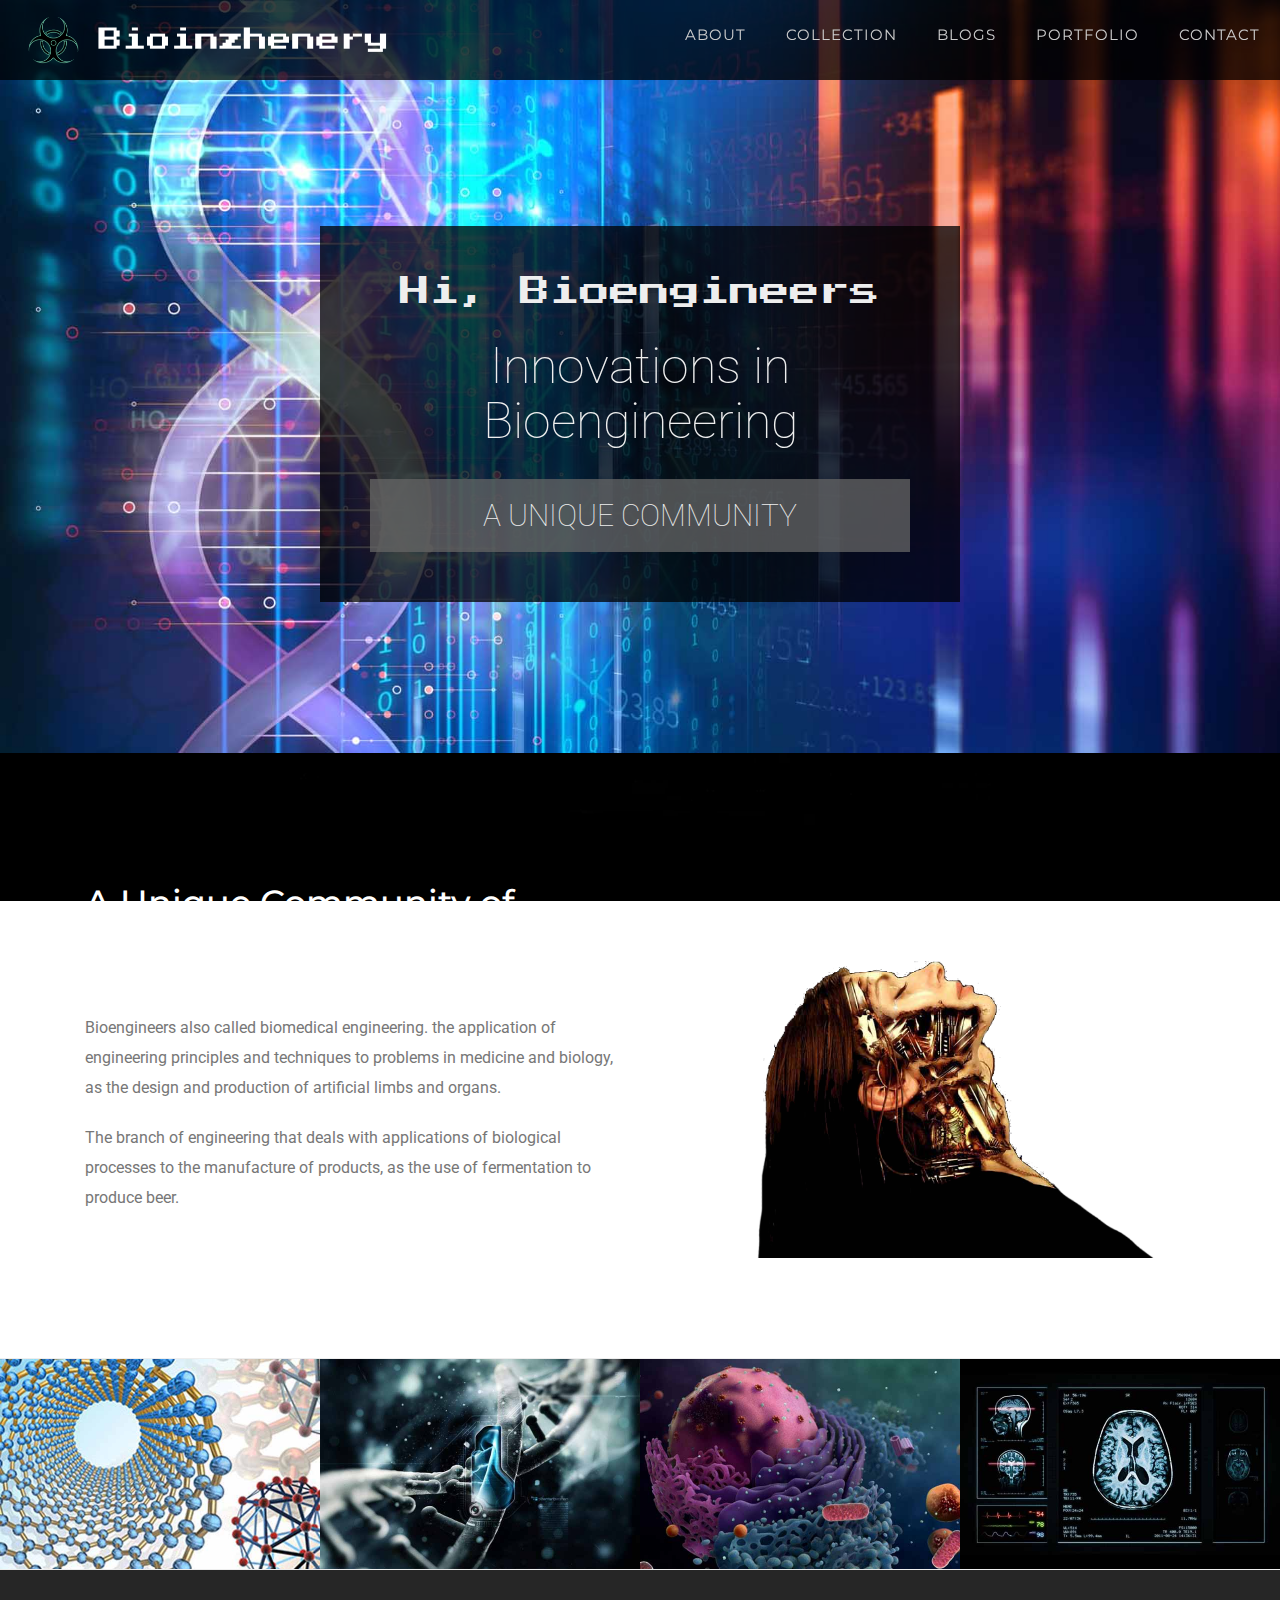
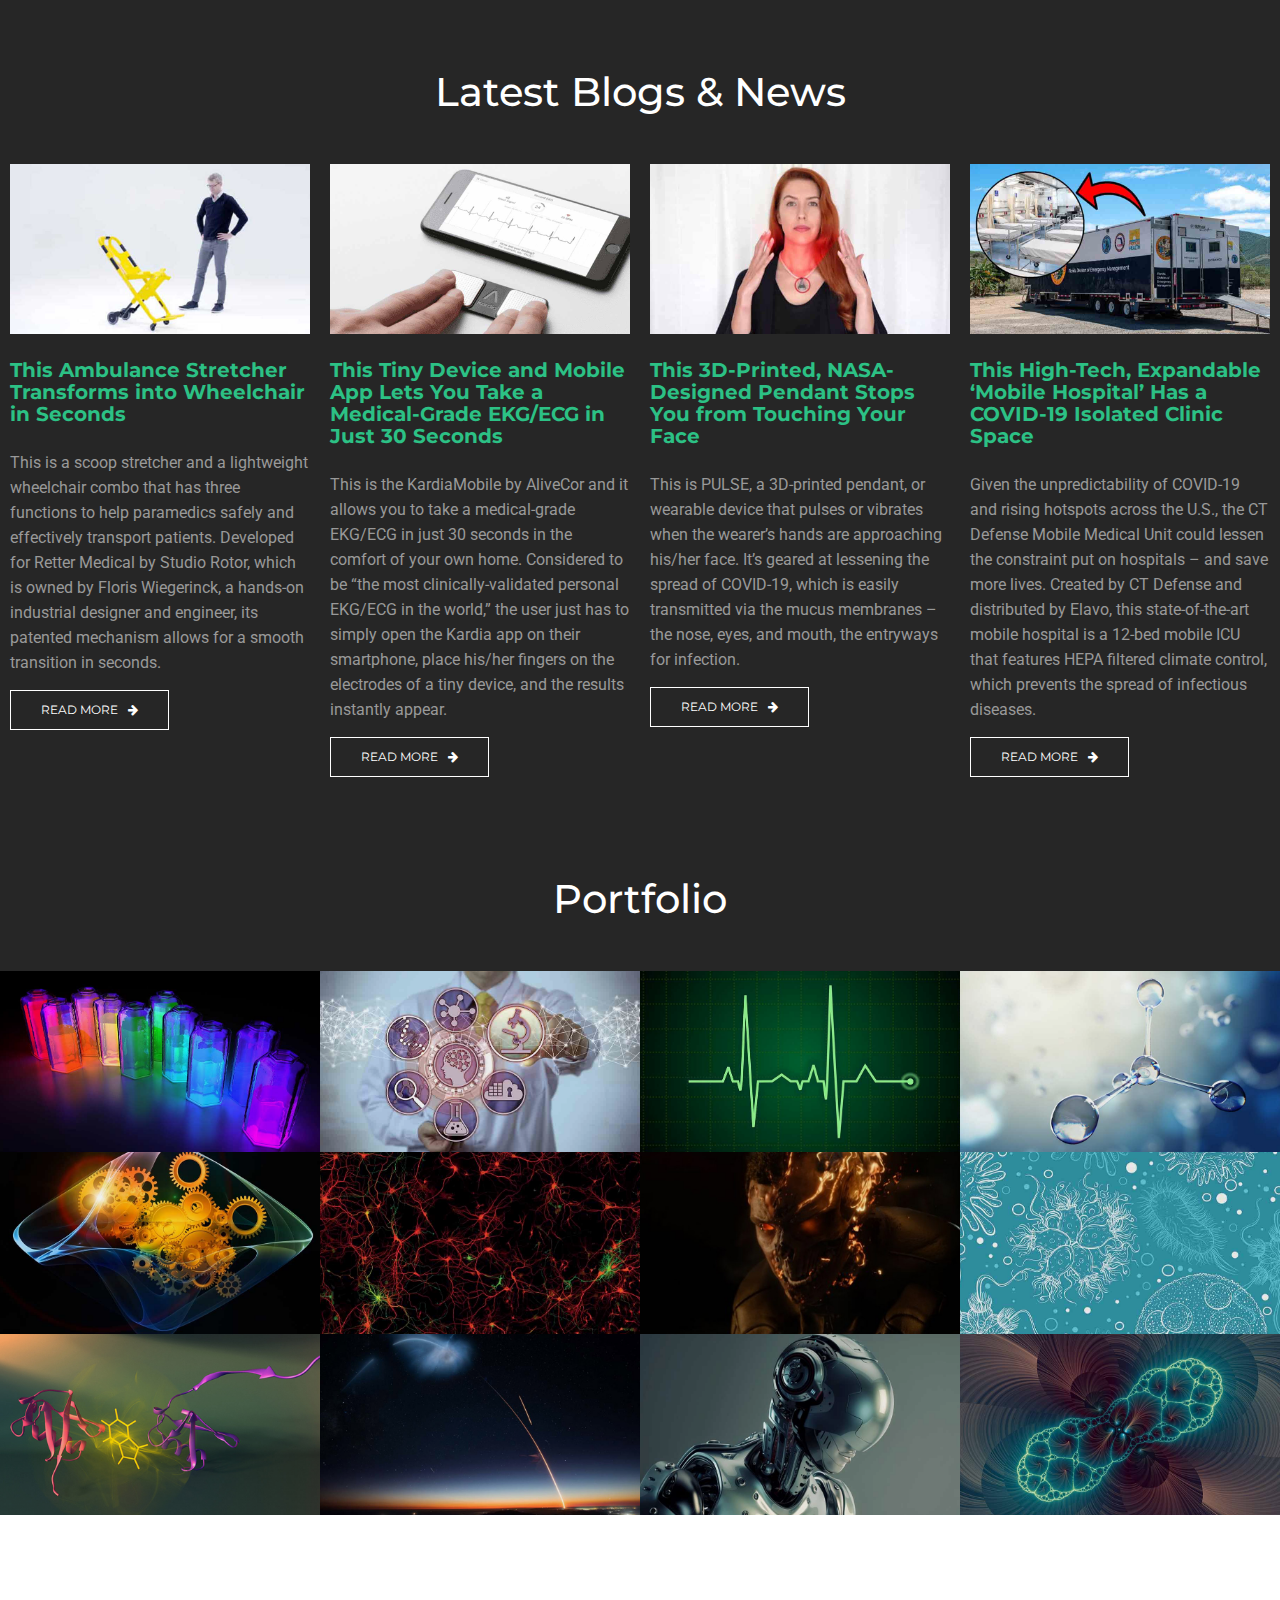
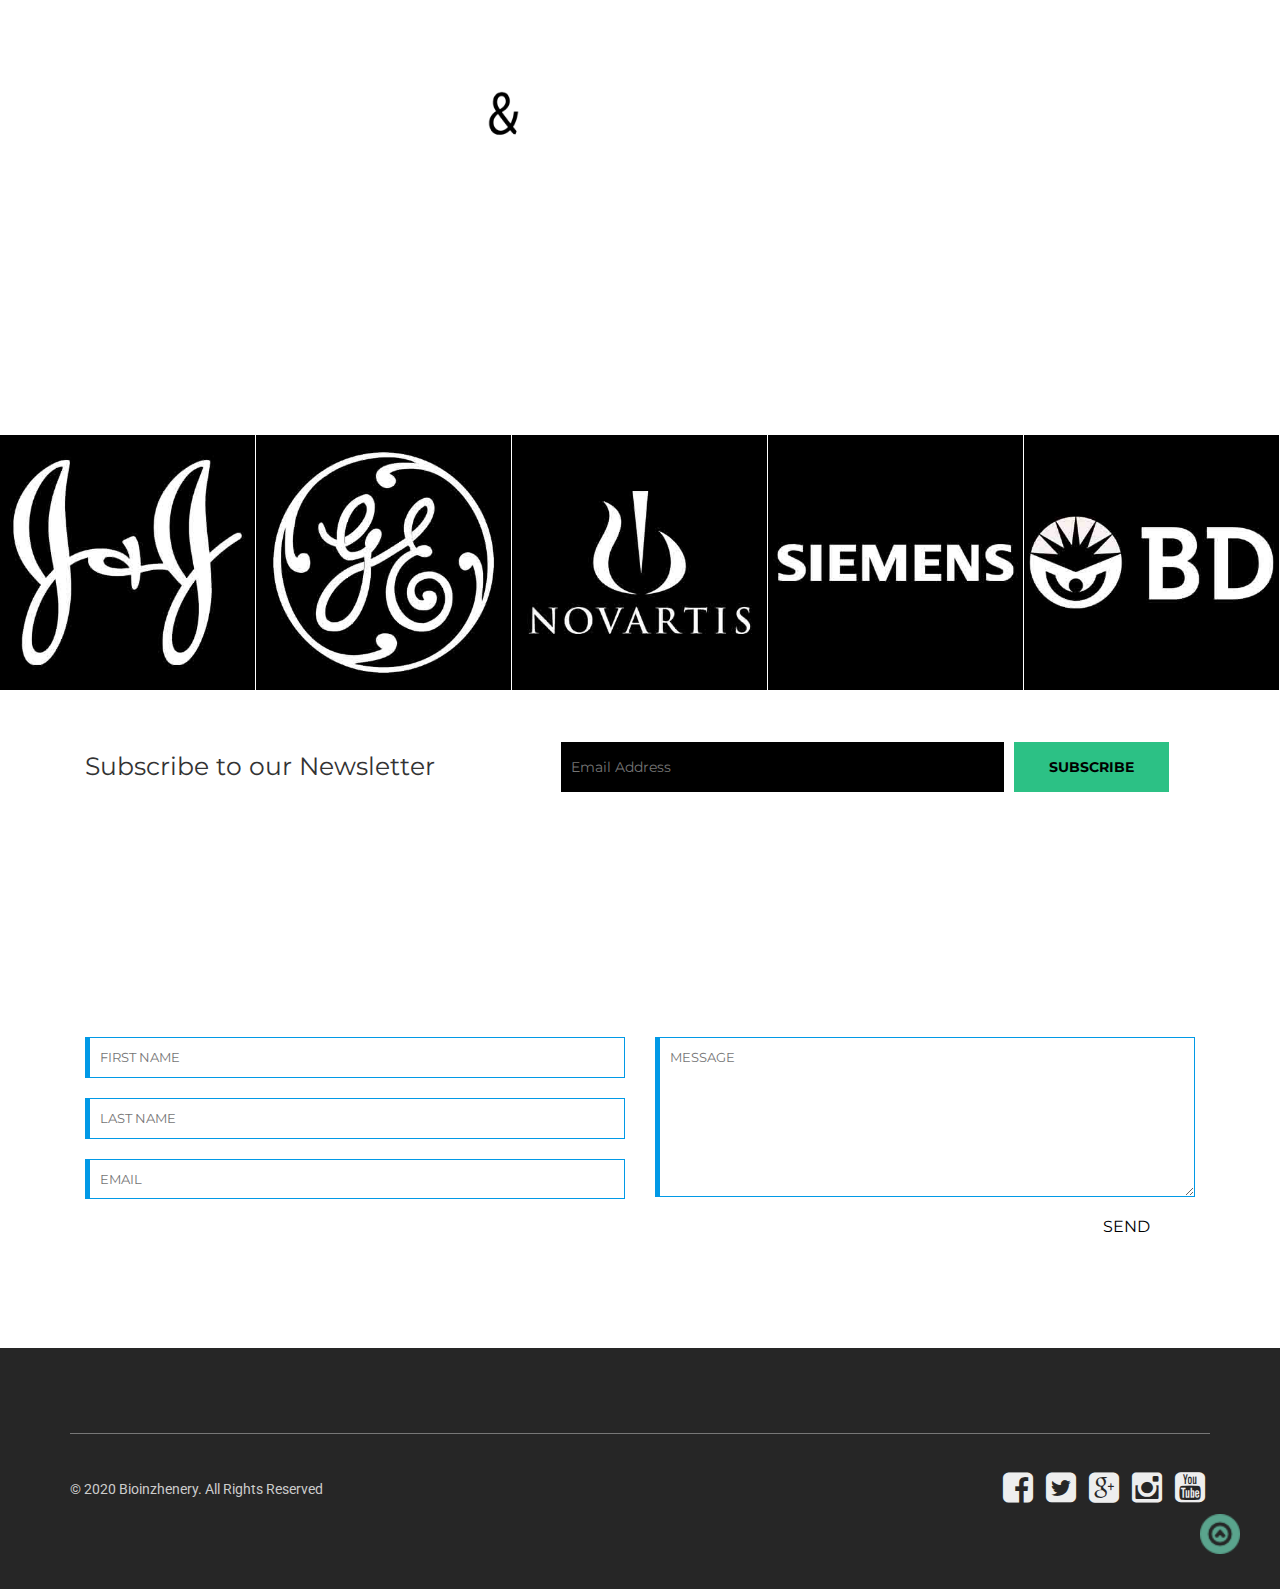
<file: index.html>
<!DOCTYPE html>
<html lang="zxx">



<!-- Head -->

<head>

	<title>Bioinzhenery | Home</title>

	<!-- Meta-Tags -->
	<meta name="viewport" content="width=device-width, initial-scale=1">
	<meta http-equiv="Content-Type" content="text/html; charset=utf-8">
	<meta name="keywords"
		content="Bioinzhenery a Responsive Web Template, Bootstrap Web Templates, Flat Web Templates, Android Compatible Web Template, Smartphone Compatible Web Template, Free Webdesigns for Nokia, Samsung, LG, Sony Ericsson, Motorola Web Design">
	<script
		type="application/x-javascript"> addEventListener("load", function() { setTimeout(hideURLbar, 0); }, false); function hideURLbar(){ window.scrollTo(0,1); } </script>
	<!-- //Meta-Tags -->

	<!-- Custom-Stylesheet-Links -->
	<!-- Bootstrap-CSS -->
	<link rel="stylesheet" href="css/bootstrap.min.css" type="text/css" media="all">
	<!-- Index-Page-CSS -->
	<link rel="stylesheet" href="css/style.css" type="text/css" media="all">
	<!-- Owl-Carousel-CSS -->
	<link rel="stylesheet" href="css/owl.carousel.css" type="text/css" media="all">
	<!-- Chocolat-CSS -->
	<link rel="stylesheet" href="css/chocolat.css" type="text/css" media="all">
	<!-- Animate-CSS -->
	<link rel="stylesheet" href="css/animate-custom.css" type="text/css" media="all">
	<!-- //Custom-Stylesheet-Links -->

	<!-- Fonts -->
	<link rel="stylesheet" href="//fonts.googleapis.com/css?family=Montserrat:400,700" type="text/css" media="all">
	<link rel="stylesheet" href="//fonts.googleapis.com/css?family=Roboto:400,100,300,500" type="text/css" media="all">
	<link rel="stylesheet" href="//fonts.googleapis.com/css?family=Press+Start+2P" type="text/css" media="all">
	<!-- //Fonts -->

	<!-- Font-Awesome-File-Links -->
	<!-- CSS -->
	<link rel="stylesheet" href="css/font-awesome.min.css" type="text/css" media="all">
	<!-- TTF -->
	<link rel="stylesheet" href="fonts/fontawesome-webfont.ttf" type="text/css" media="all">
	<!-- //Font-Awesome-File-Links -->


</head>
<!-- //Head -->



<!-- Body -->

<body>

	<!-- Header -->
	<div class="agileheader" id="agileitshome">

		<!-- Navigation -->
		<div class="w3lsnavigation">
			<nav class="navbar navbar-inverse agilehover-effect wthreeeffect navbar-default">

				<div class="navbar-header">
					<button type="button" class="navbar-toggle collapsed" data-toggle="collapse" data-target="#navbar"
						aria-expanded="false" aria-controls="navbar">
						<span class="sr-only">Toggle navigation</span>
						<span class="icon-bar"></span>
						<span class="icon-bar"></span>
						<span class="icon-bar"></span>
					</button>
					<!-- Logo -->
					<div class="logo">
						<a class="logo" href="index.html">
							<img src="./images/logo.png" class="logo"></a>
					</div>
					<!-- //Logo -->
				</div>

				<div id="navbar" class="navbar-collapse navbar-right collapse">
					<ul class="nav navbar-nav navbar-right cross-effect" id="cross-effect">
						<li><a class="scroll" href="#w3lsaboutaits">ABOUT</a></li>
						<li><a class="scroll" href="#wthreetabsaits">COLLECTION</a></li>
						<li><a href="./blog/index.html" target="_blank">BLOGS</a></li>
						<li><a class="scroll" href="#w3portfolioaits">PORTFOLIO</a></li>
						<li><a class="scroll" href="#agilecontactw3ls">CONTACT</a></li>
					</ul>
				</div><!-- //Navbar-Collapse -->

			</nav>
		</div>
		<!-- //Navigation -->

		<!-- Slider -->
		<div class="slider">
			<ul class="rslides" id="slider">
				<li class="first-slide w3ls">
					<img src="images/slide-1.jpg" alt="Bioinzhenery">
					<div class="heading">
						<h1>Hi, Bioengineers</h1>
						<h2>Innovations in Bioengineering</h2>
						<a href="#">
							<h3>A UNIQUE COMMUNITY</h3>
						</a>
					</div>
				</li>
				<li class="second-slide aits">
					<img src="images/slide-2.jpg" alt="Bioinzhenery">
					<div class="heading">
						<h1>Hi, Bioengineers</h1>
						<h2>Innovations in Bioengineering</h2>
						<a href="#">
							<h3>A UNIQUE COMMUNITY</h3>
						</a>
					</div>
				</li>
				<li class="third-slide w3-agileits">
					<img src="images/slide-3.jpg" alt="Bioinzhenery">
					<div class="heading">
						<h1>Hi, Bioengineers</h1>
						<h2>Innovations in Bioengineering</h2>
						<a href="#">
							<h3>A UNIQUE COMMUNITY</h3>
						</a>
					</div>
				</li>
				<li class="fourth-slide agileinfo">
					<img src="images/slide-4.jpg" alt="Bioinzhenery">
					<div class="heading">
						<h1>Hi, Bioengineers</h1>
						<h2>Innovations in Bioengineering</h2>
						<a href="#">
							<h3>A UNIQUE COMMUNITY</h3>
						</a>
					</div>
				</li>
				<li class="fifth-slide wthree">
					<img src="images/slide-5.jpg" alt="Bioinzhenery">
					<div class="heading">
						<h1>Hi, Bioengineers</h1>
						<h2>Innovations in Bioengineering</h2>
						<a href="#">
							<h3>A UNIQUE COMMUNITY</h3>
						</a>
					</div>
				</li>
			</ul>
		</div>
		<!-- //Slider -->

	</div>
	<!-- //Header -->



	<!-- About -->
	<div class="w3lsaboutaits" id="w3lsaboutaits">
		<div class="container">
			<div class="w3lsaboutaits-grids">
				<div class="col-md-6 w3lsaboutaits-grid w3lsaboutaits-grid-1">
					<h3>A Unique Community of Bioengineers</h3>
					<p>Bioengineers also called biomedical engineering. the application of engineering principles and
						techniques to problems in medicine and biology, as the design and production of artificial limbs
						and organs.</p>
					<br>
					<p>The branch of engineering that deals with applications of biological processes to the manufacture
						of products, as the use of fermentation to produce beer.</p>
				</div>
				<div class="col-md-6 w3lsaboutaits-grid w3lsaboutaits-grid-2">
					<img src="images/about.png" alt="Bioinzhenery">
				</div>
				<div class="clearfix"></div>
			</div>
		</div>
	</div>
	<!-- //About -->



	<!-- Platforms -->
	<div class="agileinfoplatforms" id="agileinfoplatforms">
		<div class="agileinfoplatformsgrids">
			<div class="col-md-3 w3agile_gallery_grid w3agile_gallery_grid1">
				<div class="w3agile_gallery_image">
					<figure>
						<img src="images/platform-1.jpg" alt="Bioinzhenery" class="img-responsive">
						<figcaption>
							<h4>Bionanotechnology</h4><br>
							<p><span><img src="images/platform-1-icon.png" alt="Bioinzhenery"></span></p>
						</figcaption>
					</figure>
				</div>
			</div>
			<div class="col-md-3 w3agile_gallery_grid w3agile_gallery_grid2">
				<div class="w3agile_gallery_image">
					<figure>
						<img src="images/platform-2.jpg" alt="Bioinzhenery" class="img-responsive">
						<figcaption>
							<h4>Computational</h4>
							<h4>Biology</h4>
							<p><span><img src="images/platform-2-icon.png" alt="Bioinzhenery"></span></p>
						</figcaption>
					</figure>
				</div>
			</div>
			<div class="col-md-3 w3agile_gallery_grid w3agile_gallery_grid3">
				<div class="w3agile_gallery_image">
					<figure>
						<img src="images/platform-3.jpg" alt="Bioinzhenery" class="img-responsive">
						<figcaption>
							<h4>Cellular, Tissue and Genetic Engineering</h4>
							<p><span><img src="images/platform-3-icon.png" alt="Bioinzhenery"></span></p>
						</figcaption>
					</figure>
				</div>
			</div>
			<div class="col-md-3 w3agile_gallery_grid w3agile_gallery_grid4">
				<div class="w3agile_gallery_image">
					<figure>
						<img src="images/platform-4.jpg" alt="Bioinzhenery" class="img-responsive">
						<figcaption>
							<h4>Medical Imaging</h4>
							<p><span><img src="images/platform-4-icon.png" alt="Bioinzhenery"></span></p>
						</figcaption>
					</figure>
				</div>
			</div>
		</div>
		<div class="clearfix"></div>
	</div>
	<!-- //Platforms -->



	<!-- Tabs -->
	<!-- <div class="wthreetabsaits" id="wthreetabsaits">
		<section>
			<h3>Innovations</h3>
			<div class="tabs tabs-style-line">
				<nav class="container">
					<ul>
						<li><a href="#section-line-1"><span>Popular Innovations in Medical Science</span></a></li>
					</ul>
				</nav>
				<div class="content-wrap">
					<section id="section-line-1">
						<div id="owl-demo" class="owl-carousel text-center">
							<div class="item">
								<div class="agileinfoitem-image">
									<img src="./blog/assets/images/popular-1.jpg" alt="Bioinzhenery">
								</div>
								<h3>This Ambulance Stretcher Transforms into Wheelchair in Seconds </h3>
								<div class="wthreeitemreadmore">
									<a href="./blog/This_Ambulance_Stretcher_Transforms_into_Wheelchair_in_Seconds.html"
										target="_blank">Read more.</a>
								</div>
							</div>
							<div class="item">
								<div class="agileinfoitem-image">
									<img src="./blog/assets/images/popular-2.jpg" alt="Bioinzhenery">
								</div>
								<h3>This Tiny Device and Mobile App Lets You Take a Medical-Grade EKG/ECG in Just 30
									Seconds</h3>
								<div class="wthreeitemreadmore">
									<a href="#">Read more.</a>
								</div>
							</div>
							<div class="item">
								<div class="agileinfoitem-image">
									<img src="./blog/assets/images/popular-3.jpg" alt="Bioinzhenery">
								</div>
								<h3>This 3D-Printed, NASA-Designed Pendant Stops You from Touching Your Face</h3>
								<div class="wthreeitemreadmore">
									<a href="#">Read more.</a>
								</div>
							</div>
							<div class="item">
								<div class="agileinfoitem-image">
									<img src="./blog/assets/images/popular-4.jpg" alt="Bioinzhenery">
								</div>
								<h3>This High-Tech, Expandable ‘Mobile Hospital’ Has a COVID-19 Isolated Clinic Space
								</h3>
								<div class="wthreeitemreadmore">
									<a href="#">Read more.</a>
								</div>
							</div>
							<div class="item">
								<div class="agileinfoitem-image">
									<img src="./blog/assets/images/popular-5.jpg" alt="Bioinzhenery">
								</div>
								<h3>These 3D-Printed Bionic Arms Could Enable Medical Experts to Provide Treatment
									Remotely</h3>
								<div class="wthreeitemreadmore">
									<a href="#">Read more.</a>
								</div>
							</div>
							<div class="item">
								<div class="agileinfoitem-image">
									<img src="./blog/assets/images/popular-6.jpg" alt="Bioinzhenery">
								</div>
								<h3>TThis On-Demand Power-Assist’ for Wheelchair Gives Users an Extra Boost Up Steep
									Hills</h3>
								<div class="wthreeitemreadmore">
									<a href="#">Read more.</a>
								</div>
							</div>
							<div class="item">
								<div class="agileinfoitem-image">
									<img src="./blog/assets/images/popular-7.jpg" alt="Bioinzhenery">
								</div>
								<h3>This High-Tech Suit Provides an ‘Additional Layer of Muscles’ and Kicks in When
									Needed</h3>
								<div class="wthreeitemreadmore">
									<a href="#">Read more.</a>
								</div>
							</div>
							<div class="item">
								<div class="agileinfoitem-image">
									<img src="./blog/assets/images/popular-8.jpg" alt="Bioinzhenery">
								</div>
								<h3>Researchers Made Transparent, Breathable and Biodegradable Face Masks Called
									‘HelloMasks’</h3>
								<div class="wthreeitemreadmore">
									<a href="#">Read more.</a>
								</div>
							</div>
							<div class="item">
								<div class="agileinfoitem-image">
									<img src="./blog/assets/images/popular-9.jpg" alt="Bioinzhenery">
								</div>
								<h3>This Waterproof Prosthesis Is Ideal for Swimming and Offers a More Natural Walking,
									Jogging Experience</h3>
								<div class="wthreeitemreadmore">
									<a href="#">Read more.</a>
								</div>
							</div>
							<div class="item">
								<div class="agileinfoitem-image">
									<img src="./blog/assets/images/popular-10.jpg" alt="Bioinzhenery">
								</div>
								<h3>Fitbit Designed an Emergency Ventilator for COVID-19 Patients When Standard Machines
									Aren’t Available</h3>
								<div class="wthreeitemreadmore">
									<a href="#">Read more.</a>
								</div>
							</div>
						</div>
					</section>
					<section id="section-line-2">
						<div id="owl-demo1" class="owl-carousel text-center">
							<div class="item">
								<div class="agileinfoitem-image">
									<img src="./blog/assets/images/new-1.jpg" alt="Bioinzhenery">
								</div>
								<h3>This Exoskeleton Assists People with Reduced Mobility to Stand and Walk During
									Rehabilitation</h3>
								<div class="wthreeitemreadmore">
									<a href="#">Read more.</a>
								</div>
							</div>
							<div class="item">
								<div class="agileinfoitem-image">
									<img src="./blog/assets/images/new-2.jpg" alt="Bioinzhenery">
								</div>
								<h3>This Life-Like Child Robot Can ‘Feel and Express’ Pain from its Pressure-Detecting
									Synthetic Skin</h3>
								<div class="wthreeitemreadmore">
									<a href="#">Read more.</a>
								</div>
							</div>
							<div class="item">
								<div class="agileinfoitem-image">
									<img src="./blog/assets/images/new-3.jpg" alt="Bioinzhenery">
								</div>
								<h3>Dutch Eatery Hires Robotic Waiters That Save on Costs, Won’t Get Sick and Can Work
									24/7</h3>
								<div class="wthreeitemreadmore">
									<a href="#">Read more.</a>
								</div>
							</div>
							<div class="item">
								<div class="agileinfoitem-image">
									<img src="./blog/assets/images/new-4.jpg" alt="Bioinzhenery">
								</div>
								<h3>This Robot Can Teach Your Child How to Code – Plus It Dances, Plays, and Climbs!
								</h3>
								<div class="wthreeitemreadmore">
									<a href="#">Read more.</a>
								</div>
							</div>
							<div class="item">
								<div class="agileinfoitem-image">
									<img src="./blog/assets/images/new-5.jpg" alt="Bioinzhenery">
								</div>
								<h3>This Autonomous Robot Could be Your New ‘Co-Worker’ That Can Carry Over 1,000lbs.
								</h3>
								<div class="wthreeitemreadmore">
									<a href="#">Read more.</a>
								</div>
							</div>
							<div class="item">
								<div class="agileinfoitem-image">
									<img src="./blog/assets/images/new-6.jpg" alt="Bioinzhenery">
								</div>
								<h3>This Is the ‘World’s First Child-Exoskeleton’ for Spinal Muscular Atrophy That
									‘Grows’ with the Child</h3>
								<div class="wthreeitemreadmore">
									<a href="#">Read more.</a>
								</div>
							</div>
							<div class="item">
								<div class="agileinfoitem-image">
									<img src="./blog/assets/images/new-7.jpg" alt="Bioinzhenery">
								</div>
								<h3>This Autonomous Robot Delivers Food and Grocery to Most At-risk residents During
									Pandemic</h3>
								<div class="wthreeitemreadmore">
									<a href="#">Read more.</a>
								</div>
							</div>
							<div class="item">
								<div class="agileinfoitem-image">
									<img src="./blog/assets/images/new-8.jpg" alt="Bioinzhenery">
								</div>
								<h3>This Superhero-Like Wearable Robot Makes Lifting 200 Pounds a Breeze</h3>
								<div class="wthreeitemreadmore">
									<a href="#">Read more.</a>
								</div>
							</div>
							<div class="item">
								<div class="agileinfoitem-image">
									<img src="./blog/assets/images/new-9.jpg" alt="Bioinzhenery">
								</div>
								<h3>This ‘Office Massage Robot’ Could Lessen Tension in the Workplace and Boost Morale
								</h3>
								<div class="wthreeitemreadmore">
									<a href="#">Read more.</a>
								</div>
							</div>
							<div class="item">
								<div class="agileinfoitem-image">
									<img src="./blog/assets/images/new-10.jpg" alt="Bioinzhenery">
								</div>
								<h3>This Hands-Free Robotic Suit Allows Wheelchair Users To Stand Up and Walk</h3>
								<div class="wthreeitemreadmore">
									<a href="#">Read more.</a>
								</div>
							</div>
						</div>
					</section>
					<section id="section-line-3">
						<div id="owl-demo2" class="owl-carousel text-center">
							<div class="item">
								<div class="agileinfoitem-image">
									<img src="images/best-1.jpg" alt="Bioinzhenery">
								</div>
								<h3>Batman: Arkham</h3>
								<h4>2 Million+ readmores</h4>
								<div class="wthreeratingaits">
									<ul>
										<li><i class="fa fa-star" aria-hidden="true"></i></li>
										<li><i class="fa fa-star" aria-hidden="true"></i></li>
										<li><i class="fa fa-star" aria-hidden="true"></i></li>
										<li><i class="fa fa-star" aria-hidden="true"></i></li>
										<li><i class="fa fa-star" aria-hidden="true"></i></li>
									</ul>
								</div>
								<div class="wthreeitemreadmore">
									<a href="#">readmore</a>
								</div>
							</div>
							<div class="item">
								<div class="agileinfoitem-image">
									<img src="images/best-2.jpg" alt="Bioinzhenery">
								</div>
								<h3>Tomb Raider: Rise</h3>
								<h4>1.5 Million+ readmores</h4>
								<div class="wthreeratingaits">
									<ul>
										<li><i class="fa fa-star" aria-hidden="true"></i></li>
										<li><i class="fa fa-star" aria-hidden="true"></i></li>
										<li><i class="fa fa-star" aria-hidden="true"></i></li>
										<li><i class="fa fa-star" aria-hidden="true"></i></li>
										<li><i class="fa fa-star-o" aria-hidden="true"></i></li>
									</ul>
								</div>
								<div class="wthreeitemreadmore">
									<a href="#">readmore</a>
								</div>
							</div>
							<div class="item">
								<div class="agileinfoitem-image">
									<img src="images/best-3.jpg" alt="Bioinzhenery">
								</div>
								<h3>S.T.A.L.K.E.R. 2</h3>
								<h4>530000+ readmores</h4>
								<div class="wthreeratingaits">
									<ul>
										<li><i class="fa fa-star" aria-hidden="true"></i></li>
										<li><i class="fa fa-star" aria-hidden="true"></i></li>
										<li><i class="fa fa-star" aria-hidden="true"></i></li>
										<li><i class="fa fa-star-half-o" aria-hidden="true"></i></li>
										<li><i class="fa fa-star-o" aria-hidden="true"></i></li>
									</ul>
								</div>
								<div class="wthreeitemreadmore">
									<a href="#">readmore</a>
								</div>
							</div>
							<div class="item">
								<div class="agileinfoitem-image">
									<img src="images/best-4.jpg" alt="Bioinzhenery">
								</div>
								<h3>Minecraft</h3>
								<h4>974000+ readmores</h4>
								<div class="wthreeratingaits">
									<ul>
										<li><i class="fa fa-star" aria-hidden="true"></i></li>
										<li><i class="fa fa-star" aria-hidden="true"></i></li>
										<li><i class="fa fa-star" aria-hidden="true"></i></li>
										<li><i class="fa fa-star" aria-hidden="true"></i></li>
										<li><i class="fa fa-star-o" aria-hidden="true"></i></li>
									</ul>
								</div>
								<div class="wthreeitemreadmore">
									<a href="#">readmore</a>
								</div>
							</div>
							<div class="item">
								<div class="agileinfoitem-image">
									<img src="images/best-5.jpg" alt="Bioinzhenery">
								</div>
								<h3>Deadpool</h3>
								<h4>457000+ readmores</h4>
								<div class="wthreeratingaits">
									<ul>
										<li><i class="fa fa-star" aria-hidden="true"></i></li>
										<li><i class="fa fa-star" aria-hidden="true"></i></li>
										<li><i class="fa fa-star" aria-hidden="true"></i></li>
										<li><i class="fa fa-star" aria-hidden="true"></i></li>
										<li><i class="fa fa-star-half-o" aria-hidden="true"></i></li>
									</ul>
								</div>
								<div class="wthreeitemreadmore">
									<a href="#">readmore</a>
								</div>
							</div>
							<div class="item">
								<div class="agileinfoitem-image">
									<img src="images/best-6.jpg" alt="Bioinzhenery">
								</div>
								<h3>World of Tanks</h3>
								<h4>788000+ readmores</h4>
								<div class="wthreeratingaits">
									<ul>
										<li><i class="fa fa-star" aria-hidden="true"></i></li>
										<li><i class="fa fa-star" aria-hidden="true"></i></li>
										<li><i class="fa fa-star" aria-hidden="true"></i></li>
										<li><i class="fa fa-star" aria-hidden="true"></i></li>
										<li><i class="fa fa-star" aria-hidden="true"></i></li>
									</ul>
								</div>
								<div class="wthreeitemreadmore">
									<a href="#">readmore</a>
								</div>
							</div>
							<div class="item">
								<div class="agileinfoitem-image">
									<img src="images/best-7.jpg" alt="Bioinzhenery">
								</div>
								<h3>Crysis 3</h3>
								<h4>489000+ readmores</h4>
								<div class="wthreeratingaits">
									<ul>
										<li><i class="fa fa-star" aria-hidden="true"></i></li>
										<li><i class="fa fa-star" aria-hidden="true"></i></li>
										<li><i class="fa fa-star" aria-hidden="true"></i></li>
										<li><i class="fa fa-star" aria-hidden="true"></i></li>
										<li><i class="fa fa-star-o" aria-hidden="true"></i></li>
									</ul>
								</div>
								<div class="wthreeitemreadmore">
									<a href="#">readmore</a>
								</div>
							</div>
							<div class="item">
								<div class="agileinfoitem-image">
									<img src="images/best-8.jpg" alt="Bioinzhenery">
								</div>
								<h3>Hitman</h3>
								<h4>907000+ readmores</h4>
								<div class="wthreeratingaits">
									<ul>
										<li><i class="fa fa-star" aria-hidden="true"></i></li>
										<li><i class="fa fa-star" aria-hidden="true"></i></li>
										<li><i class="fa fa-star" aria-hidden="true"></i></li>
										<li><i class="fa fa-star" aria-hidden="true"></i></li>
										<li><i class="fa fa-star-half-o" aria-hidden="true"></i></li>
									</ul>
								</div>
								<div class="wthreeitemreadmore">
									<a href="#">readmore</a>
								</div>
							</div>
							<div class="item">
								<div class="agileinfoitem-image">
									<img src="images/best-9.jpg" alt="Bioinzhenery">
								</div>
								<h3>Call Of Duty 11</h3>
								<h4>750000+ readmores</h4>
								<div class="wthreeratingaits">
									<ul>
										<li><i class="fa fa-star" aria-hidden="true"></i></li>
										<li><i class="fa fa-star" aria-hidden="true"></i></li>
										<li><i class="fa fa-star" aria-hidden="true"></i></li>
										<li><i class="fa fa-star" aria-hidden="true"></i></li>
										<li><i class="fa fa-star-half-o" aria-hidden="true"></i></li>
									</ul>
								</div>
								<div class="wthreeitemreadmore">
									<a href="#">readmore</a>
								</div>
							</div>
							<div class="item">
								<div class="agileinfoitem-image">
									<img src="images/best-10.jpg" alt="Bioinzhenery">
								</div>
								<h3>DOOM</h3>
								<h4>2 Million+ readmores</h4>
								<div class="wthreeratingaits">
									<ul>
										<li><i class="fa fa-star" aria-hidden="true"></i></li>
										<li><i class="fa fa-star" aria-hidden="true"></i></li>
										<li><i class="fa fa-star" aria-hidden="true"></i></li>
										<li><i class="fa fa-star" aria-hidden="true"></i></li>
										<li><i class="fa fa-star" aria-hidden="true"></i></li>
									</ul>
								</div>
								<div class="wthreeitemreadmore">
									<a href="#">readmore</a>
								</div>
							</div>
						</div>
					</section>
					<section id="section-line-4">
						<div id="owl-demo3" class="owl-carousel text-center">
							<div class="item">
								<div class="agileinfoitem-image">
									<img src="images/editor-1.jpg" alt="Bioinzhenery">
								</div>
								<h3>Gran Turismo 6</h3>
								<h4>3 Million+ readmores</h4>
								<div class="wthreeratingaits">
									<ul>
										<li><i class="fa fa-star" aria-hidden="true"></i></li>
										<li><i class="fa fa-star" aria-hidden="true"></i></li>
										<li><i class="fa fa-star" aria-hidden="true"></i></li>
										<li><i class="fa fa-star" aria-hidden="true"></i></li>
										<li><i class="fa fa-star" aria-hidden="true"></i></li>
									</ul>
								</div>
								<div class="wthreeitemreadmore">
									<a href="#">readmore</a>
								</div>
							</div>
							<div class="item">
								<div class="agileinfoitem-image">
									<img src="images/editor-2.jpg" alt="Bioinzhenery">
								</div>
								<h3>The Crew</h3>
								<h4>1 Million+ readmores</h4>
								<div class="wthreeratingaits">
									<ul>
										<li><i class="fa fa-star" aria-hidden="true"></i></li>
										<li><i class="fa fa-star" aria-hidden="true"></i></li>
										<li><i class="fa fa-star" aria-hidden="true"></i></li>
										<li><i class="fa fa-star" aria-hidden="true"></i></li>
										<li><i class="fa fa-star-half-o" aria-hidden="true"></i></li>
									</ul>
								</div>
								<div class="wthreeitemreadmore">
									<a href="#">readmore</a>
								</div>
							</div>
							<div class="item">
								<div class="agileinfoitem-image">
									<img src="images/editor-3.jpg" alt="Bioinzhenery">
								</div>
								<h3>Assetto Corsa</h3>
								<h4>900000+ readmores</h4>
								<div class="wthreeratingaits">
									<ul>
										<li><i class="fa fa-star" aria-hidden="true"></i></li>
										<li><i class="fa fa-star" aria-hidden="true"></i></li>
										<li><i class="fa fa-star" aria-hidden="true"></i></li>
										<li><i class="fa fa-star" aria-hidden="true"></i></li>
										<li><i class="fa fa-star-half-o" aria-hidden="true"></i></li>
									</ul>
								</div>
								<div class="wthreeitemreadmore">
									<a href="#">readmore</a>
								</div>
							</div>
							<div class="item">
								<div class="agileinfoitem-image">
									<img src="images/editor-4.jpg" alt="Bioinzhenery">
								</div>
								<h3>Project CARS</h3>
								<h4>874000+ readmores</h4>
								<div class="wthreeratingaits">
									<ul>
										<li><i class="fa fa-star" aria-hidden="true"></i></li>
										<li><i class="fa fa-star" aria-hidden="true"></i></li>
										<li><i class="fa fa-star" aria-hidden="true"></i></li>
										<li><i class="fa fa-star" aria-hidden="true"></i></li>
										<li><i class="fa fa-star-o" aria-hidden="true"></i></li>
									</ul>
								</div>
								<div class="wthreeitemreadmore">
									<a href="#">readmore</a>
								</div>
							</div>
							<div class="item">
								<div class="agileinfoitem-image">
									<img src="images/editor-5.jpg" alt="Bioinzhenery">
								</div>
								<h3>Diablo III</h3>
								<h4>997000+ readmores</h4>
								<div class="wthreeratingaits">
									<ul>
										<li><i class="fa fa-star" aria-hidden="true"></i></li>
										<li><i class="fa fa-star" aria-hidden="true"></i></li>
										<li><i class="fa fa-star" aria-hidden="true"></i></li>
										<li><i class="fa fa-star" aria-hidden="true"></i></li>
										<li><i class="fa fa-star" aria-hidden="true"></i></li>
									</ul>
								</div>
								<div class="wthreeitemreadmore">
									<a href="#">readmore</a>
								</div>
							</div>
							<div class="item">
								<div class="agileinfoitem-image">
									<img src="images/editor-6.jpg" alt="Bioinzhenery">
								</div>
								<h3>BioShock Infinite</h3>
								<h4>688000+ readmores</h4>
								<div class="wthreeratingaits">
									<ul>
										<li><i class="fa fa-star" aria-hidden="true"></i></li>
										<li><i class="fa fa-star" aria-hidden="true"></i></li>
										<li><i class="fa fa-star" aria-hidden="true"></i></li>
										<li><i class="fa fa-star" aria-hidden="true"></i></li>
										<li><i class="fa fa-star-half-o" aria-hidden="true"></i></li>
									</ul>
								</div>
								<div class="wthreeitemreadmore">
									<a href="#">readmore</a>
								</div>
							</div>
							<div class="item">
								<div class="agileinfoitem-image">
									<img src="images/editor-7.jpg" alt="Bioinzhenery">
								</div>
								<h3>Shadow of Mordor</h3>
								<h4>589000+ readmores</h4>
								<div class="wthreeratingaits">
									<ul>
										<li><i class="fa fa-star" aria-hidden="true"></i></li>
										<li><i class="fa fa-star" aria-hidden="true"></i></li>
										<li><i class="fa fa-star" aria-hidden="true"></i></li>
										<li><i class="fa fa-star" aria-hidden="true"></i></li>
										<li><i class="fa fa-star-o" aria-hidden="true"></i></li>
									</ul>
								</div>
								<div class="wthreeitemreadmore">
									<a href="#">readmore</a>
								</div>
							</div>
							<div class="item">
								<div class="agileinfoitem-image">
									<img src="images/editor-8.jpg" alt="Bioinzhenery">
								</div>
								<h3>The Last of Us</h3>
								<h4>800000+ readmores</h4>
								<div class="wthreeratingaits">
									<ul>
										<li><i class="fa fa-star" aria-hidden="true"></i></li>
										<li><i class="fa fa-star" aria-hidden="true"></i></li>
										<li><i class="fa fa-star" aria-hidden="true"></i></li>
										<li><i class="fa fa-star-half-o" aria-hidden="true"></i></li>
										<li><i class="fa fa-star-o" aria-hidden="true"></i></li>
									</ul>
								</div>
								<div class="wthreeitemreadmore">
									<a href="#">readmore</a>
								</div>
							</div>
							<div class="item">
								<div class="agileinfoitem-image">
									<img src="images/editor-9.jpg" alt="Bioinzhenery">
								</div>
								<h3>Splinter Cell</h3>
								<h4>950000+ readmores</h4>
								<div class="wthreeratingaits">
									<ul>
										<li><i class="fa fa-star" aria-hidden="true"></i></li>
										<li><i class="fa fa-star" aria-hidden="true"></i></li>
										<li><i class="fa fa-star" aria-hidden="true"></i></li>
										<li><i class="fa fa-star" aria-hidden="true"></i></li>
										<li><i class="fa fa-star-o" aria-hidden="true"></i></li>
									</ul>
								</div>
								<div class="wthreeitemreadmore">
									<a href="#">readmore</a>
								</div>
							</div>
							<div class="item">
								<div class="agileinfoitem-image">
									<img src="images/editor-10.jpg" alt="Bioinzhenery">
								</div>
								<h3>Rainbow Six</h3>
								<h4>1 Million+ readmores</h4>
								<div class="wthreeratingaits">
									<ul>
										<li><i class="fa fa-star" aria-hidden="true"></i></li>
										<li><i class="fa fa-star" aria-hidden="true"></i></li>
										<li><i class="fa fa-star" aria-hidden="true"></i></li>
										<li><i class="fa fa-star" aria-hidden="true"></i></li>
										<li><i class="fa fa-star" aria-hidden="true"></i></li>
									</ul>
								</div>
								<div class="wthreeitemreadmore">
									<a href="#">readmore</a>
								</div>
							</div>
						</div>
					</section>
				</div>
			</div>
		</section>
	</div> -->
	<!-- //Tabs -->



	<!-- Blogs -->
	<div class="wthreeblogsaits" id="wthreeblogsaits">
		<div class="wthreeblogsaits-grids">

			<h3>Latest Blogs & News</h3>
			<div class="col-md-3 wthreeblogsaits-grid wthreeblogsaits-grid-1">
				<a href="#" data-toggle="modal" data-target="#myModal1"><img src="./blog/assets/images/popular-1.jpg"
						alt="Bioinzhenery"></a>
				<!-- <span class="w3date">10-10-2016</span> -->
				<h4><a href="#" data-toggle="modal" data-target="#myModal1">This Ambulance Stretcher Transforms into Wheelchair in Seconds</a></h4>
				<p>This is a scoop stretcher and a lightweight wheelchair combo that has three functions to help paramedics safely and effectively transport patients. Developed for Retter Medical by Studio Rotor, which is owned by Floris Wiegerinck, a hands-on industrial designer and engineer, its patented mechanism allows for a smooth transition in seconds.</p>
				<button data-toggle="modal" data-target="#myModal1"class="btn btn-primary">READ MORE<i class="fa fa-arrow-right" aria-hidden="true"></i></button>
			</div>
			<div class="col-md-3 wthreeblogsaits-grid wthreeblogsaits-grid-2">
				<a href="#" data-toggle="modal" data-target="#myModal2"><img src="./blog/assets/images/popular-2.jpg"
						alt="Bioinzhenery"></a>
				<!-- <span class="w3date">15-10-2016</span> -->
				<h4><a href="#" data-toggle="modal" data-target="#myModal2">This Tiny Device and Mobile App Lets You Take a Medical-Grade EKG/ECG in Just 30 Seconds</a></h4>
				<p>This is the KardiaMobile by AliveCor and it allows you to take a medical-grade EKG/ECG in just 30 seconds in the comfort of your own home. Considered to be “the most clinically‑validated personal EKG/ECG in the world,” the user just has to simply open the Kardia app on their smartphone, place his/her fingers on the electrodes of a tiny device, and the results instantly appear.</p>
				<button class="btn btn-primary" data-toggle="modal" data-target="#myModal2">READ MORE<i
						class="fa fa-arrow-right" aria-hidden="true"></i></button>
			</div>
			<div class="col-md-3 wthreeblogsaits-grid wthreeblogsaits-grid-3">
				<a href="#" data-toggle="modal" data-target="#myModal3"><img src="./blog/assets/images/popular-3.jpg"
						alt="Bioinzhenery"></a>
				<!-- <span class="w3date">20-10-2016</span> -->
				<h4><a href="#" data-toggle="modal" data-target="#myModal3">This 3D-Printed, NASA-Designed Pendant Stops You from Touching Your Face</a></h4>
				<p>This is PULSE, a 3D-printed pendant, or wearable device that pulses or vibrates when the wearer’s hands are approaching his/her face. It’s geared at lessening the spread of COVID-19, which is easily transmitted via the mucus membranes – the nose, eyes, and mouth, the entryways for infection.</p>
				<button class="btn btn-primary" data-toggle="modal" data-target="#myModal3">READ MORE<i
						class="fa fa-arrow-right" aria-hidden="true"></i></button>
			</div>
			<div class="col-md-3 wthreeblogsaits-grid wthreeblogsaits-grid-4">
				<a href="#" data-toggle="modal" data-target="#myModal4"><img src="./blog/assets/images/popular-4.jpg"
						alt="Bioinzhenery"></a>
				<!-- <span class="w3date">25-10-2016</span> -->
				<h4><a href="#" data-toggle="modal" data-target="#myModal4">This High-Tech, Expandable ‘Mobile Hospital’ Has a COVID-19 Isolated Clinic Space</a></h4>
				<p>Given the unpredictability of COVID-19 and rising hotspots across the U.S., the CT Defense Mobile Medical Unit could lessen the constraint put on hospitals – and save more lives. Created by CT Defense and distributed by Elavo, this state-of-the-art mobile hospital is a 12-bed mobile ICU that features HEPA filtered climate control, which prevents the spread of infectious diseases.</p>
				<button class="btn btn-primary" data-toggle="modal" data-target="#myModal4">READ MORE<i
						class="fa fa-arrow-right" aria-hidden="true"></i></button>
			</div>
			<div class="clearfix"></div>
		</div>

		<!-- Tooltip-Content -->
		<div class="tooltip-content">

			<div class="modal fade details-modal" id="myModal1" tabindex="-1" role="dialog" aria-hidden="true">
				<div class="modal-dialog modal-lg">
					<div class="modal-content">
						<div class="modal-header">
							<button type="button" class="close" data-dismiss="modal" aria-hidden="true">&times;</button>
							<h4 class="modal-title">This Ambulance Stretcher Transforms into Wheelchair in Seconds</h4>
						</div>
						<div class="modal-body">
							<img src="./blog/assets/images/popular-1.jpg" alt="Bioinzhenery">
							<p>This is a scoop stretcher and a lightweight wheelchair combo that has three functions to help paramedics safely and effectively transport patients. Developed for Retter Medical by Studio Rotor, which is owned by Floris Wiegerinck, a hands-on industrial designer and engineer, its patented mechanism allows for a smooth transition in seconds.</p><br>
							<div class="wthreeitemreadmore">
								<a href="./blog/This_Ambulance_Stretcher_Transforms_into_Wheelchair_in_Seconds.html"  target="_blank">Read more.</a>
							</div>
						</div>
					</div>
				</div>
			</div>

			<div class="modal fade details-modal" id="myModal2" tabindex="-1" role="dialog" aria-hidden="true">
				<div class="modal-dialog modal-lg">
					<div class="modal-content">
						<div class="modal-header">
							<button type="button" class="close" data-dismiss="modal" aria-hidden="true">&times;</button>
							<h4 class="modal-title">This Tiny Device and Mobile App Lets You Take a Medical-Grade EKG/ECG in Just 30 Seconds</h4>
						</div>
						<div class="modal-body">
							<img src="./blog/assets/images/popular-2.jpg" alt="Bioinzhenery">
							<p>This is the KardiaMobile by AliveCor and it allows you to take a medical-grade EKG/ECG in just 30 seconds in the comfort of your own home. Considered to be “the most clinically‑validated personal EKG/ECG in the world,” the user just has to simply open the Kardia app on their smartphone, place his/her fingers on the electrodes of a tiny device, and the results instantly appear.</p><br>
							<div class="wthreeitemreadmore">
								<a href="./blog/This_Tiny_Device_and_Mobile_App_Lets_You_Take_a_Medical-Grade_EKGECG_in_Just_30_Seconds.html"  target="_blank">Read more.</a>
							</div>
						</div>
					</div>
				</div>
			</div>

			<div class="modal fade details-modal" id="myModal3" tabindex="-1" role="dialog" aria-hidden="true">
				<div class="modal-dialog modal-lg">
					<div class="modal-content">
						<div class="modal-header">
							<button type="button" class="close" data-dismiss="modal" aria-hidden="true">&times;</button>
							<h4 class="modal-title">This 3D-Printed, NASA-Designed Pendant Stops You from Touching Your Face</h4>
						</div>
						<div class="modal-body">
							<img src="./blog/assets/images/popular-3.jpg" alt="Bioinzhenery">
							<p>This is PULSE, a 3D-printed pendant, or wearable device that pulses or vibrates when the wearer’s hands are approaching his/her face. It’s geared at lessening the spread of COVID-19, which is easily transmitted via the mucus membranes – the nose, eyes, and mouth, the entryways for infection.</p><br>
								<div class="wthreeitemreadmore">
									<a href="./blog/this-3d-printed-nasa-designed-pendant-stops-you-from-touching-your-face.html"  target="_blank">Read more.</a>
								</div>
						</div>
					</div>
				</div>
			</div>

			<div class="modal fade details-modal" id="myModal4" tabindex="-1" role="dialog" aria-hidden="true">
				<div class="modal-dialog modal-lg">
					<div class="modal-content">
						<div class="modal-header">
							<button type="button" class="close" data-dismiss="modal" aria-hidden="true">&times;</button>
							<h4 class="modal-title">This Tiny Device and Mobile App Lets You Take a Medical-Grade EKG/ECG in Just 30 Seconds</h4>
						</div>
						<div class="modal-body">
							<img src="./blog/assets/images/popular-4.jpg" alt="Bioinzhenery">
							<p>Given the unpredictability of COVID-19 and rising hotspots across the U.S., the CT Defense Mobile Medical Unit could lessen the constraint put on hospitals – and save more lives. Created by CT Defense and distributed by Elavo, this state-of-the-art mobile hospital is a 12-bed mobile ICU that features HEPA filtered climate control, which prevents the spread of infectious diseases.</p><br>
								<div class="wthreeitemreadmore">
									<a href="./blog/this-high-tech-expandable-mobile-hospital-has-a-covid-19-isolated-clinic-space.html"  target="_blank">Read more.</a>
								</div>
						</div>
					</div>
				</div>
			</div>

		</div>
		<!-- //Tooltip-Content -->

	</div>
	<!-- //Blogs -->



	<!-- Portfolio -->
	<div class="w3portfolioaits" id="w3portfolioaits">
		<h3>Portfolio</h3>
		<div class="w3portfolioaits-items">
			<div class="col-md-3 w3portfolioaits-item w3portfolioaits-item-1">
				<a class="example-image-link" href="images/port-1.jpg" data-lightbox="example-set" data-title="">
					<div class="grid">
						<figure class="effect-apollo">
							<img src="images/port-1.jpg" alt="Bioinzhenery">
							<figcaption></figcaption>
						</figure>
					</div>
				</a>
			</div>
			<div class="col-md-3 w3portfolioaits-item w3portfolioaits-item-2">
				<a class="example-image-link" href="images/port-2.jpg" data-lightbox="example-set" data-title="">
					<div class="grid">
						<figure class="effect-apollo">
							<img src="images/port-2.jpg" alt="Bioinzhenery">
							<figcaption></figcaption>
						</figure>
					</div>
				</a>
			</div>
			<div class="col-md-3 w3portfolioaits-item w3portfolioaits-item-3">
				<a class="example-image-link" href="images/port-3.jpg" data-lightbox="example-set" data-title="">
					<div class="grid">
						<figure class="effect-apollo">
							<img src="images/port-3.jpg" alt="Bioinzhenery">
							<figcaption></figcaption>
						</figure>
					</div>
				</a>
			</div>
			<div class="col-md-3 w3portfolioaits-item w3portfolioaits-item-4">
				<a class="example-image-link" href="images/port-4.jpg" data-lightbox="example-set" data-title="">
					<div class="grid">
						<figure class="effect-apollo">
							<img src="images/port-4.jpg" alt="Bioinzhenery">
							<figcaption></figcaption>
						</figure>
					</div>
				</a>
			</div>
			<div class="col-md-3 w3portfolioaits-item w3portfolioaits-item-5">
				<a class="example-image-link" href="images/port-5.jpg" data-lightbox="example-set" data-title="">
					<div class="grid">
						<figure class="effect-apollo">
							<img src="images/port-5.jpg" alt="Bioinzhenery">
							<figcaption></figcaption>
						</figure>
					</div>
				</a>
			</div>
			<div class="col-md-3 w3portfolioaits-item w3portfolioaits-item-6">
				<a class="example-image-link" href="images/port-6.jpg" data-lightbox="example-set" data-title="">
					<div class="grid">
						<figure class="effect-apollo">
							<img src="images/port-6.jpg" alt="Bioinzhenery">
							<figcaption></figcaption>
						</figure>
					</div>
				</a>
			</div>
			<div class="col-md-3 w3portfolioaits-item w3portfolioaits-item-7">
				<a class="example-image-link" href="images/port-7.jpg" data-lightbox="example-set" data-title="">
					<div class="grid">
						<figure class="effect-apollo">
							<img src="images/port-7.jpg" alt="Bioinzhenery">
							<figcaption></figcaption>
						</figure>
					</div>
				</a>
			</div>
			<div class="col-md-3 w3portfolioaits-item w3portfolioaits-item-8">
				<a class="example-image-link" href="images/port-8.jpg" data-lightbox="example-set" data-title="">
					<div class="grid">
						<figure class="effect-apollo">
							<img src="images/port-8.jpg" alt="Bioinzhenery">
							<figcaption></figcaption>
						</figure>
					</div>
				</a>
			</div>
			<div class="col-md-3 w3portfolioaits-item w3portfolioaits-item-9">
				<a class="example-image-link" href="images/port-9.jpg" data-lightbox="example-set" data-title="">
					<div class="grid">
						<figure class="effect-apollo">
							<img src="images/port-9.jpg" alt="Bioinzhenery">
							<figcaption></figcaption>
						</figure>
					</div>
				</a>
			</div>
			<div class="col-md-3 w3portfolioaits-item w3portfolioaits-item-9">
				<a class="example-image-link" href="images/port-10.jpg" data-lightbox="example-set" data-title="">
					<div class="grid">
						<figure class="effect-apollo">
							<img src="images/port-10.jpg" alt="Bioinzhenery">
							<figcaption></figcaption>
						</figure>
					</div>
				</a>
			</div>
			<div class="col-md-3 w3portfolioaits-item w3portfolioaits-item-9">
				<a class="example-image-link" href="images/port-11.jpg" data-lightbox="example-set" data-title="">
					<div class="grid">
						<figure class="effect-apollo">
							<img src="images/port-11.jpg" alt="Bioinzhenery">
							<figcaption></figcaption>
						</figure>
					</div>
				</a>
			</div>
			<div class="col-md-3 w3portfolioaits-item w3portfolioaits-item-9">
				<a class="example-image-link" href="images/port-12.jpg" data-lightbox="example-set" data-title="">
					<div class="grid">
						<figure class="effect-apollo">
							<img src="images/port-12.jpg" alt="Bioinzhenery">
							<figcaption></figcaption>
						</figure>
					</div>
				</a>
			</div>
			<div class="clearfix"></div>
		</div>

	</div>
	<!-- //Portfolio -->



	<!-- Stats -->
	<div class="w3lsstatsaits" id="w3lsstatsaits">
		<div class="container">

			<div class="w3lsstatsaits-info">
				<div class="col-md-3 w3lsstatsaits-grid w3lsstatsaits-grid-1">
					<div class="w3lsstatsaits-img">
						<img src="images/stats-1.png" alt="Corsa Racer">
					</div>
					<div class="w3lsstatsaitsstats counter" data-slno='1' data-min='0' data-max='6' data-delay='5'
						data-increment=4>6</div>
					<p>Blogs</p>
				</div>
				<div class="col-md-3 w3lsstatsaits-grid w3lsstatsaits-grid-2">
					<div class="w3lsstatsaits-img">
						<img src="images/stats-2.png" alt="Corsa Racer">
					</div>
					<div class="w3lsstatsaitsstats counter" data-slno='1' data-min='0' data-max='600'
						data-delay='5' data-increment="1">600</div>
					<p>QNA</p>
				</div>
				<div class="col-md-3 w3lsstatsaits-grid w3lsstatsaits-grid-3">
					<div class="w3lsstatsaits-img">
						<img src="images/stats-3.png" alt="Corsa Racer">
					</div>
					<div class="w3lsstatsaitsstats counter" data-slno='1' data-min='0' data-max='300' data-delay='5'
						data-increment="11">300</div>
					<p>Followers</p>
				</div>
				<div class="col-md-3 w3lsstatsaits-grid w3lsstatsaits-grid-4">
					<div class="w3lsstatsaits-img">
						<img src="images/stats-4.png" alt="Corsa Racer">
					</div>
					<div class="w3lsstatsaitsstats counter" data-slno='1' data-min='0' data-max='160' data-delay='5'
						data-increment="1">160</div>
					<p>Online Bachelor</p>
				</div>
				<div class="clearfix"></div>
			</div>

		</div>
	</div>
	<!-- //Stats -->



	<!-- Partners -->
	<div class="aitspartnersw3l">
		<div id="owl-demo4" class="owl-carousel text-center">
			<div class="item">
				<img src="images/partner-1.jpg" alt="Bioinzhenery">
			</div>
			<div class="item">
				<img src="images/partner-2.jpg" alt="Bioinzhenery">
			</div>
			<div class="item">
				<img src="images/partner-3.jpg" alt="Bioinzhenery">
			</div>
			<div class="item">
				<img src="images/partner-4.jpg" alt="Bioinzhenery">
			</div>
			<div class="item">
				<img src="images/partner-5.jpg" alt="Bioinzhenery">
			</div>
			<div class="item">
				<img src="images/partner-6.jpg" alt="Bioinzhenery">
			</div>
			<div class="item">
				<img src="images/partner-7.jpg" alt="Bioinzhenery">
			</div>
			<div class="item">
				<img src="images/partner-8.jpg" alt="Bioinzhenery">
			</div>
			<div class="item">
				<img src="images/partner-9.jpg" alt="Bioinzhenery">
			</div>
			<div class="item">
				<img src="images/partner-10.jpg" alt="Bioinzhenery">
			</div>
			<div class="item">
				<img src="images/partner-1.jpg" alt="Bioinzhenery">
			</div>
			<div class="item">
				<img src="images/partner-2.jpg" alt="Bioinzhenery">
			</div>
			<div class="item">
				<img src="images/partner-3.jpg" alt="Bioinzhenery">
			</div>
			<div class="item">
				<img src="images/partner-4.jpg" alt="Bioinzhenery">
			</div>
			<div class="item">
				<img src="images/partner-5.jpg" alt="Bioinzhenery">
			</div>
			<div class="item">
				<img src="images/partner-6.jpg" alt="Bioinzhenery">
			</div>
			<div class="item">
				<img src="images/partner-7.jpg" alt="Bioinzhenery">
			</div>
			<div class="item">
				<img src="images/partner-8.jpg" alt="Bioinzhenery">
			</div>
			<div class="item">
				<img src="images/partner-9.jpg" alt="Bioinzhenery">
			</div>
			<div class="item">
				<img src="images/partner-10.jpg" alt="Bioinzhenery">
			</div>
		</div>
	</div>
	<!-- //Partners -->



	<!-- Newsletter -->
	<div class="w3lsnewsletter" id="w3lsnewsletter">
		<div class="container">
			<div class="w3lsnewsletter-grids">
				<div class="col-md-5 w3lsnewsletter-grid w3lsnewsletter-grid-1 subscribe">
					<p>Subscribe to our Newsletter</p>
				</div>
				<div class="col-md-7 w3lsnewsletter-grid w3lsnewsletter-grid-2 email-form">
					<form action="#" method="post">
						<input class="email" type="email" name="Email" placeholder="Email Address" required="">
						<input type="submit" class="submit" value="SUBSCRIBE">
					</form>
				</div>
				<div class="clearfix"></div>
			</div>
		</div>
	</div>
	<!-- //Newsletter -->



	<!-- Contact -->
	<div class="agilecontactw3ls" id="agilecontactw3ls">
		<div class="container">
			<h3>Write to Us</h3>
			<form action="https://formspree.io/xwkwpoww" method="post">
				<div class="col-md-6 agilecontactw3ls-grid agilecontactw3ls-grid-1">
					<input type="text" Name="First Name" placeholder="FIRST NAME" required="">
					<input type="text" Name="Last Name" placeholder="LAST NAME" required="">
					<input type="email" Name="Email" placeholder="EMAIL" required="">
				</div>
				<div class="col-md-6 agilecontactw3ls-grid agilecontactw3ls-grid-2">
					<textarea name="Message" placeholder="MESSAGE" required=""></textarea>
					<div class="send-button">
						<input type="submit" value="SEND">
					</div>
				</div>
			</form>
		</div>
	</div>
	<!-- //Contact -->



	<!-- Footer -->
	<div class="agilefooterwthree" id="agilefooterwthree">
		<div class="container">

			<div class="agilefooterwthree-grids">
				<div class="clearfix"></div>
			</div>

			<div class="agilefooterwthreebottom">
				<div class="col-md-6 agilefooterwthreebottom-grid agilefooterwthreebottom-grid1">
					<div class="copyright">
						<p>© 2020 Bioinzhenery. All Rights Reserved </a></p>
					</div>
				</div>
				<div class="col-md-6 agilefooterwthreebottom-grid agilefooterwthreebottom-grid2">
					<div class="agilesocialwthree">
						<ul class="social-icons">
							<li><a href="#" class="facebook w3ls" title="Go to Our Facebook Page"><i
										class="fa w3ls fa-facebook-square" aria-hidden="true"></i></a></li>
							<li><a href="#" class="twitter w3l" title="Go to Our Twitter Account"><i
										class="fa w3l fa-twitter-square" aria-hidden="true"></i></a></li>
							<li><a href="#" class="googleplus w3" title="Go to Our Google Plus Account"><i
										class="fa w3 fa-google-plus-square" aria-hidden="true"></i></a></li>
							<li><a href="#" class="instagram wthree" title="Go to Our Instagram Account"><i
										class="fa wthree fa-instagram" aria-hidden="true"></i></a></li>
							<li><a href="#" class="youtube w3layouts" title="Go to Our Youtube Channel"><i
										class="fa w3layouts fa-youtube-square" aria-hidden="true"></i></a></li>
						</ul>
					</div>
				</div>
			</div>

		</div>

		<a href="#agileitshome" class="agileto-top scroll" title="To Top"><img src="images/to-top.png"
				alt="Bioinzhenery"></a>

	</div>
	<!-- //Footer -->



	<!-- Custom-JavaScript-File-Links -->

	<!-- Default-JavaScript -->
	<script type="text/javascript" src="js/jquery-2.1.4.min.js"></script>
	<!-- Bootstrap-JavaScript -->
	<script type="text/javascript" src="js/bootstrap.min.js"></script>

	<!-- Resopnsive-Slider-JavaScript -->
	<script src="js/responsiveslides.min.js"></script>
	<script>
		$(function () {
			$("#slider").responsiveSlides({
				auto: true,
				nav: true,
				speed: 2000,
				namespace: "callbacks",
				pager: true,
			});
		});
	</script>
	<!-- //Resopnsive-Slider-JavaScript -->

	<!-- Tab-JavaScript -->
	<script src="js/cbpFWTabs.js"></script>
	<script>
		(function () {
			[].slice.call(document.querySelectorAll('.tabs')).forEach(function (el) {
				new CBPFWTabs(el);
			});
		})();
	</script>
	<!-- //Tab-JavaScript -->

	<!-- Owl-Carousel-JavaScript -->
	<script src="js/owl.carousel.js"></script>
	<script>
		$(document).ready(function () {
			$("#owl-demo, #owl-demo1, #owl-demo2, #owl-demo3, #owl-demo4").owlCarousel({
				autoPlay: 3000,
				items: 5,
				itemsDesktop: [1024, 4],
				itemsDesktopSmall: [414, 3]
			});
		});
	</script>
	<!-- //Owl-Carousel-JavaScript -->

	<!-- Stats-Number-Scroller-Animation-JavaScript -->
	<script src="js/waypoints.min.js"></script>
	<script src="js/counterup.min.js"></script>
	<script>
		jQuery(document).ready(function ($) {
			$('.counter').counterUp({
				delay: 10,
				time: 1000
			});
		});
	</script>
	<!-- //Stats-Number-Scroller-Animation-JavaScript -->

	<!-- Popup-Box-JavaScript -->
	<script src="js/jquery.chocolat.js"></script>
	<script type="text/javascript">
		$(function () {
			$('.w3portfolioaits-item a').Chocolat();
		});
	</script>
	<!-- //Popup-Box-JavaScript -->

	<!-- Smooth-Scrolling-JavaScript -->
	<script type="text/javascript">
		jQuery(document).ready(function ($) {
			$(".scroll").click(function (event) {
				event.preventDefault();
				$('html,body').animate({ scrollTop: $(this.hash).offset().top }, 1000);
			});
		});
	</script>
	<!-- //Smooth-Scrolling-JavaScript -->

	<!-- //Custom-JavaScript-File-Links -->



</body>
<!-- //Body -->



</html>
</file>
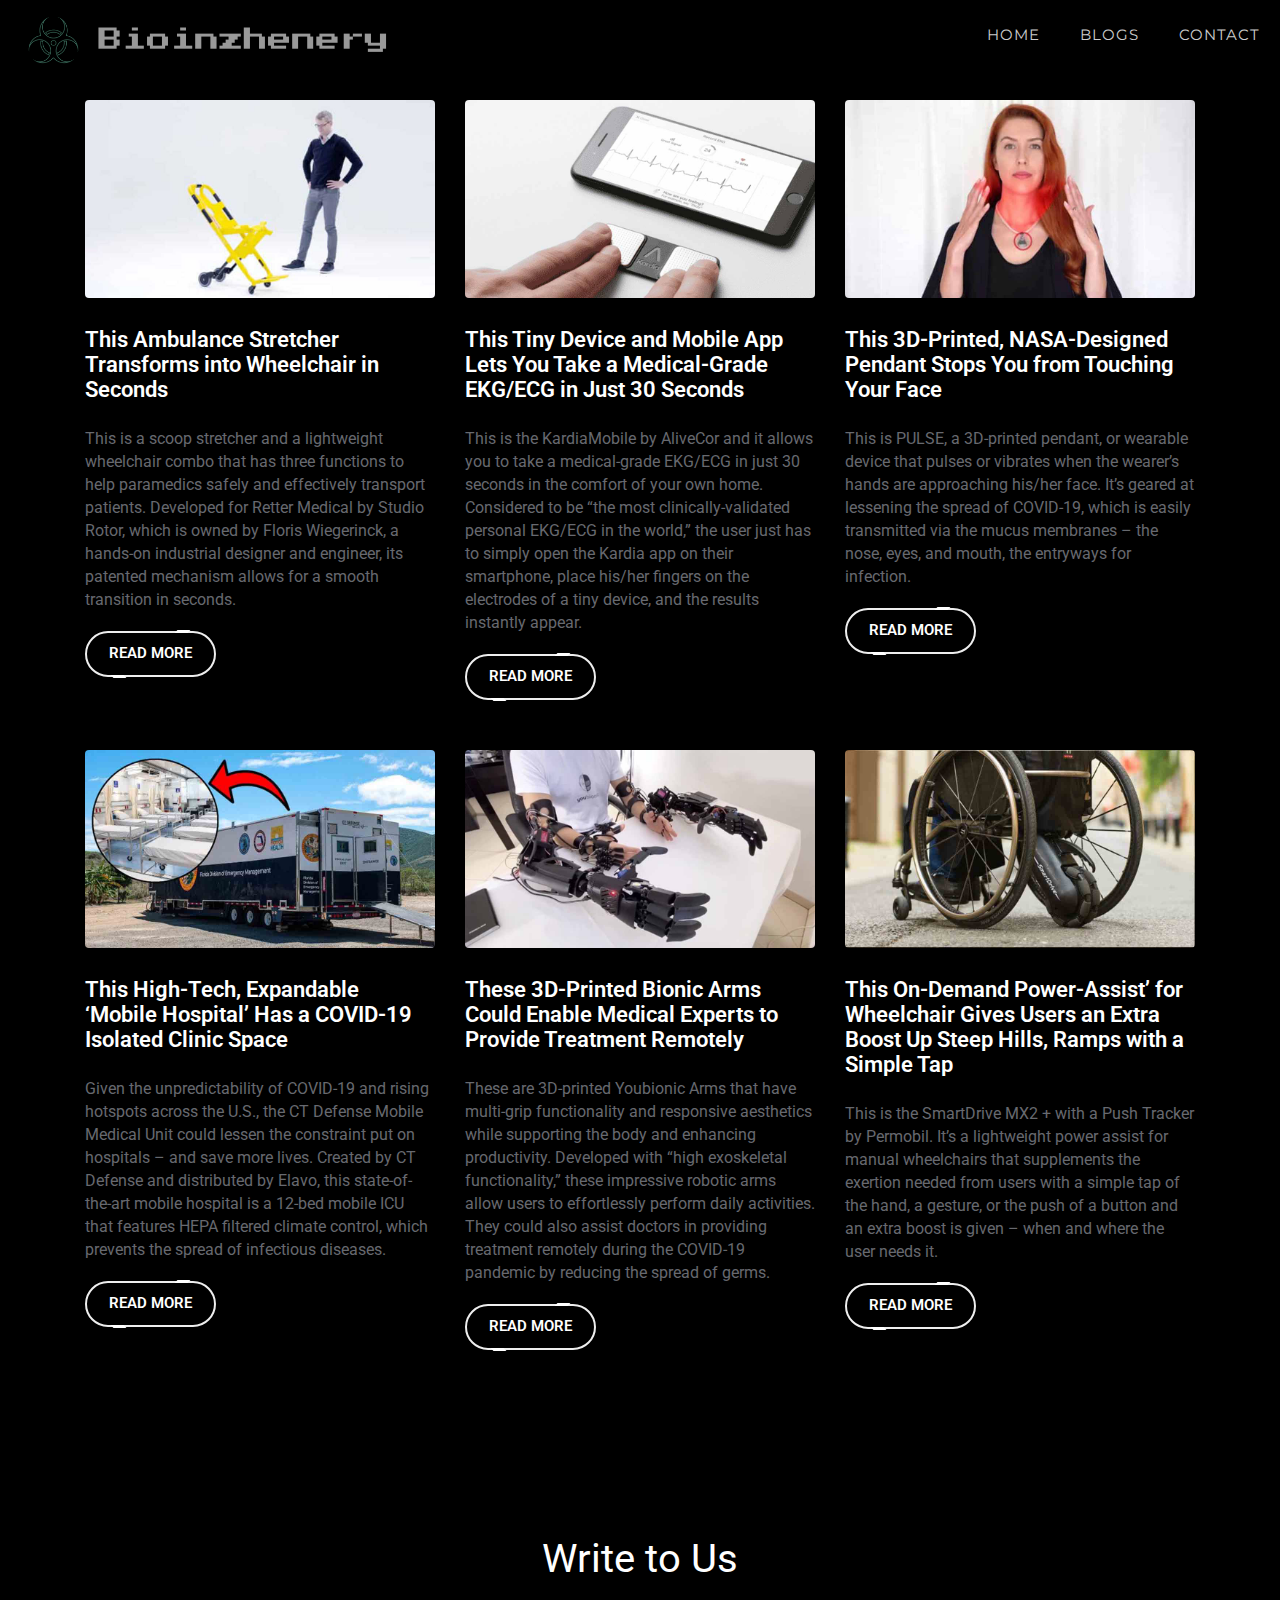
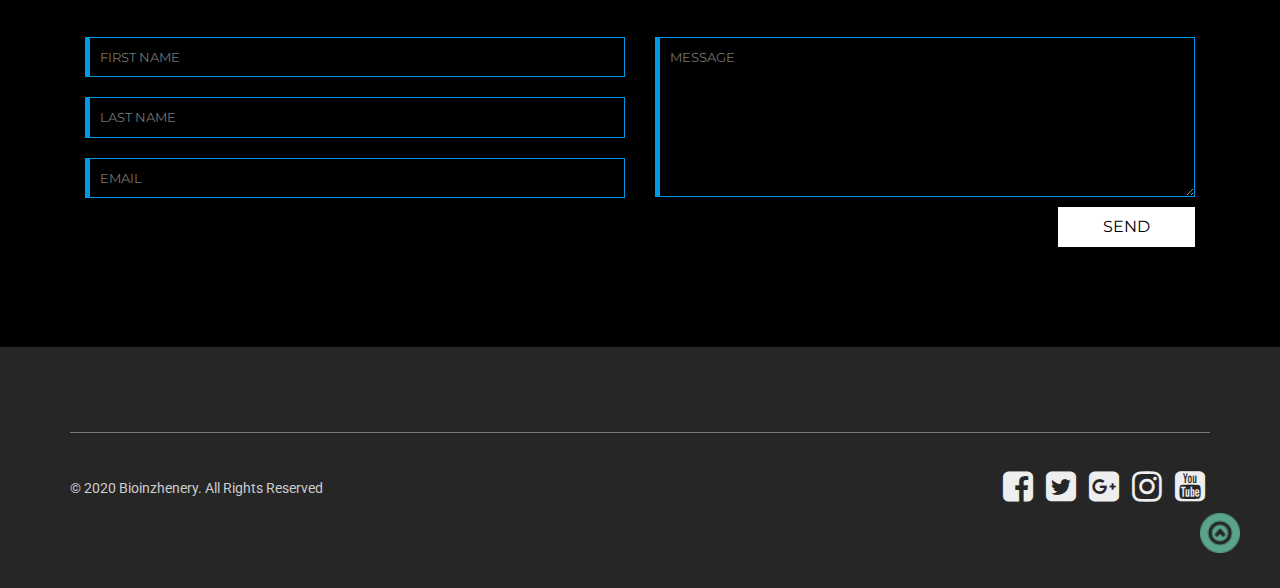
<file: blog/index.html>
<!DOCTYPE html>
<html lang="zxx">



<!-- Head -->

<head>

    <title>Bioinzhenery | Blog</title>

    <!-- Meta-Tags -->
    <meta name="viewport" content="width=device-width, initial-scale=1">
    <meta http-equiv="Content-Type" content="text/html; charset=utf-8">
    <meta name="keywords"
        content="Bioinzhenery a Responsive Web Template, Bootstrap Web Templates, Flat Web Templates, Android Compatible Web Template, Smartphone Compatible Web Template, Free Webdesigns for Nokia, Samsung, LG, Sony Ericsson, Motorola Web Design">
    <script
        type="application/x-javascript"> addEventListener("load", function() { setTimeout(hideURLbar, 0); }, false); function hideURLbar(){ window.scrollTo(0,1); } </script>
    <!-- //Meta-Tags -->

    <!-- Custom-Stylesheet-Links -->
    <!-- Bootstrap-CSS -->
    <link rel="stylesheet" href="../css/bootstrap.min.css" type="text/css" media="all">
    <!-- Index-Page-CSS -->
    <link rel="stylesheet" href="../css/style.css" type="text/css" media="all">
    <!-- Owl-Carousel-CSS -->
    <link rel="stylesheet" href="../css/owl.carousel.css" type="text/css" media="all">
    <!-- Chocolat-CSS -->
    <link rel="stylesheet" href="../css/chocolat.css" type="text/css" media="all">
    <!-- Animate-CSS -->
    <link rel="stylesheet" href="../css/animate-custom.css" type="text/css" media="all">
    <!-- //Custom-Stylesheet-Links -->

    <!-- Fonts -->
    <link rel="stylesheet" href="//fonts.googleapis.com/css?family=Montserrat:400,700" type="text/css" media="all">
    <link rel="stylesheet" href="//fonts.googleapis.com/css?family=Roboto:400,100,300,500" type="text/css" media="all">
    <link rel="stylesheet" href="//fonts.googleapis.com/css?family=Press+Start+2P" type="text/css" media="all">
    <!-- //Fonts -->

    <!-- Font-Awesome-File-Links -->
    <!-- CSS -->
    <link rel="stylesheet" href="../css/font-awesome.min.css" type="text/css" media="all">
    <!-- TTF -->
    <link rel="stylesheet" href="../fonts/fontawesome-webfont.ttf" type="text/css" media="all">
    <!-- //Font-Awesome-File-Links -->

    <link rel="stylesheet" href="../blog/assets/css/style-freedom.css">
    <link rel="stylesheet" href="../blog/assets/css/style.css">
</head>
<!-- //Head -->



<!-- Body -->

<body>
    <body>

        <!-- Header -->
        <div class="agileheader" id="agileitshome">
    
            <!-- Navigation -->
            <div class="w3lsnavigation">
                <nav class="navbar navbar-inverse agilehover-effect wthreeeffect navbar-default">
    
                    <div class="navbar-header">
                        <button type="button" class="navbar-toggle collapsed" data-toggle="collapse" data-target="#navbar"
                            aria-expanded="false" aria-controls="navbar">
                            <span class="sr-only">Toggle navigation</span>
                            <span class="icon-bar"></span>
                            <span class="icon-bar"></span>
                            <span class="icon-bar"></span>
                        </button>
                        <!-- Logo -->
                        <div class="logo">
                            <a class="logo" href="../index.html">
                                <img src="../images/logo.png" class="logo1"></a>
                        </div>
                        <!-- //Logo -->
                    </div>
    
                    <div id="navbar" class="navbar-collapse navbar-right collapse">
                        <ul class="nav navbar-nav navbar-right cross-effect" id="cross-effect">
                            <li><a href="../index.html">HOME</a></li>
                            <li><a href="./index.html">BLOGS</a></li>
                            <li><a class="scroll" href="#agilecontactw3ls">CONTACT</a></li>
                        </ul>
                    </div><!-- //Navbar-Collapse -->
    
                </nav>
            </div>
            <br>
            <!-- //Navigation -->
    <!-- blog -->
    <section class="w3l-grid-8">
        <div class="grid-main">
            <div class="wrapper">
                <div class="d-grid">
                    <div class="grid-column1">
                        <div class="card">
                            <a href="./This_Ambulance_Stretcher_Transforms_into_Wheelchair_in_Seconds.html" target="_blank"><img class="card-img-top img-fluid img-responsive"
                                    src="assets/images/popular-1.jpg" alt="image"></a>
                        </div>
                        <div class="card-body">
                            <div class="card-grid">
                                <div class="card-grid-column1">
                                    <a href="./This_Ambulance_Stretcher_Transforms_into_Wheelchair_in_Seconds.html" target="_blank">
                                        <h4 class="card-title">This Ambulance Stretcher Transforms into Wheelchair in Seconds</h4>
                                    </a>
                                    <p class="card-text">This is a scoop stretcher and a lightweight wheelchair combo that has three functions to help paramedics safely and effectively transport patients. Developed for Retter Medical by Studio Rotor, which is owned by Floris Wiegerinck, a hands-on industrial designer and engineer, its patented mechanism allows for a smooth transition in seconds.</p>
                                    <a href="./This_Ambulance_Stretcher_Transforms_into_Wheelchair_in_Seconds.html" target="_blank" class="btn brk-btn brk-btn-2">Read More </a>
                                </div>
                            </div>
                        </div>
                    </div>
                    <div class="grid-column1">
                        <div class="card">
                            <a href="./This_Tiny_Device_and_Mobile_App_Lets_You_Take_a_Medical-Grade_EKGECG_in_Just_30_Seconds.html" target="_black"><img class="card-img-top img-fluid img-responsive"
                                    src="assets/images/popular-2.jpg" alt="image"></a>
                        </div>
                        <div class="card-body">
                            <div class="card-grid">
                                <div class="card-grid-column1">
                                    <a href="./This_Tiny_Device_and_Mobile_App_Lets_You_Take_a_Medical-Grade_EKGECG_in_Just_30_Seconds.html" target="_black">
                                        <h4 class="card-title">This Tiny Device and Mobile App Lets You Take a Medical-Grade EKG/ECG in Just 30 Seconds</h4>
                                    </a>    
                                    <p class="card-text">This is the KardiaMobile by AliveCor and it allows you to take a medical-grade EKG/ECG in just 30 seconds in the comfort of your own home.  Considered to be “the most clinically‑validated personal EKG/ECG in the world,” the user just has to simply open the Kardia app on their smartphone, place his/her fingers on the electrodes of a tiny device, and the results instantly appear.</p>
                                    <a href="./This_Tiny_Device_and_Mobile_App_Lets_You_Take_a_Medical-Grade_EKGECG_in_Just_30_Seconds.html" target="_black" class="btn brk-btn brk-btn-2">Read More </a>
                                </div>
                            </div>
                        </div>
                    </div>
                    <div class="grid-column1">
                        <div class="card">
                            <a href="./this-3d-printed-nasa-designed-pendant-stops-you-from-touching-your-face.html" target="_blank"><img class="card-img-top img-fluid img-responsive"
                                    src="assets/images/popular-3.jpg" alt="image"></a>
                        </div>
                        <div class="card-body">
                            <div class="card-grid">
                                <div class="card-grid-column1">
                                    <a href="./this-3d-printed-nasa-designed-pendant-stops-you-from-touching-your-face.html" target="_blank">
                                        <h4 class="card-title">This 3D-Printed, NASA-Designed Pendant Stops You from Touching Your Face</h4>
                                    </a>
                                    <p class="card-text">This is PULSE, a 3D-printed pendant, or wearable device that pulses or vibrates when the wearer’s hands are approaching his/her face. It’s geared at lessening the spread of COVID-19, which is easily transmitted via the mucus membranes – the nose, eyes, and mouth, the entryways for infection.</p>
                                    <a href="./this-3d-printed-nasa-designed-pendant-stops-you-from-touching-your-face.html" target="_blank" class="btn brk-btn brk-btn-2">Read More </a>
                                </div>
                            </div>
                        </div>
                    </div>
                    <div class="grid-column1">
                        <div class="card">
                            <a href="./this-high-tech-expandable-mobile-hospital-has-a-covid-19-isolated-clinic-space.html" target="_blank"><img class="card-img-top img-fluid img-responsive"
                                    src="assets/images/popular-4.jpg" alt="image"></a>
                        </div>
                        <div class="card-body">
                            <div class="card-grid">
                                <div class="card-grid-column1">
                                    <a href="./this-high-tech-expandable-mobile-hospital-has-a-covid-19-isolated-clinic-space.html" target="_blank">
                                        <h4 class="card-title">This High-Tech, Expandable ‘Mobile Hospital’ Has a COVID-19 Isolated Clinic Space</h4>
                                    </a>
                                    <p class="card-text">Given the unpredictability of COVID-19 and rising hotspots across the U.S., the CT Defense Mobile Medical Unit could lessen the constraint put on hospitals – and save more lives. Created by CT Defense and distributed by Elavo, this state-of-the-art mobile hospital is a 12-bed mobile ICU that features HEPA filtered climate control, which prevents the spread of infectious diseases.</p>
                                    <a href="./this-high-tech-expandable-mobile-hospital-has-a-covid-19-isolated-clinic-space.html" target="_blank" class="btn brk-btn brk-btn-2">Read More </a>
                                </div>
                            </div>
                        </div>
                    </div>
                    <div class="grid-column1">
                        <div class="card">
                            <a href="./these-3d-printed-bionic-arms-mimic-human-movement-and-could-enables-medical-experts-to-provide-treatment-remotely.html" target="_blank"><img class="card-img-top img-fluid img-responsive"
                                    src="assets/images/popular-5.jpg" alt="image"></a>
                        </div>
                        <div class="card-body">
                            <div class="card-grid">
                                <div class="card-grid-column1">
                                    <a href="./these-3d-printed-bionic-arms-mimic-human-movement-and-could-enables-medical-experts-to-provide-treatment-remotely.html" target="_blank">
                                        <h4 class="card-title">These 3D-Printed Bionic Arms Could Enable Medical Experts to Provide Treatment Remotely</h4>
                                    </a>
                                    <p class="card-text">These are 3D-printed Youbionic Arms that have multi-grip functionality and responsive aesthetics while supporting the body and enhancing productivity. Developed with “high exoskeletal functionality,” these impressive robotic arms allow users to effortlessly perform daily activities. They could also assist doctors in providing treatment remotely during the COVID-19 pandemic by reducing the spread of germs.</p>
                                    <a href="./these-3d-printed-bionic-arms-mimic-human-movement-and-could-enables-medical-experts-to-provide-treatment-remotely.html" target="_blank" class="btn brk-btn brk-btn-2">Read More </a>
                                </div>
                            </div>
                        </div>
                    </div>
                    <div class="grid-column1">
                        <div class="card">
                            <a href="./this-on-demand-power-assist-for-wheelchair-gives-users-an-extra-boost-up-steep-hills-ramps-with-a-simple-tap.html" target="_blank"><img class="card-img-top img-fluid img-responsive"
                                    src="assets/images/popular-6.jpg" alt="image"></a>
                        </div>
                        <div class="card-body">
                            <div class="card-grid">
                                <div class="card-grid-column1">
                                    <a href="./this-on-demand-power-assist-for-wheelchair-gives-users-an-extra-boost-up-steep-hills-ramps-with-a-simple-tap.html" target="_blank">
                                        <h4 class="card-title">This On-Demand Power-Assist’ for Wheelchair Gives Users an Extra Boost Up Steep Hills, Ramps with a Simple Tap </h4>
                                    </a>
                                    <p class="card-text">This is the SmartDrive MX2 + with a Push Tracker by Permobil. It’s a lightweight power assist for manual wheelchairs that supplements the exertion needed from users with a simple tap of the hand, a gesture, or the push of a button and an extra boost is given – when and where the user needs it.</p>
                                    <a href="./this-on-demand-power-assist-for-wheelchair-gives-users-an-extra-boost-up-steep-hills-ramps-with-a-simple-tap.html" target="_blank" class="btn brk-btn brk-btn-2">Read More </a>
                                </div>
                            </div>
                        </div>
                    </div>
                </div>
            </div>
        </div>
    </section>
    <!-- //blog -->
    <!-- Contact -->
    <div class="agilecontactw3ls" id="agilecontactw3ls">
        <div class="container">
            <h3>Write to Us</h3>
            <form action="#" method="post">
                <div class="col-md-6 agilecontactw3ls-grid agilecontactw3ls-grid-1">
                    <input type="text" Name="First Name" placeholder="FIRST NAME" required="">
                    <input type="text" Name="Last Name" placeholder="LAST NAME" required="">
                    <input type="email" Name="Email" placeholder="EMAIL" required="">
                </div>
                <div class="col-md-6 agilecontactw3ls-grid agilecontactw3ls-grid-2">
                    <textarea name="Message" placeholder="MESSAGE" required=""></textarea>
                    <div class="send-button">
                        <input type="submit" value="SEND">
                    </div>
                </div>
            </form>
        </div>
    </div>
    <!-- //Contact -->



    <!-- Footer -->
	<div class="agilefooterwthree" id="agilefooterwthree">
		<div class="container">

			<div class="agilefooterwthree-grids">
				<div class="clearfix"></div>
			</div>

			<div class="agilefooterwthreebottom">
				<div class="col-md-6 agilefooterwthreebottom-grid agilefooterwthreebottom-grid1">
					<div class="copyright">
						<p>© 2020 Bioinzhenery. All Rights Reserved </a></p>
					</div>
				</div>
				<div class="col-md-6 agilefooterwthreebottom-grid agilefooterwthreebottom-grid2">
					<div class="agilesocialwthree">
						<ul class="social-icons">
							<li><a href="#" class="facebook w3ls" title="Go to Our Facebook Page"><i
										class="fa w3ls fa-facebook-square" aria-hidden="true"></i></a></li>
							<li><a href="#" class="twitter w3l" title="Go to Our Twitter Account"><i
										class="fa w3l fa-twitter-square" aria-hidden="true"></i></a></li>
							<li><a href="#" class="googleplus w3" title="Go to Our Google Plus Account"><i
										class="fa w3 fa-google-plus-square" aria-hidden="true"></i></a></li>
							<li><a href="#" class="instagram wthree" title="Go to Our Instagram Account"><i
										class="fa wthree fa-instagram" aria-hidden="true"></i></a></li>
							<li><a href="#" class="youtube w3layouts" title="Go to Our Youtube Channel"><i
										class="fa w3layouts fa-youtube-square" aria-hidden="true"></i></a></li>
						</ul>
					</div>
				</div>
			</div>

		</div>

		<a href="#agileitshome" class="agileto-top scroll" title="To Top"><img src="images/to-top.png"
				alt="Bioinzhenery"></a>

	</div>
	<!-- //Footer -->



    <!-- Custom-JavaScript-File-Links -->

    <!-- Default-JavaScript -->
    <script type="text/javascript" src="../js/jquery-2.1.4.min.js"></script>
    <!-- Bootstrap-JavaScript -->
    <script type="text/javascript" src="../js/bootstrap.min.js"></script>

    <!-- Resopnsive-Slider-JavaScript -->
    <script src="../js/responsiveslides.min.js"></script>
    <script>
        $(function () {
            $("#slider").responsiveSlides({
                auto: true,
                nav: true,
                speed: 2000,
                namespace: "callbacks",
                pager: true,
            });
        });
    </script>
    <!-- //Resopnsive-Slider-JavaScript -->

    <!-- Tab-JavaScript -->
    <script src="../js/cbpFWTabs.js"></script>
    <script>
        (function () {
            [].slice.call(document.querySelectorAll('.tabs')).forEach(function (el) {
                new CBPFWTabs(el);
            });
        })();
    </script>
    <!-- //Tab-JavaScript -->

    <!-- Owl-Carousel-JavaScript -->
    <script src="../js/owl.carousel.js"></script>
    <script>
        $(document).ready(function () {
            $("#owl-demo, #owl-demo1, #owl-demo2, #owl-demo3, #owl-demo4").owlCarousel({
                autoPlay: 3000,
                items: 5,
                itemsDesktop: [1024, 4],
                itemsDesktopSmall: [414, 3]
            });
        });
    </script>
    <!-- //Owl-Carousel-JavaScript -->

    <!-- Stats-Number-Scroller-Animation-JavaScript -->
    <script src="../js/waypoints.min.js"></script>
    <script src="../js/counterup.min.js"></script>
    <script>
        jQuery(document).ready(function ($) {
            $('.counter').counterUp({
                delay: 10,
                time: 1000
            });
        });
    </script>
    <!-- //Stats-Number-Scroller-Animation-JavaScript -->

    <!-- Popup-Box-JavaScript -->
    <script src="../js/jquery.chocolat.js"></script>
    <script type="text/javascript">
        $(function () {
            $('.w3portfolioaits-item a').Chocolat();
        });
    </script>
    <!-- //Popup-Box-JavaScript -->

    <!-- Smooth-Scrolling-JavaScript -->
    <script type="text/javascript">
        jQuery(document).ready(function ($) {
            $(".scroll").click(function (event) {
                event.preventDefault();
                $('html,body').animate({ scrollTop: $(this.hash).offset().top }, 1000);
            });
        });
    </script>
    <!-- //Smooth-Scrolling-JavaScript -->

    <!-- //Custom-JavaScript-File-Links -->



</body>

</html>
</file>
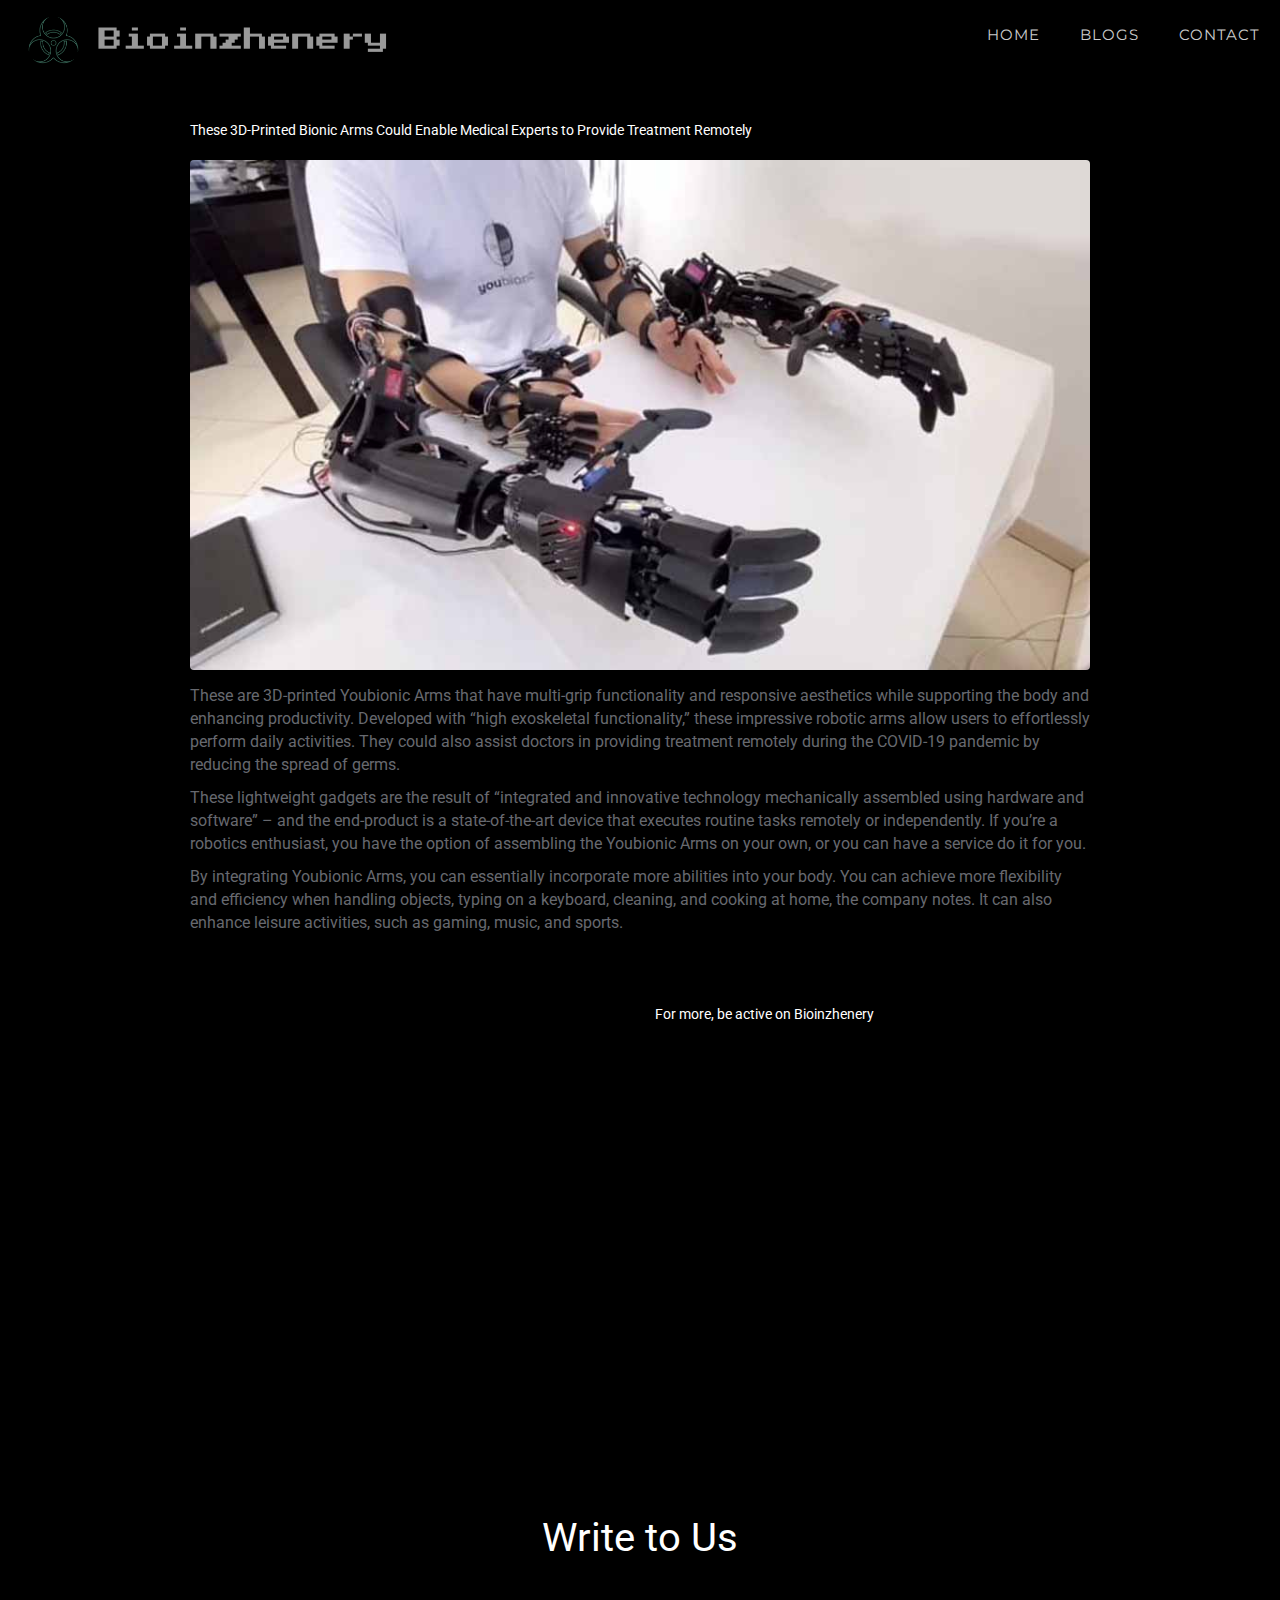
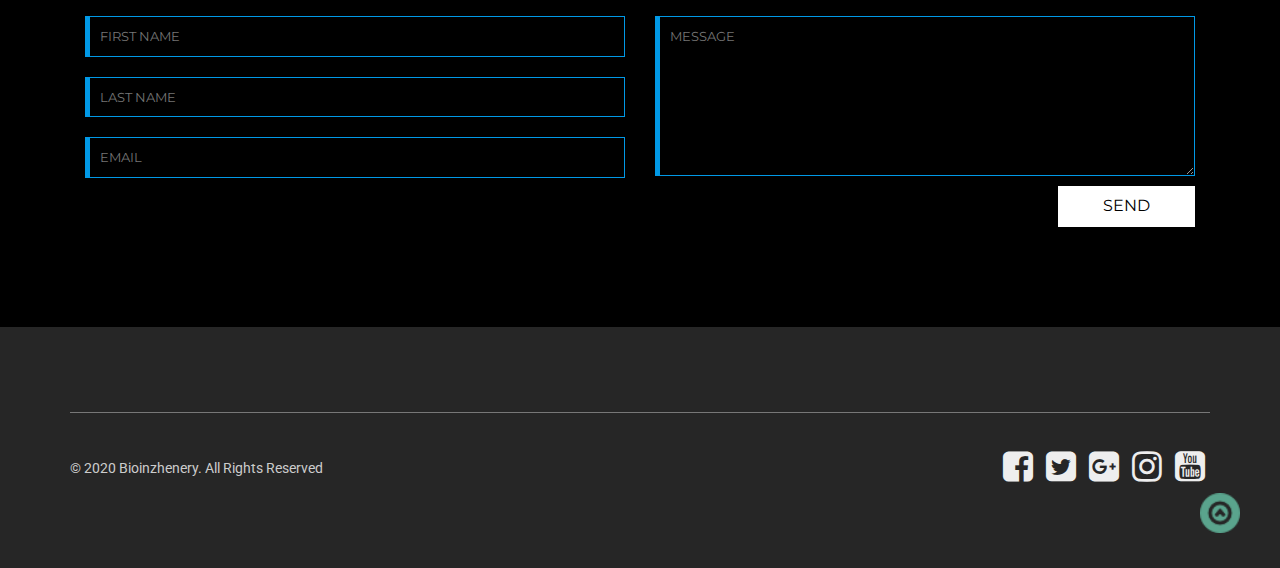
<file: blog/these-3d-printed-bionic-arms-mimic-human-movement-and-could-enables-medical-experts-to-provide-treatment-remotely.html>
<!DOCTYPE html>
<html lang="zxx">



<!-- Head -->

<head>

    <title>These 3D-Printed Bionic Arms Could Enable Medical Experts to Provide Treatment Remotely</title>

    <!-- Meta-Tags -->
    <meta name="viewport" content="width=device-width, initial-scale=1">
    <meta http-equiv="Content-Type" content="text/html; charset=utf-8">
    <meta name="keywords"
        content="Bioinzhenery a Responsive Web Template, Bootstrap Web Templates, Flat Web Templates, Android Compatible Web Template, Smartphone Compatible Web Template, Free Webdesigns for Nokia, Samsung, LG, Sony Ericsson, Motorola Web Design">
    <script
        type="application/x-javascript"> addEventListener("load", function() { setTimeout(hideURLbar, 0); }, false); function hideURLbar(){ window.scrollTo(0,1); } </script>
    <!-- //Meta-Tags -->

    <!-- Custom-Stylesheet-Links -->
    <!-- Bootstrap-CSS -->
    <link rel="stylesheet" href="../css/bootstrap.min.css" type="text/css" media="all">
    <!-- Index-Page-CSS -->
    <link rel="stylesheet" href="../css/style.css" type="text/css" media="all">
    <!-- Owl-Carousel-CSS -->
    <link rel="stylesheet" href="../css/owl.carousel.css" type="text/css" media="all">
    <!-- Chocolat-CSS -->
    <link rel="stylesheet" href="../css/chocolat.css" type="text/css" media="all">
    <!-- Animate-CSS -->
    <link rel="stylesheet" href="../css/animate-custom.css" type="text/css" media="all">
    <!-- //Custom-Stylesheet-Links -->

    <!-- Fonts -->
    <link rel="stylesheet" href="//fonts.googleapis.com/css?family=Montserrat:400,700" type="text/css" media="all">
    <link rel="stylesheet" href="//fonts.googleapis.com/css?family=Roboto:400,100,300,500" type="text/css" media="all">
    <link rel="stylesheet" href="//fonts.googleapis.com/css?family=Press+Start+2P" type="text/css" media="all">
    <!-- //Fonts -->

    <!-- Font-Awesome-File-Links -->
    <!-- CSS -->
    <link rel="stylesheet" href="../css/font-awesome.min.css" type="text/css" media="all">
    <!-- TTF -->
    <link rel="stylesheet" href="../fonts/fontawesome-webfont.ttf" type="text/css" media="all">
    <!-- //Font-Awesome-File-Links -->

    <link rel="stylesheet" href="../blog/assets/css/style-freedom.css">
    <link rel="stylesheet" href="../blog/assets/css/style.css">
</head>
<!-- //Head -->



<!-- Body -->

<body>

    <!-- Header -->
    <div class="agileheader" id="agileitshome">

        <!-- Navigation -->
        <div class="w3lsnavigation">
            <nav class="navbar navbar-inverse agilehover-effect wthreeeffect navbar-default">

                <div class="navbar-header">
                    <button type="button" class="navbar-toggle collapsed" data-toggle="collapse" data-target="#navbar"
                        aria-expanded="false" aria-controls="navbar">
                        <span class="sr-only">Toggle navigation</span>
                        <span class="icon-bar"></span>
                        <span class="icon-bar"></span>
                        <span class="icon-bar"></span>
                    </button>
                    <!-- Logo -->
                    <div class="logo">
                        <a class="" href="../index.html">
                            <img src="../images/logo.png" class="logo1"></a>
                    </div>
                    <!-- //Logo -->
                </div>

                <div id="navbar" class="navbar-collapse navbar-right collapse">
                    <ul class="nav navbar-nav navbar-right cross-effect" id="cross-effect">
                        <li><a href="../index.html">HOME</a></li>
                        <li><a href="./index.html">BLOGS</a></li>
                        <li><a class="scroll" href="#agilecontactw3ls">CONTACT</a></li>
                    </ul>
                </div><!-- //Navbar-Collapse -->

            </nav>
        </div>
        <!-- //Navigation -->

        <br><br>
        <!-- blog single -->
        <section class="w3l-grid-8">
            <div class="grid-main-2">
                <div class="wrapper">
                    <div class="grid-column1 single-blog">
                        <div class="card">
                            <h1>These 3D-Printed Bionic Arms Could Enable Medical Experts to Provide Treatment Remotely</h1><br>
                            <img class="card-img-top img-fluid img-responsive" src="assets/images/popular-5.jpg"
                                alt="image">
                        </div>

                        <p class="card-text">These are 3D-printed Youbionic Arms that have multi-grip functionality and responsive aesthetics while supporting the body and enhancing productivity. Developed with “high exoskeletal functionality,” these impressive robotic arms allow users to effortlessly perform daily activities. They could also assist doctors in providing treatment remotely during the COVID-19 pandemic by reducing the spread of germs.</p>
                        <p class="card-text">These lightweight gadgets are the result of “integrated and innovative technology mechanically assembled using hardware and software” – and the end-product is a state-of-the-art device that executes routine tasks remotely or independently. If you’re a robotics enthusiast, you have the option of assembling the Youbionic Arms on your own, or you can have a service do it for you.</p>
                        <p class="card-text">By integrating Youbionic Arms, you can essentially incorporate more abilities into your body. You can achieve more flexibility and efficiency when handling objects, typing on a keyboard, cleaning, and cooking at home, the company notes. It can also enhance leisure activities, such as gaming, music, and sports.</p>
                    </div>
                </div>
            </div>
    </div>
    </div>
    </div>
    </section>
    <!-- //blog single -->
    <section class="w3l-text-22">
        <!-- text-22 -->
        <div class="text">
            <div class="wrapper">
                <div class="text-txt">
                    <div class="two-columns">
                        <div class="left-column">
                            <iframe id="video"
                                src="https://www.youtube.com/embed/g2nNebKucHo"
                                width="740" height="360" frameborder="0" allow="autoplay; fullscreen"
                                allowfullscreen></iframe>
                                <br><br>
                        </div>
                        <div class="right-column">
                            <h1>For more, be active on Bioinzhenery </h1>
                        </div>
                    </div>
                </div>
            </div>
        </div>
        <!-- //text-22 -->
    </section>
    <!-- Contact -->
    <div class="agilecontactw3ls" id="agilecontactw3ls">
        <div class="container">
            <h3>Write to Us</h3>
            <form action="#" method="post">
                <div class="col-md-6 agilecontactw3ls-grid agilecontactw3ls-grid-1">
                    <input type="text" Name="First Name" placeholder="FIRST NAME" required="">
                    <input type="text" Name="Last Name" placeholder="LAST NAME" required="">
                    <input type="email" Name="Email" placeholder="EMAIL" required="">
                </div>
                <div class="col-md-6 agilecontactw3ls-grid agilecontactw3ls-grid-2">
                    <textarea name="Message" placeholder="MESSAGE" required=""></textarea>
                    <div class="send-button">
                        <input type="submit" value="SEND">
                    </div>
                </div>
            </form>
        </div>
    </div>
    <!-- //Contact -->



   <!-- Footer -->
	<div class="agilefooterwthree" id="agilefooterwthree">
		<div class="container">

			<div class="agilefooterwthree-grids">
				<div class="clearfix"></div>
			</div>

			<div class="agilefooterwthreebottom">
				<div class="col-md-6 agilefooterwthreebottom-grid agilefooterwthreebottom-grid1">
					<div class="copyright">
						<p>© 2020 Bioinzhenery. All Rights Reserved </a></p>
					</div>
				</div>
				<div class="col-md-6 agilefooterwthreebottom-grid agilefooterwthreebottom-grid2">
					<div class="agilesocialwthree">
						<ul class="social-icons">
							<li><a href="#" class="facebook w3ls" title="Go to Our Facebook Page"><i
										class="fa w3ls fa-facebook-square" aria-hidden="true"></i></a></li>
							<li><a href="#" class="twitter w3l" title="Go to Our Twitter Account"><i
										class="fa w3l fa-twitter-square" aria-hidden="true"></i></a></li>
							<li><a href="#" class="googleplus w3" title="Go to Our Google Plus Account"><i
										class="fa w3 fa-google-plus-square" aria-hidden="true"></i></a></li>
							<li><a href="#" class="instagram wthree" title="Go to Our Instagram Account"><i
										class="fa wthree fa-instagram" aria-hidden="true"></i></a></li>
							<li><a href="#" class="youtube w3layouts" title="Go to Our Youtube Channel"><i
										class="fa w3layouts fa-youtube-square" aria-hidden="true"></i></a></li>
						</ul>
					</div>
				</div>
			</div>

		</div>

		<a href="#agileitshome" class="agileto-top scroll" title="To Top"><img src="images/to-top.png"
				alt="Bioinzhenery"></a>

	</div>
	<!-- //Footer -->



    <!-- Custom-JavaScript-File-Links -->

    <!-- Default-JavaScript -->
    <script type="text/javascript" src="../js/jquery-2.1.4.min.js"></script>
    <!-- Bootstrap-JavaScript -->
    <script type="text/javascript" src="../js/bootstrap.min.js"></script>

    <!-- Resopnsive-Slider-JavaScript -->
    <script src="../js/responsiveslides.min.js"></script>
    <script>
        $(function () {
            $("#slider").responsiveSlides({
                auto: true,
                nav: true,
                speed: 2000,
                namespace: "callbacks",
                pager: true,
            });
        });
    </script>
    <!-- //Resopnsive-Slider-JavaScript -->

    <!-- Tab-JavaScript -->
    <script src="../js/cbpFWTabs.js"></script>
    <script>
        (function () {
            [].slice.call(document.querySelectorAll('.tabs')).forEach(function (el) {
                new CBPFWTabs(el);
            });
        })();
    </script>
    <!-- //Tab-JavaScript -->

    <!-- Owl-Carousel-JavaScript -->
    <script src="../js/owl.carousel.js"></script>
    <script>
        $(document).ready(function () {
            $("#owl-demo, #owl-demo1, #owl-demo2, #owl-demo3, #owl-demo4").owlCarousel({
                autoPlay: 3000,
                items: 5,
                itemsDesktop: [1024, 4],
                itemsDesktopSmall: [414, 3]
            });
        });
    </script>
    <!-- //Owl-Carousel-JavaScript -->

    <!-- Stats-Number-Scroller-Animation-JavaScript -->
    <script src="../js/waypoints.min.js"></script>
    <script src="../js/counterup.min.js"></script>
    <script>
        jQuery(document).ready(function ($) {
            $('.counter').counterUp({
                delay: 10,
                time: 1000
            });
        });
    </script>
    <!-- //Stats-Number-Scroller-Animation-JavaScript -->

    <!-- Popup-Box-JavaScript -->
    <script src="../js/jquery.chocolat.js"></script>
    <script type="text/javascript">
        $(function () {
            $('.w3portfolioaits-item a').Chocolat();
        });
    </script>
    <!-- //Popup-Box-JavaScript -->

    <!-- Smooth-Scrolling-JavaScript -->
    <script type="text/javascript">
        jQuery(document).ready(function ($) {
            $(".scroll").click(function (event) {
                event.preventDefault();
                $('html,body').animate({ scrollTop: $(this.hash).offset().top }, 1000);
            });
        });
    </script>
    <!-- //Smooth-Scrolling-JavaScript -->

    <!-- //Custom-JavaScript-File-Links -->



</body>
<!-- //Body -->



</html>
</file>
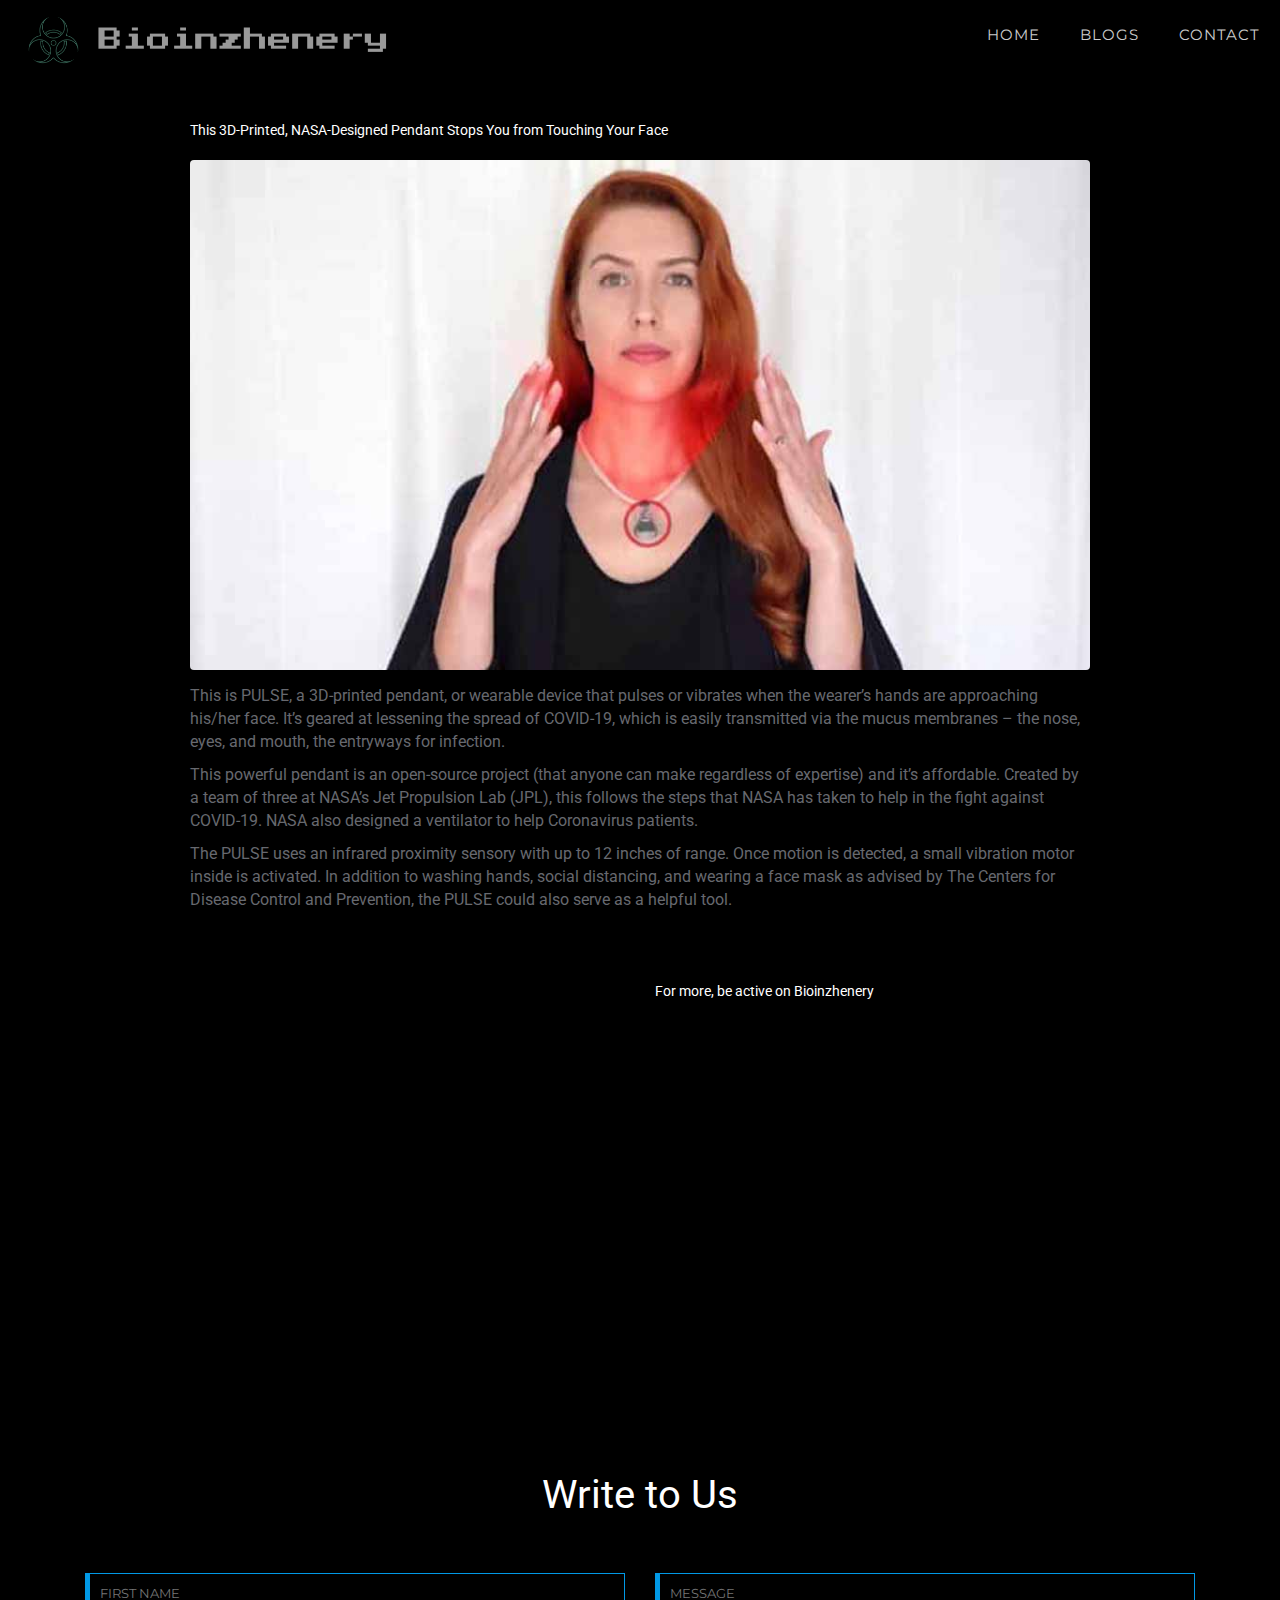
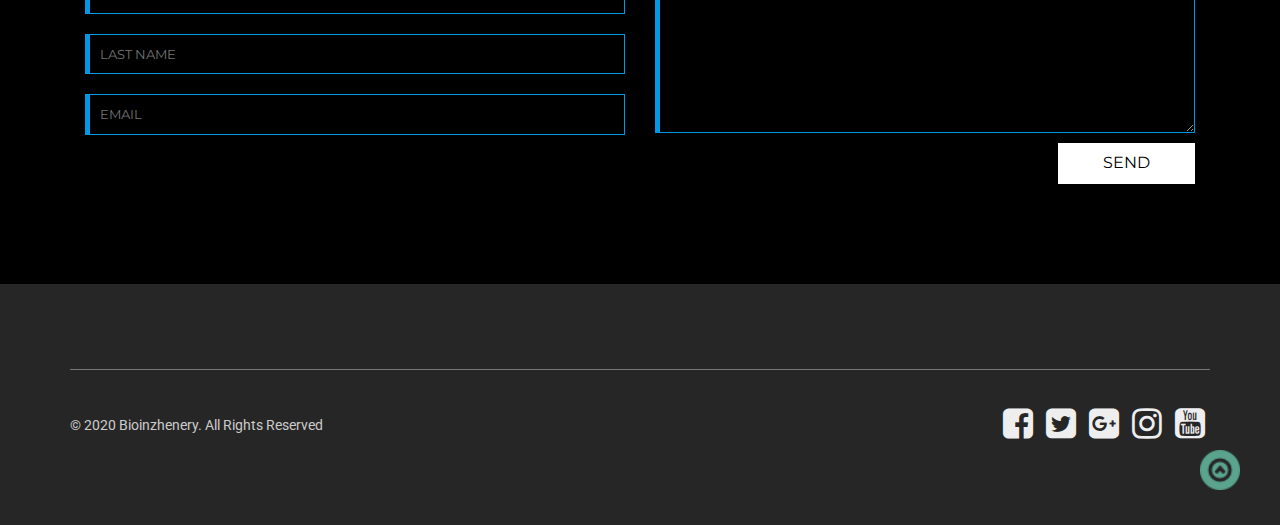
<file: blog/this-3d-printed-nasa-designed-pendant-stops-you-from-touching-your-face.html>
<!DOCTYPE html>
<html lang="zxx">



<!-- Head -->

<head>

    <title>This 3D-Printed, NASA-Designed Pendant Stops You from Touching Your Face</title>

    <!-- Meta-Tags -->
    <meta name="viewport" content="width=device-width, initial-scale=1">
    <meta http-equiv="Content-Type" content="text/html; charset=utf-8">
    <meta name="keywords"
        content="Bioinzhenery a Responsive Web Template, Bootstrap Web Templates, Flat Web Templates, Android Compatible Web Template, Smartphone Compatible Web Template, Free Webdesigns for Nokia, Samsung, LG, Sony Ericsson, Motorola Web Design">
    <script
        type="application/x-javascript"> addEventListener("load", function() { setTimeout(hideURLbar, 0); }, false); function hideURLbar(){ window.scrollTo(0,1); } </script>
    <!-- //Meta-Tags -->

    <!-- Custom-Stylesheet-Links -->
    <!-- Bootstrap-CSS -->
    <link rel="stylesheet" href="../css/bootstrap.min.css" type="text/css" media="all">
    <!-- Index-Page-CSS -->
    <link rel="stylesheet" href="../css/style.css" type="text/css" media="all">
    <!-- Owl-Carousel-CSS -->
    <link rel="stylesheet" href="../css/owl.carousel.css" type="text/css" media="all">
    <!-- Chocolat-CSS -->
    <link rel="stylesheet" href="../css/chocolat.css" type="text/css" media="all">
    <!-- Animate-CSS -->
    <link rel="stylesheet" href="../css/animate-custom.css" type="text/css" media="all">
    <!-- //Custom-Stylesheet-Links -->

    <!-- Fonts -->
    <link rel="stylesheet" href="//fonts.googleapis.com/css?family=Montserrat:400,700" type="text/css" media="all">
    <link rel="stylesheet" href="//fonts.googleapis.com/css?family=Roboto:400,100,300,500" type="text/css" media="all">
    <link rel="stylesheet" href="//fonts.googleapis.com/css?family=Press+Start+2P" type="text/css" media="all">
    <!-- //Fonts -->

    <!-- Font-Awesome-File-Links -->
    <!-- CSS -->
    <link rel="stylesheet" href="../css/font-awesome.min.css" type="text/css" media="all">
    <!-- TTF -->
    <link rel="stylesheet" href="../fonts/fontawesome-webfont.ttf" type="text/css" media="all">
    <!-- //Font-Awesome-File-Links -->

    <link rel="stylesheet" href="../blog/assets/css/style-freedom.css">
    <link rel="stylesheet" href="../blog/assets/css/style.css">
</head>
<!-- //Head -->



<!-- Body -->

<body>

    <!-- Header -->
    <div class="agileheader" id="agileitshome">

        <!-- Navigation -->
        <div class="w3lsnavigation">
            <nav class="navbar navbar-inverse agilehover-effect wthreeeffect navbar-default">

                <div class="navbar-header">
                    <button type="button" class="navbar-toggle collapsed" data-toggle="collapse" data-target="#navbar"
                        aria-expanded="false" aria-controls="navbar">
                        <span class="sr-only">Toggle navigation</span>
                        <span class="icon-bar"></span>
                        <span class="icon-bar"></span>
                        <span class="icon-bar"></span>
                    </button>
                    <!-- Logo -->
                    <div class="logo">
                        <a class="" href="../index.html">
                            <img src="../images/logo.png" class="logo1"></a>
                    </div>
                    <!-- //Logo -->
                </div>

                <div id="navbar" class="navbar-collapse navbar-right collapse">
                    <ul class="nav navbar-nav navbar-right cross-effect" id="cross-effect">
                        <li><a href="../index.html">HOME</a></li>
                        <li><a href="./index.html">BLOGS</a></li>
                        <li><a class="scroll" href="#agilecontactw3ls">CONTACT</a></li>
                    </ul>
                </div><!-- //Navbar-Collapse -->

            </nav>
        </div>
        <!-- //Navigation -->

        <br><br>
        <!-- blog single -->
        <section class="w3l-grid-8">
            <div class="grid-main-2">
                <div class="wrapper">
                    <div class="grid-column1 single-blog">
                        <div class="card">
                            <h1>This 3D-Printed, NASA-Designed Pendant Stops You from Touching Your Face</h1><br>
                            <img class="card-img-top img-fluid img-responsive" src="assets/images/popular-3.jpg"
                                alt="image">
                        </div>

                        <p class="card-text">This is PULSE, a 3D-printed pendant, or wearable device that pulses or vibrates when the wearer’s hands are approaching his/her face. It’s geared at lessening the spread of COVID-19, which is easily transmitted via the mucus membranes – the nose, eyes, and mouth, the entryways for infection.</p>
                        <p class="card-text">This powerful pendant is an open-source project (that anyone can make regardless of expertise) and it’s affordable. Created by a team of three at NASA’s Jet Propulsion Lab (JPL), this follows the steps that NASA has taken to help in the fight against COVID-19. NASA also designed a ventilator to help Coronavirus patients.</p>
                        <p class="card-text">The PULSE uses an infrared proximity sensory with up to 12 inches of range. Once motion is detected, a small vibration motor inside is activated. In addition to washing hands, social distancing, and wearing a face mask as advised by The Centers for Disease Control and Prevention, the PULSE could also serve as a helpful tool.</p>
                    </div>
                </div>
            </div>
    </div>
    </div>
    </div>
    </section>
    <!-- //blog single -->
    <section class="w3l-text-22">
        <!-- text-22 -->
        <div class="text">
            <div class="wrapper">
                <div class="text-txt">
                    <div class="two-columns">
                        <div class="left-column">
                            <iframe id="video"
                                src="https://www.youtube.com/embed/vdIBC7C6r80"
                                width="640" height="360" frameborder="0" allow="autoplay; fullscreen"
                                allowfullscreen></iframe>
                        </div>
                        <div class="right-column">
                            <h1>For more, be active on Bioinzhenery </h1>
                        </div>
                    </div>
                </div>
            </div>
        </div>
        <!-- //text-22 -->
    </section>
    <!-- Contact -->
    <div class="agilecontactw3ls" id="agilecontactw3ls">
        <div class="container">
            <h3>Write to Us</h3>
            <form action="#" method="post">
                <div class="col-md-6 agilecontactw3ls-grid agilecontactw3ls-grid-1">
                    <input type="text" Name="First Name" placeholder="FIRST NAME" required="">
                    <input type="text" Name="Last Name" placeholder="LAST NAME" required="">
                    <input type="email" Name="Email" placeholder="EMAIL" required="">
                </div>
                <div class="col-md-6 agilecontactw3ls-grid agilecontactw3ls-grid-2">
                    <textarea name="Message" placeholder="MESSAGE" required=""></textarea>
                    <div class="send-button">
                        <input type="submit" value="SEND">
                    </div>
                </div>
            </form>
        </div>
    </div>
    <!-- //Contact -->



  <!-- Footer -->
	<div class="agilefooterwthree" id="agilefooterwthree">
		<div class="container">

			<div class="agilefooterwthree-grids">
				<div class="clearfix"></div>
			</div>

			<div class="agilefooterwthreebottom">
				<div class="col-md-6 agilefooterwthreebottom-grid agilefooterwthreebottom-grid1">
					<div class="copyright">
						<p>© 2020 Bioinzhenery. All Rights Reserved </a></p>
					</div>
				</div>
				<div class="col-md-6 agilefooterwthreebottom-grid agilefooterwthreebottom-grid2">
					<div class="agilesocialwthree">
						<ul class="social-icons">
							<li><a href="#" class="facebook w3ls" title="Go to Our Facebook Page"><i
										class="fa w3ls fa-facebook-square" aria-hidden="true"></i></a></li>
							<li><a href="#" class="twitter w3l" title="Go to Our Twitter Account"><i
										class="fa w3l fa-twitter-square" aria-hidden="true"></i></a></li>
							<li><a href="#" class="googleplus w3" title="Go to Our Google Plus Account"><i
										class="fa w3 fa-google-plus-square" aria-hidden="true"></i></a></li>
							<li><a href="#" class="instagram wthree" title="Go to Our Instagram Account"><i
										class="fa wthree fa-instagram" aria-hidden="true"></i></a></li>
							<li><a href="#" class="youtube w3layouts" title="Go to Our Youtube Channel"><i
										class="fa w3layouts fa-youtube-square" aria-hidden="true"></i></a></li>
						</ul>
					</div>
				</div>
			</div>

		</div>

		<a href="#agileitshome" class="agileto-top scroll" title="To Top"><img src="images/to-top.png"
				alt="Bioinzhenery"></a>

	</div>
	<!-- //Footer -->



    <!-- Custom-JavaScript-File-Links -->

    <!-- Default-JavaScript -->
    <script type="text/javascript" src="../js/jquery-2.1.4.min.js"></script>
    <!-- Bootstrap-JavaScript -->
    <script type="text/javascript" src="../js/bootstrap.min.js"></script>

    <!-- Resopnsive-Slider-JavaScript -->
    <script src="../js/responsiveslides.min.js"></script>
    <script>
        $(function () {
            $("#slider").responsiveSlides({
                auto: true,
                nav: true,
                speed: 2000,
                namespace: "callbacks",
                pager: true,
            });
        });
    </script>
    <!-- //Resopnsive-Slider-JavaScript -->

    <!-- Tab-JavaScript -->
    <script src="../js/cbpFWTabs.js"></script>
    <script>
        (function () {
            [].slice.call(document.querySelectorAll('.tabs')).forEach(function (el) {
                new CBPFWTabs(el);
            });
        })();
    </script>
    <!-- //Tab-JavaScript -->

    <!-- Owl-Carousel-JavaScript -->
    <script src="../js/owl.carousel.js"></script>
    <script>
        $(document).ready(function () {
            $("#owl-demo, #owl-demo1, #owl-demo2, #owl-demo3, #owl-demo4").owlCarousel({
                autoPlay: 3000,
                items: 5,
                itemsDesktop: [1024, 4],
                itemsDesktopSmall: [414, 3]
            });
        });
    </script>
    <!-- //Owl-Carousel-JavaScript -->

    <!-- Stats-Number-Scroller-Animation-JavaScript -->
    <script src="../js/waypoints.min.js"></script>
    <script src="../js/counterup.min.js"></script>
    <script>
        jQuery(document).ready(function ($) {
            $('.counter').counterUp({
                delay: 10,
                time: 1000
            });
        });
    </script>
    <!-- //Stats-Number-Scroller-Animation-JavaScript -->

    <!-- Popup-Box-JavaScript -->
    <script src="../js/jquery.chocolat.js"></script>
    <script type="text/javascript">
        $(function () {
            $('.w3portfolioaits-item a').Chocolat();
        });
    </script>
    <!-- //Popup-Box-JavaScript -->

    <!-- Smooth-Scrolling-JavaScript -->
    <script type="text/javascript">
        jQuery(document).ready(function ($) {
            $(".scroll").click(function (event) {
                event.preventDefault();
                $('html,body').animate({ scrollTop: $(this.hash).offset().top }, 1000);
            });
        });
    </script>
    <!-- //Smooth-Scrolling-JavaScript -->

    <!-- //Custom-JavaScript-File-Links -->



</body>
<!-- //Body -->



</html>
</file>
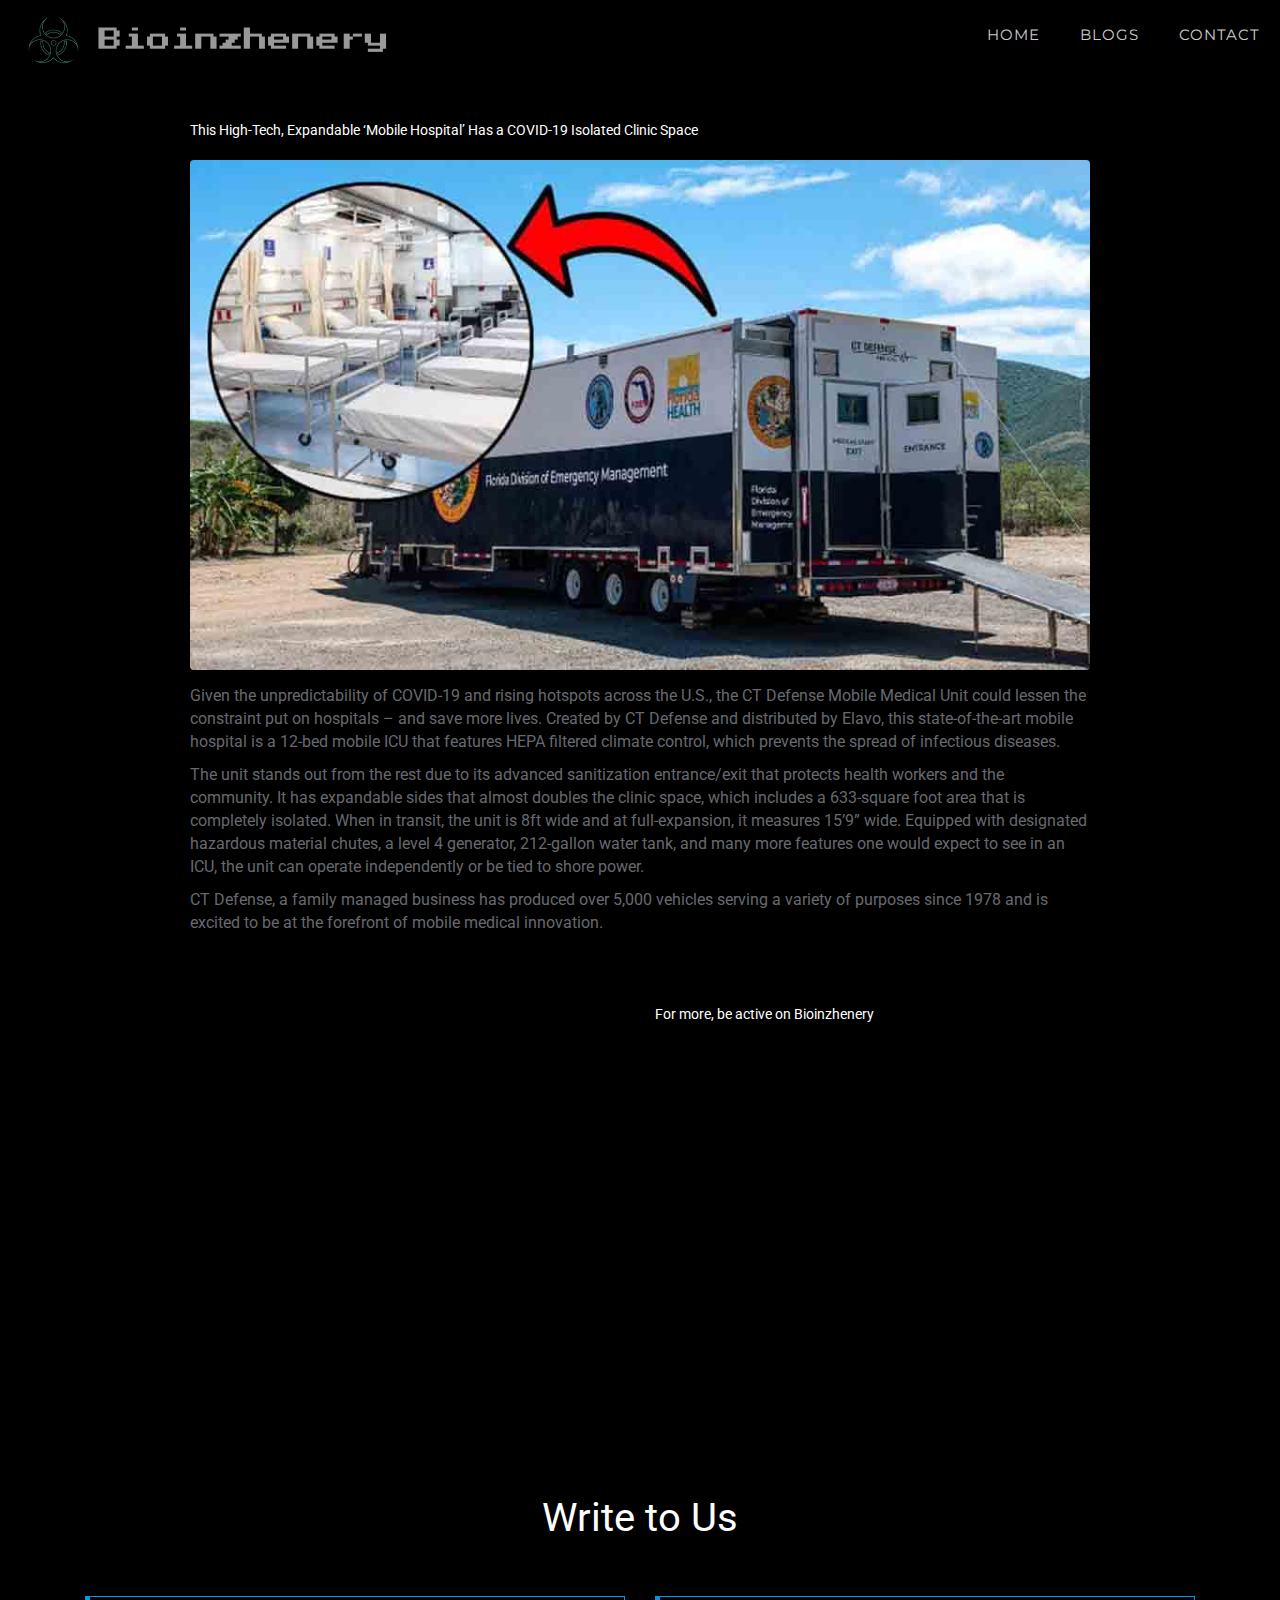
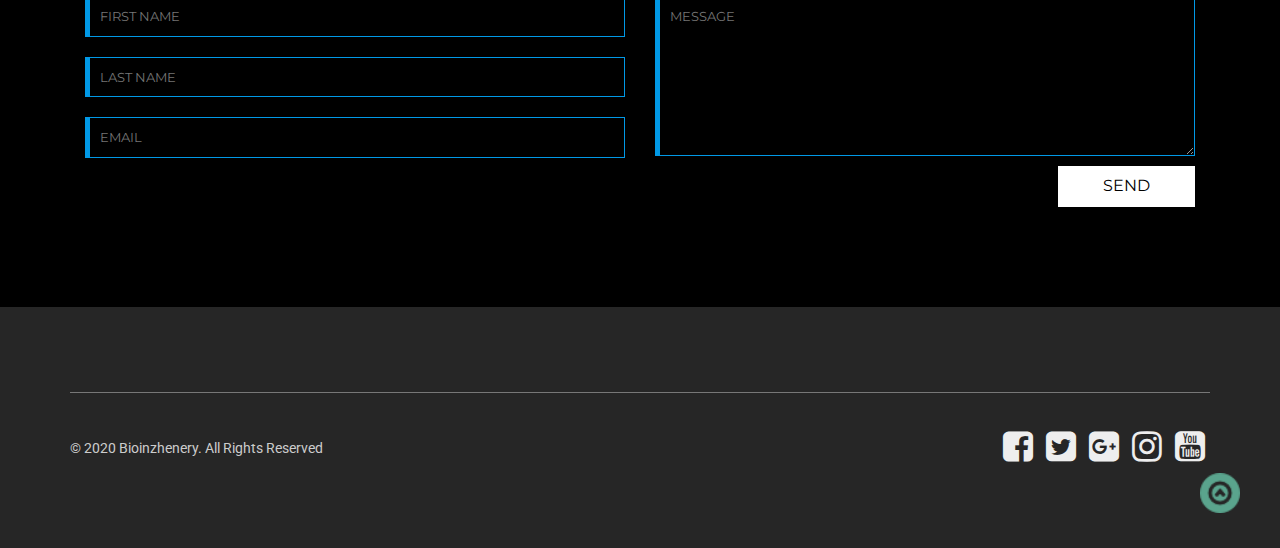
<file: blog/this-high-tech-expandable-mobile-hospital-has-a-covid-19-isolated-clinic-space.html>
<!DOCTYPE html>
<html lang="zxx">



<!-- Head -->

<head>

    <title>This High-Tech, Expandable ‘Mobile Hospital’ Has a COVID-19 Isolated Clinic Space</title>

    <!-- Meta-Tags -->
    <meta name="viewport" content="width=device-width, initial-scale=1">
    <meta http-equiv="Content-Type" content="text/html; charset=utf-8">
    <meta name="keywords"
        content="Bioinzhenery a Responsive Web Template, Bootstrap Web Templates, Flat Web Templates, Android Compatible Web Template, Smartphone Compatible Web Template, Free Webdesigns for Nokia, Samsung, LG, Sony Ericsson, Motorola Web Design">
    <script
        type="application/x-javascript"> addEventListener("load", function() { setTimeout(hideURLbar, 0); }, false); function hideURLbar(){ window.scrollTo(0,1); } </script>
    <!-- //Meta-Tags -->

    <!-- Custom-Stylesheet-Links -->
    <!-- Bootstrap-CSS -->
    <link rel="stylesheet" href="../css/bootstrap.min.css" type="text/css" media="all">
    <!-- Index-Page-CSS -->
    <link rel="stylesheet" href="../css/style.css" type="text/css" media="all">
    <!-- Owl-Carousel-CSS -->
    <link rel="stylesheet" href="../css/owl.carousel.css" type="text/css" media="all">
    <!-- Chocolat-CSS -->
    <link rel="stylesheet" href="../css/chocolat.css" type="text/css" media="all">
    <!-- Animate-CSS -->
    <link rel="stylesheet" href="../css/animate-custom.css" type="text/css" media="all">
    <!-- //Custom-Stylesheet-Links -->

    <!-- Fonts -->
    <link rel="stylesheet" href="//fonts.googleapis.com/css?family=Montserrat:400,700" type="text/css" media="all">
    <link rel="stylesheet" href="//fonts.googleapis.com/css?family=Roboto:400,100,300,500" type="text/css" media="all">
    <link rel="stylesheet" href="//fonts.googleapis.com/css?family=Press+Start+2P" type="text/css" media="all">
    <!-- //Fonts -->

    <!-- Font-Awesome-File-Links -->
    <!-- CSS -->
    <link rel="stylesheet" href="../css/font-awesome.min.css" type="text/css" media="all">
    <!-- TTF -->
    <link rel="stylesheet" href="../fonts/fontawesome-webfont.ttf" type="text/css" media="all">
    <!-- //Font-Awesome-File-Links -->
    <link rel="stylesheet" href="../blog/assets/css/style-freedom.css">
    <link rel="stylesheet" href="../blog/assets/css/style.css">
</head>
<!-- //Head -->



<!-- Body -->

<body>

    <!-- Header -->
    <div class="agileheader" id="agileitshome">

        <!-- Navigation -->
        <div class="w3lsnavigation">
            <nav class="navbar navbar-inverse agilehover-effect wthreeeffect navbar-default">

                <div class="navbar-header">
                    <button type="button" class="navbar-toggle collapsed" data-toggle="collapse" data-target="#navbar"
                        aria-expanded="false" aria-controls="navbar">
                        <span class="sr-only">Toggle navigation</span>
                        <span class="icon-bar"></span>
                        <span class="icon-bar"></span>
                        <span class="icon-bar"></span>
                    </button>
                    <!-- Logo -->
                    <div class="logo">
                        <a class="" href="../index.html">
                            <img src="../images/logo.png" class="logo1"></a>
                    </div>
                    <!-- //Logo -->
                </div>

                <div id="navbar" class="navbar-collapse navbar-right collapse">
                    <ul class="nav navbar-nav navbar-right cross-effect" id="cross-effect">
                        <li><a href="../index.html">HOME</a></li>
                        <li><a href="./index.html">BLOGS</a></li>
                        <li><a class="scroll" href="#agilecontactw3ls">CONTACT</a></li>
                    </ul>
                </div><!-- //Navbar-Collapse -->

            </nav>
        </div>
        <!-- //Navigation -->

        <br><br>
        <!-- blog single -->
        <section class="w3l-grid-8">
            <div class="grid-main-2">
                <div class="wrapper">
                    <div class="grid-column1 single-blog">
                        <div class="card">
                            <h1>This High-Tech, Expandable ‘Mobile Hospital’ Has a COVID-19 Isolated Clinic Space</h1><br>
                            <img class="card-img-top img-fluid img-responsive" src="assets/images/popular-4.jpg"
                                alt="image">
                        </div>

                        <p class="card-text">Given the unpredictability of COVID-19 and rising hotspots across the U.S., the CT Defense Mobile Medical Unit could lessen the constraint put on hospitals – and save more lives. Created by CT Defense and distributed by Elavo, this state-of-the-art mobile hospital is a 12-bed mobile ICU that features HEPA filtered climate control, which prevents the spread of infectious diseases.</p>
                        <p class="card-text">The unit stands out from the rest due to its advanced sanitization entrance/exit that protects health workers and the community. It has expandable sides that almost doubles the clinic space, which includes a 633-square foot area that is completely isolated. When in transit, the unit is 8ft wide and at full-expansion, it measures 15’9” wide. Equipped with designated hazardous material chutes, a level 4 generator, 212-gallon water tank, and many more features one would expect to see in an ICU, the unit can operate independently or be tied to shore power.</p>
                        <p class="card-text">CT Defense, a family managed business has produced over 5,000 vehicles serving a variety of purposes since 1978 and is excited to be at the forefront of mobile medical innovation.</p>
                    </div>
                </div>
            </div>
    </div>
    </div>
    </div>
    </section>
    <!-- //blog single -->
    <section class="w3l-text-22">
        <!-- text-22 -->
        <div class="text">
            <div class="wrapper">
                <div class="text-txt">
                    <div class="two-columns">
                        <div class="left-column">
                            <iframe id="video"
                                src="https://player.vimeo.com/video/430097922"
                                width="640" height="360" frameborder="0" allow="autoplay; fullscreen"
                                allowfullscreen></iframe>
                        </div>
                        <div class="right-column">
                            <h1>For more, be active on Bioinzhenery </h1>
                        </div>
                    </div>
                </div>
            </div>
        </div>
        <!-- //text-22 -->
    </section>
    <!-- Contact -->
    <div class="agilecontactw3ls" id="agilecontactw3ls">
        <div class="container">
            <h3>Write to Us</h3>
            <form action="#" method="post">
                <div class="col-md-6 agilecontactw3ls-grid agilecontactw3ls-grid-1">
                    <input type="text" Name="First Name" placeholder="FIRST NAME" required="">
                    <input type="text" Name="Last Name" placeholder="LAST NAME" required="">
                    <input type="email" Name="Email" placeholder="EMAIL" required="">
                </div>
                <div class="col-md-6 agilecontactw3ls-grid agilecontactw3ls-grid-2">
                    <textarea name="Message" placeholder="MESSAGE" required=""></textarea>
                    <div class="send-button">
                        <input type="submit" value="SEND">
                    </div>
                </div>
            </form>
        </div>
    </div>
    <!-- //Contact -->



  <!-- Footer -->
	<div class="agilefooterwthree" id="agilefooterwthree">
		<div class="container">

			<div class="agilefooterwthree-grids">
				<div class="clearfix"></div>
			</div>

			<div class="agilefooterwthreebottom">
				<div class="col-md-6 agilefooterwthreebottom-grid agilefooterwthreebottom-grid1">
					<div class="copyright">
						<p>© 2020 Bioinzhenery. All Rights Reserved </a></p>
					</div>
				</div>
				<div class="col-md-6 agilefooterwthreebottom-grid agilefooterwthreebottom-grid2">
					<div class="agilesocialwthree">
						<ul class="social-icons">
							<li><a href="#" class="facebook w3ls" title="Go to Our Facebook Page"><i
										class="fa w3ls fa-facebook-square" aria-hidden="true"></i></a></li>
							<li><a href="#" class="twitter w3l" title="Go to Our Twitter Account"><i
										class="fa w3l fa-twitter-square" aria-hidden="true"></i></a></li>
							<li><a href="#" class="googleplus w3" title="Go to Our Google Plus Account"><i
										class="fa w3 fa-google-plus-square" aria-hidden="true"></i></a></li>
							<li><a href="#" class="instagram wthree" title="Go to Our Instagram Account"><i
										class="fa wthree fa-instagram" aria-hidden="true"></i></a></li>
							<li><a href="#" class="youtube w3layouts" title="Go to Our Youtube Channel"><i
										class="fa w3layouts fa-youtube-square" aria-hidden="true"></i></a></li>
						</ul>
					</div>
				</div>
			</div>

		</div>

		<a href="#agileitshome" class="agileto-top scroll" title="To Top"><img src="images/to-top.png"
				alt="Bioinzhenery"></a>

	</div>
	<!-- //Footer -->



    <!-- Custom-JavaScript-File-Links -->

    <!-- Default-JavaScript -->
    <script type="text/javascript" src="../js/jquery-2.1.4.min.js"></script>
    <!-- Bootstrap-JavaScript -->
    <script type="text/javascript" src="../js/bootstrap.min.js"></script>

    <!-- Resopnsive-Slider-JavaScript -->
    <script src="../js/responsiveslides.min.js"></script>
    <script>
        $(function () {
            $("#slider").responsiveSlides({
                auto: true,
                nav: true,
                speed: 2000,
                namespace: "callbacks",
                pager: true,
            });
        });
    </script>
    <!-- //Resopnsive-Slider-JavaScript -->

    <!-- Tab-JavaScript -->
    <script src="../js/cbpFWTabs.js"></script>
    <script>
        (function () {
            [].slice.call(document.querySelectorAll('.tabs')).forEach(function (el) {
                new CBPFWTabs(el);
            });
        })();
    </script>
    <!-- //Tab-JavaScript -->

    <!-- Owl-Carousel-JavaScript -->
    <script src="../js/owl.carousel.js"></script>
    <script>
        $(document).ready(function () {
            $("#owl-demo, #owl-demo1, #owl-demo2, #owl-demo3, #owl-demo4").owlCarousel({
                autoPlay: 3000,
                items: 5,
                itemsDesktop: [1024, 4],
                itemsDesktopSmall: [414, 3]
            });
        });
    </script>
    <!-- //Owl-Carousel-JavaScript -->

    <!-- Stats-Number-Scroller-Animation-JavaScript -->
    <script src="../js/waypoints.min.js"></script>
    <script src="../js/counterup.min.js"></script>
    <script>
        jQuery(document).ready(function ($) {
            $('.counter').counterUp({
                delay: 10,
                time: 1000
            });
        });
    </script>
    <!-- //Stats-Number-Scroller-Animation-JavaScript -->

    <!-- Popup-Box-JavaScript -->
    <script src="../js/jquery.chocolat.js"></script>
    <script type="text/javascript">
        $(function () {
            $('.w3portfolioaits-item a').Chocolat();
        });
    </script>
    <!-- //Popup-Box-JavaScript -->

    <!-- Smooth-Scrolling-JavaScript -->
    <script type="text/javascript">
        jQuery(document).ready(function ($) {
            $(".scroll").click(function (event) {
                event.preventDefault();
                $('html,body').animate({ scrollTop: $(this.hash).offset().top }, 1000);
            });
        });
    </script>
    <!-- //Smooth-Scrolling-JavaScript -->

    <!-- //Custom-JavaScript-File-Links -->



</body>
<!-- //Body -->



</html>
</file>
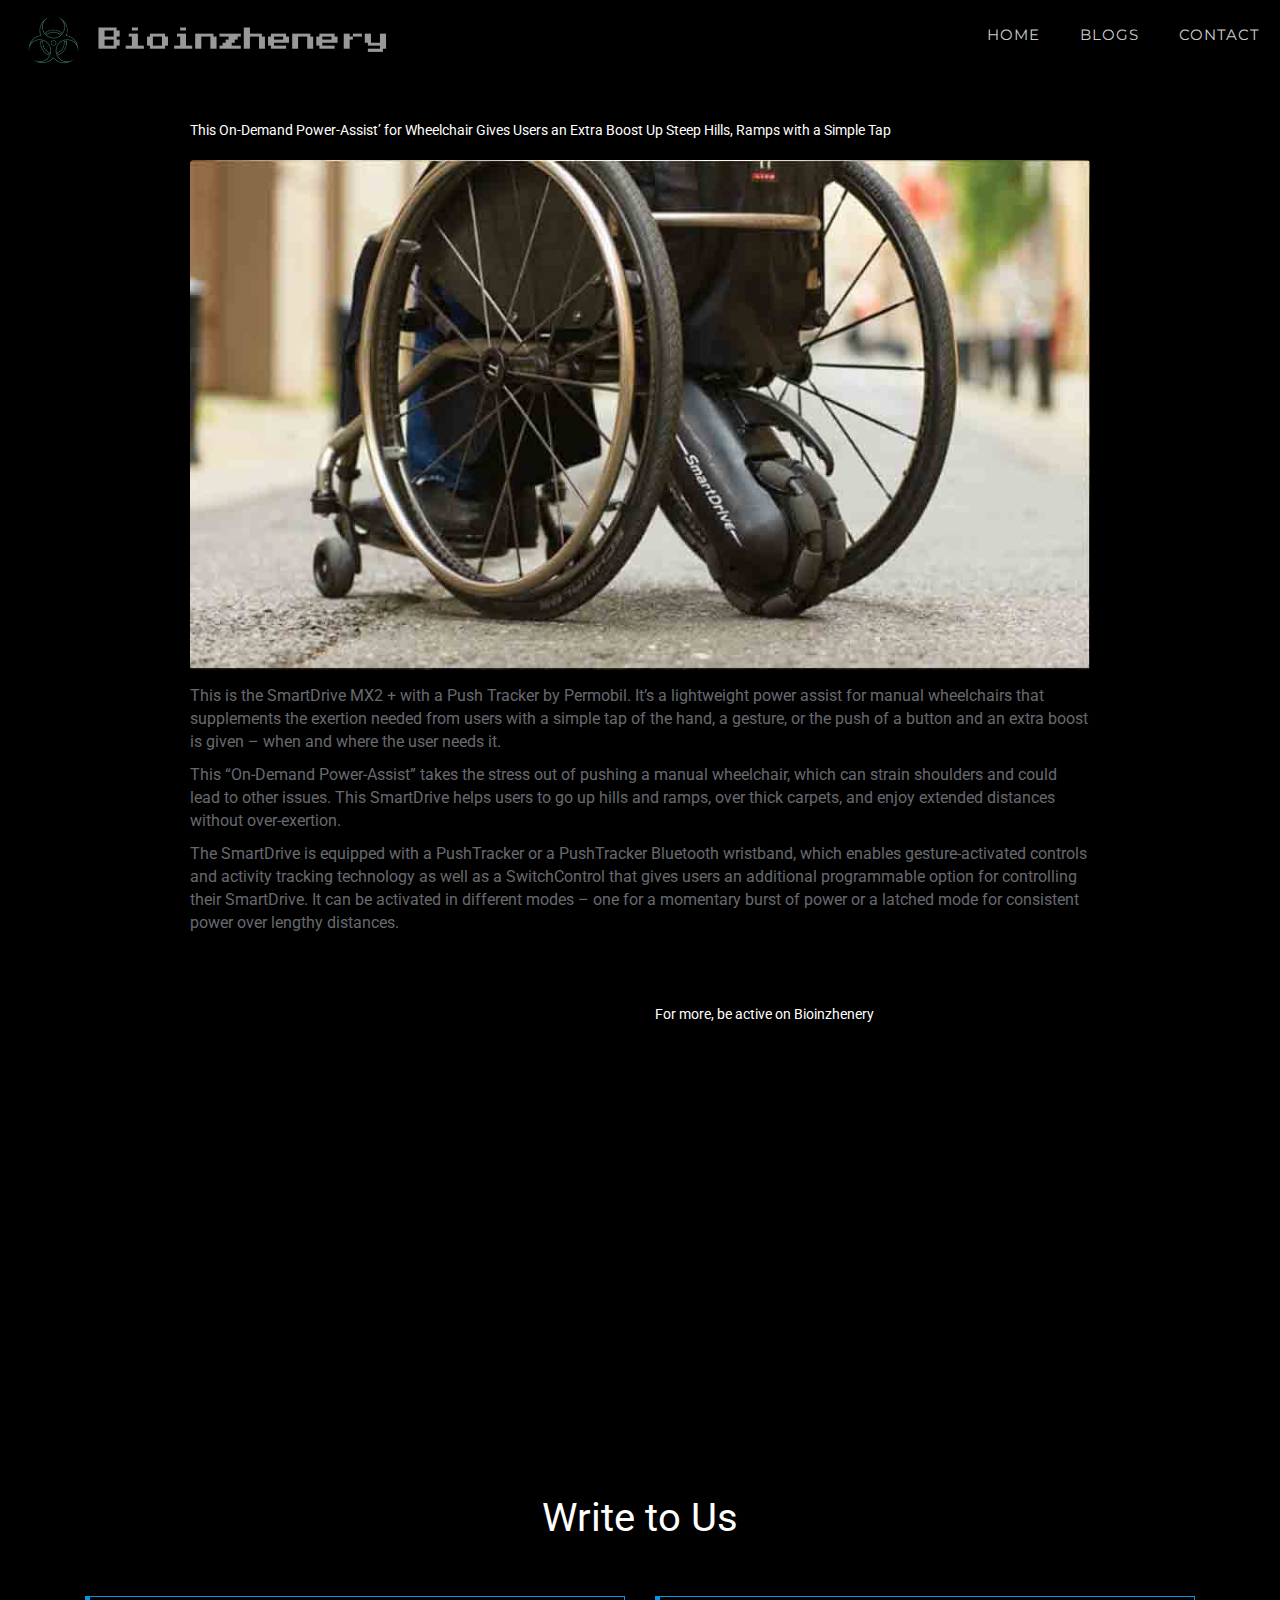
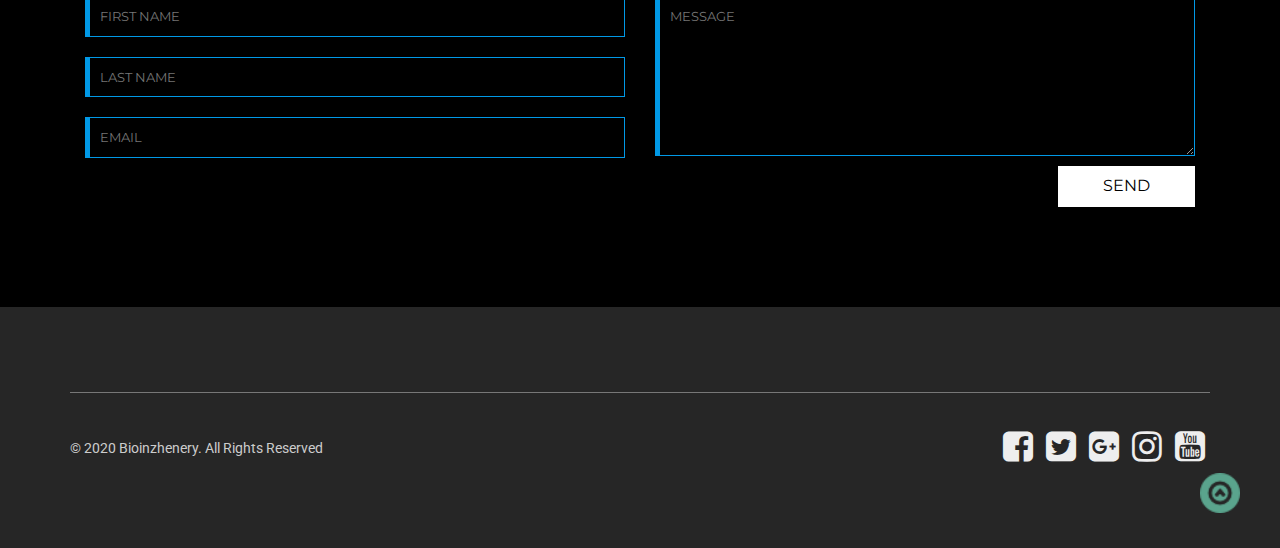
<file: blog/this-on-demand-power-assist-for-wheelchair-gives-users-an-extra-boost-up-steep-hills-ramps-with-a-simple-tap.html>
<!DOCTYPE html>
<html lang="zxx">



<!-- Head -->

<head>

    <title>This On-Demand Power-Assist’ for Wheelchair Gives Users an Extra Boost Up Steep Hills, Ramps with a Simple Tap</title>

    <!-- Meta-Tags -->
    <meta name="viewport" content="width=device-width, initial-scale=1">
    <meta http-equiv="Content-Type" content="text/html; charset=utf-8">
    <meta name="keywords"
        content="Bioinzhenery a Responsive Web Template, Bootstrap Web Templates, Flat Web Templates, Android Compatible Web Template, Smartphone Compatible Web Template, Free Webdesigns for Nokia, Samsung, LG, Sony Ericsson, Motorola Web Design">
    <script
        type="application/x-javascript"> addEventListener("load", function() { setTimeout(hideURLbar, 0); }, false); function hideURLbar(){ window.scrollTo(0,1); } </script>
    <!-- //Meta-Tags -->

    <!-- Custom-Stylesheet-Links -->
    <!-- Bootstrap-CSS -->
    <link rel="stylesheet" href="../css/bootstrap.min.css" type="text/css" media="all">
    <!-- Index-Page-CSS -->
    <link rel="stylesheet" href="../css/style.css" type="text/css" media="all">
    <!-- Owl-Carousel-CSS -->
    <link rel="stylesheet" href="../css/owl.carousel.css" type="text/css" media="all">
    <!-- Chocolat-CSS -->
    <link rel="stylesheet" href="../css/chocolat.css" type="text/css" media="all">
    <!-- Animate-CSS -->
    <link rel="stylesheet" href="../css/animate-custom.css" type="text/css" media="all">
    <!-- //Custom-Stylesheet-Links -->

    <!-- Fonts -->
    <link rel="stylesheet" href="//fonts.googleapis.com/css?family=Montserrat:400,700" type="text/css" media="all">
    <link rel="stylesheet" href="//fonts.googleapis.com/css?family=Roboto:400,100,300,500" type="text/css" media="all">
    <link rel="stylesheet" href="//fonts.googleapis.com/css?family=Press+Start+2P" type="text/css" media="all">
    <!-- //Fonts -->

    <!-- Font-Awesome-File-Links -->
    <!-- CSS -->
    <link rel="stylesheet" href="../css/font-awesome.min.css" type="text/css" media="all">
    <!-- TTF -->
    <link rel="stylesheet" href="../fonts/fontawesome-webfont.ttf" type="text/css" media="all">
    <!-- //Font-Awesome-File-Links -->

    <link rel="stylesheet" href="../blog/assets/css/style-freedom.css">
    <link rel="stylesheet" href="../blog/assets/css/style.css">
</head>
<!-- //Head -->



<!-- Body -->

<body>

    <!-- Header -->
    <div class="agileheader" id="agileitshome">

        <!-- Navigation -->
        <div class="w3lsnavigation">
            <nav class="navbar navbar-inverse agilehover-effect wthreeeffect navbar-default">

                <div class="navbar-header">
                    <button type="button" class="navbar-toggle collapsed" data-toggle="collapse" data-target="#navbar"
                        aria-expanded="false" aria-controls="navbar">
                        <span class="sr-only">Toggle navigation</span>
                        <span class="icon-bar"></span>
                        <span class="icon-bar"></span>
                        <span class="icon-bar"></span>
                    </button>
                    <!-- Logo -->
                    <div class="logo">
                        <a class="" href="../index.html">
                            <img src="../images/logo.png" class="logo1"></a>
                    </div>
                    <!-- //Logo -->
                </div>

                <div id="navbar" class="navbar-collapse navbar-right collapse">
                    <ul class="nav navbar-nav navbar-right cross-effect" id="cross-effect">
                        <li><a href="../index.html">HOME</a></li>
                        <li><a href="./index.html">BLOGS</a></li>
                        <li><a class="scroll" href="#agilecontactw3ls">CONTACT</a></li>
                    </ul>
                </div><!-- //Navbar-Collapse -->

            </nav>
        </div>
        <!-- //Navigation -->

        <br><br>
        <!-- blog single -->
        <section class="w3l-grid-8">
            <div class="grid-main-2">
                <div class="wrapper">
                    <div class="grid-column1 single-blog">
                        <div class="card">
                            <h1>This On-Demand Power-Assist’ for Wheelchair Gives Users an Extra Boost Up Steep Hills, Ramps with a Simple Tap</h1><br>
                            <img class="card-img-top img-fluid img-responsive" src="assets/images/popular-6.jpg"
                                alt="image">
                        </div>

                        <p class="card-text">This is the SmartDrive MX2 + with a Push Tracker by Permobil. It’s a lightweight power assist for manual wheelchairs that supplements the exertion needed from users with a simple tap of the hand, a gesture, or the push of a button and an extra boost is given – when and where the user needs it.</p>
                        <p class="card-text">This “On-Demand Power-Assist” takes the stress out of pushing a manual wheelchair, which can strain shoulders and could lead to other issues. This SmartDrive helps users to go up hills and ramps, over thick carpets, and enjoy extended distances without over-exertion.</p>
                        <p class="card-text">The SmartDrive is equipped with a PushTracker or a PushTracker Bluetooth wristband, which enables gesture-activated controls and activity tracking technology as well as a SwitchControl that gives users an additional programmable option for controlling their SmartDrive. It can be activated in different modes – one for a momentary burst of power or a latched mode for consistent power over lengthy distances.</p>
                    </div>
                </div>
            </div>
    </div>
    </div>
    </div>
    </section>
    <!-- //blog single -->
    <section class="w3l-text-22">
        <!-- text-22 -->
        <div class="text">
            <div class="wrapper">
                <div class="text-txt">
                    <div class="two-columns">
                        <div class="left-column">
                            <iframe id="video"
                                src="https://www.youtube.com/embed/8fn26J59WJ4"
                                width="640" height="360" frameborder="0" allow="autoplay; fullscreen"
                                allowfullscreen></iframe>
                        </div>
                        <div class="right-column">
                            <h1>For more, be active on Bioinzhenery </h1>
                        </div>
                    </div>
                </div>
            </div>
        </div>
        <!-- //text-22 -->
    </section>
    <!-- Contact -->
    <div class="agilecontactw3ls" id="agilecontactw3ls">
        <div class="container">
            <h3>Write to Us</h3>
            <form action="#" method="post">
                <div class="col-md-6 agilecontactw3ls-grid agilecontactw3ls-grid-1">
                    <input type="text" Name="First Name" placeholder="FIRST NAME" required="">
                    <input type="text" Name="Last Name" placeholder="LAST NAME" required="">
                    <input type="email" Name="Email" placeholder="EMAIL" required="">
                </div>
                <div class="col-md-6 agilecontactw3ls-grid agilecontactw3ls-grid-2">
                    <textarea name="Message" placeholder="MESSAGE" required=""></textarea>
                    <div class="send-button">
                        <input type="submit" value="SEND">
                    </div>
                </div>
            </form>
        </div>
    </div>
    <!-- //Contact -->



    <!-- Footer -->
	<div class="agilefooterwthree" id="agilefooterwthree">
		<div class="container">

			<div class="agilefooterwthree-grids">
				<div class="clearfix"></div>
			</div>

			<div class="agilefooterwthreebottom">
				<div class="col-md-6 agilefooterwthreebottom-grid agilefooterwthreebottom-grid1">
					<div class="copyright">
						<p>© 2020 Bioinzhenery. All Rights Reserved </a></p>
					</div>
				</div>
				<div class="col-md-6 agilefooterwthreebottom-grid agilefooterwthreebottom-grid2">
					<div class="agilesocialwthree">
						<ul class="social-icons">
							<li><a href="#" class="facebook w3ls" title="Go to Our Facebook Page"><i
										class="fa w3ls fa-facebook-square" aria-hidden="true"></i></a></li>
							<li><a href="#" class="twitter w3l" title="Go to Our Twitter Account"><i
										class="fa w3l fa-twitter-square" aria-hidden="true"></i></a></li>
							<li><a href="#" class="googleplus w3" title="Go to Our Google Plus Account"><i
										class="fa w3 fa-google-plus-square" aria-hidden="true"></i></a></li>
							<li><a href="#" class="instagram wthree" title="Go to Our Instagram Account"><i
										class="fa wthree fa-instagram" aria-hidden="true"></i></a></li>
							<li><a href="#" class="youtube w3layouts" title="Go to Our Youtube Channel"><i
										class="fa w3layouts fa-youtube-square" aria-hidden="true"></i></a></li>
						</ul>
					</div>
				</div>
			</div>

		</div>

		<a href="#agileitshome" class="agileto-top scroll" title="To Top"><img src="images/to-top.png"
				alt="Bioinzhenery"></a>

	</div>
	<!-- //Footer -->



    <!-- Custom-JavaScript-File-Links -->

    <!-- Default-JavaScript -->
    <script type="text/javascript" src="../js/jquery-2.1.4.min.js"></script>
    <!-- Bootstrap-JavaScript -->
    <script type="text/javascript" src="../js/bootstrap.min.js"></script>

    <!-- Resopnsive-Slider-JavaScript -->
    <script src="../js/responsiveslides.min.js"></script>
    <script>
        $(function () {
            $("#slider").responsiveSlides({
                auto: true,
                nav: true,
                speed: 2000,
                namespace: "callbacks",
                pager: true,
            });
        });
    </script>
    <!-- //Resopnsive-Slider-JavaScript -->

    <!-- Tab-JavaScript -->
    <script src="../js/cbpFWTabs.js"></script>
    <script>
        (function () {
            [].slice.call(document.querySelectorAll('.tabs')).forEach(function (el) {
                new CBPFWTabs(el);
            });
        })();
    </script>
    <!-- //Tab-JavaScript -->

    <!-- Owl-Carousel-JavaScript -->
    <script src="../js/owl.carousel.js"></script>
    <script>
        $(document).ready(function () {
            $("#owl-demo, #owl-demo1, #owl-demo2, #owl-demo3, #owl-demo4").owlCarousel({
                autoPlay: 3000,
                items: 5,
                itemsDesktop: [1024, 4],
                itemsDesktopSmall: [414, 3]
            });
        });
    </script>
    <!-- //Owl-Carousel-JavaScript -->

    <!-- Stats-Number-Scroller-Animation-JavaScript -->
    <script src="../js/waypoints.min.js"></script>
    <script src="../js/counterup.min.js"></script>
    <script>
        jQuery(document).ready(function ($) {
            $('.counter').counterUp({
                delay: 10,
                time: 1000
            });
        });
    </script>
    <!-- //Stats-Number-Scroller-Animation-JavaScript -->

    <!-- Popup-Box-JavaScript -->
    <script src="../js/jquery.chocolat.js"></script>
    <script type="text/javascript">
        $(function () {
            $('.w3portfolioaits-item a').Chocolat();
        });
    </script>
    <!-- //Popup-Box-JavaScript -->

    <!-- Smooth-Scrolling-JavaScript -->
    <script type="text/javascript">
        jQuery(document).ready(function ($) {
            $(".scroll").click(function (event) {
                event.preventDefault();
                $('html,body').animate({ scrollTop: $(this.hash).offset().top }, 1000);
            });
        });
    </script>
    <!-- //Smooth-Scrolling-JavaScript -->

    <!-- //Custom-JavaScript-File-Links -->



</body>
<!-- //Body -->



</html>
</file>
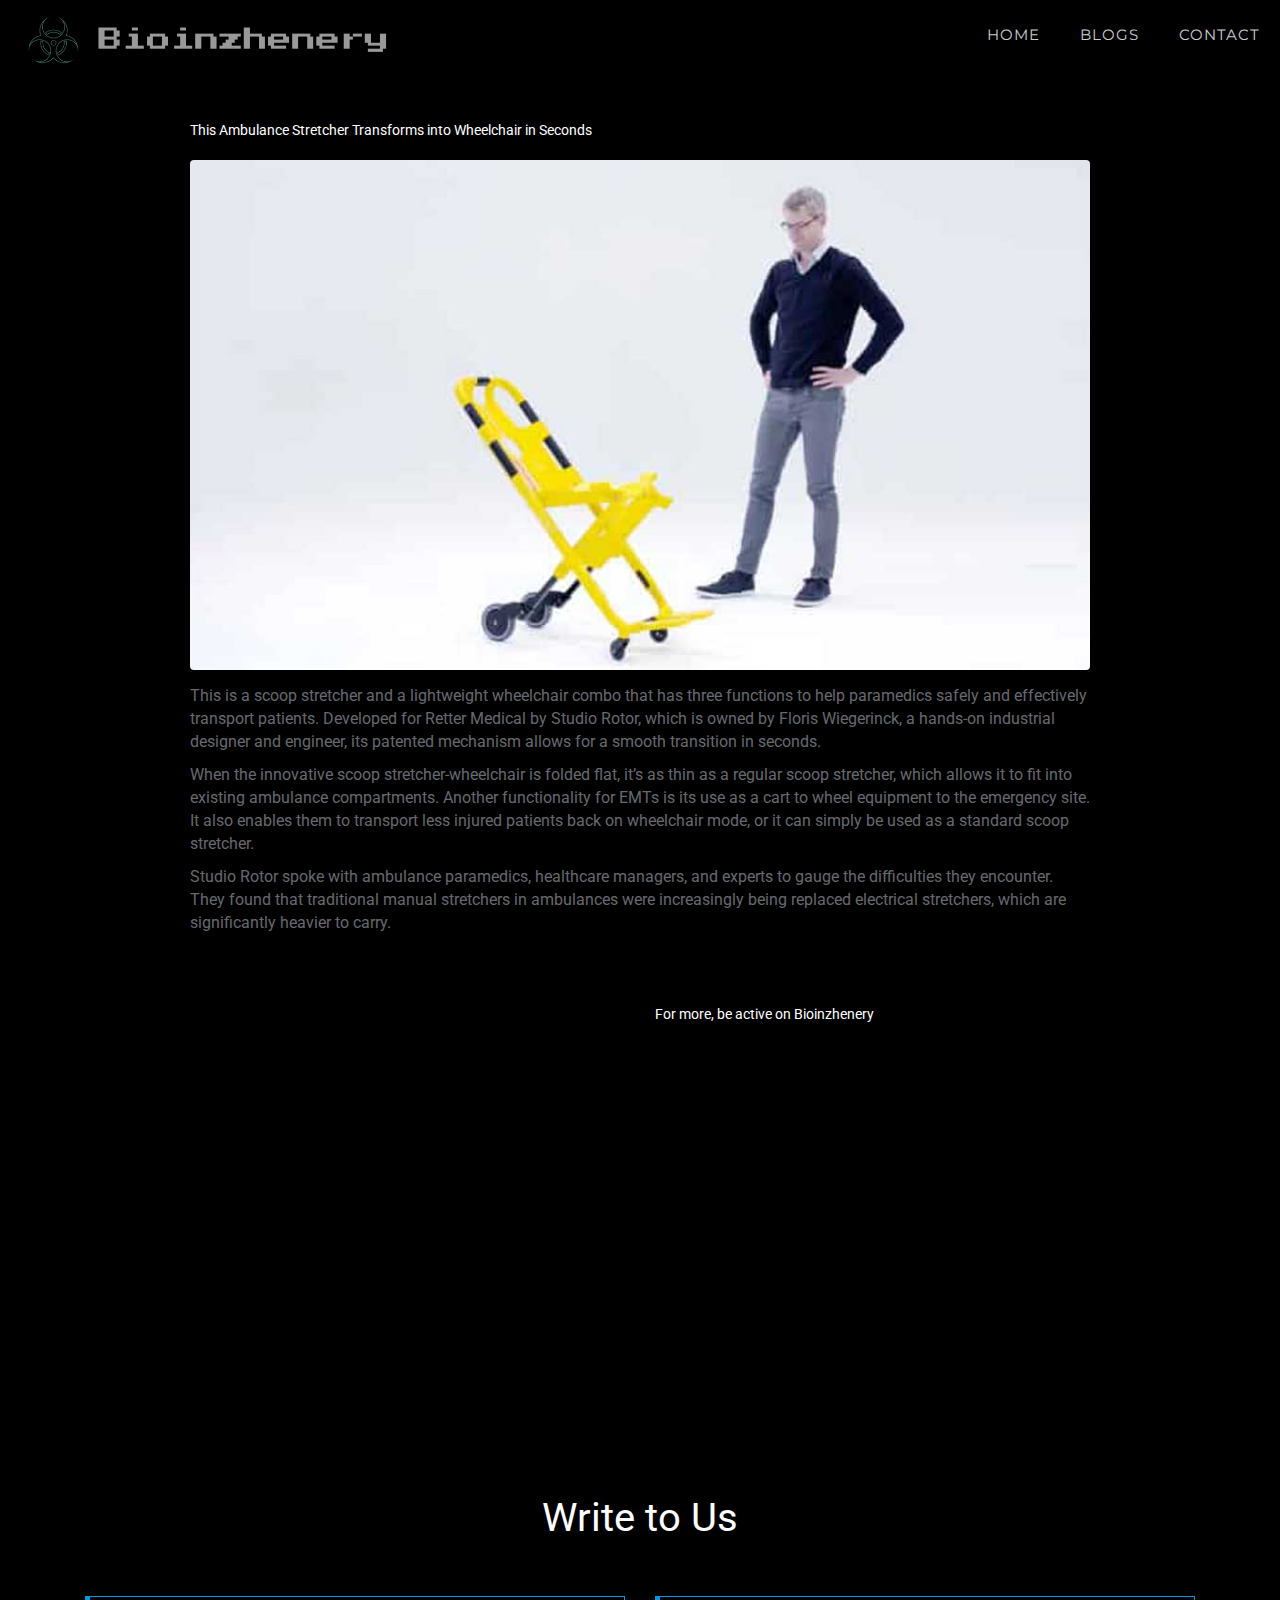
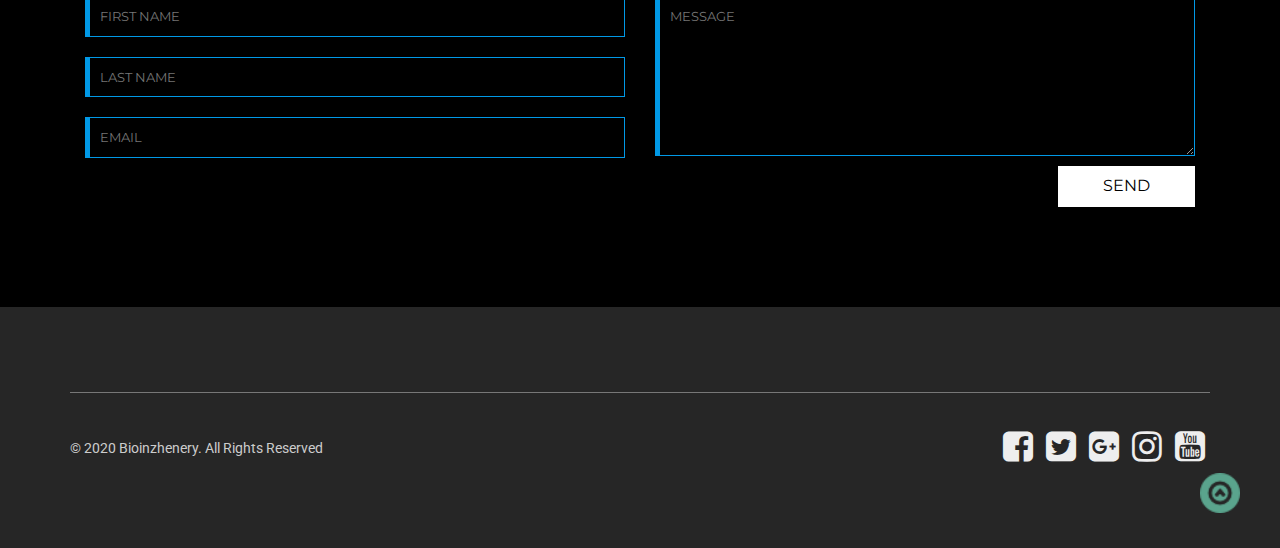
<file: blog/This_Ambulance_Stretcher_Transforms_into_Wheelchair_in_Seconds.html>
<!DOCTYPE html>
<html lang="zxx">



<!-- Head -->

<head>

    <title>This Ambulance Stretcher Transforms into Wheelchair in Seconds</title>

    <!-- Meta-Tags -->
    <meta name="viewport" content="width=device-width, initial-scale=1">
    <meta http-equiv="Content-Type" content="text/html; charset=utf-8">
    <meta name="keywords"
        content="Bioinzhenery a Responsive Web Template, Bootstrap Web Templates, Flat Web Templates, Android Compatible Web Template, Smartphone Compatible Web Template, Free Webdesigns for Nokia, Samsung, LG, Sony Ericsson, Motorola Web Design">
    <script
        type="application/x-javascript"> addEventListener("load", function() { setTimeout(hideURLbar, 0); }, false); function hideURLbar(){ window.scrollTo(0,1); } </script>
    <!-- //Meta-Tags -->

    <!-- Custom-Stylesheet-Links -->
    <!-- Bootstrap-CSS -->
    <link rel="stylesheet" href="../css/bootstrap.min.css" type="text/css" media="all">
    <!-- Index-Page-CSS -->
    <link rel="stylesheet" href="../css/style.css" type="text/css" media="all">
    <!-- Owl-Carousel-CSS -->
    <link rel="stylesheet" href="../css/owl.carousel.css" type="text/css" media="all">
    <!-- Chocolat-CSS -->
    <link rel="stylesheet" href="../css/chocolat.css" type="text/css" media="all">
    <!-- Animate-CSS -->
    <link rel="stylesheet" href="../css/animate-custom.css" type="text/css" media="all">
    <!-- //Custom-Stylesheet-Links -->

    <!-- Fonts -->
    <link rel="stylesheet" href="//fonts.googleapis.com/css?family=Montserrat:400,700" type="text/css" media="all">
    <link rel="stylesheet" href="//fonts.googleapis.com/css?family=Roboto:400,100,300,500" type="text/css" media="all">
    <link rel="stylesheet" href="//fonts.googleapis.com/css?family=Press+Start+2P" type="text/css" media="all">
    <!-- //Fonts -->

    <!-- Font-Awesome-File-Links -->
    <!-- CSS -->
    <link rel="stylesheet" href="../css/font-awesome.min.css" type="text/css" media="all">
    <!-- TTF -->
    <link rel="stylesheet" href="../fonts/fontawesome-webfont.ttf" type="text/css" media="all">
    <!-- //Font-Awesome-File-Links -->

    <link rel="stylesheet" href="../blog/assets/css/style-freedom.css">
    <link rel="stylesheet" href="../blog/assets/css/style.css">
</head>
<!-- //Head -->



<!-- Body -->

<body>

    <!-- Header -->
    <div class="agileheader" id="agileitshome">

        <!-- Navigation -->
        <div class="w3lsnavigation">
            <nav class="navbar navbar-inverse agilehover-effect wthreeeffect navbar-default">

                <div class="navbar-header">
                    <button type="button" class="navbar-toggle collapsed" data-toggle="collapse" data-target="#navbar"
                        aria-expanded="false" aria-controls="navbar">
                        <span class="sr-only">Toggle navigation</span>
                        <span class="icon-bar"></span>
                        <span class="icon-bar"></span>
                        <span class="icon-bar"></span>
                    </button>
                    <!-- Logo -->
                    <div class="logo">
                        <a class="" href="../index.html">
                            <img src="../images/logo.png" class="logo1"></a>
                    </div>
                    <!-- //Logo -->
                </div>

                <div id="navbar" class="navbar-collapse navbar-right collapse">
                    <ul class="nav navbar-nav navbar-right cross-effect" id="cross-effect">
                        <li><a href="../index.html">HOME</a></li>
                        <li><a href="./index.html">BLOGS</a></li>
                        <li><a class="scroll" href="#agilecontactw3ls">CONTACT</a></li>
                    </ul>
                </div><!-- //Navbar-Collapse -->

            </nav>
        </div>
        <!-- //Navigation -->

        <br><br>
        <!-- blog single -->
        <section class="w3l-grid-8">
            <div class="grid-main-2">
                <div class="wrapper">
                    <div class="grid-column1 single-blog">
                        <div class="card">
                            <h1>This Ambulance Stretcher Transforms into Wheelchair in Seconds</h1><br>
                            <img class="card-img-top img-fluid img-responsive" src="assets/images/popular-1.jpg"
                                alt="image">
                        </div>

                        <p class="card-text">This is a scoop stretcher and a lightweight wheelchair combo that has three
                            functions to help paramedics safely and effectively transport patients. Developed for Retter
                            Medical by Studio Rotor, which is owned by Floris Wiegerinck, a hands-on industrial designer
                            and engineer, its patented mechanism allows for a smooth transition in seconds.</p>
                        <p class="card-text">When the innovative scoop stretcher-wheelchair is folded flat, it’s as thin
                            as a regular scoop stretcher, which allows it to fit into existing ambulance compartments.
                            Another functionality for EMTs is its use as a cart to wheel equipment to the emergency
                            site. It also enables them to transport less injured patients back on wheelchair mode, or it
                            can simply be used as a standard scoop stretcher.</p>
                        <p class="card-text">Studio Rotor spoke with ambulance paramedics, healthcare managers, and
                            experts to gauge the difficulties they encounter. They found that traditional manual
                            stretchers in ambulances were increasingly being replaced electrical stretchers, which are
                            significantly heavier to carry.</p>
                    </div>
                </div>
            </div>
    </div>
    </div>
    </div>
    </section>
    <!-- //blog single -->
    <section class="w3l-text-22">
        <!-- text-22 -->
        <div class="text">
            <div class="wrapper">
                <div class="text-txt">
                    <div class="two-columns">
                        <div class="left-column">
                            <iframe id="video"
                                src="https://player.vimeo.com/video/320272098?color=ed1941&title=0&byline=0&portrait=0"
                                width="640" height="360" frameborder="0" allow="autoplay; fullscreen"
                                allowfullscreen></iframe>
                        </div>
                        <div class="right-column">
                            <h1>For more, be active on Bioinzhenery </h1>
                        </div>
                    </div>
                </div>
            </div>
        </div>
        <!-- //text-22 -->
    </section>
    <!-- Contact -->
    <div class="agilecontactw3ls" id="agilecontactw3ls">
        <div class="container">
            <h3>Write to Us</h3>
            <form action="#" method="post">
                <div class="col-md-6 agilecontactw3ls-grid agilecontactw3ls-grid-1">
                    <input type="text" Name="First Name" placeholder="FIRST NAME" required="">
                    <input type="text" Name="Last Name" placeholder="LAST NAME" required="">
                    <input type="email" Name="Email" placeholder="EMAIL" required="">
                </div>
                <div class="col-md-6 agilecontactw3ls-grid agilecontactw3ls-grid-2">
                    <textarea name="Message" placeholder="MESSAGE" required=""></textarea>
                    <div class="send-button">
                        <input type="submit" value="SEND">
                    </div>
                </div>
            </form>
        </div>
    </div>
    <!-- //Contact -->



    <!-- Footer -->
	<div class="agilefooterwthree" id="agilefooterwthree">
		<div class="container">

			<div class="agilefooterwthree-grids">
				<div class="clearfix"></div>
			</div>

			<div class="agilefooterwthreebottom">
				<div class="col-md-6 agilefooterwthreebottom-grid agilefooterwthreebottom-grid1">
					<div class="copyright">
						<p>© 2020 Bioinzhenery. All Rights Reserved </a></p>
					</div>
				</div>
				<div class="col-md-6 agilefooterwthreebottom-grid agilefooterwthreebottom-grid2">
					<div class="agilesocialwthree">
						<ul class="social-icons">
							<li><a href="#" class="facebook w3ls" title="Go to Our Facebook Page"><i
										class="fa w3ls fa-facebook-square" aria-hidden="true"></i></a></li>
							<li><a href="#" class="twitter w3l" title="Go to Our Twitter Account"><i
										class="fa w3l fa-twitter-square" aria-hidden="true"></i></a></li>
							<li><a href="#" class="googleplus w3" title="Go to Our Google Plus Account"><i
										class="fa w3 fa-google-plus-square" aria-hidden="true"></i></a></li>
							<li><a href="#" class="instagram wthree" title="Go to Our Instagram Account"><i
										class="fa wthree fa-instagram" aria-hidden="true"></i></a></li>
							<li><a href="#" class="youtube w3layouts" title="Go to Our Youtube Channel"><i
										class="fa w3layouts fa-youtube-square" aria-hidden="true"></i></a></li>
						</ul>
					</div>
				</div>
			</div>

		</div>

		<a href="#agileitshome" class="agileto-top scroll" title="To Top"><img src="images/to-top.png"
				alt="Bioinzhenery"></a>

	</div>
	<!-- //Footer -->



    <!-- Custom-JavaScript-File-Links -->

    <!-- Default-JavaScript -->
    <script type="text/javascript" src="../js/jquery-2.1.4.min.js"></script>
    <!-- Bootstrap-JavaScript -->
    <script type="text/javascript" src="../js/bootstrap.min.js"></script>

    <!-- Resopnsive-Slider-JavaScript -->
    <script src="../js/responsiveslides.min.js"></script>
    <script>
        $(function () {
            $("#slider").responsiveSlides({
                auto: true,
                nav: true,
                speed: 2000,
                namespace: "callbacks",
                pager: true,
            });
        });
    </script>
    <!-- //Resopnsive-Slider-JavaScript -->

    <!-- Tab-JavaScript -->
    <script src="../js/cbpFWTabs.js"></script>
    <script>
        (function () {
            [].slice.call(document.querySelectorAll('.tabs')).forEach(function (el) {
                new CBPFWTabs(el);
            });
        })();
    </script>
    <!-- //Tab-JavaScript -->

    <!-- Owl-Carousel-JavaScript -->
    <script src="../js/owl.carousel.js"></script>
    <script>
        $(document).ready(function () {
            $("#owl-demo, #owl-demo1, #owl-demo2, #owl-demo3, #owl-demo4").owlCarousel({
                autoPlay: 3000,
                items: 5,
                itemsDesktop: [1024, 4],
                itemsDesktopSmall: [414, 3]
            });
        });
    </script>
    <!-- //Owl-Carousel-JavaScript -->

    <!-- Stats-Number-Scroller-Animation-JavaScript -->
    <script src="../js/waypoints.min.js"></script>
    <script src="../js/counterup.min.js"></script>
    <script>
        jQuery(document).ready(function ($) {
            $('.counter').counterUp({
                delay: 10,
                time: 1000
            });
        });
    </script>
    <!-- //Stats-Number-Scroller-Animation-JavaScript -->

    <!-- Popup-Box-JavaScript -->
    <script src="../js/jquery.chocolat.js"></script>
    <script type="text/javascript">
        $(function () {
            $('.w3portfolioaits-item a').Chocolat();
        });
    </script>
    <!-- //Popup-Box-JavaScript -->

    <!-- Smooth-Scrolling-JavaScript -->
    <script type="text/javascript">
        jQuery(document).ready(function ($) {
            $(".scroll").click(function (event) {
                event.preventDefault();
                $('html,body').animate({ scrollTop: $(this.hash).offset().top }, 1000);
            });
        });
    </script>
    <!-- //Smooth-Scrolling-JavaScript -->

    <!-- //Custom-JavaScript-File-Links -->



</body>
<!-- //Body -->



</html>
</file>
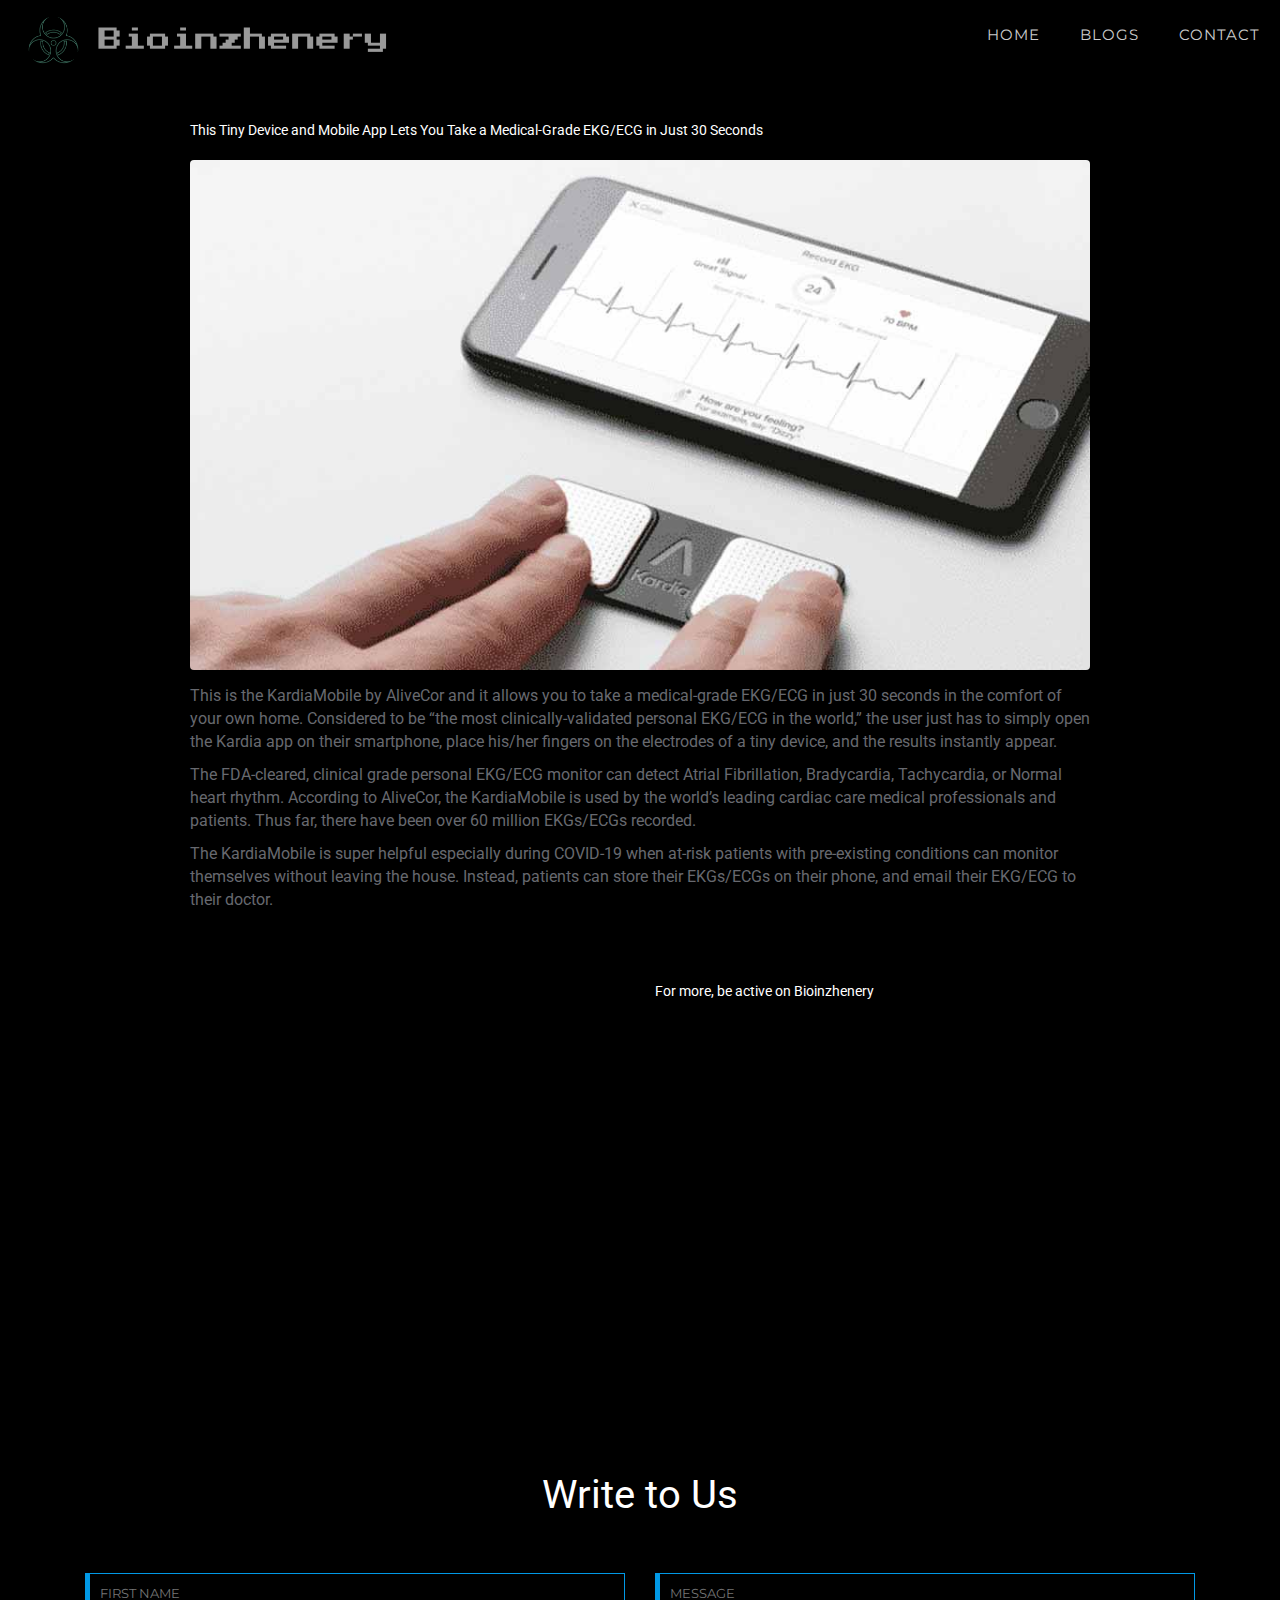
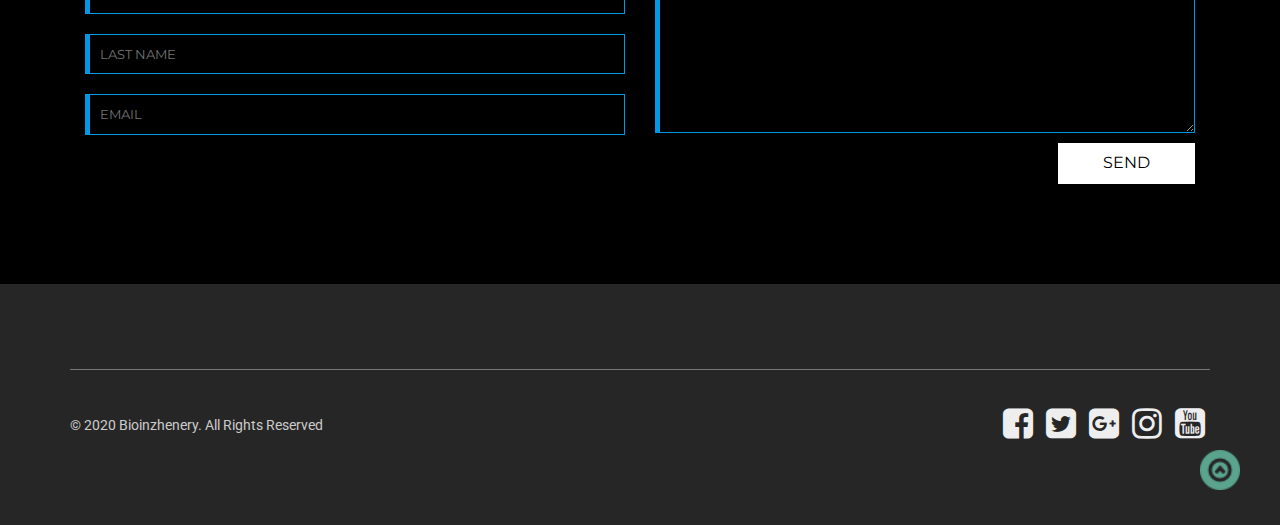
<file: blog/This_Tiny_Device_and_Mobile_App_Lets_You_Take_a_Medical-Grade_EKGECG_in_Just_30_Seconds.html>
<!DOCTYPE html>
<html lang="zxx">



<!-- Head -->

<head>

    <title>This Tiny Device and Mobile App Lets You Take a Medical-Grade EKG/ECG in Just 30 Seconds</title>

    <!-- Meta-Tags -->
    <meta name="viewport" content="width=device-width, initial-scale=1">
    <meta http-equiv="Content-Type" content="text/html; charset=utf-8">
    <meta name="keywords"
        content="Bioinzhenery a Responsive Web Template, Bootstrap Web Templates, Flat Web Templates, Android Compatible Web Template, Smartphone Compatible Web Template, Free Webdesigns for Nokia, Samsung, LG, Sony Ericsson, Motorola Web Design">
    <script
        type="application/x-javascript"> addEventListener("load", function() { setTimeout(hideURLbar, 0); }, false); function hideURLbar(){ window.scrollTo(0,1); } </script>
    <!-- //Meta-Tags -->

    <!-- Custom-Stylesheet-Links -->
    <!-- Bootstrap-CSS -->
    <link rel="stylesheet" href="../css/bootstrap.min.css" type="text/css" media="all">
    <!-- Index-Page-CSS -->
    <link rel="stylesheet" href="../css/style.css" type="text/css" media="all">
    <!-- Owl-Carousel-CSS -->
    <link rel="stylesheet" href="../css/owl.carousel.css" type="text/css" media="all">
    <!-- Chocolat-CSS -->
    <link rel="stylesheet" href="../css/chocolat.css" type="text/css" media="all">
    <!-- Animate-CSS -->
    <link rel="stylesheet" href="../css/animate-custom.css" type="text/css" media="all">
    <!-- //Custom-Stylesheet-Links -->

    <!-- Fonts -->
    <link rel="stylesheet" href="//fonts.googleapis.com/css?family=Montserrat:400,700" type="text/css" media="all">
    <link rel="stylesheet" href="//fonts.googleapis.com/css?family=Roboto:400,100,300,500" type="text/css" media="all">
    <link rel="stylesheet" href="//fonts.googleapis.com/css?family=Press+Start+2P" type="text/css" media="all">
    <!-- //Fonts -->

    <!-- Font-Awesome-File-Links -->
    <!-- CSS -->
    <link rel="stylesheet" href="../css/font-awesome.min.css" type="text/css" media="all">
    <!-- TTF -->
    <link rel="stylesheet" href="../fonts/fontawesome-webfont.ttf" type="text/css" media="all">
    <!-- //Font-Awesome-File-Links -->

    <link rel="stylesheet" href="../blog/assets/css/style-freedom.css">
    <link rel="stylesheet" href="../blog/assets/css/style.css">
</head>
<!-- //Head -->



<!-- Body -->

<body>

    <!-- Header -->
    <div class="agileheader" id="agileitshome">

        <!-- Navigation -->
        <div class="w3lsnavigation">
            <nav class="navbar navbar-inverse agilehover-effect wthreeeffect navbar-default">

                <div class="navbar-header">
                    <button type="button" class="navbar-toggle collapsed" data-toggle="collapse" data-target="#navbar"
                        aria-expanded="false" aria-controls="navbar">
                        <span class="sr-only">Toggle navigation</span>
                        <span class="icon-bar"></span>
                        <span class="icon-bar"></span>
                        <span class="icon-bar"></span>
                    </button>
                    <!-- Logo -->
                    <div class="logo">
                        <a class="" href="../index.html">
                            <img src="../images/logo.png" class="logo1"></a>
                    </div>
                    <!-- //Logo -->
                </div>

                <div id="navbar" class="navbar-collapse navbar-right collapse">
                    <ul class="nav navbar-nav navbar-right cross-effect" id="cross-effect">
                        <li><a href="../index.html">HOME</a></li>
                        <li><a href="./index.html">BLOGS</a></li>
                        <li><a class="scroll" href="#agilecontactw3ls">CONTACT</a></li>
                    </ul>
                </div><!-- //Navbar-Collapse -->

            </nav>
        </div>
        <!-- //Navigation -->

        <br><br>
        <!-- blog single -->
        <section class="w3l-grid-8">
            <div class="grid-main-2">
                <div class="wrapper">
                    <div class="grid-column1 single-blog">
                        <div class="card">
                            <h1>This Tiny Device and Mobile App Lets You Take a Medical-Grade EKG/ECG in Just 30 Seconds</h1><br>
                            <img class="card-img-top img-fluid img-responsive" src="assets/images/popular-2.jpg"
                                alt="image">
                        </div>

                        <p class="card-text">This is the KardiaMobile by AliveCor and it allows you to take a medical-grade EKG/ECG in just 30 seconds in the comfort of your own home.  Considered to be “the most clinically‑validated personal EKG/ECG in the world,” the user just has to simply open the Kardia app on their smartphone, place his/her fingers on the electrodes of a tiny device, and the results instantly appear.</p>
                        <p class="card-text">The FDA-cleared, clinical grade personal EKG/ECG monitor can detect Atrial Fibrillation, Bradycardia, Tachycardia, or Normal heart rhythm. According to AliveCor, the KardiaMobile is used by the world’s leading cardiac care medical professionals and patients. Thus far, there have been over 60 million EKGs/ECGs recorded.</p>
                        <p class="card-text">The KardiaMobile is super helpful especially during COVID-19 when at-risk patients with pre-existing conditions can monitor themselves without leaving the house. Instead, patients can store their EKGs/ECGs on their phone, and email their EKG/ECG to their doctor.</p>
                    </div>
                </div>
            </div>
    </div>
    </div>
    </div>
    </section>
    <!-- //blog single -->
    <section class="w3l-text-22">
        <!-- text-22 -->
        <div class="text">
            <div class="wrapper">
                <div class="text-txt">
                    <div class="two-columns">
                        <div class="left-column">
                            <iframe id="video"
                                src="https://www.youtube.com/embed/7erAHOl49aM"
                                width="640" height="360" frameborder="0" allow="autoplay; fullscreen"
                                allowfullscreen></iframe>
                        </div>
                        <div class="right-column">
                            <h1>For more, be active on Bioinzhenery </h1>
                        </div>
                    </div>
                </div>
            </div>
        </div>
        <!-- //text-22 -->
    </section>
    <!-- Contact -->
    <div class="agilecontactw3ls" id="agilecontactw3ls">
        <div class="container">
            <h3>Write to Us</h3>
            <form action="#" method="post">
                <div class="col-md-6 agilecontactw3ls-grid agilecontactw3ls-grid-1">
                    <input type="text" Name="First Name" placeholder="FIRST NAME" required="">
                    <input type="text" Name="Last Name" placeholder="LAST NAME" required="">
                    <input type="email" Name="Email" placeholder="EMAIL" required="">
                </div>
                <div class="col-md-6 agilecontactw3ls-grid agilecontactw3ls-grid-2">
                    <textarea name="Message" placeholder="MESSAGE" required=""></textarea>
                    <div class="send-button">
                        <input type="submit" value="SEND">
                    </div>
                </div>
            </form>
        </div>
    </div>
    <!-- //Contact -->



 <!-- Footer -->
 <div class="agilefooterwthree" id="agilefooterwthree">
    <div class="container">

        <div class="agilefooterwthree-grids">
            <div class="clearfix"></div>
        </div>

        <div class="agilefooterwthreebottom">
            <div class="col-md-6 agilefooterwthreebottom-grid agilefooterwthreebottom-grid1">
                <div class="copyright">
                    <p>© 2020 Bioinzhenery. All Rights Reserved </a></p>
                </div>
            </div>
            <div class="col-md-6 agilefooterwthreebottom-grid agilefooterwthreebottom-grid2">
                <div class="agilesocialwthree">
                    <ul class="social-icons">
                        <li><a href="#" class="facebook w3ls" title="Go to Our Facebook Page"><i
                                    class="fa w3ls fa-facebook-square" aria-hidden="true"></i></a></li>
                        <li><a href="#" class="twitter w3l" title="Go to Our Twitter Account"><i
                                    class="fa w3l fa-twitter-square" aria-hidden="true"></i></a></li>
                        <li><a href="#" class="googleplus w3" title="Go to Our Google Plus Account"><i
                                    class="fa w3 fa-google-plus-square" aria-hidden="true"></i></a></li>
                        <li><a href="#" class="instagram wthree" title="Go to Our Instagram Account"><i
                                    class="fa wthree fa-instagram" aria-hidden="true"></i></a></li>
                        <li><a href="#" class="youtube w3layouts" title="Go to Our Youtube Channel"><i
                                    class="fa w3layouts fa-youtube-square" aria-hidden="true"></i></a></li>
                    </ul>
                </div>
            </div>
        </div>

    </div>

    <a href="#agileitshome" class="agileto-top scroll" title="To Top"><img src="images/to-top.png"
            alt="Bioinzhenery"></a>

</div>
<!-- //Footer -->



    <!-- Custom-JavaScript-File-Links -->

    <!-- Default-JavaScript -->
    <script type="text/javascript" src="../js/jquery-2.1.4.min.js"></script>
    <!-- Bootstrap-JavaScript -->
    <script type="text/javascript" src="../js/bootstrap.min.js"></script>

    <!-- Resopnsive-Slider-JavaScript -->
    <script src="../js/responsiveslides.min.js"></script>
    <script>
        $(function () {
            $("#slider").responsiveSlides({
                auto: true,
                nav: true,
                speed: 2000,
                namespace: "callbacks",
                pager: true,
            });
        });
    </script>
    <!-- //Resopnsive-Slider-JavaScript -->

    <!-- Tab-JavaScript -->
    <script src="../js/cbpFWTabs.js"></script>
    <script>
        (function () {
            [].slice.call(document.querySelectorAll('.tabs')).forEach(function (el) {
                new CBPFWTabs(el);
            });
        })();
    </script>
    <!-- //Tab-JavaScript -->

    <!-- Owl-Carousel-JavaScript -->
    <script src="../js/owl.carousel.js"></script>
    <script>
        $(document).ready(function () {
            $("#owl-demo, #owl-demo1, #owl-demo2, #owl-demo3, #owl-demo4").owlCarousel({
                autoPlay: 3000,
                items: 5,
                itemsDesktop: [1024, 4],
                itemsDesktopSmall: [414, 3]
            });
        });
    </script>
    <!-- //Owl-Carousel-JavaScript -->

    <!-- Stats-Number-Scroller-Animation-JavaScript -->
    <script src="../js/waypoints.min.js"></script>
    <script src="../js/counterup.min.js"></script>
    <script>
        jQuery(document).ready(function ($) {
            $('.counter').counterUp({
                delay: 10,
                time: 1000
            });
        });
    </script>
    <!-- //Stats-Number-Scroller-Animation-JavaScript -->

    <!-- Popup-Box-JavaScript -->
    <script src="../js/jquery.chocolat.js"></script>
    <script type="text/javascript">
        $(function () {
            $('.w3portfolioaits-item a').Chocolat();
        });
    </script>
    <!-- //Popup-Box-JavaScript -->

    <!-- Smooth-Scrolling-JavaScript -->
    <script type="text/javascript">
        jQuery(document).ready(function ($) {
            $(".scroll").click(function (event) {
                event.preventDefault();
                $('html,body').animate({ scrollTop: $(this.hash).offset().top }, 1000);
            });
        });
    </script>
    <!-- //Smooth-Scrolling-JavaScript -->

    <!-- //Custom-JavaScript-File-Links -->



</body>
<!-- //Body -->



</html>
</file>
<file: css/style.css>
body {
	padding: 0;
	margin: 0;
	background: #FFF;
	font-family: 'Roboto', sans-serif;
}

body a {
	transition: 0.5s all;
	-webkit-transition: 0.5s all;
	-moz-transition: 0.5s all;
	-o-transition: 0.5s all;
	-ms-transition: 0.5s all;
	text-decoration: none;
}

body a:hover {
	text-decoration: none;
}

body a:focus, a:hover {
	text-decoration: none;
}

input[type="button"], input[type="submit"], button.btn, button.btn:hover {
	transition: 0.5s all;
	-webkit-transition: 0.5s all;
	-moz-transition: 0.5s all;
	-o-transition: 0.5s all;
	-ms-transition: 0.5s all;
}

h1, h2, h3, h4, h5, h6 {
	margin: 0;
	padding: 0;
	text-align: center;
	font-family: 'Montserrat', sans-serif;
}

p {
	margin: 0;
}

ul {
	margin: 0;
	padding: 0;
}

label {
	margin: 0;
}

img {
	width: 100%;
}

a:focus, a:hover {
	text-decoration: none;
	outline: none;
}

.btn:focus, .btn:active:focus, .btn.active:focus {
	outline: none;
	box-shadow: none;
}

/*-- //Reset-Code --*/










/*-- Index-Page-Styling --*/





/*-- Header --*/

.agileheader {
	position: relative;
}

	/*-- Navbar --*/

	.w3lsnavigation {
		position: absolute;
		z-index: 9;
		width: 100%;
	}

	/*-- //Navbar --*/

	/*-- Logo --*/

	.logo{
		height: 80px; 
		width: auto;
	}
	.navbar-inverse {
		background-color: rgba(0, 0, 0, 0.75);
		border: none;
		margin-bottom: 0;
		padding: 0;
		border-radius: 0;
	}

	.navbar-inverse .navbar-brand {
		color: #FFF;
		font-family: 'Press Start 2P', cursive;
		font-size: 40px;
		line-height: 45px;
	}

	.logo a:before {
		display: none;
	}

	/*-- //Logo --*/

	/*-- Hover-Effect --*/

	.agilehover-effect ul {
		margin:0;
		padding:0;
		text-align:center;
	}

	.agilehover-effect li {
		list-style:none;
		display:inline-block;
		margin: 10px 5px;
	}

	.agilehover-effect li a {
		font-family: 'Montserrat', sans-serif;
		font-size: 15px;
		position: relative;
		display: inline-block;
		outline: none;
		text-decoration: none;
		text-transform: uppercase;
		letter-spacing: 1px;
	}

	.agilehover-effect li a:hover, .agilehover-effect li a:focus {
		outline: none;
	}

	.wthreeeffect li a:hover {
		color:#FFF;
		-ms-animation: opacity forwards 1s;
		-moz-animation: opacity forwards 1s;
		-webkit-animation: opacity forwards 1s;
		animation: opacity forwards 1s;
	}

	@keyframes opacity {
		0% {
			opacity: 1;
		}
		100% {
			opacity: 1;
		}
	}

	.wthreeeffect li a:before, .wthreeeffect li a:after {
		position: absolute;
		top: -20px;
		left: 0;
		content: "O";
		display: block;
		width: 100%;
		font-size: 0px;
		color: #FFF;
		text-align: center;
		z-index: -100;
	}

	.wthreeeffect li a:hover::before {
		animation: drop 1s;
		-ms-animation: drop 1s;
		-moz-animation: drop 1s;
		-webkit-animation: drop 1s;
	}

	.wthreeeffect li a:hover::after {
		animation: drop 1s 0.5s;
		-ms-animation: drop 1s 0.5s;
		-moz-animation: drop 1s 0.5s;
		-webkit-animation: drop 1s 0.5s;
	}

	@keyframes drop {
		0% {
			opacity: 1;
			font-size: 0;
			top: 0;
		}
		100% {
			opacity: 0;
			font-size: 80px;
			top: -50px;
		}
	}

	.navbar-inverse .navbar-nav>li>a {
		color: #CCC;
	}

	.navbar-inverse .navbar-nav>li>a:hover {
		color: #FFF;
	}

	.navbar-inverse .navbar-nav>li>a:focus {
		color: #FFF;
	}

	/*-- //Hover-Effect --*/



	/*-- Dropdown-Menu --*/

	.dropdown-menu {
		background-color: rgba(10, 10, 10, 0.77);
		border: 2px ridge rgba(238, 238, 238, 0.13);
		border-radius: 5px;
		-moz-box-shadow: 0 -5px 10px 1px rgba(16, 16, 16, 0.57);
		-webkit-box-shadow: 0 -5px 10px 1px rgba(16, 16, 16, 0.57);
		box-shadow: 0 -5px 10px 1px rgba(16, 16, 16, 0.57);
		top: 60px;
		padding: 10px;
	}

	.dropdown-menu {
		width: 250px;
		text-align: left;
	}

	.w3loginagile h3, .w3registeragile h3 {
		font-size: 20px;
		color: #FFF;
		margin: 5px 0 15px;
	}

	.w3registeragile h3 {
		margin-top: 20px;
	}

	.w3loginagile input[type="text"], .w3loginagile input[type="password"], .w3registeragile input[type="text"], .w3registeragile input[type="password"] {
		width: 100%;
		padding: 7px;
		border: 1px solid #0199e6;
		color: #fff;
		outline: none;
		background: transparent;
		border-left: 5px solid #0199e6;
		border-radius: 0;
		margin-bottom: 10px;
		font-size: 14px;
		font-weight: 500;
	}

	.dropdown-menu input[type="submit"] {
		padding: 4px 25px;
		font-family: 'Montserrat', sans-serif;
		background-color: #FFF;
		color: #000;
		border: 3px solid transparent;
		font-size: 13px;
		float: left;
	}

	.dropdown-menu input[type="submit"]:hover {
		background-color: transparent;
		border-color: #0199e6;
		color: #FFF;
	}

	.navbar-inverse .navbar-nav>.open>a, .navbar-inverse .navbar-nav>.open>a:hover, .navbar-inverse .navbar-nav>.open>a:focus {
		color: #fff;
		background-color: transparent;
	}

	/*-- //Dropdown-Menu --*/



	/*-- Heading-1 --*/

	.agileheader .heading {
		position: absolute;
		left: 0;
		right: 0;
		top: 30%;
		background-color: rgba(0,0,0,0.75);
		width: 50%;
		margin: 0 auto;
		padding: 50px;
	}

	.heading h1 {
		font-family: 'Press Start 2P', cursive;
		font-size: 30px;
		color: #EEE;
	}

	.heading h2 {
		font-family: 'Roboto', sans-serif;
		font-size: 50px;
		font-weight: 100;
		color: #EEE;
		margin: 30px 0;
	}

	.heading h3 {
		font-family: 'Roboto', sans-serif;
		font-size: 40px;
		font-weight: 100;
		color: #EEE;
		padding: 20px;
		background-color: rgba(102, 102, 102, 0.75);
	}

	/*-- //Heading-1 --*/

	/*-- Slider --*/

	.rslides {
		position: relative;
		list-style: none;
		overflow: hidden;
		width: 100%;
		padding: 0;
		margin: 0;
	}

	.rslides li {
		-webkit-backface-visibility: hidden;
		position: absolute;
		display: none;
		width: 100%;
		left: 0;
		top: 0;
	}

	.rslides li:first-child {
		position: relative;
		display: block;
		float: left;
	}

	.rslides img {
		display: block;
		float: left;
		width: 100%;
		height: 100%;
		border: 0;
	}

	.callbacks_nav {
		display: none;
	}

	ul.callbacks_tabs.callbacks1_tabs {
		display: none;
	}

	/*-- //Slider --*/

/*-- //Header --*/



/*-- About --*/

.w3lsaboutaits {
	background-image: url(../images/stats.webp);
	background-repeat: no-repeat;
	background-position: center;
	background-size: cover;
	-webkit-background-size: cover;
	-moz-background-size: cover;
	-o-background-size: cover;
	background-attachment: fixed;
	padding: 100px 0;
}

.w3lsaboutaits-grid-1 h3 {
	text-align: left;
	font-size: 35px;
	line-height: 40px;
	color: #FFF;
	margin: 30px 0 50px;
}

.w3lsaboutaits-grid-1 p {
	line-height: 30px;
	font-size: 16px;
	color: #777;
}

/*-- //About --*/



/*-- Platforms --*/

.w3agile_gallery_grid {
	padding: 0;
	border-top: 1px solid #EEE;
	border-bottom: 1px solid #EEE;
}

.w3agile_gallery_grid figure {
	margin: 0;
	padding: 0;
	position: relative;
	display: block;
	overflow: hidden;
}

.w3agile_gallery_grid figure:hover figcaption {
	-ms-filter: progid:DXImageTransform.Microsoft.Alpha(Opacity=100);
	filter: alpha(opacity=100);
	opacity: 1;
	-webkit-transform: rotate(0);
	-moz-transform: rotate(0);
	-o-transform: rotate(0);
	-ms-transform: rotate(0);
	transform: rotate(0);
	top: 0;
}

.w3agile_gallery_grid figcaption {
	-ms-filter: progid:DXImageTransform.Microsoft.Alpha(Opacity=0);
	filter: alpha(opacity=0);
	opacity: 0;
	position: absolute;
	height: 100%;
	width: 100%;
	top: -100%;
	background: rgba(0,0,0,.5);
	color: #fff;
	-webkit-transition: all .5s ease;
	-moz-transition: all .5s ease;
	-o-transition: all .5s ease;
	-ms-transition: all .5s ease;
	transition: all .5s ease;
	-webkit-transition-delay: .5s;
	-moz-transition-delay: .5s;
	-o-transition-delay: .5s;
	-ms-transition-delay: .5s;
	transition-delay: .5s;
	-webkit-transform: rotate(360deg);
	-moz-transform: rotate(360deg);
	-o-transform: rotate(360deg);
	-ms-transform: rotate(360deg);
	transform: rotate(360deg);
}

.w3agile_gallery_grid figcaption h4 {
	color: #FFF;
	padding: 0;
	position: relative;
	left: 100%;
	font-size: 25px;
	font-weight: 700;
	margin: 1em 0;
	-webkit-transition: all .5s;
	-moz-transition: all .5s;
	-o-transition: all .5s;
	-ms-transition: all .5s;
	transition: all .5s;
	-webkit-transition-delay: 1s;
	-moz-transition-delay: 1s;
	-o-transition-delay: 1s;
	-ms-transition-delay: 1s;
	transition-delay: 1s;
	text-align: center;
	text-transform: uppercase;
}

.w3agile_gallery_grid figcaption p {
	font-family: 'Open sans';
	line-height: 2em;
	text-align: center;
	padding: 0px 20px;
	margin-bottom: 0;
	position: relative;
	left: 100%;
	-webkit-transition: all .5s;
	-moz-transition: all .5s;
	-o-transition: all .5s;
	-ms-transition: all .5s;
	transition: all .5s;
	-webkit-transition-delay: 1.3s;
	-moz-transition-delay: 1.3s;
	-o-transition-delay: 1.3s;
	-ms-transition-delay: 1.3s;
	transition-delay: 1.3s;
}

.w3agile_gallery_grid figure:hover h4,.w3agile_gallery_grid figure:hover p {
	left: 0;
}

.w3agile_gallery_image p span img {
	width: 100px;
}

/*-- //Platforms --*/



/*-- Tabs --*/

.wthreetabsaits {
	background-image: url(../images/tabs-bg.jpg);
	background-repeat: no-repeat;
	background-position: center;
	background-size: cover;
	-webkit-background-size: cover;
	-moz-background-size: cover;
	-o-background-size: cover;
	background-attachment: fixed;
	padding: 100px 0;
}

.wthreetabsaits h3 {
	font-size: 40px;
	margin-bottom: 50px;
	color: #FFF;
}

.tabs {
	position: relative;
	overflow: hidden;
	margin: 0 auto;
	/*--w3layouts--*/
	/*--agileits--*/
	width: 100%;
	font-weight: 300;
	font-size: 1.25em;
}

.tabs nav {
	text-align: center;
}

.tabs nav ul {
	position: relative;
	display: -ms-flexbox;
	display: -webkit-flex;
	display: -moz-flex;
	display: -ms-flex;
	display: flex;
	margin: 0 auto;
	padding: 0;
	max-width: 1200px;
	list-style: none;
	/*--w3layouts--*/
	/*--agileits--*/
	-ms-box-orient: horizontal;
	-ms-box-pack: center;
	-webkit-flex-flow: row wrap;
	-moz-flex-flow: row wrap;
	-ms-flex-flow: row wrap;
	flex-flow: row wrap;
	-webkit-justify-content: center;
	-moz-justify-content: center;
	-ms-justify-content: center;
	justify-content: center;
}

.tabs nav ul li {
	position: relative;
	z-index: 1;
	display: inline-block;
	margin: 0;
	text-align: center;
	-webkit-flex: 1;
	-moz-flex: 1;
	-ms-flex: 1;
	flex: 1;
}

.tabs nav a {
	position: relative;
	display: block;
	overflow: hidden;
	text-overflow: ellipsis;
	white-space: nowrap;
	/*--w3layouts--*/
	/*--agileits--*/
	line-height: 2.5;
}

.tabs nav a span {
	vertical-align: middle;
	font-size: 20px;
}

.tabs nav li.tab-current a {
	color: #74777b;
}

.tabs nav a:focus {
	outline: none;
}

.content-wrap {
	position: relative;
	margin-top: 50px;
}

.content-wrap section {
	display: none;
	margin: 0 auto;
	max-width: 100%;
	text-align: center;
}

.content-wrap section.content-current {
	display: block;
}

.content-wrap section p {
	margin: 0;
	padding: 0.75em 0;
	color: rgba(40,44,42,0.05);
	font-weight: 900;
	font-size: 4em;
	/*--w3layouts--*/
	/*--agileits--*/
	line-height: 1;
}

.no-js .content-wrap section {
	display: block;
	padding-bottom: 2em;
	border-bottom: 1px solid rgba(255,255,255,0.6);
}

.no-flexbox nav ul {
	display: block;
}

.no-flexbox nav ul li {
	min-width: 15%;
	display: inline-block;
}

.tabs-style-line nav ul {
	padding: 0;
	max-width: none;
	box-shadow: inset 0 -2px #d1d3d2;
}

.tabs-style-line nav a {
	padding: 0.7em 0.4em;
	box-shadow: inset 0 -2px #d1d3d2;
	color: #74777b;
	text-align: left;
	text-transform: uppercase;
	letter-spacing: 1px;
	font-family: 'Montserrat', sans-serif;
	font-size: 0.8em;
	line-height: 1;
	-webkit-transition: color 1.5s, box-shadow 1.5s;
	transition: color 1.5s, box-shadow 1.5s;
}

.tabs-style-line nav a:hover, .tabs-style-line nav a:focus {
	box-shadow: inset 0 -2px #FFF;
	color: #FFF;
}

.tabs-style-line nav li.tab-current a {
	box-shadow: inset 0 -2px #2CC185;
	color: #2CC185;
}

.wthreetabsaits .item {
}

.agileinfoitem-image {
	border-bottom: 1px solid #777;
}

.wthreetabsaits .item h3 {
	font-size: 15px;
	color: #ffffff;
	margin: 20px 0;
	padding: 0 30px;
}

.wthreetabsaits .item h4 {
	font-family: 'Roboto', sans-serif;
	font-size: 17px;
	font-weight: 100;
	color: #CCC;
	margin-bottom: 20px;
}

/*-- Rating --*/

.wthreeratingaits {
	margin-bottom: 20px;
}

.wthreeratingaits ul li {
	display: inline-block;
	color: #FFEB3B;
}

/*-- //Rating --*/

.wthreetabsaits .item .wthreeitemreadmore {
	margin-bottom: 20px;
}

.wthreeitemreadmore a {
	padding: 7px 20px;
	background-color: #777;
	font-family: 'Montserrat', sans-serif;
	font-size: 14px;
	color: #FFF;
}

.wthreeitemreadmore a:hover {
	color: #000;
	background-color: #FFF;
}

/*-- //Tabs --*/



/*-- Blogs --*/

.wthreeblogsaits {
	background-color: #262626;
	padding: 100px 0;
}

.wthreeblogsaits h3 {
	font-size: 40px;
	margin-bottom: 50px;
	color: #FFF;
}

.wthreeblogsaits-grid {
	padding: 0 10px;
}

.wthreeblogsaits-grid a {
	display: block;
	position: relative;
	margin-bottom: 25px;
}

.wthreeblogsaits-grid a:before {
	position: absolute;
	right: 0px;
	bottom: 0px;
	left: 0px;
	top: 0;
	content: "";
	filter: progid:DXImageTransform.Microsoft.Alpha(Opacity=0);
	opacity: 0;
	border: 10px solid #FFF;
	-moz-transition: all 0.7s ease;
	-o-transition: all 0.7s ease;
	-webkit-transition: all 0.7s ease;
	transition: all 0.7s ease;
}

.wthreeblogsaits-grid a:hover:before {
	filter: progid:DXImageTransform.Microsoft.Alpha(Opacity=100);
	opacity: 1;
}

@media only screen and (max-width: 767px) {
	.wthreeblogsaits-grid a img {
		width: 100%;
	}
	
}

.wthreeblogsaits span.w3date {
	color: #FFF;
	font-size: 15px;
}

.wthreeblogsaits-grid h4 a {
	color: #2CC185;
	margin-top: 20px;
	font-size: 20px;
	text-align: left;
	font-weight: 700;
}

.wthreeblogsaits-grid h4 a:before {
	display: none;
}

.wthreeblogsaits-grid p {
	font-size: 16px;
	color: #999;
	line-height: 25px;
	margin: 15px 0;
}

.wthreeblogsaits-grid button.btn {
	background: transparent;
	padding: 13px 30px;
	outline: none;
	border: 1px solid #FFF;
	border-radius: 0;
	line-height: 1;
	font-family: 'Montserrat', sans-serif;
	font-size: 12px;
}

.wthreeblogsaits-grid button.btn i.fa {
	margin-left: 10px;
	transition: 0.5s all;
	-webkit-transition: 0.5s all;
	-moz-transition: 0.5s all;
	-o-transition: 0.5s all;
	-ms-transition: 0.5s all;
}

.wthreeblogsaits-grid button.btn:hover i.fa {
	color: #2CC185;
	transition: 0.5s all;
	-webkit-transition: 0.5s all;
	-moz-transition: 0.5s all;
	-o-transition: 0.5s all;
	-ms-transition: 0.5s all;
}

.wthreeblogsaits-grid button.btn:hover {
	background-color: #000;
	border-color: #000;
}

.modal {
	background-color: rgba(0,0,0,0.75);
}

.modal-content {
	position: relative;
	background-color: #262626;
	border: 1px solid #FFF;
	border-radius: 0;
	outline: 0;
	-webkit-box-shadow: 0px 0px 75px 7px rgba(0,0,0,0.75);
	-moz-box-shadow: 0px 0px 75px 7px rgba(0,0,0,0.75);
	box-shadow: 0px 0px 75px 7px rgba(0,0,0,0.75);
}

.modal-body {
	padding: 30px;
}

.modal-title {
	line-height: 1;
	font-size: 30px;
	color: #2cc185;
	text-align: left;
}

.modal-body p {
	color: #CCC;
	font-size: 16px;
	line-height: 27px;
	padding: 25px 20px 0;
}

.close {
	font-size: 25px;
	color: #FFF;
	opacity: 1;
}

.close:hover, .close:focus {
	color: #FFF;
}

/*-- //Blogs --*/



/*-- Portfolio --*/

.w3portfolioaits-item {
	padding: 0;
}
.w3portfolioaits {
	background-color: #262626;
}
.w3portfolioaits h3 {
	font-size: 40px;
    margin-bottom: 50px;
    color: #FFF;
}

.grid figure {
	position: relative;
	float: left;
	overflow: hidden;
	height: auto;
	background: #000;
	text-align: center;
}

.grid figure img {
	position: relative;
	display: block;
	max-width: 100%;
	opacity: 0.8;
}

.grid figure figcaption {
	padding: 7em;
	color: #fff;
	text-transform: uppercase;
	font-size: 1.25em;
	-webkit-backface-visibility: hidden;
	backface-visibility: hidden;
}

.grid figure figcaption::before, .grid figure figcaption::after {
	pointer-events: none;
}

.grid figure figcaption, .grid figure figcaption > a {
	position: absolute;
	top: 0;
	left: 0;
	width: 100%;
	height: 100%;
}

figure.effect-apollo {
	background: #000;
}

figure.effect-apollo img {
	opacity: 0.95;
	-webkit-transition: opacity 0.35s, -webkit-transform 0.35s;
	transition: opacity 0.35s, transform 0.35s;
	-webkit-transform: scale3d(1.05,1.05,1);
	transform: scale3d(1.05,1.05,1);
}

figure.effect-apollo figcaption::before {
	position: absolute;
	top: 0;
	left: 0;
	width: 100%;
	height: 100%;
	background: rgba(255,255,255,0.5);
	content: '';
	-webkit-transition: -webkit-transform 0.6s;
	transition: transform 0.6s;
	-webkit-transform: scale3d(1.9,1.4,1) rotate3d(0,0,1,45deg) translate3d(0,-100%,0);
	transform: scale3d(1.9,1.4,1) rotate3d(0,0,1,45deg) translate3d(0,-100%,0);
}

figure.effect-apollo:hover img {
	opacity: 0.6;
	-webkit-transform: scale3d(1,1,1);
	transform: scale3d(1,1,1);
}

figure.effect-apollo:hover figcaption::before {
	-webkit-transform: scale3d(1.9,1.4,1) rotate3d(0,0,1,45deg) translate3d(0,100%,0);
	transform: scale3d(1.9,1.4,1) rotate3d(0,0,1,45deg) translate3d(0,100%,0);
}

/*-- //Portfolio --*/



/*-- Stats --*/

.w3lsstatsaits {
	background: url("../images/stats.jpg");
	background-repeat: no-repeat;
	background-attachment: fixed;
	background-position: center;
	background-size: cover;
	-webkit-background-size: cover;
	-moz-background-size: cover;
	-o-background-size: cover;
	color: #000;
	padding: 150px 0;
	font-family: 'Montserrat', sans-serif;
	border-top: 1px solid #FFF;
}

.w3lsstatsaits-info {
	text-align: center;
}

.w3lsstatsaits-img img {
	width: 100px;
}

.w3lsstatsaits-img {
	margin-bottom: 30px;
}

.w3lsstatsaitsstats {
	font-size: 35px;
	font-weight: 700;
	margin-bottom: 10px;
	color: #FFF;
}

.w3lsstatsaits-info p {
	font-size: 20px;
	color: #FFF;
}

/*-- //Stats --*/



/*-- Partners --*/

.aitspartnersw3l img {
	border: 1px solid #FFF;
	border-left: none;
}

/*-- //Partners --*/



/*-- Newsletter --*/

.w3lsnewsletter {
	padding: 50px 0;
	font-family: 'Montserrat', sans-serif;
}

.subscribe {
	padding-top: 8px;
}

.subscribe p {
	font-size: 25px;
}

.email-form {
	text-align: left;
}

.email-form input.email {
	padding: 15px 10px;
	width: 70%;
	color: #FFF;
	background-color: #000;
	border: 1px solid #FFF;
	outline: none;
}

.email-form input.submit {
	padding: 15px 35px;
	border: none;
	outline: none;
	color: #000;
	background-color: #2CC185;
	font-weight: 700;
	margin-left: 5px;
}

.email-form input.submit:hover {
	color: #FFF;
	background-color: #06876e;
}

/*-- //Newsletter --*/



/*-- Contact --*/

.agilecontactw3ls {
	background-image: url(../images/tabs-bg.jpg);
	background-repeat: no-repeat;
	background-position: center;
	background-size: cover;
	-webkit-background-size: cover;
	-moz-background-size: cover;
	-o-background-size: cover;
	background-attachment: fixed;
	padding: 100px 0;
}

.agilecontactw3ls h3 {
	font-size: 40px;
	margin-bottom: 50px;
	color: #FFF;
}

.agilecontactw3ls-grid input[type="text"], .agilecontactw3ls-grid input[type="email"], .agilecontactw3ls-grid textarea {
	width: 100%;
	padding: 10px;
	border: 1px solid #0199e6;
	color: #fff;
	outline: none;
	background: transparent;
	border-left: 5px solid #0199e6;
	border-radius: 0;
	margin-bottom: 20px;
	font-family: 'Montserrat', sans-serif;
	font-size: 13px;
}

.agilecontactw3ls-grid input[type="email"], .agilecontactw3ls-grid textarea {
	margin-bottom: 0;
}

.agilecontactw3ls-grid textarea {
	height: 160px;
}

.agilecontactw3ls-grid .send-button {
	margin-top: 5px;
}

.agilecontactw3ls input[type="submit"] {
	padding: 4px 40px;
	font-family: 'Montserrat', sans-serif;
	background-color: #FFF;
	color: #000;
	border: 5px solid transparent;
	font-size: 16px;
	float: right;
}

.agilecontactw3ls input[type="submit"]:hover {
	background-color: transparent;
	border-color: #0199e6;
	color: #FFF;
}

/*-- //Contact --*/



/*-- Footer --*/

.agilefooterwthree {
	background-color: #262626;
	padding: 75px 0;
}

.agilefooterwthree-grid, .agilefooterwthreebottom-grid {
	padding: 0;
}

.agilefooterwthree-grid h4 {
	text-align: left;
	color: #FFF;
	margin-bottom: 20px;
}

.agilefooterwthree-grid ul li {
	display: block;
	color: #4CAF50;
	line-height: 25px;
}

.agilefooterwthree-grid ul li a {
	color: #4CAF50;
}

.agilefooterwthree-grid ul li a:hover {
	color: #EEE;
}

.agilefooterwthreebottom {
	margin-top: 10px;
	padding-top: 30px;
	border-top: 1px solid #777;
}

/*-- //Footer --*/



/*-- Footer-Social-Icons --*/

.agilesocialwthree {
	text-align: right;
}

ul.social-icons li {
	display: inline-block;
	margin: 0 5px;
}

ul.social-icons li a {
	font-size: 35px;
	color: #EEE;
}

ul.social-icons li a.facebook:hover {
	color: #3b5998;
}

ul.social-icons li a.twitter:hover {
	color: #1dcaff;
}

ul.social-icons li a.googleplus:hover {
	color: #d34836;
}

ul.social-icons li a.instagram:hover {
	color: #517fa4;
}

ul.social-icons li a.youtube:hover {
	color: #bb0000;
}

/*-- //Footer-Social-Icons --*/



/*-- Copyright --*/

.copyright p {
	color: #CCC;
	line-height: 25px;
	margin-top: 13px;
}

.copyright p a {
	color: #CCC;
	font-family: 'Montserrat', sans-serif;
}

.copyright p a:hover {
	color: #FFF;
}

/*-- //Copyright --*/



/*-- Go-To-Top-Button --*/

.agileto-top img {
	width: 40px;
	float: right;
	margin-right: 40px;
}

/*-- //Go-To-Top-Button --*/



/*-- Text-Selection-Background-Color --*/

	/*-- Works on common browsers --*/
	::selection {
		background-color: #1e1e1e;
		color: #fff;
	}

	/*-- Mozilla based browsers --*/
	::-moz-selection {
		background-color: #1e1e1e;
		color: #fff;
	}

	/*-- For Other Browsers --*/
	::-o-selection {
		background-color: #1e1e1e;
		color: #fff;
	}

	::-ms-selection {
		background-color: #1e1e1e;
		color: #fff;
	}

	/*-- For Webkit --*/
	::-webkit-selection {
		background-color: #1e1e1e;
		color: #fff;
	}

/*-- //Text-Selection-Background-Color --*/





/*-- //Index-Page-Styling --*/










/*-- Responsive-Code --*/





@media screen and (max-width: 1920px) {
	.w3agile_gallery_grid figcaption h4 {
		margin: 1.5em 0 1em;
	}
}

@media screen and (max-width: 1680px) {
	.w3agile_gallery_grid figcaption h4 {
		margin: 1.25em 0 1em;
	}
}

@media screen and (max-width: 1600px) {
	.w3agile_gallery_grid figcaption h4 {
		margin: 1em 0;
	}
}

@media screen and (max-width: 1440px) {
	.heading h3 {
		font-size: 38px;
	}
	.w3agile_gallery_grid figcaption h4 {
		margin: 0.8em 0;
	}
}

@media screen and (max-width: 1366px) {
	.heading h3 {
		font-size: 35px;
	}
	.w3agile_gallery_grid figcaption h4 {
		font-size: 30px;
	}
	.wthreetabsaits .item h3 {
		font-size: 15px;
	}
}

@media screen and (max-width: 1280px) {
	.heading h3 {
		font-size: 30px;
	}
	.heading h3 {
		font-size: 30px;
	}
	.wthreeblogsaits-grid h4 {
		font-size: 18px;
	}
}

@media screen and (max-width: 1080px) {
	.navbar-inverse .navbar-brand {
		font-size: 30px;
		line-height: 35px;
	}
	.agilehover-effect li {
		margin: 10px 0;
	}
	.agilehover-effect li a {
		font-size: 14px;
		padding: 10px;
	}
	.dropdown-menu {
		top: 50px;
		width: 265px;
	}
	.agileheader .heading {
		top: 35%;
		padding: 30px;
	}
	.heading h1 {
		font-size: 35px;
	}
	.heading h2 {
		font-size: 30px;
		margin: 20px 0;
	}
	.heading h3 {
		font-size: 25px;
	}
	.w3lsaboutaits, .wthreetabsaits, .wthreeblogsaits, .agilecontactw3ls {
		padding: 75px 0;
	}
	.w3lsaboutaits-grid-1 h3 {
		font-size: 30px;
		margin: 10px 0 30px;
	}
	.w3lsaboutaits-grid-1 p {
		font-size: 15px;
	}
	.w3agile_gallery_image p span img {
		width: 60px;
	}
	.wthreetabsaits h3, .wthreeblogsaits h3, .agilecontactw3ls h3, .w3portfolioaits h3{
		font-size: 35px;
		margin-bottom: 35px;
	}
	.wthreeblogsaits-grid a {
		margin-bottom: 15px;
	}
	.wthreeblogsaits-grid h4 {
		font-size: 17px;
		margin-top: 10px;
	}
	.wthreeblogsaits-grid p {
		font-size: 14px;
		line-height: 23px;
		margin: 10px 0;
	}
	.wthreeblogsaits-grid button.btn {
		padding: 10px 25px;
		font-size: 11px;
	}
	.w3lsstatsaits {
		padding: 100px 0;
	}
	.w3lsstatsaits-img img {
		width: 80px;
	}
	.w3lsstatsaitsstats {
		font-size: 30px;
		margin-bottom: 5px;
	}
	.w3lsnewsletter-grid-1 {
		width: 40%;
		float: left;
	}
	.w3lsnewsletter-grid-1 p {
		font-size: 23px;
	}
	.w3lsnewsletter-grid-2 {
		width: 60%;
		float: left;
	}
	.email-form input.submit {
		margin-left: 0;
	}
}

@media screen and (max-width: 1024px) {
	.tabs {
		font-size: 1em;
	}
	.tabs-style-line nav a {
		letter-spacing: 0;
	}
	.wthreetabsaits .item h3 {
		font-size: 15px;
		margin: 15px 0;
	}
	.wthreetabsaits .item h4 {
		font-size: 16px;
		margin-bottom: 10px;
	}
	.wthreeratingaits {
		margin-bottom: 15px;
	}
	.wthreeratingaits ul li {
		font-size: 1em;
	}	
	.wthreeitemdownload a {
		padding: 6px 15px;
		font-size: 13px;
	}
}

@media screen and (max-width: 991px) {
	.navbar-inverse .navbar-brand {
		font-size: 28px;
	}
	.heading h3 {
		font-size: 22px;
		padding: 15px;
	}
	.container {
		width: 100%;
	}
	.w3lsaboutaits-grid {
		width: 50%;
		float: left;
	}
	.w3agile_gallery_grid figcaption h4 {
		margin: 2em 0;
	}
	.w3agile_gallery_image p span img {
		width: 100px;
	}
	.agileinfoplatforms {
		border-top: 1px solid #EEE;
		border-bottom: 1px solid #EEE;
	}
	.w3agile_gallery_grid {
		padding: 0;
		width: 50%;
		float: left;
		border: none;
	}
	.content-wrap {
		margin-top: 30px;
	}
	.wthreeblogsaits-grid {
		width: 50%;
		float: left;
		margin-bottom: 50px;
	}
	.wthreeblogsaits-grid h4 {
		font-size: 20px;
	}
	.wthreeblogsaits-grid p {
		margin: 15px 0;
	}
	.wthreeblogsaits-grid-3, .wthreeblogsaits-grid-4 {
		margin: 0;
	}
	.w3portfolioaits-item {
		padding: 0;
		width: 33.3%;
		float: left;
	}
	.w3lsstatsaits-grid {
		width: 25%;
		float: left;
	}
	.agilecontactw3ls-grid {
		width: 50%;
		float: left;
		padding: 5px;
	}
	.agilefooterwthree-grid {
		width: 25%;
		float: left;
	}
	.agilefooterwthreebottom-grid {
		width: 50%;
		float: left;
	}
}

@media screen and (max-width: 966px) {
	.navbar-inverse .navbar-brand {
		font-size: 27px;
		padding-right: 0;
		line-height: 34px;
	}
}

@media screen and (max-width: 900px) {
	.navbar-inverse .navbar-brand {
		font-size: 25px;
	}
	.agilehover-effect li a {
		font-size: 13px;
		padding: 10px 7px;
	}
	.w3lsaboutaits-grid-1 h3 {
		font-size: 25px;
		margin: 0 0 15px;
		line-height: 30px;
	}
	.w3lsaboutaits-grid-1 p {
		line-height: 27px;
	}
	.w3agile_gallery_grid figcaption h4 {
		margin: 1.5em 0;
	}
	.modal-body p {
		font-size: 15px;
		padding: 25px 10px 0;
	}
	.tabs nav a span {
		font-size: 18px;
	}
	.w3lsnewsletter-grid-1 p {
		font-size: 20px;
	}
	.email-form input.email {
		padding: 10px;
	}
	.email-form input.submit {
		padding: 11px 29px;
	}
}

@media screen and (max-width: 853px) {
	.navbar-inverse .navbar-brand {
		font-size: 20px;
		line-height: 34px;
	}
	.agilehover-effect li a {
		letter-spacing: 0.5px;
	}
	.w3lsaboutaits-grid-1 h3 {
		font-size: 20px;
		margin: 0 0 10px;
		line-height: 27px;
	}
	.w3lsaboutaits-grid-1 p {
		line-height: 25px;
	}
	.email-form input.email {
		width: 68%;
	}
}

@media screen and (max-width: 800px) {
	.heading h3 {
		font-size: 20px;
		padding: 10px;
	}
	.w3lsaboutaits-grid-1 p {
		line-height: 23px;
		font-size: 14px;
		color: #888;
	}
	.w3agile_gallery_grid figcaption h4 {
		margin: 1.3em 0;
	}
	.w3lsnewsletter-grid-1 p {
		font-size: 19px;
	}
	.email-form input.submit {
		padding: 11px 27px;
		font-size: 13px;
	}
	.agilefooterwthree {
		padding: 50px 0;
	}
	.agilefooterwthreebottom-grid {
		width: 100%;
		text-align: center;
	}
	.copyright p {
		margin-top: 0;
	}
	.agilesocialwthree {
		text-align: center;
		margin-top: 20px;
	}
	.agileto-top img {
		margin-right: 8px;
	}
}

@media screen and (max-width: 768px) {
	.agilehover-effect li a {
		letter-spacing: 0;
		padding: 10px 6px;
	}
	.agileheader .heading {
		top: 33%;
	}
	.heading h1 {
		font-size: 30px;
	}
	.w3lsaboutaits, .wthreetabsaits, .wthreeblogsaits, .agilecontactw3ls {
		padding: 50px 0;
	}
	.w3lsaboutaits-grid-1 {
		padding: 0;
	}
	.w3lsaboutaits-grid-3 {
		padding-right: 0;
	}
	.wthreetabsaits h3, .wthreeblogsaits h3, .agilecontactw3ls h3, .w3portfolioaits h3 {
		font-size: 30px;
		margin-bottom: 30px;
	}
	.w3agile_gallery_grid figcaption h4 {
		margin: 1.25em 0;
	}
	.tabs nav a span {
		font-size: 17px;
	}
	.modal-title {
		font-size: 27px;
	}
	.modal-body {
		padding: 20px;
	}
	.modal-body p {
		font-size: 14px;
		padding: 20px 5px 0;
		line-height: 25px;
	}
	.w3lsstatsaits {
		padding: 75px 0;
	}
	.w3lsstatsaits-img img {
		width: 65px;
	}
	.w3lsstatsaitsstats {
		font-size: 25px;
	}
	.w3lsnewsletter-grid {
		width: 100%;
		text-align: center;
		padding: 0;
	}
	.w3lsnewsletter-grid-1 p {
		font-size: 25px;
	}
	.w3lsnewsletter-grid-1 {
		margin-bottom: 20px;
		padding: 0;
	}
	.email-form input.email {
		width: 50%;
	}
	.agilefooterwthree-grid h4 {
		font-size: 17px;
		margin-bottom: 10px;
	}
	.agilefooterwthree-grid ul li {
		line-height: 23px;
		font-size: 13px;
	}
}

@media screen and (max-width: 767px) {
	.navbar-inverse {
		padding: 5px 0;
	}
	.navbar-inverse .navbar-brand {
		font-size: 25px;
		line-height: 25px;
	}
	.navbar-inverse .navbar-toggle {
		border-color: #EEE;
		border-radius: 0;
	}
	.navbar-inverse .navbar-toggle:hover, .navbar-inverse .navbar-toggle:focus {
		background-color: #000;
	}
	div#navbar {
		padding: 0;
	}
	.agilehover-effect ul {
		background-color: #000;
	}
	.agilehover-effect li a {
		padding: 10px 14px;
		font-size: 14px;
	}
	li.dropdown.open {
		float: right;
	}
	.dropdown-menu {
		width: 95%!important;
		padding: 0;
		margin: 0 auto;
	}
	.dropdown-menu form {
		width: 48%;
		float: left;
		margin: 0 6px;
	}
	.w3registeragile h3 {
		margin-top: 5px;
	}
}

@media screen and (max-width: 736px) {
	.heading h3 {
		font-size: 19px;
		padding: 10px 5px;
	}
	.w3agile_gallery_grid figcaption h4 {
		margin: 1.2em 0;
	}
	.w3lsstatsaits-info p {
		font-size: 18px;
	}
}

@media screen and (max-width: 667px) {
	.agilehover-effect li a {
		padding: 10px;
		font-size: 13px;
	}
	.agileheader .heading {
		width: 60%;
	}
	.heading h1 {
		font-size: 29px;
	}
	.heading h2 {
		font-size: 25px;
		margin: 15px 0;
	}
	.w3agile_gallery_grid figcaption h4 {
		margin: 1em 0;
	}
	.tabs nav a span {
		font-size: 16px;
	}
	.modal-body p {
		padding: 20px 0 0;
	}
	.w3lsstatsaits-img {
		margin-bottom: 20px;
	}
	.w3lsstatsaits-img img {
		width: 60px;
	}
	.w3lsstatsaitsstats {
		font-size: 22px;
	}
	.w3lsstatsaits-info p {
		font-size: 16px;
	}
}

@media screen and (max-width: 640px) {
	.agilehover-effect li {
		display: block;
	}
	.dropdown-menu form {
		margin: 0 5px;
	}
	.w3lsaboutaits-grid {
		width: 100%;
		padding: 0;
	}
	.w3lsaboutaits-grid-1 {
		margin-bottom: 20px;
	}
	.w3lsaboutaits-grid-1 h3 {
		font-size: 23px;
	}
	.w3lsaboutaits-grid-1 p {
		line-height: 25px;
	}
	.w3agile_gallery_image p span img {
		width: 75px;
	}
	.tabs nav a span {
		font-size: 15px;
	}
	.w3lsstatsaits-grid {
		padding: 0;
	}
	.agilefooterwthree-grid {
		width: 50%;
		float: left;
	}
	.agilefooterwthree-grid1, .agilefooterwthree-grid2 {
		margin-bottom: 30px;
	}
}

@media screen and (max-width: 603px) {
	.heading h3 {
		font-size: 17px;
	}
	.w3agile_gallery_grid figcaption h4 {
		margin: 1.1em 0;
		font-size: 25px;
	}
	.wthreetabsaits .item h3 {
		font-size: 12px;
	}
	.wthreeblogsaits-grid h4 {
		font-size: 19px;
	}
	.wthreeblogsaits-grid p {
		margin: 10px 0 15px;
	}
	.email-form input.email {
		width: 60%;
	}
	.agilecontactw3ls input[type="submit"] {
		font-size: 14px;
	}
}

@media screen and (max-width: 568px) {
	.w3lsaboutaits, .wthreetabsaits, .wthreeblogsaits, .agilecontactw3ls {
		padding: 35px 0;
	}
	.wthreetabsaits .item h4 {
		font-size: 15px;
	}
	.wthreeblogsaits-grid h4 {
		font-size: 18px;
	}
	.modal-title {
		font-size: 25px;
	}
	.modal-header {
		padding: 10px 15px;
	}
	.w3lsstatsaits {
		padding: 50px 0;
	}
	.w3lsnewsletter {
		padding: 30px 0;
	}
}

@media screen and (max-width: 533px) {
	.w3loginagile h3, .w3registeragile h3 {
		font-size: 18px;
		margin: 5px 0 10px;
	}
	.dropdown-menu form {
		margin: 0 4px;
	}
	.agileheader .heading {
		width: 65%;
		padding: 20px;
		top: 35%;
	}
	.heading h1 {
		font-size: 25px;
	}
	.heading h2 {
		font-size: 20px;
	}
	.heading h3 {
		font-size: 16px;
		padding: 10px;
	}
	.w3lsaboutaits-grid-1 h3 {
		font-size: 22px;
	}
	.w3agile_gallery_image p span img {
		width: 50px;
	}
	.tabs nav a span {
		font-size: 14px;
	}
	.wthreetabsaits .item h3 {
		font-size: 11px;
	}
	.wthreeblogsaits-grid h4 {
		font-size: 17px;
	}
	.w3lsstatsaits-grid {
		width: 50%;
	}
	.w3lsstatsaits-grid-1, .w3lsstatsaits-grid-2 {
		margin-bottom: 35px;
	}
	.logo{
		height: 50px !important; 
		width: auto;
	}
}

@media screen and (max-width: 480px) {
	.navbar-inverse .navbar-brand {
		line-height: 25px;
	}
	.w3loginagile input[type="text"], .w3loginagile input[type="password"], .w3registeragile input[type="text"], .w3registeragile input[type="password"] {
		padding: 5px;
		border-left: 3px solid #0199e6;
		margin-bottom: 5px;
		font-size: 12px;
		font-weight: 400;
	}
	.dropdown-menu input[type="submit"] {
		padding: 3px 25px;
		border: 2px solid transparent;
		font-size: 11px;
	}
	.heading h1 {
		font-size: 20px;
	}
	.agileheader .heading {
		top: 34%;
	}
	.w3lsaboutaits-grid-1 h3 {
		font-size: 20px;
	}
	.wthreetabsaits h3, .wthreeblogsaits h3, .agilecontactw3ls h3, .w3portfolioaits h3 {
		font-size: 25px;
		margin-bottom: 25px;
	}
	.tabs-style-line nav a {
		padding: 0.7em 0;
	}
	.tabs nav a span {
		font-size: 13px;
	}
	.modal-title {
		font-size: 20px;
	}
	.modal-body {
		padding: 10px;
	}
	.modal-body p {
		padding: 15px 0 0;
	}
	.w3lsnewsletter-grid-1 p {
		font-size: 20px;
	}
	.email-form input.email {
		width: 65%;
		font-size: 12px;
		padding: 7px;
	}
	.email-form input.submit {
		padding: 7px 25px;
		font-size: 12px;
		margin-top: 5px;
	}
	.agilecontactw3ls-grid {
		width: 100%;
		padding: 0;
	}
	.agilecontactw3ls-grid input[type="text"], .agilecontactw3ls-grid input[type="email"], .agilecontactw3ls-grid textarea {
		margin-bottom: 5px;
		font-size: 11px;
		padding: 7px;
		border-left: 3px solid #0199e6;
	}
	.agilecontactw3ls-grid textarea {
		height: 100px;
	}
	.agilecontactw3ls-grid .send-button {
		margin-top: 0;
	}
	.agilecontactw3ls input[type="submit"] {
		font-size: 12px;
		padding: 4px 40px;
		border: 2px solid transparent;
	}
	.agileto-top img {
		margin-right: 13px;
		width: 35px;
	}
}

@media screen and (max-width: 414px) {
	.rslides img {
		height: 250px;
	}
	.navbar-inverse .navbar-brand {
		font-size: 20px;
	}
	.dropdown-menu form {
		margin: 10px 0;
		width: 100%;
	}
	.agileheader .heading {
		top: 36%;
		width: 75%;
		padding: 15px;
	}
	.heading h2 {
		font-size: 18px;
	}
	.heading h3 {
		font-size: 15px;
		padding: 7px;
	}
	.w3lsaboutaits-grid-1 h3 {
		font-size: 17px;
		line-height: 25px;
	}
	.w3agile_gallery_grid {
		width: 100%;
	}
	.w3agile_gallery_grid figcaption h4 {
		margin: 2.25em 0;
	}
	.tabs-style-line nav a {
		padding: 1em 20px;
	}
	.wthreetabsaits .item h3 {
		font-size: 15px;
		margin: 20px;
	}
	.wthreetabsaits .item h4 {
		font-size: 17px;
		margin-bottom: 20px;
	}
	.wthreeratingaits {
		margin-bottom: 20px;
	}
	.wthreetabsaits .item .wthreeitemdownload {
		margin-bottom: 30px;
	}
	.wthreeblogsaits-grid {
		width: 100%;
		margin-bottom: 40px;
	}
	.wthreeblogsaits-grid-4 {
		margin: 0;
	}
	.wthreeblogsaits-grid h4 {
		font-size: 20px;
	}
	.w3portfolioaits-item {
		width: 50%;
	}	
	.owl-wrapper {
		background-color: #000;
	}
	.aitspartnersw3l img {
		width: 200px;
		border: none;
	}
	.w3lsnewsletter-grid-1 {
		margin-bottom: 10px;
	}
	.email-form input.email {
		width: 100%;
	}
	.email-form input.submit {
		float: right;
	}
}

@media screen and (max-width: 360px) {
	.agileheader .heading {
		width: 80%;
	}
	.w3agile_gallery_grid figcaption h4 {
		margin: 2em 0;
	}
}

@media screen and (max-width: 320px) {
	.navbar-inverse .navbar-brand {
		font-size: 17px;
	}
	.agileheader .heading {
		width: 90%;
	}
	.w3lsaboutaits-grid-1 h3 {
		font-size: 16px;
		line-height: 22px;
		margin-bottom: 5px;
	}
	.w3agile_gallery_grid figcaption h4 {
		margin: 1.5em 0;
	}
	.w3lsnewsletter-grid-1 p {
		font-size: 18px;
	}
	.agilefooterwthree-grid h4 {
		font-size: 15px;
		margin-bottom: 5px;
	}
	
}





/*-- //Responsive-Code --*/
</file>
<file: css/chocolat.css>
body{
	margin:0;
	padding:0;
}
#Choco_overlay{
	background:rgba(0, 0, 0, 0.9) !important;
	position: fixed;
	top: 0;
	left: 0;
	z-index: 1000;
	width: 100%;
	height: 100%;
	display:none;
	padding:0;
	margin:0;
}
#Choco_content{
	display:none;
	width:800px;
	height:600px;
	z-index:1001;
	position:fixed;
	left:50%;
	top:50%;
	margin-left:-400px;
	margin-top:-300px;
	border-top:1px solid transparent;/*Yes, adjust image perfectly at the center of a box, don't know why.*/
}
#Choco_left_arrow{
	float:left;
	background-image:url(../images/left.png)!important;
	background-position:12%;
	left:-2%;
}
#Choco_right_arrow{
	float:right;
	background-image:url(../images/right.png)!important;
	background-position:88%;
	left:2%;
}
.Choco_arrows{
	background-repeat:no-repeat;
	display:none;
	position:relative;
	cursor:pointer;
	width:49%;
	top:-100%;
	height:100%;
	margin-top:-30px;
}
#Choco_container_photo{
	text-align:center;
	width:800px;
	height:600px;
	/*background:url(../images/ajax-loader.gif) center center no-repeat;*/
}
#Choco_container_description{
	padding:0;
	height:26px;
	width:100%;
	color:#FFFFFF;
	font-family:Tahoma;
	clear:both;
	position:relative;
	font-size:12px;
	margin-top:-5px;
	overflow:hidden;
	visibility:hidden;
}
#Choco_container_title{
	float:left;
	padding:5px;
}
#Choco_container_via{
	padding:5px;
	float:right;
}
#Choco_container_via a{
	color:gray;
}
#Choco_container_via a:hover{
	color:white;
	background:gray;
}
#Choco_close{
	width:35px;
	height:35px;
	background-image:url(../images/close.png)!important;
	background-repeat:no-repeat;
	z-index:1002;
	cursor:pointer;
	margin: 0px 0px 15px 0px;
	display:none;
}
#Choco_loading{
	width:24px;
	height:24px;
	background-image:url(../images/loading.png);
	background-repeat:no-repeat;
	z-index:1002;
	cursor:pointer;
	float:right;
	margin-top:-20px;
	display:none;
}
#Choco_bigImage{
	display:none;
	position:relative;
	width:100%;
	height:100%;
	margin-top:-5px;
}
</file>
<file: blog/assets/css/style-freedom.css>
html {
  scroll-behavior: smooth;
}

:root {
  --theme-color-1: #555294;
  --theme-color-2: #fd7979;
  --main-bg-color: #f9f9f9;
  --title-color: #2a2926;
  --para-color: #67696f;
}

body,
html {
  margin: 0;
  padding: 0;
  /* color: var(--para-color); */
  background-color: #000 !important;
}

* {
  box-sizing: border-box;
  font-family: -apple-system, BlinkMacSystemFont, "Segoe UI", Roboto, Oxygen-Sans, Ubuntu, Cantarell, "Helvetica Neue", sans-serif;
}

.logo{
  height: 80px; 
  width: auto;
}

.wrapper-full {
  width: 100%;
  padding-right: 15px;
  padding-left: 15px;
  margin-right: auto;
  margin-left: auto;
}

.wrapper {
  width: 100%;
  padding-right: 15px;
  padding-left: 15px;
  margin-right: auto;
  margin-left: auto;
}

@media (min-width: 576px) {
  .wrapper {
    max-width: 540px;
  }
  .logo{
    height: 50px !important; 
    width: auto;
  }
  
}

@media (min-width: 768px) {
  .wrapper {
    max-width: 720px;
  }
}

@media (min-width: 992px) {
  .wrapper {
    max-width: 960px;
  }
}

@media (min-width: 1200px) {
  .wrapper {
    max-width: 1140px;
  }
}

.img-responsive {
  max-width: 100%;
  display: block;
}

#video {
  max-width: 100%;
  display: inline;
}

.img-fluid {
  width: 100%;
}

.d-grid {
  display: grid;
}

.d-flex {
  display: flex;
  display: -webkit-flex;
  flex-wrap: wrap;
}

.text-center {
  text-align: center;
}

.text-left {
  text-align: left;
}

.text-right {
  text-align: right;
}

button,
input,
select {
  -webkit-appearance: none;
  outline: none;
}

button,
.btn,
select {
  cursor: pointer;
}

a {
  text-decoration: none;
  transition: all 0.2s ease;
  -moz-transition: all 0.2s ease;
  -webkit-transition: all 0.2s ease;
  -ms-transition: all 0.2s ease;
  -o-transition: all 0.2s ease;
}

iframe {
  border: none;
}

h1,
h2,
h3,
h4,
h5,
h6,
p,
ul,
ol {
  margin: 0;
  padding: 0;
}

body a:hover,
body button:hover {
  opacity: .75;
}

h1,
h2,
h4,
h5,
h6,
a {
  color: #fff;
}
h1, h4{
  text-align: left !important;
}

h3{
  color: var(--main-bg-color);
}

p {
  color: var(--para-color);
}

img {
  opacity: 1;
  transition: .3s ease-in-out;
}

img:hover {
  opacity: .8;
}

.brk-btn {
  position: relative;
  background: none;
  color: #fff;
  text-transform: uppercase;
  text-decoration: none;
  border: 2px solid #fff;
  padding: 10px 22px;
  font-size: 15px;
  display: inline-block;
  border-radius: 40px;
  transition: all 0.3s ease;
  -moz-transition: all 0.3s ease;
  -webkit-transition: all 0.3s ease;
  -ms-transition: all 0.3s ease;
  -o-transition: all 0.3s ease;
}

.brk-btn-bg {
  color: var(--title-color);
  background: #fff;
}

.brk-btn-2 {
  color: #fff;
  border: 2px solid #eee;
  margin-top: 20px;
  font-weight: 600;
  background: rgb(0, 0, 0);
}

.brk-btn-3 {
  color: #fff;
  border: 2px solid var(--theme-color-2);
  background: var(--theme-color-2);
  font-weight: 600;
}

.brk-btn-2:hover,
.brk-btn-3:hover {
  background: #5aa58d;
  border-color: #5aa58d;
  color: #fff;
  opacity: 1;
}

.brk-btn::before {
  content: "";
  display: block;
  position: absolute;
  width: 10%;
  background: #222;
  height: 0.2em;
  right: 20%;
  top: -0.21em;
  transform: skewX(-45deg);
  transition: all 0.45s cubic-bezier(0.86, 0, 0.07, 1);
}

.brk-btn::after {
  content: "";
  display: block;
  position: absolute;
  width: 10%;
  background: #222;
  height: 0.2em;
  left: 20%;
  bottom: -0.21em;
  transform: skewX(45deg);
  transition: all 0.45s cubic-bezier(0.86, 0, 0.07, 1);
}

.brk-btn:hover::before {
  right: 80%;
}

.brk-btn:hover::after {
  left: 80%;
}

.brk-btn-2::before,
.brk-btn-2::after,
.brk-btn-3::before,
.brk-btn-3::after {
  background: #fff;
}

h3.title-main {
  font-size: 35px;
  line-height: 40px;
  color: var(--title-color);
  text-align: center;
  margin-bottom: 50px;
}

@media screen and (max-width: 800px) {
  h3.title-main {
    font-size: 32px;
    line-height: 35px;
    margin-bottom: 40px;
  }
}

@media screen and (max-width: 415px) {
  h3.title-main {
    font-size: 30px;
    line-height: 32px;
  }
}

@media screen and (max-width: 375px) {
  .brk-btn {
    font-size: 13px;
  }
}

/*!
 *  Font Awesome 4.7.0 by @davegandy - http://fontawesome.io - @fontawesome
 *  License - http://fontawesome.io/license (Font: SIL OFL 1.1, CSS: MIT License)
 */
@font-face {
  font-family: 'FontAwesome';
  src: url("../fonts/fontawesome-webfont.eot?v=4.7.0");
  src: url("../fonts/fontawesome-webfont.eot?#iefix&v=4.7.0") format("embedded-opentype"), url("../fonts/fontawesome-webfont.woff2?v=4.7.0") format("woff2"), url("../fonts/fontawesome-webfont.woff?v=4.7.0") format("woff"), url("../fonts/fontawesome-webfont.ttf?v=4.7.0") format("truetype"), url("../fonts/fontawesome-webfont.svg?v=4.7.0#fontawesomeregular") format("svg");
  font-weight: normal;
  font-style: normal;
}

.fa {
  display: inline-block;
  font: normal normal normal 14px/1 FontAwesome;
  font-size: inherit;
  text-rendering: auto;
  -webkit-font-smoothing: antialiased;
  -moz-osx-font-smoothing: grayscale;
}

.fa-lg {
  font-size: 1.33333333em;
  line-height: .75em;
  vertical-align: -15%;
}

.fa-2x {
  font-size: 2em;
}

.fa-3x {
  font-size: 3em;
}

.fa-4x {
  font-size: 4em;
}

.fa-5x {
  font-size: 5em;
}

.fa-fw {
  width: 1.28571429em;
  text-align: center;
}

.fa-ul {
  padding-left: 0;
  margin-left: 2.14285714em;
  list-style-type: none;
}

.fa-ul>li {
  position: relative;
}

.fa-li {
  position: absolute;
  left: -2.14285714em;
  width: 2.14285714em;
  top: .14285714em;
  text-align: center;
}

.fa-li.fa-lg {
  left: -1.85714286em;
}

.fa-border {
  padding: .2em .25em .15em;
  border: solid .08em #eee;
  border-radius: .1em;
}

.fa-pull-left {
  float: left;
}

.fa-pull-right {
  float: right;
}

.fa.fa-pull-left {
  margin-right: .3em;
}

.fa.fa-pull-right {
  margin-left: .3em;
}

.pull-right {
  float: right;
}

.pull-left {
  float: left;
}

.fa.pull-left {
  margin-right: .3em;
}

.fa.pull-right {
  margin-left: .3em;
}

.fa-spin {
  -webkit-animation: fa-spin 2s infinite linear;
  animation: fa-spin 2s infinite linear;
}

.fa-pulse {
  -webkit-animation: fa-spin 1s infinite steps(8);
  animation: fa-spin 1s infinite steps(8);
}

@-webkit-keyframes fa-spin {
  0% {
    transform: rotate(0deg);
  }

  100% {
    transform: rotate(359deg);
  }
}

@keyframes fa-spin {
  0% {
    transform: rotate(0deg);
  }

  100% {
    transform: rotate(359deg);
  }
}

.fa-rotate-90 {
  -ms-filter: "progid:DXImageTransform.Microsoft.BasicImage(rotation=1)";
  transform: rotate(90deg);
}

.fa-rotate-180 {
  -ms-filter: "progid:DXImageTransform.Microsoft.BasicImage(rotation=2)";
  transform: rotate(180deg);
}

.fa-rotate-270 {
  -ms-filter: "progid:DXImageTransform.Microsoft.BasicImage(rotation=3)";
  transform: rotate(270deg);
}

.fa-flip-horizontal {
  -ms-filter: "progid:DXImageTransform.Microsoft.BasicImage(rotation=0, mirror=1)";
  transform: scale(-1, 1);
}

.fa-flip-vertical {
  -ms-filter: "progid:DXImageTransform.Microsoft.BasicImage(rotation=2, mirror=1)";
  transform: scale(1, -1);
}

:root .fa-rotate-90,
:root .fa-rotate-180,
:root .fa-rotate-270,
:root .fa-flip-horizontal,
:root .fa-flip-vertical {
  -webkit-filter: none;
  filter: none;
}

.fa-stack {
  position: relative;
  display: inline-block;
  width: 2em;
  height: 2em;
  line-height: 2em;
  vertical-align: middle;
}

.fa-stack-1x,
.fa-stack-2x {
  position: absolute;
  left: 0;
  width: 100%;
  text-align: center;
}

.fa-stack-1x {
  line-height: inherit;
}

.fa-stack-2x {
  font-size: 2em;
}

.fa-inverse {
  color: #fff;
}

.fa-glass:before {
  content: "\f000";
}

.fa-music:before {
  content: "\f001";
}

.fa-search:before {
  content: "\f002";
}

.fa-envelope-o:before {
  content: "\f003";
}

.fa-heart:before {
  content: "\f004";
}

.fa-star:before {
  content: "\f005";
}

.fa-star-o:before {
  content: "\f006";
}

.fa-user:before {
  content: "\f007";
}

.fa-film:before {
  content: "\f008";
}

.fa-th-large:before {
  content: "\f009";
}

.fa-th:before {
  content: "\f00a";
}

.fa-th-list:before {
  content: "\f00b";
}

.fa-check:before {
  content: "\f00c";
}

.fa-remove:before,
.fa-close:before,
.fa-times:before {
  content: "\f00d";
}

.fa-search-plus:before {
  content: "\f00e";
}

.fa-search-minus:before {
  content: "\f010";
}

.fa-power-off:before {
  content: "\f011";
}

.fa-signal:before {
  content: "\f012";
}

.fa-gear:before,
.fa-cog:before {
  content: "\f013";
}

.fa-trash-o:before {
  content: "\f014";
}

.fa-home:before {
  content: "\f015";
}

.fa-file-o:before {
  content: "\f016";
}

.fa-clock-o:before {
  content: "\f017";
}

.fa-road:before {
  content: "\f018";
}

.fa-download:before {
  content: "\f019";
}

.fa-arrow-circle-o-down:before {
  content: "\f01a";
}

.fa-arrow-circle-o-up:before {
  content: "\f01b";
}

.fa-inbox:before {
  content: "\f01c";
}

.fa-play-circle-o:before {
  content: "\f01d";
}

.fa-rotate-right:before,
.fa-repeat:before {
  content: "\f01e";
}

.fa-refresh:before {
  content: "\f021";
}

.fa-list-alt:before {
  content: "\f022";
}

.fa-lock:before {
  content: "\f023";
}

.fa-flag:before {
  content: "\f024";
}

.fa-headphones:before {
  content: "\f025";
}

.fa-volume-off:before {
  content: "\f026";
}

.fa-volume-down:before {
  content: "\f027";
}

.fa-volume-up:before {
  content: "\f028";
}

.fa-qrcode:before {
  content: "\f029";
}

.fa-barcode:before {
  content: "\f02a";
}

.fa-tag:before {
  content: "\f02b";
}

.fa-tags:before {
  content: "\f02c";
}

.fa-book:before {
  content: "\f02d";
}

.fa-bookmark:before {
  content: "\f02e";
}

.fa-print:before {
  content: "\f02f";
}

.fa-camera:before {
  content: "\f030";
}

.fa-font:before {
  content: "\f031";
}

.fa-bold:before {
  content: "\f032";
}

.fa-italic:before {
  content: "\f033";
}

.fa-text-height:before {
  content: "\f034";
}

.fa-text-width:before {
  content: "\f035";
}

.fa-align-left:before {
  content: "\f036";
}

.fa-align-center:before {
  content: "\f037";
}

.fa-align-right:before {
  content: "\f038";
}

.fa-align-justify:before {
  content: "\f039";
}

.fa-list:before {
  content: "\f03a";
}

.fa-dedent:before,
.fa-outdent:before {
  content: "\f03b";
}

.fa-indent:before {
  content: "\f03c";
}

.fa-video-camera:before {
  content: "\f03d";
}

.fa-photo:before,
.fa-image:before,
.fa-picture-o:before {
  content: "\f03e";
}

.fa-pencil:before {
  content: "\f040";
}

.fa-map-marker:before {
  content: "\f041";
}

.fa-adjust:before {
  content: "\f042";
}

.fa-tint:before {
  content: "\f043";
}

.fa-edit:before,
.fa-pencil-square-o:before {
  content: "\f044";
}

.fa-share-square-o:before {
  content: "\f045";
}

.fa-check-square-o:before {
  content: "\f046";
}

.fa-arrows:before {
  content: "\f047";
}

.fa-step-backward:before {
  content: "\f048";
}

.fa-fast-backward:before {
  content: "\f049";
}

.fa-backward:before {
  content: "\f04a";
}

.fa-play:before {
  content: "\f04b";
}

.fa-pause:before {
  content: "\f04c";
}

.fa-stop:before {
  content: "\f04d";
}

.fa-forward:before {
  content: "\f04e";
}

.fa-fast-forward:before {
  content: "\f050";
}

.fa-step-forward:before {
  content: "\f051";
}

.fa-eject:before {
  content: "\f052";
}

.fa-chevron-left:before {
  content: "\f053";
}

.fa-chevron-right:before {
  content: "\f054";
}

.fa-plus-circle:before {
  content: "\f055";
}

.fa-minus-circle:before {
  content: "\f056";
}

.fa-times-circle:before {
  content: "\f057";
}

.fa-check-circle:before {
  content: "\f058";
}

.fa-question-circle:before {
  content: "\f059";
}

.fa-info-circle:before {
  content: "\f05a";
}

.fa-crosshairs:before {
  content: "\f05b";
}

.fa-times-circle-o:before {
  content: "\f05c";
}

.fa-check-circle-o:before {
  content: "\f05d";
}

.fa-ban:before {
  content: "\f05e";
}

.fa-arrow-left:before {
  content: "\f060";
}

.fa-arrow-right:before {
  content: "\f061";
}

.fa-arrow-up:before {
  content: "\f062";
}

.fa-arrow-down:before {
  content: "\f063";
}

.fa-mail-forward:before,
.fa-share:before {
  content: "\f064";
}

.fa-expand:before {
  content: "\f065";
}

.fa-compress:before {
  content: "\f066";
}

.fa-plus:before {
  content: "\f067";
}

.fa-minus:before {
  content: "\f068";
}

.fa-asterisk:before {
  content: "\f069";
}

.fa-exclamation-circle:before {
  content: "\f06a";
}

.fa-gift:before {
  content: "\f06b";
}

.fa-leaf:before {
  content: "\f06c";
}

.fa-fire:before {
  content: "\f06d";
}

.fa-eye:before {
  content: "\f06e";
}

.fa-eye-slash:before {
  content: "\f070";
}

.fa-warning:before,
.fa-exclamation-triangle:before {
  content: "\f071";
}

.fa-plane:before {
  content: "\f072";
}

.fa-calendar:before {
  content: "\f073";
}

.fa-random:before {
  content: "\f074";
}

.fa-comment:before {
  content: "\f075";
}

.fa-magnet:before {
  content: "\f076";
}

.fa-chevron-up:before {
  content: "\f077";
}

.fa-chevron-down:before {
  content: "\f078";
}

.fa-retweet:before {
  content: "\f079";
}

.fa-shopping-cart:before {
  content: "\f07a";
}

.fa-folder:before {
  content: "\f07b";
}

.fa-folder-open:before {
  content: "\f07c";
}

.fa-arrows-v:before {
  content: "\f07d";
}

.fa-arrows-h:before {
  content: "\f07e";
}

.fa-bar-chart-o:before,
.fa-bar-chart:before {
  content: "\f080";
}

.fa-twitter-square:before {
  content: "\f081";
}

.fa-facebook-square:before {
  content: "\f082";
}

.fa-camera-retro:before {
  content: "\f083";
}

.fa-key:before {
  content: "\f084";
}

.fa-gears:before,
.fa-cogs:before {
  content: "\f085";
}

.fa-comments:before {
  content: "\f086";
}

.fa-thumbs-o-up:before {
  content: "\f087";
}

.fa-thumbs-o-down:before {
  content: "\f088";
}

.fa-star-half:before {
  content: "\f089";
}

.fa-heart-o:before {
  content: "\f08a";
}

.fa-sign-out:before {
  content: "\f08b";
}

.fa-linkedin-square:before {
  content: "\f08c";
}

.fa-instagram-square:before {
  content: "\f16d";
}

.fa-thumb-tack:before {
  content: "\f08d";
}

.fa-external-link:before {
  content: "\f08e";
}

.fa-sign-in:before {
  content: "\f090";
}

.fa-trophy:before {
  content: "\f091";
}

.fa-github-square:before {
  content: "\f092";
}

.fa-upload:before {
  content: "\f093";
}

.fa-lemon-o:before {
  content: "\f094";
}

.fa-phone:before {
  content: "\f095";
}

.fa-square-o:before {
  content: "\f096";
}

.fa-bookmark-o:before {
  content: "\f097";
}

.fa-phone-square:before {
  content: "\f098";
}

.fa-twitter:before {
  content: "\f099";
}

.fa-facebook-f:before,
.fa-facebook:before {
  content: "\f09a";
}

.fa-github:before {
  content: "\f09b";
}

.fa-unlock:before {
  content: "\f09c";
}

.fa-credit-card:before {
  content: "\f09d";
}

.fa-feed:before,
.fa-rss:before {
  content: "\f09e";
}

.fa-hdd-o:before {
  content: "\f0a0";
}

.fa-bullhorn:before {
  content: "\f0a1";
}

.fa-bell:before {
  content: "\f0f3";
}

.fa-certificate:before {
  content: "\f0a3";
}

.fa-hand-o-right:before {
  content: "\f0a4";
}

.fa-hand-o-left:before {
  content: "\f0a5";
}

.fa-hand-o-up:before {
  content: "\f0a6";
}

.fa-hand-o-down:before {
  content: "\f0a7";
}

.fa-arrow-circle-left:before {
  content: "\f0a8";
}

.fa-arrow-circle-right:before {
  content: "\f0a9";
}

.fa-arrow-circle-up:before {
  content: "\f0aa";
}

.fa-arrow-circle-down:before {
  content: "\f0ab";
}

.fa-globe:before {
  content: "\f0ac";
}

.fa-wrench:before {
  content: "\f0ad";
}

.fa-tasks:before {
  content: "\f0ae";
}

.fa-filter:before {
  content: "\f0b0";
}

.fa-briefcase:before {
  content: "\f0b1";
}

.fa-arrows-alt:before {
  content: "\f0b2";
}

.fa-group:before,
.fa-users:before {
  content: "\f0c0";
}

.fa-chain:before,
.fa-link:before {
  content: "\f0c1";
}

.fa-cloud:before {
  content: "\f0c2";
}

.fa-flask:before {
  content: "\f0c3";
}

.fa-cut:before,
.fa-scissors:before {
  content: "\f0c4";
}

.fa-copy:before,
.fa-files-o:before {
  content: "\f0c5";
}

.fa-paperclip:before {
  content: "\f0c6";
}

.fa-save:before,
.fa-floppy-o:before {
  content: "\f0c7";
}

.fa-square:before {
  content: "\f0c8";
}

.fa-navicon:before,
.fa-reorder:before,
.fa-bars:before {
  content: "\f0c9";
}

.fa-list-ul:before {
  content: "\f0ca";
}

.fa-list-ol:before {
  content: "\f0cb";
}

.fa-strikethrough:before {
  content: "\f0cc";
}

.fa-underline:before {
  content: "\f0cd";
}

.fa-table:before {
  content: "\f0ce";
}

.fa-magic:before {
  content: "\f0d0";
}

.fa-truck:before {
  content: "\f0d1";
}

.fa-pinterest:before {
  content: "\f0d2";
}

.fa-pinterest-square:before {
  content: "\f0d3";
}

.fa-google-plus-square:before {
  content: "\f0d4";
}

.fa-google-plus:before {
  content: "\f0d5";
}

.fa-money:before {
  content: "\f0d6";
}

.fa-caret-down:before {
  content: "\f0d7";
}

.fa-caret-up:before {
  content: "\f0d8";
}

.fa-caret-left:before {
  content: "\f0d9";
}

.fa-caret-right:before {
  content: "\f0da";
}

.fa-columns:before {
  content: "\f0db";
}

.fa-unsorted:before,
.fa-sort:before {
  content: "\f0dc";
}

.fa-sort-down:before,
.fa-sort-desc:before {
  content: "\f0dd";
}

.fa-sort-up:before,
.fa-sort-asc:before {
  content: "\f0de";
}

.fa-envelope:before {
  content: "\f0e0";
}

.fa-linkedin:before {
  content: "\f0e1";
}

.fa-instagram:before {
  content: "\f16d";
}

.fa-rotate-left:before,
.fa-undo:before {
  content: "\f0e2";
}

.fa-legal:before,
.fa-gavel:before {
  content: "\f0e3";
}

.fa-dashboard:before,
.fa-tachometer:before {
  content: "\f0e4";
}

.fa-comment-o:before {
  content: "\f0e5";
}

.fa-comments-o:before {
  content: "\f0e6";
}

.fa-flash:before,
.fa-bolt:before {
  content: "\f0e7";
}

.fa-sitemap:before {
  content: "\f0e8";
}

.fa-umbrella:before {
  content: "\f0e9";
}

.fa-paste:before,
.fa-clipboard:before {
  content: "\f0ea";
}

.fa-lightbulb-o:before {
  content: "\f0eb";
}

.fa-exchange:before {
  content: "\f0ec";
}

.fa-cloud-download:before {
  content: "\f0ed";
}

.fa-cloud-upload:before {
  content: "\f0ee";
}

.fa-user-md:before {
  content: "\f0f0";
}

.fa-stethoscope:before {
  content: "\f0f1";
}

.fa-suitcase:before {
  content: "\f0f2";
}

.fa-bell-o:before {
  content: "\f0a2";
}

.fa-coffee:before {
  content: "\f0f4";
}

.fa-cutlery:before {
  content: "\f0f5";
}

.fa-file-text-o:before {
  content: "\f0f6";
}

.fa-building-o:before {
  content: "\f0f7";
}

.fa-hospital-o:before {
  content: "\f0f8";
}

.fa-ambulance:before {
  content: "\f0f9";
}

.fa-medkit:before {
  content: "\f0fa";
}

.fa-fighter-jet:before {
  content: "\f0fb";
}

.fa-beer:before {
  content: "\f0fc";
}

.fa-h-square:before {
  content: "\f0fd";
}

.fa-plus-square:before {
  content: "\f0fe";
}

.fa-angle-double-left:before {
  content: "\f100";
}

.fa-angle-double-right:before {
  content: "\f101";
}

.fa-angle-double-up:before {
  content: "\f102";
}

.fa-angle-double-down:before {
  content: "\f103";
}

.fa-angle-left:before {
  content: "\f104";
}

.fa-angle-right:before {
  content: "\f105";
}

.fa-angle-up:before {
  content: "\f106";
}

.fa-angle-down:before {
  content: "\f107";
}

.fa-desktop:before {
  content: "\f108";
}

.fa-laptop:before {
  content: "\f109";
}

.fa-tablet:before {
  content: "\f10a";
}

.fa-mobile-phone:before,
.fa-mobile:before {
  content: "\f10b";
}

.fa-circle-o:before {
  content: "\f10c";
}

.fa-quote-left:before {
  content: "\f10d";
}

.fa-quote-right:before {
  content: "\f10e";
}

.fa-spinner:before {
  content: "\f110";
}

.fa-circle:before {
  content: "\f111";
}

.fa-mail-reply:before,
.fa-reply:before {
  content: "\f112";
}

.fa-github-alt:before {
  content: "\f113";
}

.fa-folder-o:before {
  content: "\f114";
}

.fa-folder-open-o:before {
  content: "\f115";
}

.fa-smile-o:before {
  content: "\f118";
}

.fa-frown-o:before {
  content: "\f119";
}

.fa-meh-o:before {
  content: "\f11a";
}

.fa-gamepad:before {
  content: "\f11b";
}

.fa-keyboard-o:before {
  content: "\f11c";
}

.fa-flag-o:before {
  content: "\f11d";
}

.fa-flag-checkered:before {
  content: "\f11e";
}

.fa-terminal:before {
  content: "\f120";
}

.fa-code:before {
  content: "\f121";
}

.fa-mail-reply-all:before,
.fa-reply-all:before {
  content: "\f122";
}

.fa-star-half-empty:before,
.fa-star-half-full:before,
.fa-star-half-o:before {
  content: "\f123";
}

.fa-location-arrow:before {
  content: "\f124";
}

.fa-crop:before {
  content: "\f125";
}

.fa-code-fork:before {
  content: "\f126";
}

.fa-unlink:before,
.fa-chain-broken:before {
  content: "\f127";
}

.fa-question:before {
  content: "\f128";
}

.fa-info:before {
  content: "\f129";
}

.fa-exclamation:before {
  content: "\f12a";
}

.fa-superscript:before {
  content: "\f12b";
}

.fa-subscript:before {
  content: "\f12c";
}

.fa-eraser:before {
  content: "\f12d";
}

.fa-puzzle-piece:before {
  content: "\f12e";
}

.fa-microphone:before {
  content: "\f130";
}

.fa-microphone-slash:before {
  content: "\f131";
}

.fa-shield:before {
  content: "\f132";
}

.fa-calendar-o:before {
  content: "\f133";
}

.fa-fire-extinguisher:before {
  content: "\f134";
}

.fa-rocket:before {
  content: "\f135";
}

.fa-maxcdn:before {
  content: "\f136";
}

.fa-chevron-circle-left:before {
  content: "\f137";
}

.fa-chevron-circle-right:before {
  content: "\f138";
}

.fa-chevron-circle-up:before {
  content: "\f139";
}

.fa-chevron-circle-down:before {
  content: "\f13a";
}

.fa-html5:before {
  content: "\f13b";
}

.fa-css3:before {
  content: "\f13c";
}

.fa-anchor:before {
  content: "\f13d";
}

.fa-unlock-alt:before {
  content: "\f13e";
}

.fa-bullseye:before {
  content: "\f140";
}

.fa-ellipsis-h:before {
  content: "\f141";
}

.fa-ellipsis-v:before {
  content: "\f142";
}

.fa-rss-square:before {
  content: "\f143";
}

.fa-play-circle:before {
  content: "\f144";
}

.fa-ticket:before {
  content: "\f145";
}

.fa-minus-square:before {
  content: "\f146";
}

.fa-minus-square-o:before {
  content: "\f147";
}

.fa-level-up:before {
  content: "\f148";
}

.fa-level-down:before {
  content: "\f149";
}

.fa-check-square:before {
  content: "\f14a";
}

.fa-pencil-square:before {
  content: "\f14b";
}

.fa-external-link-square:before {
  content: "\f14c";
}

.fa-share-square:before {
  content: "\f14d";
}

.fa-compass:before {
  content: "\f14e";
}

.fa-toggle-down:before,
.fa-caret-square-o-down:before {
  content: "\f150";
}

.fa-toggle-up:before,
.fa-caret-square-o-up:before {
  content: "\f151";
}

.fa-toggle-right:before,
.fa-caret-square-o-right:before {
  content: "\f152";
}

.fa-euro:before,
.fa-eur:before {
  content: "\f153";
}

.fa-gbp:before {
  content: "\f154";
}

.fa-dollar:before,
.fa-usd:before {
  content: "\f155";
}

.fa-rupee:before,
.fa-inr:before {
  content: "\f156";
}

.fa-cny:before,
.fa-rmb:before,
.fa-yen:before,
.fa-jpy:before {
  content: "\f157";
}

.fa-ruble:before,
.fa-rouble:before,
.fa-rub:before {
  content: "\f158";
}

.fa-won:before,
.fa-krw:before {
  content: "\f159";
}

.fa-bitcoin:before,
.fa-btc:before {
  content: "\f15a";
}

.fa-file:before {
  content: "\f15b";
}

.fa-file-text:before {
  content: "\f15c";
}

.fa-sort-alpha-asc:before {
  content: "\f15d";
}

.fa-sort-alpha-desc:before {
  content: "\f15e";
}

.fa-sort-amount-asc:before {
  content: "\f160";
}

.fa-sort-amount-desc:before {
  content: "\f161";
}

.fa-sort-numeric-asc:before {
  content: "\f162";
}

.fa-sort-numeric-desc:before {
  content: "\f163";
}

.fa-thumbs-up:before {
  content: "\f164";
}

.fa-thumbs-down:before {
  content: "\f165";
}

.fa-youtube-square:before {
  content: "\f166";
}

.fa-youtube:before {
  content: "\f167";
}

.fa-xing:before {
  content: "\f168";
}

.fa-xing-square:before {
  content: "\f169";
}

.fa-youtube-play:before {
  content: "\f16a";
}

.fa-dropbox:before {
  content: "\f16b";
}

.fa-stack-overflow:before {
  content: "\f16c";
}

.fa-instagram:before {
  content: "\f16d";
}

.fa-flickr:before {
  content: "\f16e";
}

.fa-adn:before {
  content: "\f170";
}

.fa-bitbucket:before {
  content: "\f171";
}

.fa-bitbucket-square:before {
  content: "\f172";
}

.fa-tumblr:before {
  content: "\f173";
}

.fa-tumblr-square:before {
  content: "\f174";
}

.fa-long-arrow-down:before {
  content: "\f175";
}

.fa-long-arrow-up:before {
  content: "\f176";
}

.fa-long-arrow-left:before {
  content: "\f177";
}

.fa-long-arrow-right:before {
  content: "\f178";
}

.fa-apple:before {
  content: "\f179";
}

.fa-windows:before {
  content: "\f17a";
}

.fa-android:before {
  content: "\f17b";
}

.fa-linux:before {
  content: "\f17c";
}

.fa-dribbble:before {
  content: "\f17d";
}

.fa-skype:before {
  content: "\f17e";
}

.fa-foursquare:before {
  content: "\f180";
}

.fa-trello:before {
  content: "\f181";
}

.fa-female:before {
  content: "\f182";
}

.fa-male:before {
  content: "\f183";
}

.fa-gittip:before,
.fa-gratipay:before {
  content: "\f184";
}

.fa-sun-o:before {
  content: "\f185";
}

.fa-moon-o:before {
  content: "\f186";
}

.fa-archive:before {
  content: "\f187";
}

.fa-bug:before {
  content: "\f188";
}

.fa-vk:before {
  content: "\f189";
}

.fa-weibo:before {
  content: "\f18a";
}

.fa-renren:before {
  content: "\f18b";
}

.fa-pagelines:before {
  content: "\f18c";
}

.fa-stack-exchange:before {
  content: "\f18d";
}

.fa-arrow-circle-o-right:before {
  content: "\f18e";
}

.fa-arrow-circle-o-left:before {
  content: "\f190";
}

.fa-toggle-left:before,
.fa-caret-square-o-left:before {
  content: "\f191";
}

.fa-dot-circle-o:before {
  content: "\f192";
}

.fa-wheelchair:before {
  content: "\f193";
}

.fa-vimeo-square:before {
  content: "\f194";
}

.fa-turkish-lira:before,
.fa-try:before {
  content: "\f195";
}

.fa-plus-square-o:before {
  content: "\f196";
}

.fa-space-shuttle:before {
  content: "\f197";
}

.fa-slack:before {
  content: "\f198";
}

.fa-envelope-square:before {
  content: "\f199";
}

.fa-wordpress:before {
  content: "\f19a";
}

.fa-openid:before {
  content: "\f19b";
}

.fa-institution:before,
.fa-bank:before,
.fa-university:before {
  content: "\f19c";
}

.fa-mortar-board:before,
.fa-graduation-cap:before {
  content: "\f19d";
}

.fa-yahoo:before {
  content: "\f19e";
}

.fa-google:before {
  content: "\f1a0";
}

.fa-reddit:before {
  content: "\f1a1";
}

.fa-reddit-square:before {
  content: "\f1a2";
}

.fa-stumbleupon-circle:before {
  content: "\f1a3";
}

.fa-stumbleupon:before {
  content: "\f1a4";
}

.fa-delicious:before {
  content: "\f1a5";
}

.fa-digg:before {
  content: "\f1a6";
}

.fa-pied-piper-pp:before {
  content: "\f1a7";
}

.fa-pied-piper-alt:before {
  content: "\f1a8";
}

.fa-drupal:before {
  content: "\f1a9";
}

.fa-joomla:before {
  content: "\f1aa";
}

.fa-language:before {
  content: "\f1ab";
}

.fa-fax:before {
  content: "\f1ac";
}

.fa-building:before {
  content: "\f1ad";
}

.fa-child:before {
  content: "\f1ae";
}

.fa-paw:before {
  content: "\f1b0";
}

.fa-spoon:before {
  content: "\f1b1";
}

.fa-cube:before {
  content: "\f1b2";
}

.fa-cubes:before {
  content: "\f1b3";
}

.fa-behance:before {
  content: "\f1b4";
}

.fa-behance-square:before {
  content: "\f1b5";
}

.fa-steam:before {
  content: "\f1b6";
}

.fa-steam-square:before {
  content: "\f1b7";
}

.fa-recycle:before {
  content: "\f1b8";
}

.fa-automobile:before,
.fa-car:before {
  content: "\f1b9";
}

.fa-cab:before,
.fa-taxi:before {
  content: "\f1ba";
}

.fa-tree:before {
  content: "\f1bb";
}

.fa-spotify:before {
  content: "\f1bc";
}

.fa-deviantart:before {
  content: "\f1bd";
}

.fa-soundcloud:before {
  content: "\f1be";
}

.fa-database:before {
  content: "\f1c0";
}

.fa-file-pdf-o:before {
  content: "\f1c1";
}

.fa-file-word-o:before {
  content: "\f1c2";
}

.fa-file-excel-o:before {
  content: "\f1c3";
}

.fa-file-powerpoint-o:before {
  content: "\f1c4";
}

.fa-file-photo-o:before,
.fa-file-picture-o:before,
.fa-file-image-o:before {
  content: "\f1c5";
}

.fa-file-zip-o:before,
.fa-file-archive-o:before {
  content: "\f1c6";
}

.fa-file-sound-o:before,
.fa-file-audio-o:before {
  content: "\f1c7";
}

.fa-file-movie-o:before,
.fa-file-video-o:before {
  content: "\f1c8";
}

.fa-file-code-o:before {
  content: "\f1c9";
}

.fa-vine:before {
  content: "\f1ca";
}

.fa-codepen:before {
  content: "\f1cb";
}

.fa-jsfiddle:before {
  content: "\f1cc";
}

.fa-life-bouy:before,
.fa-life-buoy:before,
.fa-life-saver:before,
.fa-support:before,
.fa-life-ring:before {
  content: "\f1cd";
}

.fa-circle-o-notch:before {
  content: "\f1ce";
}

.fa-ra:before,
.fa-resistance:before,
.fa-rebel:before {
  content: "\f1d0";
}

.fa-ge:before,
.fa-empire:before {
  content: "\f1d1";
}

.fa-git-square:before {
  content: "\f1d2";
}

.fa-git:before {
  content: "\f1d3";
}

.fa-y-combinator-square:before,
.fa-yc-square:before,
.fa-hacker-news:before {
  content: "\f1d4";
}

.fa-tencent-weibo:before {
  content: "\f1d5";
}

.fa-qq:before {
  content: "\f1d6";
}

.fa-wechat:before,
.fa-weixin:before {
  content: "\f1d7";
}

.fa-send:before,
.fa-paper-plane:before {
  content: "\f1d8";
}

.fa-send-o:before,
.fa-paper-plane-o:before {
  content: "\f1d9";
}

.fa-history:before {
  content: "\f1da";
}

.fa-circle-thin:before {
  content: "\f1db";
}

.fa-header:before {
  content: "\f1dc";
}

.fa-paragraph:before {
  content: "\f1dd";
}

.fa-sliders:before {
  content: "\f1de";
}

.fa-share-alt:before {
  content: "\f1e0";
}

.fa-share-alt-square:before {
  content: "\f1e1";
}

.fa-bomb:before {
  content: "\f1e2";
}

.fa-soccer-ball-o:before,
.fa-futbol-o:before {
  content: "\f1e3";
}

.fa-tty:before {
  content: "\f1e4";
}

.fa-binoculars:before {
  content: "\f1e5";
}

.fa-plug:before {
  content: "\f1e6";
}

.fa-slideshare:before {
  content: "\f1e7";
}

.fa-twitch:before {
  content: "\f1e8";
}

.fa-yelp:before {
  content: "\f1e9";
}

.fa-newspaper-o:before {
  content: "\f1ea";
}

.fa-wifi:before {
  content: "\f1eb";
}

.fa-calculator:before {
  content: "\f1ec";
}

.fa-paypal:before {
  content: "\f1ed";
}

.fa-google-wallet:before {
  content: "\f1ee";
}

.fa-cc-visa:before {
  content: "\f1f0";
}

.fa-cc-mastercard:before {
  content: "\f1f1";
}

.fa-cc-discover:before {
  content: "\f1f2";
}

.fa-cc-amex:before {
  content: "\f1f3";
}

.fa-cc-paypal:before {
  content: "\f1f4";
}

.fa-cc-stripe:before {
  content: "\f1f5";
}

.fa-bell-slash:before {
  content: "\f1f6";
}

.fa-bell-slash-o:before {
  content: "\f1f7";
}

.fa-trash:before {
  content: "\f1f8";
}

.fa-copyright:before {
  content: "\f1f9";
}

.fa-at:before {
  content: "\f1fa";
}

.fa-eyedropper:before {
  content: "\f1fb";
}

.fa-paint-brush:before {
  content: "\f1fc";
}

.fa-birthday-cake:before {
  content: "\f1fd";
}

.fa-area-chart:before {
  content: "\f1fe";
}

.fa-pie-chart:before {
  content: "\f200";
}

.fa-line-chart:before {
  content: "\f201";
}

.fa-lastfm:before {
  content: "\f202";
}

.fa-lastfm-square:before {
  content: "\f203";
}

.fa-toggle-off:before {
  content: "\f204";
}

.fa-toggle-on:before {
  content: "\f205";
}

.fa-bicycle:before {
  content: "\f206";
}

.fa-bus:before {
  content: "\f207";
}

.fa-ioxhost:before {
  content: "\f208";
}

.fa-angellist:before {
  content: "\f209";
}

.fa-cc:before {
  content: "\f20a";
}

.fa-shekel:before,
.fa-sheqel:before,
.fa-ils:before {
  content: "\f20b";
}

.fa-meanpath:before {
  content: "\f20c";
}

.fa-buysellads:before {
  content: "\f20d";
}

.fa-connectdevelop:before {
  content: "\f20e";
}

.fa-dashcube:before {
  content: "\f210";
}

.fa-forumbee:before {
  content: "\f211";
}

.fa-leanpub:before {
  content: "\f212";
}

.fa-sellsy:before {
  content: "\f213";
}

.fa-shirtsinbulk:before {
  content: "\f214";
}

.fa-simplybuilt:before {
  content: "\f215";
}

.fa-skyatlas:before {
  content: "\f216";
}

.fa-cart-plus:before {
  content: "\f217";
}

.fa-cart-arrow-down:before {
  content: "\f218";
}

.fa-diamond:before {
  content: "\f219";
}

.fa-ship:before {
  content: "\f21a";
}

.fa-user-secret:before {
  content: "\f21b";
}

.fa-motorcycle:before {
  content: "\f21c";
}

.fa-street-view:before {
  content: "\f21d";
}

.fa-heartbeat:before {
  content: "\f21e";
}

.fa-venus:before {
  content: "\f221";
}

.fa-mars:before {
  content: "\f222";
}

.fa-mercury:before {
  content: "\f223";
}

.fa-intersex:before,
.fa-transgender:before {
  content: "\f224";
}

.fa-transgender-alt:before {
  content: "\f225";
}

.fa-venus-double:before {
  content: "\f226";
}

.fa-mars-double:before {
  content: "\f227";
}

.fa-venus-mars:before {
  content: "\f228";
}

.fa-mars-stroke:before {
  content: "\f229";
}

.fa-mars-stroke-v:before {
  content: "\f22a";
}

.fa-mars-stroke-h:before {
  content: "\f22b";
}

.fa-neuter:before {
  content: "\f22c";
}

.fa-genderless:before {
  content: "\f22d";
}

.fa-facebook-official:before {
  content: "\f230";
}

.fa-pinterest-p:before {
  content: "\f231";
}

.fa-whatsapp:before {
  content: "\f232";
}

.fa-server:before {
  content: "\f233";
}

.fa-user-plus:before {
  content: "\f234";
}

.fa-user-times:before {
  content: "\f235";
}

.fa-hotel:before,
.fa-bed:before {
  content: "\f236";
}

.fa-viacoin:before {
  content: "\f237";
}

.fa-train:before {
  content: "\f238";
}

.fa-subway:before {
  content: "\f239";
}

.fa-medium:before {
  content: "\f23a";
}

.fa-yc:before,
.fa-y-combinator:before {
  content: "\f23b";
}

.fa-optin-monster:before {
  content: "\f23c";
}

.fa-opencart:before {
  content: "\f23d";
}

.fa-expeditedssl:before {
  content: "\f23e";
}

.fa-battery-4:before,
.fa-battery:before,
.fa-battery-full:before {
  content: "\f240";
}

.fa-battery-3:before,
.fa-battery-three-quarters:before {
  content: "\f241";
}

.fa-battery-2:before,
.fa-battery-half:before {
  content: "\f242";
}

.fa-battery-1:before,
.fa-battery-quarter:before {
  content: "\f243";
}

.fa-battery-0:before,
.fa-battery-empty:before {
  content: "\f244";
}

.fa-mouse-pointer:before {
  content: "\f245";
}

.fa-i-cursor:before {
  content: "\f246";
}

.fa-object-group:before {
  content: "\f247";
}

.fa-object-ungroup:before {
  content: "\f248";
}

.fa-sticky-note:before {
  content: "\f249";
}

.fa-sticky-note-o:before {
  content: "\f24a";
}

.fa-cc-jcb:before {
  content: "\f24b";
}

.fa-cc-diners-club:before {
  content: "\f24c";
}

.fa-clone:before {
  content: "\f24d";
}

.fa-balance-scale:before {
  content: "\f24e";
}

.fa-hourglass-o:before {
  content: "\f250";
}

.fa-hourglass-1:before,
.fa-hourglass-start:before {
  content: "\f251";
}

.fa-hourglass-2:before,
.fa-hourglass-half:before {
  content: "\f252";
}

.fa-hourglass-3:before,
.fa-hourglass-end:before {
  content: "\f253";
}

.fa-hourglass:before {
  content: "\f254";
}

.fa-hand-grab-o:before,
.fa-hand-rock-o:before {
  content: "\f255";
}

.fa-hand-stop-o:before,
.fa-hand-paper-o:before {
  content: "\f256";
}

.fa-hand-scissors-o:before {
  content: "\f257";
}

.fa-hand-lizard-o:before {
  content: "\f258";
}

.fa-hand-spock-o:before {
  content: "\f259";
}

.fa-hand-pointer-o:before {
  content: "\f25a";
}

.fa-hand-peace-o:before {
  content: "\f25b";
}

.fa-trademark:before {
  content: "\f25c";
}

.fa-registered:before {
  content: "\f25d";
}

.fa-creative-commons:before {
  content: "\f25e";
}

.fa-gg:before {
  content: "\f260";
}

.fa-gg-circle:before {
  content: "\f261";
}

.fa-tripadvisor:before {
  content: "\f262";
}

.fa-odnoklassniki:before {
  content: "\f263";
}

.fa-odnoklassniki-square:before {
  content: "\f264";
}

.fa-get-pocket:before {
  content: "\f265";
}

.fa-wikipedia-w:before {
  content: "\f266";
}

.fa-safari:before {
  content: "\f267";
}

.fa-chrome:before {
  content: "\f268";
}

.fa-firefox:before {
  content: "\f269";
}

.fa-opera:before {
  content: "\f26a";
}

.fa-internet-explorer:before {
  content: "\f26b";
}

.fa-tv:before,
.fa-television:before {
  content: "\f26c";
}

.fa-contao:before {
  content: "\f26d";
}

.fa-500px:before {
  content: "\f26e";
}

.fa-amazon:before {
  content: "\f270";
}

.fa-calendar-plus-o:before {
  content: "\f271";
}

.fa-calendar-minus-o:before {
  content: "\f272";
}

.fa-calendar-times-o:before {
  content: "\f273";
}

.fa-calendar-check-o:before {
  content: "\f274";
}

.fa-industry:before {
  content: "\f275";
}

.fa-map-pin:before {
  content: "\f276";
}

.fa-map-signs:before {
  content: "\f277";
}

.fa-map-o:before {
  content: "\f278";
}

.fa-map:before {
  content: "\f279";
}

.fa-commenting:before {
  content: "\f27a";
}

.fa-commenting-o:before {
  content: "\f27b";
}

.fa-houzz:before {
  content: "\f27c";
}

.fa-vimeo:before {
  content: "\f27d";
}

.fa-black-tie:before {
  content: "\f27e";
}

.fa-fonticons:before {
  content: "\f280";
}

.fa-reddit-alien:before {
  content: "\f281";
}

.fa-edge:before {
  content: "\f282";
}

.fa-credit-card-alt:before {
  content: "\f283";
}

.fa-codiepie:before {
  content: "\f284";
}

.fa-modx:before {
  content: "\f285";
}

.fa-fort-awesome:before {
  content: "\f286";
}

.fa-usb:before {
  content: "\f287";
}

.fa-product-hunt:before {
  content: "\f288";
}

.fa-mixcloud:before {
  content: "\f289";
}

.fa-scribd:before {
  content: "\f28a";
}

.fa-pause-circle:before {
  content: "\f28b";
}

.fa-pause-circle-o:before {
  content: "\f28c";
}

.fa-stop-circle:before {
  content: "\f28d";
}

.fa-stop-circle-o:before {
  content: "\f28e";
}

.fa-shopping-bag:before {
  content: "\f290";
}

.fa-shopping-basket:before {
  content: "\f291";
}

.fa-hashtag:before {
  content: "\f292";
}

.fa-bluetooth:before {
  content: "\f293";
}

.fa-bluetooth-b:before {
  content: "\f294";
}

.fa-percent:before {
  content: "\f295";
}

.fa-gitlab:before {
  content: "\f296";
}

.fa-wpbeginner:before {
  content: "\f297";
}

.fa-wpforms:before {
  content: "\f298";
}

.fa-envira:before {
  content: "\f299";
}

.fa-universal-access:before {
  content: "\f29a";
}

.fa-wheelchair-alt:before {
  content: "\f29b";
}

.fa-question-circle-o:before {
  content: "\f29c";
}

.fa-blind:before {
  content: "\f29d";
}

.fa-audio-description:before {
  content: "\f29e";
}

.fa-volume-control-phone:before {
  content: "\f2a0";
}

.fa-braille:before {
  content: "\f2a1";
}

.fa-assistive-listening-systems:before {
  content: "\f2a2";
}

.fa-asl-interpreting:before,
.fa-american-sign-language-interpreting:before {
  content: "\f2a3";
}

.fa-deafness:before,
.fa-hard-of-hearing:before,
.fa-deaf:before {
  content: "\f2a4";
}

.fa-glide:before {
  content: "\f2a5";
}

.fa-glide-g:before {
  content: "\f2a6";
}

.fa-signing:before,
.fa-sign-language:before {
  content: "\f2a7";
}

.fa-low-vision:before {
  content: "\f2a8";
}

.fa-viadeo:before {
  content: "\f2a9";
}

.fa-viadeo-square:before {
  content: "\f2aa";
}

.fa-snapchat:before {
  content: "\f2ab";
}

.fa-snapchat-ghost:before {
  content: "\f2ac";
}

.fa-snapchat-square:before {
  content: "\f2ad";
}

.fa-pied-piper:before {
  content: "\f2ae";
}

.fa-first-order:before {
  content: "\f2b0";
}

.fa-yoast:before {
  content: "\f2b1";
}

.fa-themeisle:before {
  content: "\f2b2";
}

.fa-google-plus-circle:before,
.fa-google-plus-official:before {
  content: "\f2b3";
}

.fa-fa:before,
.fa-font-awesome:before {
  content: "\f2b4";
}

.fa-handshake-o:before {
  content: "\f2b5";
}

.fa-envelope-open:before {
  content: "\f2b6";
}

.fa-envelope-open-o:before {
  content: "\f2b7";
}

.fa-linode:before {
  content: "\f2b8";
}

.fa-address-book:before {
  content: "\f2b9";
}

.fa-address-book-o:before {
  content: "\f2ba";
}

.fa-vcard:before,
.fa-address-card:before {
  content: "\f2bb";
}

.fa-vcard-o:before,
.fa-address-card-o:before {
  content: "\f2bc";
}

.fa-user-circle:before {
  content: "\f2bd";
}

.fa-user-circle-o:before {
  content: "\f2be";
}

.fa-user-o:before {
  content: "\f2c0";
}

.fa-id-badge:before {
  content: "\f2c1";
}

.fa-drivers-license:before,
.fa-id-card:before {
  content: "\f2c2";
}

.fa-drivers-license-o:before,
.fa-id-card-o:before {
  content: "\f2c3";
}

.fa-quora:before {
  content: "\f2c4";
}

.fa-free-code-camp:before {
  content: "\f2c5";
}

.fa-telegram:before {
  content: "\f2c6";
}

.fa-thermometer-4:before,
.fa-thermometer:before,
.fa-thermometer-full:before {
  content: "\f2c7";
}

.fa-thermometer-3:before,
.fa-thermometer-three-quarters:before {
  content: "\f2c8";
}

.fa-thermometer-2:before,
.fa-thermometer-half:before {
  content: "\f2c9";
}

.fa-thermometer-1:before,
.fa-thermometer-quarter:before {
  content: "\f2ca";
}

.fa-thermometer-0:before,
.fa-thermometer-empty:before {
  content: "\f2cb";
}

.fa-shower:before {
  content: "\f2cc";
}

.fa-bathtub:before,
.fa-s15:before,
.fa-bath:before {
  content: "\f2cd";
}

.fa-podcast:before {
  content: "\f2ce";
}

.fa-window-maximize:before {
  content: "\f2d0";
}

.fa-window-minimize:before {
  content: "\f2d1";
}

.fa-window-restore:before {
  content: "\f2d2";
}

.fa-times-rectangle:before,
.fa-window-close:before {
  content: "\f2d3";
}

.fa-times-rectangle-o:before,
.fa-window-close-o:before {
  content: "\f2d4";
}

.fa-bandcamp:before {
  content: "\f2d5";
}

.fa-grav:before {
  content: "\f2d6";
}

.fa-etsy:before {
  content: "\f2d7";
}

.fa-imdb:before {
  content: "\f2d8";
}

.fa-ravelry:before {
  content: "\f2d9";
}

.fa-eercast:before {
  content: "\f2da";
}

.fa-microchip:before {
  content: "\f2db";
}

.fa-snowflake-o:before {
  content: "\f2dc";
}

.fa-superpowers:before {
  content: "\f2dd";
}

.fa-wpexplorer:before {
  content: "\f2de";
}

.fa-meetup:before {
  content: "\f2e0";
}

.sr-only {
  position: absolute;
  width: 1px;
  height: 1px;
  padding: 0;
  margin: -1px;
  overflow: hidden;
  clip: rect(0, 0, 0, 0);
  border: 0;
}

.sr-only-focusable:active,
.sr-only-focusable:focus {
  position: static;
  width: auto;
  height: auto;
  margin: 0;
  overflow: visible;
  clip: auto;
}

/* top header */
.w3l-top-header .top-header-2 {
  background: var(--theme-color-1);
  padding: 10px 0;
}

.w3l-top-header .main-top {
  grid-auto-flow: column;
}

.w3l-top-header .top-headers li {
  display: inline-block;
}

.w3l-top-header .top-headers li a,
.w3l-top-header .top-headers li,
.w3l-top-header .social-icons-top a span {
  color: #fff;
  font-size: 15px;
}

.w3l-top-header .top-headers li span {
  margin-right: 4px;
}

.w3l-top-header .top-headers li {
  margin-right: 1em;
}

.w3l-top-header .top-headers li:last-child {
  margin-right: 0em;
}

.w3l-top-header .social-icons-top a span {
  margin: 0 4px;
}

@media all and (max-width: 760px) {
  .w3l-top-header .top-headers li {
    margin-right: .5em;
  }
}

@media all and (max-width: 667px) {
  .w3l-top-header .top-headers.text-right ul li:last-child {
    margin-top: 5px;
  }
}

@media all and (max-width: 480px) {
  .w3l-top-header .top-header-2 {
    display: none;
  }
}

/* //top header */
/* header */
.w3l-headers-9 {
  position: -webkit-sticky;
  position: sticky;
  top: 0;
  z-index: 999;
}

.w3l-headers-9 {
  /* CSS Document */
  /* Hide Dropdowns by Default
 * and giving it a position of absolute */
  /* Display Dropdowns on Hover */
  /* search */
  /* search form */
  /* //search */
  /* Media Queries
--------------------------------------------- */
  /* navigation */
  /* responsive for header */
  /* //responsive for header */
}

.w3l-headers-9 header {
  background: #fff;
  border-bottom: 1px solid #EAEDF2;
}

.w3l-headers-9 .header {
  display: flex;
  align-items: center;
  position: relative;
}

.w3l-headers-9 .logo {
  color: var(--theme-color-2);
  font-size: 30px;
  display: block;
}

.w3l-headers-9 .bottom-menu-content {
  margin-left: auto;
}

.w3l-headers-9 .toggle-2,
.w3l-headers-9 .toggle,
.w3l-headers-9 [id^=drop] {
  display: none;
}

.w3l-headers-9 nav ul {
  position: relative;
}

.w3l-headers-9 nav ul li {
  display: inline-block;
  position: relative;
  padding: 0 12px;
  vertical-align: middle;
}

.w3l-headers-9 nav ul li ul li {
  display: inherit;
  padding: 0;
}

.w3l-headers-9 input#nav {
  display: none;
}

.w3l-headers-9 ul.menu a.link-nav {
  color: var(--title-color);
  font-weight: 400;
  font-size: 17px;
  line-height: 60px;
}

.w3l-headers-9 .dropdown-toggle::after {
  display: none;
}

.w3l-headers-9 ul.menu ul:after {
  position: absolute;
  top: -9px;
  left: 0;
  right: 0;
  margin: 0 auto;
  content: "";
  display: block;
  width: 16px;
  height: 16px;
  background: #fff;
  border-radius: 3px 0 0 0;
  transform: rotate(45deg);
  border-top: 1px solid #EAEDF2;
  border-left: 1px solid #EAEDF2;
}

.w3l-headers-9 nav ul ul {
  display: none;
  background: #fff;
  border-radius: 4px;
  border: 1px solid #EAEDF2;
  padding: 1rem;
  min-width: 180px;
  position: absolute;
  top: 55px;
  left: 0;
  box-shadow: 0 0 1px #eee, 0 6px 18px rgba(0, 0, 0, 0.15);
  transform: translateX(-60px);
  z-index: 9;
}

.w3l-headers-9 ul.first-dropdwon {
  min-width: 530px;
  -webkit-columns: 3;
  -moz-columns: 3;
  columns: 3;
  transform: translateX(-230px);
}

.w3l-headers-9 ul.menu ul li a {
  color: #666;
  font-size: 16px;
  padding: 4px;
  display: block;
}

.w3l-headers-9 nav ul li:hover>ul {
  display: inherit;
}

.w3l-headers-9 .nav_w3ls nav ul ul li {
  width: 170px;
  float: none;
  display: block;
  position: relative;
  margin: 0;
}

.w3l-headers-9 .nav_w3ls nav ul ul li a {
  display: block;
  color: var(--title-color);
  padding: 4px 8px;
  font-size: 16px;
}

.w3l-headers-9 .nav_w3ls nav ul ul li a:hover {
  color: #000;
  background: #eee;
  opacity: 1;
}

.w3l-headers-9 nav ul ul ul li {
  position: relative;
  top: -60px;
  left: 170px;
}

.w3l-headers-9 li.nav-right-sty {
  margin-left: 23em;
}

.w3l-headers-9 .overlay-menuv-hny {
  position: relative;
  margin-left: .5em;
  padding-top: 5px;
}

.w3l-headers-9 .menuopen {
  cursor: pointer;
}

.w3l-headers-9 .side-menu-hny:hover {
  opacity: 0.9;
}

.w3l-headers-9 .overlay-menuv-hny input {
  display: none;
}

.w3l-headers-9 .side-menu-hny label.menuclose {
  text-transform: uppercase;
  text-align: center;
}

.w3l-headers-9 .side-menu-hny label.menuclose:hover {
  cursor: pointer;
}

/* .head_donate h2 {
  color: #fff !important;
}

.head_donate p {
  color: #fff !important;
} */
.w3l-headers-9 .overlay-menuv {
  position: fixed;
  width: 100%;
  height: 100%;
  top: 0;
  left: 0;
  background: rgba(0, 0, 0, 0.9);
  z-index: 999;
}

.w3l-headers-9 .overlay-menuv label.menuclose {
  width: 28px;
  height: 28px;
  position: absolute;
  right: 20px;
  top: 20px;
  background: url(../images/cross.png) no-repeat;
  z-index: 100;
  cursor: pointer;
  z-index: 999;
}

.w3l-headers-9 .overlay-menuv nav {
  text-align: center;
  position: relative;
  top: 50%;
  font-size: 54px;
  transform: translateY(-50%);
}

.w3l-headers-9 .overlay-menuv ul {
  list-style: none;
  padding: 0;
  margin: 0 auto;
  display: inline-block;
  position: relative;
}

.w3l-headers-9 .overlay-menuv ul li {
  display: block;
  margin: 20px 0;
  text-align: left;
}

.w3l-headers-9 .overlay-menuv ul li a {
  display: block;
  color: white;
  text-decoration: none;
  transition: color 0.2s;
  font-size: 17px;
  font-weight: normal;
}

.w3l-headers-9 .side-menu-hny~.overlay-menuv-hugeinc {
  opacity: 0;
  visibility: hidden;
}

.w3l-headers-9 #op:checked~.overlay-menuv-hugeinc {
  opacity: 1;
  visibility: visible;
}

.w3l-headers-9 .overlay-menuv-hugeinc nav {
  perspective: 300px;
  max-width: 600px;
  margin: 0 auto;
}

.w3l-headers-9 .overlay-menuv-hugeinc nav ul {
  opacity: 0.4;
}

.w3l-headers-9 #op:checked~.overlay-menuv-hugeinc nav ul {
  opacity: 1;
  transform: rotateX(0deg);
}

.w3l-headers-9 #op:not(:checked)~.overlay-menuv-hugeinc nav ul {
  transform: translateY(25%) rotateX(-35deg);
}

.w3l-headers-9 form.search-head-form input {
  display: block;
  background: #fff;
  border: none;
  padding: 14px 50px 14px 18px;
  font-size: 16px;
  color: #333;
  width: 80%;
  border-radius: 40px;
}

.w3l-headers-9 .search-head-form button {
  margin-left: -3em;
  padding: 14px 22px;
}

.w3l-headers-9 h6.search-text {
  color: #fff;
  font-size: 24px;
  font-weight: 600;
  margin-bottom: 1em;
}

.w3l-headers-9 .buttonbg {
  padding: 13px 40px;
}

.w3l-headers-9 label.menuopen span {
  color: var(--title-color);
  font-size: 18px;
}

.w3l-headers-9 ul.first-dropdwon img:hover {
  opacity: 1;
}

@media all and (max-width: 1440px) {
  .w3l-headers-9 li.nav-right-sty {
    margin-left: 16em;
  }
}

@media all and (max-width: 1366px) {
  .w3l-headers-9 li.nav-right-sty {
    margin-left: 13em;
  }
}

@media all and (max-width: 1280px) {
  .w3l-headers-9 li.nav-right-sty {
    margin-left: 11em;
  }
}

@media all and (max-width: 1080px) {
  .w3l-headers-9 li.nav-right-sty {
    margin-left: 7em;
  }

  .w3l-headers-9 nav ul li {
    padding: 0 7px;
  }
}

@media all and (max-width: 1024px) {
  .w3l-headers-9 li.nav-right-sty {
    margin-left: 5em;
  }
}

@media all and (max-width: 991px) {
  .w3l-headers-9 {
    /* Hide the navigation menu by default */
    /* Also hide the  */
    /* Stylinf the toggle lable */
    /* Display Dropdown when clicked on Parent Lable */
    /* Hide Dropdowns by Default */
    /* Hide menus on hover */
    /* Fisrt Tier Dropdown */
    /* navigation scroll */
    /* //navigation scroll */
    /* //navigation */
    /* responsive design for nav */
    /* //responsive design for nav */
  }

  .w3l-headers-9 header {
    padding: 10px 0;
  }

  .w3l-headers-9 .toggle+a {
    display: none;
  }

  .w3l-headers-9 .toggle {
    display: block;
    padding: 7px 12px;
    font-size: 15px;
    text-decoration: none;
    border: none;
    float: right;
    background-color: #eee;
    color: #333;
    border-radius: 4px;
    -webkit-border-radius: 4px;
    -o-border-radius: 4px;
    -ms-border-radius: 4px;
    -moz-border-radius: 4px;
    margin-bottom: 0;
    cursor: pointer;
  }

  .w3l-headers-9 .menu .toggle {
    float: none;
    padding: 0;
    font-weight: normal;
    font-size: 17px;
    background: transparent;
    color: #2C3038;
  }

  .w3l-headers-9 .toggle:hover {
    opacity: .8;
  }

  .w3l-headers-9 .menu .toggle.active {
    font-weight: bold;
  }

  .w3l-headers-9 [id^=drop]:checked+ul {
    display: block;
    padding: 15px 20px;
    /* text-align: center; */
    width: 100%;
    z-index: 99;
  }

  .w3l-headers-9 nav ul li {
    display: block;
    width: 100%;
  }

  .w3l-headers-9 .nav_w3ls nav ul ul {
    float: none;
    position: static;
    color: #ffffff;
    padding: 10px !important;
  }

  .w3l-headers-9 nav ul ul li:hover>ul,
  .w3l-headers-9 nav ul li:hover>ul {
    display: none;
  }

  .w3l-headers-9 nav ul ul li {
    display: block;
    width: 100%;
    padding: 0;
  }

  .w3l-headers-9 nav ul ul ul li {
    position: static;
  }

  .w3l-headers-9 .nav_w3ls nav ul ul li {
    width: 100%;
    padding: 0;
    margin: 0;
  }

  .w3l-headers-9 ul.menu a.link-nav {
    line-height: 20px;
    display: block;
  }

  .w3l-headers-9 a.link-nav.dropdown-toggle {
    display: none !important;
  }

  .w3l-headers-9 ul.menu {
    padding: 0 15px 12px;
  }

  .w3l-headers-9 ul.menu::-webkit-scrollbar {
    width: 3px;
  }

  .w3l-headers-9 ul.menu::-webkit-scrollbar-track {
    box-shadow: inset 0 0 6px rgba(0, 0, 0, 0.1);
    -webkit-box-shadow: inset 0 0 6px rgba(0, 0, 0, 0.1);
  }

  .w3l-headers-9 ul.menu::-webkit-scrollbar-thumb {
    background-color: #d4d4d4;
  }

  .w3l-headers-9 .bottom-menu-content label.menu-bar {
    width: 40px;
    position: absolute;
    top: 10px;
    right: 40px;
    cursor: pointer;
    z-index: 99;
    height: 40px;
  }

  .w3l-headers-9 .bottom-menu-content label.menu-bar:before {
    content: '';
    background: var(--title-color);
    width: 40px;
    height: 4px;
    position: absolute;
    top: 0px;
    left: 0px;
    border-radius: 10px;
    transition: all 0.5s;
  }

  .w3l-headers-9 .bottom-menu-content label.menu-bar:after {
    content: '';
    background: var(--title-color);
    width: 40px;
    height: 4px;
    position: absolute;
    top: 23px;
    left: 0px;
    border-radius: 10px;
    transition: all 0.5s;
  }

  .w3l-headers-9 .bottom-menu-content input#nav {
    display: block;
  }

  .w3l-headers-9 .bottom-menu-content input#nav {
    height: 0px;
    opacity: 1;
    display: block;
    transition: opacity 0.2s;
  }

  .w3l-headers-9 .bottom-menu-content input#nav:before {
    content: '';
    background: var(--title-color);
    width: 40px;
    height: 4px;
    position: absolute;
    top: 22px;
    right: 40px;
    border-radius: 10px;
    z-index: 50;
  }

  .w3l-headers-9 .bottom-menu-content input#nav:checked {
    opacity: 0;
  }

  .w3l-headers-9 .bottom-menu-content input#nav:checked~label.menu-bar:before {
    top: 15px;
    -webkit-animation: linetop 0.5s linear 0.3s;
    animation: linetop 0.5s linear 0.3s;
    -webkit-animation-fill-mode: forwards;
    animation-fill-mode: forwards;
  }

  .w3l-headers-9 .bottom-menu-content input#nav:checked~label.menu-bar:after {
    top: 15px;
    -webkit-animation: linebottom 0.5s linear 0.3s;
    animation: linebottom 0.5s linear 0.3s;
    -webkit-animation-fill-mode: forwards;
    animation-fill-mode: forwards;
  }

  .w3l-headers-9 .bottom-menu-content nav {
    position: absolute;
    top: 50px;
    left: 0px;
    width: 100%;
    height: 0%;
    color: #fff;
    overflow-y: auto;
    overflow-x: hidden;
    transition: all 0.3s;
    background: #fff;
    z-index: 999;
  }

  .w3l-headers-9 .bottom-menu-content input#nav:checked~nav {
    height: auto;
  }

  .w3l-headers-9 .bottom-menu-content nav>ul {
    transform: translate(0%, 0%);
    transition: 0.2s;
    transition-delay: 0.2s;
    border: 1px solid #ddd;
    border-top: none;
  }

  .w3l-headers-9 .bottom-menu-content input#nav:checked.menu-bar~nav>ul {
    opacity: 1;
  }

  @-webkit-keyframes linetop {
    0% {
      transform: rotate(0deg);
    }

    100% {
      transform: rotate(45deg);
    }
  }

  @keyframes linetop {
    0% {
      transform: rotate(0deg);
    }

    100% {
      transform: rotate(45deg);
    }
  }

  @-webkit-keyframes linebottom {
    0% {
      transform: rotate(0deg);
    }

    100% {
      transform: rotate(-45deg);
    }
  }

  @keyframes linebottom {
    0% {
      transform: rotate(0deg);
    }

    100% {
      transform: rotate(-45deg);
    }
  }

  .w3l-headers-9 ul.first-dropdwon,
  .w3l-headers-9 nav ul ul {
    transform: translateX(0px);
    max-width: 600px;
  }

  .w3l-headers-9 nav ul li {
    display: block;
    width: 100%;
    margin: 10px 0;
    padding: 0;
  }

  .w3l-headers-9 nav ul ul {
    position: static;
    margin-top: 10px;
  }

  .w3l-headers-9 nav ul li ul li {
    margin: 0;
  }

  .w3l-headers-9 ul.menu ul:after {
    right: 88%;
  }

  .w3l-headers-9 li.nav-right-sty {
    margin-left: 0;
    margin-top: 1.5em;
  }
}

@media (max-width: 800px) {

  .w3l-headers-9 ul.first-dropdwon,
  .w3l-headers-9 nav ul ul {
    max-width: 540px;
  }
}

@media (max-width: 736px) {

  .w3l-headers-9 ul.first-dropdwon,
  .w3l-headers-9 nav ul ul {
    min-width: 180px;
    max-width: 490px;
  }

  .w3l-headers-9 ul.first-dropdwon {
    -webkit-columns: 2;
    -moz-columns: 2;
    columns: 2;
  }
}

@media (max-width: 667px) {

  .w3l-headers-9 ul.first-dropdwon,
  .w3l-headers-9 nav ul ul {
    max-width: 450px;
  }
}

@media (max-width: 640px) {
  .w3l-headers-9 .overlay-menuv-hugeinc nav {
    margin: 0 .5em;
  }
}

@media (max-width: 556px) {
  .w3l-headers-9 form.search-head-form input {
    width: 78%;
  }
}

@media (max-width: 490px) {
  .w3l-headers-9 form.search-head-form input {
    width: 75%;
  }
}

@media (max-width: 480px) {
  .w3l-headers-9 .overlay-menuv-hny {
    margin-top: 0px;
  }

  .w3l-headers-9 .nav-right-sty {
    grid-gap: 20px;
  }

  .w3l-headers-9 nav.menu-side-over-left {
    grid-template-columns: repeat(auto-fit, minmax(124px, 100px));
  }

  .w3l-headers-9 .bottom-menu-content label.menu-bar:before,
  .w3l-headers-9 .bottom-menu-content label.menu-bar:after,
  .w3l-headers-9 .bottom-menu-content input#nav:before {
    width: 35px;
    height: 3px;
    top: 3px;
  }

  .w3l-headers-9 .logo {
    font-size: 28px;
  }

  .w3l-headers-9 header {
    padding: 8px 0;
  }

  .w3l-headers-9 ul.first-dropdwon,
  .w3l-headers-9 nav ul ul {
    max-width: 380px;
  }

  .w3l-headers-9 .bottom-menu-content nav {
    top: 40px;
  }

  .w3l-headers-9 .bottom-menu-content label.menu-bar {
    right: 35px;
    top: 8px;
  }

  .w3l-headers-9 .bottom-menu-content input#nav:before {
    top: 20px;
  }

  .w3l-headers-9 .bottom-menu-content label.menu-bar:after {
    top: 20px;
  }
}

@media (max-width: 440px) {

  .w3l-headers-9 ul.first-dropdwon,
  .w3l-headers-9 nav ul ul {
    max-width: 330px;
  }

  .w3l-headers-9 form.search-head-form input {
    width: 100%;
    padding: 14px;
  }

  .w3l-headers-9 .search-head-form button {
    margin-left: 0;
    margin-top: 1.2em;
    width: 100%;
  }
}

@media (max-width: 384px) {
  .w3l-headers-9 a.link-nav {
    font-size: 16px;
  }

  .w3l-headers-9 .nav-right-sty {
    grid-gap: 10px;
  }

  .w3l-headers-9 .overlay-menuv ul li a {
    font-size: 16px;
  }

  .w3l-headers-9 .buttonbg {
    padding: 13px 25px;
  }

  .w3l-headers-9 ul.first-dropdwon {
    -webkit-columns: 1;
    -moz-columns: 1;
    columns: 1;
  }

  .w3l-headers-9 ul.first-dropdwon,
  .w3l-headers-9 nav ul ul {
    max-width: 300px;
  }

  .w3l-headers-9 ul.menu a.link-nav {
    font-size: 16px;
  }

  .w3l-headers-9 .menu .toggle {
    font-size: 16px;
  }
}

@media (max-width: 320px) {
  .w3l-headers-9 nav.menu-side-over-left {
    grid-template-columns: repeat(auto-fit, minmax(100px, 100px));
  }

  .w3l-headers-9 ul.first-dropdwon,
  .w3l-headers-9 nav ul ul {
    max-width: 250px;
  }
}

/* //header */
.w3l-hero-headers-20 {
  /*-- banner style --*/
  /*-- //banner style --*/
  /*-- responsive design --*/
  /*-- //responsive design --*/
}

.w3l-hero-headers-20 .d-grid {
  display: grid;
}

.w3l-hero-headers-20 .grid-columns-2 {
  grid-template-columns: 1fr 1fr;
}

.w3l-hero-headers-20 .grid-columns-auto {
  grid-template-columns: .75fr 1fr;
  align-items: center;
}

.w3l-hero-headers-20 .grid-columns-3 {
  grid-template-columns: 1fr 1fr .5fr;
}

.w3l-hero-headers-20 .align-right {
  text-align: right;
}

.w3l-hero-headers-20 .hero-header-20 {
  background: #f5f9fc;
}

.w3l-hero-headers-20 .slider-text-w3ls h3 {
  font-size: 95px;
  line-height: 100px;
  text-align: center;
  color: #fff;
  font-style: italic;
  font-weight: 700;
}

.w3l-hero-headers-20 .slider-text-w3ls p {
  font-style: normal;
  font-weight: normal;
  font-size: 25px;
  line-height: 35px;
  text-align: center;
  color: #eee;
  margin-top: 25px;
  text-align: center;
}

.w3l-hero-headers-20 .slider-text-w3ls span {
  font-style: normal;
  font-style: normal;
  font-weight: normal;
  font-size: 15px;
  line-height: 20px;
  color: #eee;
  margin-bottom: 50px;
  display: inline-block;
}

.w3l-hero-headers-20 .services p.main {
  font-style: normal;
  font-weight: normal;
  font-size: 30px;
  line-height: 40px;
  color: #fff;
  margin-bottom: 35px;
  font-weight: 600;
}

.w3l-hero-headers-20 .services-grid p,
.w3l-hero-headers-20 .services-grid p a {
  font-style: normal;
  font-weight: normal;
  font-size: 25px;
  line-height: 35px;
  color: #fff;
  max-width: 220px;
}

.w3l-hero-headers-20 .services-grid p a span {
  display: block;
  font-size: 20px;
  line-height: 32px;
  color: #eee;
}

.w3l-hero-headers-20 .services-grid p a label {
  font-weight: bold;
  color: var(--theme-color-2);
  background: #fff;
  display: inline-block;
  padding: 0px 14px;
  font-size: 15px;
}

.w3l-hero-headers-20 .services {
  position: absolute;
  width: 50%;
  right: 0;
  bottom: 0;
  padding: 60px;
  z-index: 1;
}

.w3l-hero-headers-20 nav {
  display: grid;
  grid-auto-flow: column;
}

.w3l-hero-headers-20 input#nav {
  display: none;
}

@media (max-width: 1440px) {
  .w3l-hero-headers-20 .slider-text-w3ls h3 {
    font-size: 85px;
    line-height: 95px;
  }

  .w3l-hero-headers-20 .slider-text-w3ls p {
    margin-top: 10px;
  }
}

@media (max-width: 1200px) {
  .w3l-hero-headers-20 .services {
    padding: 60px 40px;
  }

  .w3l-hero-headers-20 .slider-text-w3ls h3 {
    font-size: 75px;
    line-height: 85px;
  }

  .w3l-hero-headers-20 .slider-text-w3ls p {
    margin-top: 10px;
    font-size: 23px;
  }
}

@media (max-width: 1080px) {
  .w3l-hero-headers-20 .services {
    display: none;
  }
}

@media (max-width: 1024px) {

  .w3l-hero-headers-20 .services-grid p,
  .w3l-hero-headers-20 .services-grid p a {
    font-size: 22px;
    line-height: 32px;
  }

  .w3l-hero-headers-20 .slider-text-w3ls h3 {
    font-size: 70px;
    line-height: 75px;
  }
}

@media (max-width: 992px) {
  .w3l-hero-headers-20 .slider-text-w3ls h3 {
    font-size: 65px;
    line-height: 70px;
  }

  .w3l-hero-headers-20 .services {
    width: 60%;
  }
}

@media (max-width: 900px) {
  .w3l-hero-headers-20 .button {
    margin-left: 0px;
  }

  .w3l-hero-headers-20 .quick-links ul li {
    display: inline-block;
    margin-right: 20px;
  }
}

@media (max-width: 800px) {
  .w3l-hero-headers-20 .services {
    width: 70%;
  }
}

@media (max-width: 768px) {
  .w3l-hero-headers-20 .fake-radio {
    left: 20px;
  }

  .w3l-hero-headers-20 .services {
    width: 70%;
  }

  .w3l-hero-headers-20 .slider-text-w3ls h3 {
    font-size: 60px;
    line-height: 65px;
  }

  .w3l-hero-headers-20 .services-grid p,
  .w3l-hero-headers-20 .services-grid p a {
    font-size: 20px;
    line-height: 28px;
  }

  .w3l-hero-headers-20 .services-grid p a label {
    margin-top: 4px;
  }

  .w3l-hero-headers-20 .slider-text-w3ls p {
    font-size: 20px;
  }
}

@media (max-width: 640px) {
  .w3l-hero-headers-20 .services {
    padding: 40px 20px;
  }
}

@media (max-width: 600px) {
  .w3l-hero-headers-20 .slider-text-w3ls h3 {
    font-size: 45px;
    line-height: 55px;
  }

  .w3l-hero-headers-20 .services {
    width: 90%;
  }

  .w3l-hero-headers-20 .slider-text-w3ls p {
    font-size: 18px;
    line-height: 28px;
  }

  .w3l-hero-headers-20 .slider-text-w3ls span {
    margin-bottom: 30px;
  }
}

@media (max-width: 480px) {
  .w3l-hero-headers-20 .slider-text-w3ls h3 {
    font-size: 40px;
    line-height: 45px;
  }

  .w3l-hero-headers-20 .grid-columns-3 {
    grid-template-columns: 1fr;
    grid-gap: 15px;
  }

  .w3l-hero-headers-20 .services {
    width: 60%;
    padding: 30px 30px;
  }

  .w3l-hero-headers-20 .services-grid p,
  .w3l-hero-headers-20 .services-grid p a {
    text-align: left;
  }

  .w3l-hero-headers-20 .slider-text-w3ls span {
    margin-bottom: 20px;
  }

  .w3l-hero-headers-20 .services p.main {
    font-size: 26px;
    line-height: 30px;
    margin-bottom: 25px;
  }

  .w3l-hero-headers-20 .services-grid p a span {
    font-size: 18px;
    line-height: 28px;
  }
}

@media (max-width: 415px) {
  .w3l-hero-headers-20 .services {
    width: 70%;
    padding: 30px 30px;
  }

  .w3l-hero-headers-20 .slider-text-w3ls span {
    margin-bottom: 10px;
  }

  .w3l-hero-headers-20 .slider-text-w3ls p {
    margin-top: 4px;
  }
}

@media (max-width: 384px) {

  .w3l-hero-headers-20 .services-grid p,
  .w3l-hero-headers-20 .services-grid p a {
    font-size: 18px;
    line-height: 26px;
  }

  .w3l-hero-headers-20 .grid-columns-3 {
    grid-gap: 12px;
  }

  .w3l-hero-headers-20 .services p.main {
    margin-bottom: 20px;
  }

  .w3l-hero-headers-20 .slider-text-w3ls h3 {
    font-size: 38px;
    line-height: 42px;
  }
}

@media (max-width: 320px) {
  .w3l-hero-headers-20 .services {
    padding: 30px 10px;
  }

  .w3l-hero-headers-20 .slider-text-w3ls p {
    font-size: 16px;
    line-height: 22px;
  }

  .w3l-hero-headers-20 .slider-text-w3ls h3 {
    font-size: 30px;
    line-height: 35px;
  }
}

.w3l-hero-headers-20 {
  /* Move slides overflowed container */
  /* Color of bullets */
  /* Color of bullets - END */
  /* Text of slides */
  /* Text of slides - END */
  /* Calculate AUTOPLAY for BULLETS */
  /* Calculate AUTOPLAY for BULLETS - END */
  /* Calculate AUTOPLAY for SLIDES */
  /* Calculate AUTOPLAY for SLIDES - END */
  /* //banner slider */
  /* background images for banner */
  /* //background images for banner */
  /* //hero header 20 slider */
}

.w3l-hero-headers-20 .radio {
  display: none;
}

.w3l-hero-headers-20 .images {
  overflow: hidden;
  top: 0;
  bottom: 0;
  left: 0;
  right: 0;
  width: 100%;
}

.w3l-hero-headers-20 .images-inner {
  width: 500%;
  transition: all 800ms cubic-bezier(0.77, 0, 0.175, 1);
  transition-timing-function: cubic-bezier(0.77, 0, 0.175, 1);
}

.w3l-hero-headers-20 .image-slide {
  width: 20%;
  float: left;
}

.w3l-hero-headers-20 .image-slide,
.w3l-hero-headers-20 .fake-radio,
.w3l-hero-headers-20 .radio-btn {
  transition: all 0.5s ease-out;
}

.w3l-hero-headers-20 .fake-radio {
  text-align: center;
  position: absolute;
  z-index: 1;
  left: 0;
  bottom: 100px;
  transform: rotate(90deg);
}

.w3l-hero-headers-20 #slide1:checked~.images .images-inner {
  margin-left: 0;
}

.w3l-hero-headers-20 #slide2:checked~.images .images-inner {
  margin-left: -100%;
}

.w3l-hero-headers-20 #slide3:checked~.images .images-inner {
  margin-left: -200%;
}

.w3l-hero-headers-20 #slide1:checked~div .fake-radio .radio-btn:nth-child(1),
.w3l-hero-headers-20 #slide2:checked~div .fake-radio .radio-btn:nth-child(2),
.w3l-hero-headers-20 #slide3:checked~div .fake-radio .radio-btn:nth-child(3) {
  background: none;
}

.w3l-hero-headers-20 .radio-btn {
  width: 11px;
  height: 11px;
  border-radius: 50%;
  background: #fff;
  display: inline-block;
  margin: 0px 5px;
  cursor: pointer;
  border: 2px solid #fff;
}

.w3l-hero-headers-20 #slide1:checked~.labels .label:nth-child(1),
.w3l-hero-headers-20 #slide2:checked~.labels .label:nth-child(2),
.w3l-hero-headers-20 #slide3:checked~.labels .label:nth-child(3) {
  opacity: 1;
}

.w3l-hero-headers-20 .label {
  opacity: 0;
  position: absolute;
}

@-webkit-keyframes bullet {

  0%,
  33.32333333333334% {
    background: none;
  }

  33.333333333333336%,
  100% {
    background: #3B5266;
  }
}

@keyframes bullet {

  0%,
  33.32333333333334% {
    background: none;
  }

  33.333333333333336%,
  100% {
    background: #3B5266;
  }
}

.w3l-hero-headers-20 #play1:checked~div .fake-radio .radio-btn:nth-child(1) {
  -webkit-animation: bullet 12300ms infinite -1000ms;
  animation: bullet 12300ms infinite -1000ms;
}

.w3l-hero-headers-20 #play1:checked~div .fake-radio .radio-btn:nth-child(2) {
  -webkit-animation: bullet 12300ms infinite 3100ms;
  animation: bullet 12300ms infinite 3100ms;
}

.w3l-hero-headers-20 #play1:checked~div .fake-radio .radio-btn:nth-child(3) {
  -webkit-animation: bullet 12300ms infinite 7200ms;
  animation: bullet 12300ms infinite 7200ms;
}

@-webkit-keyframes slide {

  0%,
  25.203252032520325% {
    margin-left: 0;
  }

  33.333333333333336%,
  58.53658536585366% {
    margin-left: -100%;
  }

  66.66666666666667%,
  91.869918699187% {
    margin-left: -200%;
  }
}

@keyframes slide {

  0%,
  25.203252032520325% {
    margin-left: 0;
  }

  33.333333333333336%,
  58.53658536585366% {
    margin-left: -100%;
  }

  66.66666666666667%,
  91.869918699187% {
    margin-left: -200%;
  }
}

.w3l-hero-headers-20 .st-slider>#play1:checked~.images .images-inner {
  -webkit-animation: slide 12300ms infinite;
  animation: slide 12300ms infinite;
}

.w3l-hero-headers-20 .banner-w3ls-1 {
  background: url(../images/banner1.jpg) no-repeat center;
  background-size: cover;
  -webkit-background-size: cover;
  -moz-background-size: cover;
  -o-background-size: cover;
  -ms-background-size: cover;
}

.w3l-hero-headers-20 .banner-w3ls-2 {
  background: url(../images/banner2.jpg) no-repeat center;
  background-size: cover;
  -webkit-background-size: cover;
  -moz-background-size: cover;
  -o-background-size: cover;
  -ms-background-size: cover;
}

.w3l-hero-headers-20 .banner-w3ls-3 {
  background: url(../images/banner3.jpg) no-repeat center;
  background-size: cover;
  -webkit-background-size: cover;
  -moz-background-size: cover;
  -o-background-size: cover;
  -ms-background-size: cover;
}

.w3l-hero-headers-20 .ba-layer:before {
  content: '';
  position: absolute;
  width: 100%;
  height: 100%;
  top: 0;
  left: 0;
  background: rgba(8, 8, 8, 0.35);
  z-index: -1;
}

.w3l-hero-headers-20 .ba-layer {
  padding: 40px 0;
  z-index: 0;
  position: relative;
  min-height: 660px;
}

.w3l-hero-headers-20 .st-slider {
  position: relative;
}

@media (max-width: 1280px) {
  .w3l-hero-headers-20 .ba-layer {
    min-height: 610px;
  }
}

@media (max-width: 1024px) {
  .w3l-hero-headers-20 .ba-layer {
    min-height: 570px;
  }
}

@media all and (max-width: 600px) {
  .w3l-hero-headers-20 .ba-layer {
    min-height: 470px;
  }
}

.w3l-grids-6 {
  /*-- responsive-code --*/
  /*-- //responsive-code --*/
}

.w3l-grids-6 .grids-layout {
  padding: 80px 0;
}

.w3l-grids-6 .gd-innf h3 a {
  font-size: 25px;
  line-height: 30px;
  color: var(--title-color);
  margin-top: 20px;
  display: inline-block;
}

.w3l-grids-6 .grid-column-3 {
  grid-template-columns: 1fr 1fr 1fr;
  grid-gap: 40px;
}

@media (max-width: 1080px) {
  .w3l-grids-6 .gd-innf h3 a {
    font-size: 20px;
    line-height: 25px;
  }
}

@media (max-width: 991px) {
  .w3l-grids-6 .grids-layout {
    padding: 60px 0;
  }

  .w3l-grids-6 .grid-column-3 {
    grid-gap: 30px;
  }
}

@media (max-width: 768px) {
  .w3l-grids-6 .gd-innf h3 a {
    font-size: 16px;
    margin-top: 14px;
  }

  .w3l-grids-6 .grid-column-3 {
    grid-gap: 20px;
  }
}

@media (max-width: 600px) {
  .w3l-grids-6 .gd-innf h3 a {
    font-size: 23px;
  }

  .w3l-grids-6 .grid-column-3 {
    grid-template-columns: 1fr;
  }

  .w3l-grids-6 .grid-column-3 {
    grid-gap: 40px;
  }
}

@media (max-width: 480px) {
  .w3l-grids-6 .gd-innf h3 a {
    font-size: 20px;
  }
}

@media (max-width: 414px) {
  .w3l-grids-6 .grids-layout {
    padding: 40px 0;
  }
}

/* content-with-photo-9 */
.w3l-content-with-photo-9-main {
  /* //content-with-photo */
  /* responsive */
  /* //responsive */
}

.w3l-content-with-photo-9-main .grid-col-2 {
  grid-template-columns: 1fr 1fr;
}

.w3l-content-with-photo-9-main .content-with-photo-9 {
  background: url(../images/bg1.jpg) no-repeat top;
  background-size: cover;
  -webkit-background-size: cover;
  -moz-background-size: cover;
  -o-background-size: cover;
  -ms-background-size: cover;
  padding: 80px 0;
}

.w3l-content-with-photo-9-main .grid-content-photo-9 {
  grid-gap: 20px;
  align-items: center;
}

.w3l-content-with-photo-9-main h4.text-head-contphoto-9 a {
  font-size: 45px;
  line-height: 50px;
  color: #fff;
  margin: 20px 0;
  display: inline-block;
}

.w3l-content-with-photo-9-main p.text-tag {
  color: #eee;
  text-transform: uppercase;
  font-size: 13px;
  font-weight: 600;
  line-height: 20px;
}

.w3l-content-with-photo-9-main p.sub-para {
  color: #eee;
  font-size: 17px;
  line-height: 25px;
  font-weight: normal;
}

.w3l-content-with-photo-9-main .top-content-anchor {
  margin-top: 30px;
}

.w3l-content-with-photo-9-main a.action:nth-child(1) {
  margin-right: 25px;
}

@media (max-width: 1080px) {
  .w3l-content-with-photo-9-main h4.text-head-contphoto-9 a {
    font-size: 42px;
    line-height: 46px;
  }
}

@media (max-width: 991px) {
  .w3l-content-with-photo-9-main h4.text-head-contphoto-9 a {
    font-size: 38px;
    line-height: 40px;
  }

  .w3l-content-with-photo-9-main .content-with-photo-9 {
    padding: 60px 0;
  }

  .w3l-content-with-photo-9-main .grid-col-2 {
    grid-template-columns: 1fr .5fr;
  }
}

@media (max-width: 736px) {
  .w3l-content-with-photo-9-main h4.text-head-contphoto-9 a {
    font-size: 32px;
    line-height: 35px;
  }

  .w3l-content-with-photo-9-main .content-with-photo-9 {
    position: relative;
    z-index: 0;
  }

  .w3l-content-with-photo-9-main .content-with-photo-9:before {
    content: '';
    position: absolute;
    width: 100%;
    height: 100%;
    top: 0;
    left: 0;
    background: rgba(8, 8, 8, 0.35);
    z-index: -1;
  }

  .w3l-content-with-photo-9-main .grid-col-2 {
    grid-template-columns: 1fr;
  }
}

@media (max-width: 667px) {
  .w3l-content-with-photo-9-main .grid-content-photo-9 {
    grid-gap: 40px;
    grid-template-columns: 1fr;
  }

  .w3l-content-with-photo-9-main h4.text-head-contphoto-9 a {
    margin: 15px 0;
  }
}

@media (max-width: 414px) {
  .w3l-content-with-photo-9-main .content-with-photo-9 {
    padding: 40px 0;
  }
}

@media (max-width: 384px) {
  .w3l-content-with-photo-9-main h4.text-head-contphoto-9 a {
    font-size: 30px;
  }
}

.w3l-text-6 {
  /*-- responsive-code --*/
  /*-- //responsive-code --*/
}

.w3l-text-6 .text-6-mian {
  padding: 80px 0;
}

.w3l-text-6 .top-cont-grid {
  grid-template-columns: 1fr 1fr;
  grid-gap: 50px;
  align-items: center;
}

.w3l-text-6 .text-6-mian h2 {
  font-size: 45px;
  line-height: 50px;
}

.w3l-text-6 .text-6-mian h6 {
  font-size: 13px;
  line-height: 20px;
  margin-bottom: 18px;
  text-transform: uppercase;
  font-weight: 600;
}

.w3l-text-6 .text-6-mian p {
  font-size: 17px;
  line-height: 25px;
  margin-top: 22px;
}

@media screen and (max-width: 991px) {
  .w3l-text-6 .text-6-mian {
    padding: 60px 0;
  }

  .w3l-text-6 .top-cont-grid {
    grid-template-columns: 1fr;
  }

  .w3l-text-6 .text-6-mian h2 {
    font-size: 40px;
    line-height: 45px;
  }
}

@media screen and (max-width: 480px) {
  .w3l-text-6 .text-6-mian h2 {
    font-size: 35px;
    line-height: 40px;
  }

  .w3l-text-6 .text-6-mian {
    padding: 40px 0;
  }

  .w3l-text-6 .top-cont-grid {
    grid-gap: 30px;
  }
}

@media screen and (max-width: 387px) {
  .w3l-text-6 .text-6-mian h2 {
    font-size: 32px;
    line-height: 37px;
  }

  .w3l-text-6 .text-6-mian p {
    font-size: 16px;
    margin-top: 22px;
    padding-right: 0em;
  }
}

@media screen and (max-width: 376px) {
  .w3l-text-6 .text-6-mian h2 {
    font-size: 30px;
    line-height: 37px;
  }
}

@media screen and (max-width: 322px) {
  .w3l-text-6 .text-6-mian h2 {
    font-size: 30px;
    line-height: 35px;
  }
}

.w3l-teams-4 {
  /*-- Team4-block --*/
}

.w3l-teams-4 #team4-block {
  padding: 80px 0;
  background-color: var(--main-bg-color);
}

.w3l-teams-4 .team-col-text h3 {
  margin-bottom: 20px;
  font-size: 45px;
  line-height: 50px;
}

.w3l-teams-4 .team-col-text p {
  font-weight: normal;
  font-size: 17px;
  line-height: 25px;
}

.w3l-teams-4 .grid-col-3 {
  grid-template-columns: 1fr 1fr;
  grid-column-gap: 30px;
}

.w3l-teams-4 .grid-col-diff-2 {
  grid-template-columns: 1fr 2fr;
  grid-column-gap: 80px;
  align-items: center;
}

.w3l-teams-4 .team4 img {
  border-radius: 4px 4px 0 0;
}

.w3l-teams-4 .team4-details a {
  font-weight: bold;
  font-size: 20px;
  line-height: 25px;
}

.w3l-teams-4 .team4 {
  border: 1px solid #eee;
  background: #fff;
  box-shadow: 1px 4px 6px 1px rgba(0, 0, 0, 0.05);
  border-radius: 4px;
  text-align: center;
}

.w3l-teams-4 .team4:hover {
  box-shadow: 1px 4px 6px 1px transparent;
}

.w3l-teams-4 .team4-details {
  padding: 15px 10px 20px;
}

.w3l-teams-4 .team4-details p {
  font-weight: normal;
  font-size: 15px;
  line-height: 20px;
  margin-top: 5px;
  text-transform: uppercase;
}

.w3l-teams-4 .team-col-tabs {
  text-align: center;
}

.w3l-teams-4 .team-col-text a {
  margin-top: 3em;
}

.w3l-teams-4 section.tab-content {
  display: none;
  padding: 38px 0 0;
}

.w3l-teams-4 input {
  display: none;
}

.w3l-teams-4 label.tabtle {
  display: inline-block;
  padding: 10px 5px;
  font-weight: bold;
  border: 1px solid transparent;
  margin: 0 15px;
  font-size: 17px;
  line-height: 25px;
  text-align: right;
  opacity: .6;
}

.w3l-teams-4 label.tabtle:before {
  font-family: fontawesome;
  font-weight: normal;
  margin-right: 10px;
}

.w3l-teams-4 label.tabtle:hover {
  cursor: pointer;
}

.w3l-teams-4 input:checked+label.tabtle {
  line-height: 25px;
  text-align: center;
  opacity: 1;
}

.w3l-teams-4 #tab1:checked~#content1,
.w3l-teams-4 #tab2:checked~#content2,
.w3l-teams-4 #tab3:checked~#content3,
.w3l-teams-4 #tab4:checked~#content4 {
  display: block;
}

.w3l-teams-4 .team-btn {
  grid-template-columns: 1fr 1fr 1fr 1fr;
  grid-gap: 30px;
}

.w3l-teams-4 ul.social-team {
  margin-top: 10px;
}

.w3l-teams-4 ul.social-team li {
  display: inline-block;
}

.w3l-teams-4 ul.social-team li a {
  width: 32px;
  height: 32px;
  border: 1px solid rgba(68, 68, 68, 0.24);
  border-radius: 50%;
  margin: 0 2px;
  display: inline-block;
  line-height: 26px;
  background: #fff;
}

.w3l-teams-4 ul.social-team li a:hover {
  border: 1px solid var(--theme-color-2);
  background: var(--theme-color-2);
  color: #fff;
  opacity: 1;
}

.w3l-teams-4 ul.social-team li a span {
  font-size: 14px;
  line-height: 26px;
}

@media all and (max-width: 1199px) {
  .w3l-teams-4 .grid-col-diff-2 {
    grid-column-gap: 40px;
  }

  .w3l-teams-4 .team-col-text h3 {
    font-size: 40px;
    line-height: 45px;
  }
}

@media all and (max-width: 991px) {
  .w3l-teams-4 .grid-col-diff-2 {
    grid-template-columns: 1fr;
    grid-row-gap: 40px;
  }

  .w3l-teams-4 .team-col-text h3 {
    font-size: 38px;
    margin-bottom: 10px;
  }

  .w3l-teams-4 .team-btn {
    grid-template-columns: 1fr 1fr 1fr;
  }
}

@media screen and (max-width: 800px) {
  .w3l-teams-4 label.tabtle:before {
    margin: 0;
    font-size: 18px;
  }

  .w3l-teams-4 .grid-col-3 {
    grid-template-columns: 1fr 1fr;
    grid-row-gap: 30px;
  }

  .w3l-teams-4 .team-col-text h3 {
    font-size: 40px;
  }

  .w3l-teams-4 label.tabtle {
    font-size: 18px;
  }

  .w3l-teams-4 #team4-block {
    padding: 60px 0;
  }
}

@media screen and (max-width: 768px) {
  .w3l-teams-4 .team-btn {
    grid-template-columns: 1fr 1fr;
  }
}

@media screen and (max-width: 667px) {
  .w3l-teams-4 h3.name {
    font-size: 16px;
  }
}

@media screen and (max-width: 600px) {
  .w3l-teams-4 .grid-col-3 {
    grid-row-gap: 20px;
  }

  .w3l-teams-4 .team-col-text h3 {
    font-size: 38px;
  }

  .w3l-teams-4 label.tabtle {
    font-size: 17px;
    margin: 0 5px;
    padding: 5px 5px;
  }

  .w3l-teams-4 .team-btn {
    grid-gap: 20px;
  }
}

@media screen and (max-width: 440px) {
  .w3l-teams-4 .team-col-tabs {
    text-align: left;
  }

  .w3l-teams-4 .grid-col-diff-2 {
    grid-row-gap: 30px;
  }

  .w3l-teams-4 .grid-col-3 {
    grid-row-gap: 10px;
    grid-column-gap: 10px;
  }

  .w3l-teams-4 .team-col-text h3 {
    font-size: 35px;
    line-height: 40px;
  }

  .w3l-teams-4 .team4-details p {
    font-size: 14px;
    line-height: 20px;
    margin-top: 3px;
  }

  .w3l-teams-4 .team4-details {
    padding: 10px 10px 15px;
  }

  .w3l-teams-4 .team4-details a {
    font-size: 18px;
    line-height: 24px;
  }

  .w3l-teams-4 label.tabtle {
    font-size: 16px;
    margin: 0 3px;
    padding: 5px 3px;
  }

  .w3l-teams-4 section.tab-content {
    padding: 28px 0 0;
  }
}

@media screen and (max-width: 414px) {
  .w3l-teams-4 label.tabtle {
    font-size: 15.5px;
    margin: 0 0px;
    padding: 4px 5px;
  }

  .w3l-teams-4 #team4-block {
    padding: 40px 0;
  }

  .w3l-teams-4 .team-col-text a {
    margin-top: 2em;
  }
}

@media screen and (max-width: 400px) {
  .w3l-teams-4 label.tabtle {
    font-size: 15px;
    margin: 0 0px;
    padding: 4px 4px;
  }

  .w3l-teams-4 .team-btn {
    grid-gap: 15px;
  }
}

@media screen and (max-width: 390px) {
  .w3l-teams-4 label.tabtle {
    font-size: 14.5px;
    margin: 0 0px;
    padding: 4px 3px;
  }

  .w3l-teams-4 .team4-details a {
    font-size: 17px;
  }
}

/* customers-7 */
.w3l-customers-7 {
  /* responsive code */
}

.w3l-customers-7 .customers_sur {
  padding: 80px 0;
}

.w3l-customers-7 .customers_sur h5 {
  font-size: 20px;
  line-height: 25px;
}

.w3l-customers-7 .custo_grid span {
  font-size: 15px;
  line-height: 20px;
  color: #333;
  margin-top: 3px;
  display: block;
}

.w3l-customers-7 .customers_sur p {
  font-size: 17px;
  line-height: 25px;
}

.w3l-customers-7 .customers-top_sur {
  margin-top: 2.5em;
  display: grid;
  grid-template-columns: 1fr 1fr;
  grid-gap: 30px;
}

.w3l-customers-7 img.img {
  border-radius: 50%;
}

.w3l-customers-7 .customers_grid {
  padding: 30px;
  background: var(--main-bg-color);
  border: 1px solid #eee;
  box-shadow: 1px 4px 6px 1px rgba(0, 0, 0, 0.05);
}

.w3l-customers-7 .customers-bottom_sur {
  margin-bottom: 2em;
  display: grid;
  grid-template-columns: 80px 1fr;
  align-items: center;
  grid-gap: 20px;
}

.w3l-customers-7 span.fa.fa-quote-left {
  color: var(--theme-color-2);
  font-size: 26px;
  margin-right: 10px;
  vertical-align: super;
}

@media screen and (max-width: 1280px) {
  .w3l-customers-7 .customers_sur h5 {
    font-size: 18px;
  }

  .w3l-customers-7 .custo_grid span {
    font-size: 14px;
  }
}

@media screen and (max-width: 1190px) {
  .w3l-customers-7 .custo_grid span {
    font-size: 14px;
  }
}

@media screen and (max-width: 1080px) {
  .w3l-customers-7 .customers_grid {
    padding: 30px 20px;
  }

  .w3l-customers-7 .customers_sur {
    padding: 60px 0;
  }
}

@media screen and (max-width: 991px) {
  .w3l-customers-7 .customers-bottom_sur {
    grid-template-columns: 70px 1fr;
  }
}

@media screen and (max-width: 900px) {
  .w3l-customers-7 .customers-top_sur {
    margin-top: 2em;
    grid-template-columns: 1fr;
  }

  .w3l-customers-7 .customers_sur p {
    font-size: 17px;
    line-height: 26px;
  }

  .w3l-customers-7 .customers-bottom_sur {
    grid-template-columns: 80px 1fr;
  }
}

@media screen and (max-width: 415px) {
  .w3l-customers-7 .customers_sur {
    padding: 30px 0;
  }

  .w3l-customers-7 .customers-top_sur {
    margin-top: 2.3em;
  }

  .w3l-customers-7 .customers_sur {
    padding: 40px 0;
  }

  .w3l-customers-7 .customers_sur p {
    font-size: 16px;
    line-height: 22px;
  }
}

@media screen and (max-width: 387px) {
  .w3l-customers-7 .customers-top_sur {
    margin-top: 2em;
  }
}

@media screen and (max-width: 320px) {
  .w3l-customers-7 .customers_sur p {
    font-size: 15px;
  }

  .w3l-customers-7 .customers_sur h3 {
    font-size: 32px;
  }

  .w3l-customers-7 .customers_grid {
    padding: 25px 25px;
  }
}

/* //customers-7 */
.w3l-forms-9 {
  /* forms */
  /* button form */
  /* //button form */
  /* //forms */
  /* responsive */
  /* //responsive */
}

.w3l-forms-9 .main-w3 {
  background: url(../images/bg2.jpg) no-repeat center;
  background-size: cover;
  -webkit-background-size: cover;
  -moz-background-size: cover;
  -o-background-size: cover;
  -ms-background-size: cover;
  padding: 80px 0;
  position: relative;
  z-index: 0;
}

.w3l-forms-9 .main-w3:before {
  content: '';
  position: absolute;
  width: 100%;
  height: 100%;
  top: 0;
  left: 0;
  background: rgba(8, 8, 8, 0.26);
  z-index: -1;
}

.w3l-forms-9 .grids-forms {
  display: grid;
  grid-template-columns: auto 1fr .8fr;
  grid-gap: 20px;
  align-items: center;
}

.w3l-forms-9 .grids-forms span {
  color: #fff;
  font-size: 40px;
}

.w3l-forms-9 h4.title-head {
  font-size: 25px;
  line-height: 30px;
  color: #fff;
}

.w3l-forms-9 .main-midd p {
  font-size: 15px;
  line-height: 20px;
  color: #fff;
  margin-top: 8px;
}

.w3l-forms-9 .main-midd {
  max-width: 540px;
}

.w3l-forms-9 form.rightside-form input {
  background: #fff;
  border: none;
  padding: 14px 50px 14px 14px;
  font-size: 16px;
  color: #333;
  width: 100%;
  border-radius: 40px;
}

.w3l-forms-9 .rightside-form button {
  margin-left: -3em;
}

.w3l-forms-9 .rightside-form {
  display: flex;
}

@media (max-width: 1080px) {
  .w3l-forms-9 .grids-forms {
    grid-template-columns: auto 1fr 1fr;
  }
}

@media (max-width: 900px) {
  .w3l-forms-9 .grids-forms {
    grid-template-columns: auto auto auto;
  }

  .w3l-forms-9 .main-w3 {
    padding: 3rem 0;
  }
}

@media (max-width: 768px) {
  .w3l-forms-9 .main-midd-2 {
    grid-column: 1 / span 2;
    margin-top: 1em;
  }

  .w3l-forms-9 .grids-forms {
    grid-template-columns: auto 1fr;
  }

  .w3l-forms-9 .main-midd {
    max-width: 100%;
  }

  .w3l-forms-9 .rightside-form button {
    width: 30%;
  }
}

@media (max-width: 375px) {
  .w3l-forms-9 .rightside-form {
    flex-wrap: wrap;
  }

  .w3l-forms-9 form.rightside-form input {
    padding: 14px;
  }

  .w3l-forms-9 .rightside-form button {
    width: 100%;
    margin-top: 1em;
    margin-left: 0;
  }
}

.w3l-footers-20 {
  /*-- responsive design --*/
  /*-- //responsive design --*/
}

.w3l-footers-20 .grid-col-2 {
  grid-template-columns: 1fr 1fr;
}

.w3l-footers-20 .grid-col-4 {
  grid-template-columns: 1fr 1fr 1fr 1fr;
}

.w3l-footers-20 .footers20 {
  background: #151617;
  padding: 60px 0;
}

.w3l-footers-20 .column {
  padding: 0 15px;
  border-right: 1px solid rgba(235, 236, 236, 0.13);
  text-align: center;
}

.w3l-footers-20 .column:last-child {
  border-right: 1px solid transparent;
}

.w3l-footers-20 .grids-content h4 {
  font-size: 22px;
  line-height: 30px;
  color: #fff;
  text-align: center;
  margin-bottom: 20px;
  font-weight: 600;
  position: relative;
}

.w3l-footers-20 .grids-content h4:before {
  content: "";
  position: absolute;
  background: rgba(255, 255, 255, 0.18);
  width: 50px;
  height: 1px;
  bottom: -10px;
  left: 0;
  right: 0;
  text-align: center;
  margin: 0 auto;
}

.w3l-footers-20 .grids-content p,
.w3l-footers-20 .grids-content p a {
  font-weight: normal;
  font-size: 17px;
  line-height: 25px;
  text-align: center;
  color: #b9b9b9;
}

.w3l-footers-20 .column ul li span {
  color: #b9b9b9;
  margin: 0 5px;
}

.w3l-footers-20 .column ul li {
  display: inline-block;
}

.w3l-footers-20 ul.links li a {
  font-size: 17px;
  line-height: 25px;
  text-align: center;
  color: #b9b9b9;
}

.w3l-footers-20 ul.links li,
.w3l-footers-20 ul.social li {
  display: inline-block;
  margin-right: 15px;
}

.w3l-footers-20 .bottom-border {
  border-top: 1px solid rgba(235, 236, 236, 0.13);
  margin-top: 80px;
  padding-top: 40px;
}

.w3l-footers-20 .columns p,
.w3l-footers-20 .columns p a,
.w3l-footers-20 .columns ul li a {
  font-size: 16px;
  line-height: 20px;
  color: #b9b9b9;
}

.w3l-footers-20 .columns p a {
  color: #fff;
}

.w3l-footers-20 .columns li select {
  background: none;
  border: none;
  font-size: 16px;
  line-height: 20px;
  color: #b9b9b9;
  cursor: pointer;
  -webkit-appearance: menulist-button;
}

@media (max-width: 1280px) {

  .w3l-footers-20 ul.links li,
  .w3l-footers-20 ul.social li {
    margin-right: 10px;
  }
}

@media (max-width: 1080px) {
  .w3l-footers-20 .column {
    padding: 0 20px;
  }
}

@media (max-width: 1024px) {

  .w3l-footers-20 .columns p,
  .w3l-footers-20 .columns ul li a,
  .w3l-footers-20 .columns li select {
    font-size: 15px;
  }

  .w3l-footers-20 .bottom-border {
    margin-top: 60px;
  }
}

@media (max-width: 991px) {
  .w3l-footers-20 .column {
    padding: 0;
  }

  .w3l-footers-20 .grids-content p,
  .w3l-footers-20 .grids-content p a {
    font-size: 16px;
  }

  .w3l-footers-20 .columns.copyright-grid {
    text-align: center;
    margin-top: 15px;
  }

  .w3l-footers-20 .columns.links-grid {
    text-align: center;
  }

  .w3l-footers-20 .grid-col-2 {
    grid-template-columns: 1fr;
  }
}

@media (max-width: 800px) {
  .w3l-footers-20 .grids-content {
    grid-template-columns: 1fr 1fr;
    grid-row-gap: 0px;
  }

  .w3l-footers-20 .grids-content1 {
    grid-template-columns: 1fr;
  }

  .w3l-footers-20 .column:nth-child(2) {
    border-right: 1px solid transparent;
  }

  .w3l-footers-20 .column:nth-child(1),
  .w3l-footers-20 .column:nth-child(2) {
    margin-bottom: 20px;
  }

  .w3l-footers-20 .column {
    padding: 20px;
  }

  .w3l-footers-20 .bottom-border {
    margin-top: 30px;
    padding-top: 30px;
  }
}

@media (max-width: 568px) {
  .w3l-footers-20 .footers20 {
    padding: 40px 0;
  }
}

@media (max-width: 480px) {

  .w3l-footers-20 .columns p,
  .w3l-footers-20 .columns ul li a,
  .w3l-footers-20 .columns li select {
    font-size: 14px;
  }
}

@media (max-width: 415px) {
  .w3l-footers-20 .grids-content {
    grid-template-columns: 1fr;
  }

  .w3l-footers-20 .column {
    border: none;
    padding: 15px 30px 20px;
  }

  .w3l-footers-20 .bottom-border {
    margin-top: 30px;
  }

  .w3l-footers-20 .column:nth-child(1),
  .w3l-footers-20 .column:nth-child(2) {
    margin-bottom: 0;
  }
}

@media (max-width: 384px) {
  .w3l-footers-20 .column {
    padding: 10px 30px 18px;
  }

  .w3l-footers-20 .bottom-border {
    margin-top: 25px;
    padding-top: 30px;
  }
}

/* move top */
#movetop {
  display: none;
  position: fixed;
  bottom: 15px;
  right: 15px;
  z-index: 99;
  border: none;
  outline: none;
  cursor: pointer;
  width: 36px;
  height: 36px;
  background: #fff;
  border-radius: 50px;
  -webkit-border-radius: 50px;
  -o-border-radius: 50px;
  -moz-border-radius: 50px;
  -ms-border-radius: 50px;
  padding: 0;
}

#movetop span.fa {
  line-height: 18px;
  color: #151617;
  font-size: 20px;
}

/* //move top */
.w3l-inner-banner-main .about-inner {
  background:linear-gradient(135deg, rgba(49,4,31,0.9) 0%, rgba(72,56,149,0.8)
  100%), url(../images/inner.jpg) no-repeat top;
}

.w3l-inner-banner-main .inner2 {
  background-size: cover;
  -webkit-background-size: cover;
  -moz-background-size: cover;
  -o-background-size: cover;
  -ms-background-size: cover;
  position: relative;
  z-index: 0;
}

.w3l-inner-banner-main .inner2:before {
  content: "";
  background: rgba(16, 16, 16, 0.27);
  position: absolute;
  top: 0;
  min-height: 100%;
  left: 0;
  right: 0;
  z-index: -1;
}

.w3l-inner-banner-main h4.title {
  color: #fff;
  font-size: 40px;
  font-weight: 600;
}

.w3l-inner-banner-main ul.breadcrumbs-custom-path li {
  display: inline-block;
}

.w3l-inner-banner-main ul.breadcrumbs-custom-path li,
.w3l-inner-banner-main ul.breadcrumbs-custom-path li a {
  color: #fff;
  font-size: 17px;
  font-weight: 600;
}

.w3l-inner-banner-main .seen-w3 {
  padding: 4em 0;
  display: grid;
  grid-auto-flow: column;
  align-items: center;
  justify-content: space-between;
}

.w3l-inner-banner-main ul.breadcrumbs-custom-path li span {
  margin: 0 10px;
}

.w3l-inner-banner-main ul.breadcrumbs-custom-path li.active {
  font-weight: 100;
}

@media (max-width: 991px) {
  .w3l-inner-banner-main .seen-w3 {
    padding: 3em 0;
  }

  .w3l-inner-banner-main h4.title {
    font-size: 35px;
  }

  .w3l-inner-banner-main ul.breadcrumbs-custom-path li,
  .w3l-inner-banner-main ul.breadcrumbs-custom-path li a {
    font-size: 16px;
  }
}

@media (max-width: 600px) {
  .w3l-inner-banner-main .seen-w3 {
    padding: 2.5em 0;
  }

  .w3l-inner-banner-main h4.title {
    font-size: 30px;
  }
}

@media (max-width: 568px) {
  .w3l-inner-banner-main .seen-w3 {
    padding: 2.5em 1em;
  }

  .w3l-inner-banner-main ul.breadcrumbs-custom-path li span {
    margin: 0 6px;
  }
}

@media (max-width: 384px) {
  .w3l-inner-banner-main h4.title {
    font-size: 25px;
    line-height: 30px;
  }

  .w3l-inner-banner-main ul.breadcrumbs-custom-path li,
  .w3l-inner-banner-main ul.breadcrumbs-custom-path li a {
    font-size: 15px;
  }
}

@media (max-width: 370px) {
  .w3l-inner-banner-main .seen-w3 {
    grid-auto-flow: row;
  }

  .w3l-inner-banner-main ul.breadcrumbs-custom-path {
    margin-top: 10px;
  }
}

/*-- content-with-photo4 block --*/
.w3l-content-with-photo-4 #content-with-photo4-block {
  padding: 80px 0;
}

.w3l-content-with-photo-4 .cwp4-two {
  display: grid;
  grid-template-columns: repeat(auto-fit, minmax(350px, 1fr));
  grid-gap: 3rem;
}

.w3l-content-with-photo-4 .cwp4-text {
  align-self: center;
}

.w3l-content-with-photo-4 .cwp4-text h4 {
  font-size: 35px;
  line-height: 40px;
}

.w3l-content-with-photo-4 .cwp4-text p {
  font-weight: normal;
  font-size: 17px;
  line-height: 25px;
  margin: 10px 0 25px;
}

.w3l-content-with-photo-4 .cwp4-text ul li {
  font-weight: normal;
  font-size: 17px;
  line-height: 25px;
  margin: 15px 0;
  list-style: none;
}

.w3l-content-with-photo-4 .cwp4-text li span {
  color: var(--theme-color-2);
  margin-right: 10px;
}

@media all and (max-width: 991px) {
  .w3l-content-with-photo-4 .cwp4-image {
    order: 1;
  }

  .w3l-content-with-photo-4 .cwp4-text {
    order: 2;
  }

  .w3l-content-with-photo-4 #content-with-photo4-block {
    padding: 60px 0;
  }
}

@media all and (max-width: 500px) {
  .w3l-content-with-photo-4 #content-with-photo4-block {
    padding: 40px 0;
  }

  .w3l-content-with-photo-4 .cwp4-two {
    grid-gap: 2rem;
  }

  .w3l-content-with-photo-4 .cwp4-text h4 {
    font-size: 30px;
    line-height: 35px;
  }

  .w3l-content-with-photo-4 .cwp4-text p {
    font-size: 16px;
  }

  .w3l-content-with-photo-4 .cwp4-text ul li {
    font-size: 16px;
    margin: 10px 0;
  }
}

@media (max-width: 384px) {
  .w3l-content-with-photo-4 .cwp4-two {
    grid-template-columns: 1fr;
  }
}

.content-with-photo-11 {
  /*-- responsive design --*/
  /*-- //responsive design --*/
}

.content-with-photo-11 .content-photo-11 {
  padding: 80px 0;
}

.content-with-photo-11 .contentwithphoto-11-content {
  display: grid;
  grid-template-columns: 1fr 1fr;
  grid-column-gap: 70px;
}

.content-with-photo-11 .contentwithphoto-text-info {
  display: grid;
  grid-template-columns: 1fr 1fr;
  grid-gap: 40px 40px;
}

.content-with-photo-11 .contentwithphoto-text-info h4 a {
  margin-bottom: 10px;
  display: inline-block;
  font-size: 25px;
  line-height: 25px;
  font-weight: normal;
  color: #333;
}

.content-with-photo-11 .contentwithphoto-text-info p {
  max-width: 260px;
  font-size: 15px;
  line-height: 25px;
}

.content-with-photo-11 .contentwithphoto-text {
  align-self: center;
}

.content-with-photo-11 .column.contentwithphoto-text h3 {
  text-align: left;
}

@media (max-width: 1280px) {
  .content-with-photo-11 .contentwithphoto-11-content {
    grid-column-gap: 40px;
  }
}

@media (max-width: 1080px) {
  .content-with-photo-11 .contentwithphoto-text h3 {
    font-size: 29px;
    line-height: 35px;
    margin-bottom: 40px;
  }

  .content-with-photo-11 .contentwithphoto-11-content {
    grid-column-gap: 40px;
  }
}

@media (max-width: 991px) {
  .content-with-photo-11 .contentwithphoto-11-content {
    grid-template-columns: 1fr;
    grid-row-gap: 50px;
  }

  .content-with-photo-11 .content-photo-11 {
    padding: 60px 0;
  }

  .content-with-photo-11 .contentwithphoto-text-info p {
    max-width: 100%;
  }
}

@media (max-width: 480px) {
  .content-with-photo-11 .contentwithphoto-text {
    padding-right: 6%;
  }

  .content-with-photo-11 .contentwithphoto-11 {
    padding: 40px 0px;
  }

  .content-with-photo-11 .contentwithphoto-text-info {
    grid-gap: 30px 10px;
  }

  .content-with-photo-11 .contentwithphoto-text-info h4 a {
    font-size: 22px;
  }
}

@media (max-width: 415px) {
  .content-with-photo-11 .contentwithphoto-text-info {
    grid-template-columns: 1fr;
    grid-gap: 30px 0px;
  }

  .content-with-photo-11 .content-photo-11 {
    padding: 40px 0;
  }

  .content-with-photo-11 .contentwithphoto-11 {
    padding: 40px 0px;
  }

  .content-with-photo-11 .contentwithphoto-11-content {
    grid-row-gap: 30px;
  }
}

@media (max-width: 384px) {
  .content-with-photo-11 .contentwithphoto-text h3 {
    font-size: 25px;
    line-height: 30px;
    margin-bottom: 30px;
  }

  .content-with-photo-11 .contentwithphoto-text-info {
    grid-gap: 25px 0px;
  }

  .content-with-photo-11 .contentwithphoto-11-content {
    grid-row-gap: 20px;
  }
}

.w3l-features-11 {
  /*-- responsive design --*/
  /*-- //responsive design --*/
}

.w3l-features-11 .features11-content {
  grid-template-columns: 1fr 1fr 1fr 1fr;
  grid-gap: 20px;
}

.w3l-features-11 .features11 {
  background: var(--theme-color-1);
  padding: 80px 0;
  text-align: center;
}

.w3l-features-11 .features11 h4 {
  font-size: 35px;
  line-height: 40px;
  text-align: center;
}

.w3l-features-11 .features11 p {
  font-size: 17px;
  line-height: 25px;
  text-align: center;
  margin-top: 10px;
}

.w3l-features-11 .feature-bg {
  background: #fff;
  padding: 30px 20px;
  box-shadow: 0px 1px 5px 3px rgba(51, 51, 51, 0.08);
  border: 1px solid #eee;
  border-radius: 4px;
}

@media (max-width: 1199px) {
  .w3l-features-11 .feature-bg {
    padding: 30px 10px;
  }
}

@media (max-width: 992px) {
  .w3l-features-11 .features11 {
    padding: 60px 0;
  }

  .w3l-features-11 .features11 p {
    line-height: 22px;
  }
}

@media (max-width: 800px) {
  .w3l-features-11 .features11 h4 {
    font-size: 30px;
    line-height: 35px;
  }
}

@media (max-width: 768px) {
  .w3l-features-11 .features11-content {
    grid-template-columns: 1fr 1fr;
    grid-gap: 20px;
  }

  .w3l-features-11 .feature-bg {
    padding: 30px 20px;
  }
}

@media (max-width: 520px) {
  .w3l-features-11 .feature-bg {
    padding: 30px 10px;
  }

  .w3l-features-11 .features11 p {
    line-height: 20px;
    font-size: 16px;
  }
}

@media (max-width: 415px) {
  .w3l-features-11 .features11 h4 {
    font-size: 27px;
    line-height: 30px;
  }

  .w3l-features-11 .features11-content {
    grid-gap: 12px;
  }
}

@media (max-width: 384px) {
  .w3l-features-11 .features11-content {
    grid-gap: 10px;
  }

  .w3l-features-11 .features11-content {
    grid-template-columns: 1fr;
    grid-gap: 20px;
  }

  .w3l-features-11 .features11 p {
    line-height: 25px;
    font-size: 17px;
  }
}

.w3l-feature-16 {
  /*-- feature-16 --*/
  /*-- //feature-16 --*/
  /*-- responsive-code --*/
  /*-- //responsive-code --*/
}

.w3l-feature-16 .feature-16-main {
  padding: 80px 0;
}

.w3l-feature-16 .feature-16-main h3 {
  font-size: 35px;
  line-height: 40px;
  text-align: center;
  margin-bottom: 60px;
}

.w3l-feature-16 .feature-16-gd h4 a {
  font-size: 25px;
  line-height: 30px;
}

.w3l-feature-16 .feature-16-main h6 {
  font-size: 13px;
  line-height: 20px;
  text-transform: uppercase;
  text-align: center;
  font-weight: 600;
}

.w3l-feature-16 .feature-16-main p {
  font-weight: normal;
  font-size: 17px;
  line-height: 25px;
  margin: 15px 0 0;
}

.w3l-feature-16 .grid {
  display: grid;
  grid-template-columns: 1fr 1fr;
  grid-gap: 40px;
}

.w3l-feature-16 .feature-16-gd {
  display: grid;
  grid-template-columns: 1fr 4fr;
  grid-gap: 20px;
}

.w3l-feature-16 .icon img {
  border-radius: 50%;
}

@media screen and (max-width: 1290px) {
  .w3l-feature-16 .feature-16-inf {
    padding: 3em 3em;
  }
}

@media screen and (max-width: 1080px) {
  .w3l-feature-16 .feature-16-inf {
    padding: 3em 2em;
  }

  .w3l-feature-16 .feature-16-main p {
    margin: 20px 0 0 0;
    padding-right: 0px;
  }
}

@media screen and (max-width: 992px) {
  .w3l-feature-16 .feature-16-gd {
    grid-template-columns: 1fr 3fr;
  }

  .w3l-feature-16 .feature-16-main {
    padding: 60px 0;
  }
}

@media screen and (max-width: 801px) {
  .w3l-feature-16 .grid {
    grid-template-columns: 1fr;
    margin-top: 20px;
  }

  .w3l-feature-16 .feature-16-main p {
    margin: 10px 0 0 0;
    padding-right: 0px;
  }

  .w3l-feature-16 .feature-16-gd {
    grid-template-columns: 1fr 4fr;
  }

  .w3l-feature-16 .feature-16-main h3 {
    font-size: 30px;
    line-height: 35px;
    margin-bottom: 40px;
  }

  .w3l-feature-16 .feature-16-gd h4 a {
    font-size: 22px;
    line-height: 28px;
  }
}

@media screen and (max-width: 640px) {
  .w3l-feature-16 .feature-16-main {
    padding: 3em 0;
  }

  .w3l-feature-16 .feature-16-main h3 a {
    font-size: 20px;
  }

  .w3l-feature-16 .grid {
    grid-gap: 32px;
  }

  .w3l-feature-16 .feature-16-main {
    padding: 40px 0;
  }
}

@media screen and (max-width: 420px) {
  .w3l-feature-16 .feature-16-main {
    padding: 2em 0;
  }

  .w3l-feature-16 .feature-16-gd h4 a {
    font-size: 22px;
  }

  .w3l-feature-16 .feature-16-main h3 {
    font-size: 28px;
    line-height: 30px;
    margin-bottom: 35px;
  }
}

@media screen and (max-width: 384px) {
  .w3l-feature-16 .feature-16-gd h4 a {
    font-size: 20px;
  }
}

.w3l-services-1 {
  /*-- responsive design --*/
  /*-- //responsive design --*/
}

.w3l-services-1 .services1-content {
  display: grid;
  grid-template-columns: 1fr 1fr 1fr;
  grid-gap: 30px;
}

.w3l-services-1 .services1 {
  background: var(--main-bg-color);
  padding: 80px 0;
}

.w3l-services-1 h3.services-title {
  font-size: 35px;
  line-height: 40px;
  text-align: center;
  margin-bottom: 1.2em;
}

.w3l-services-1 .service-info {
  text-align: center;
  padding: 30px 20px 40px;
  border: 1px solid #eee;
  border-width: 0px 1px 1px;
  background: #fff;
}

.w3l-services-1 .service-info h4 {
  font-size: 20px;
  line-height: 25px;
}

.w3l-services-1 .service-info p {
  font-size: 15px;
  line-height: 20px;
  max-width: 250px;
  margin: auto;
  margin-top: 10px;
}

.w3l-services-1 .column a:hover {
  box-shadow: 1px 2px 5px 2px rgba(0, 0, 0, 0.1);
  display: inline-block;
  opacity: 1;
}

@media (max-width: 991px) {
  .w3l-services-1 .services1 {
    padding: 60px 0;
  }

  .w3l-services-1 .services1-content {
    grid-gap: 20px;
  }

  .w3l-services-1 .service-info {
    padding: 25px 15px 35px;
  }
}

@media (max-width: 800px) {
  .w3l-services-1 .services1-content {
    grid-template-columns: 1fr 1fr;
    grid-row-gap: 30px;
  }

  .w3l-services-1 h3.services-title {
    font-size: 30px;
    line-height: 35px;
  }
}

@media (max-width: 600px) {
  .w3l-services-1 .services1 {
    padding: 40px 0;
  }
}

@media (max-width: 480px) {
  .w3l-services-1 .services1-content {
    grid-template-columns: 1fr;
  }

  .w3l-services-1 .services-title {
    margin: 0 auto 30px;
  }
}

@media (max-width: 415px) {
  .w3l-services-1 .service-info p {
    margin-top: 10px;
  }
}

@media (max-width: 384px) {
  .w3l-services-1 .service-info h3 {
    font-size: 27px;
    line-height: 28px;
    margin-top: 25px;
  }

  .w3l-services-1 .service-info p {
    font-size: 16px;
  }
}

.w3l-contacts-12 .contact-top {
  padding-top: 80px;
}

.w3l-contacts-12 .cont-main-top {
  grid-template-columns: 2fr 1fr;
  grid-gap: 40px;
  align-items: center;
}

.w3l-contacts-12 h3.title-main-cont {
  font-size: 35px;
  line-height: 40px;
  margin-bottom: 10px;
}

.w3l-contacts-12 p.sub-title-cont {
  font-size: 17px;
  line-height: 25px;
  margin-bottom: 40px;
}

.w3l-contacts-12 .top-inputs {
  grid-template-columns: 1fr 1fr;
  grid-gap: 20px;
  margin-bottom: 1.5rem;
}

.w3l-contacts-12 form.main-input input,
.w3l-contacts-12 textarea {
  color: #222;
  font-size: 16px;
  border: none;
  padding: 14px;
  border: 1px solid #ddd;
  border-radius: 5px;
  width: 100%;
}

.w3l-contacts-12 textarea {
  min-height: 140px;
  margin: 1.5rem 0;
}

.w3l-contacts-12 .cont-subs {
  border-left: 1px solid #ddd;
  padding: 2em 0 2em 2em;
}

.w3l-contacts-12 .cont-add h4 {
  font-size: 18px;
  font-weight: 600;
  margin-bottom: 2px;
}

.w3l-contacts-12 .cont-add {
  margin-bottom: 1em;
}

.w3l-contacts-12 .contact-text-sub {
  line-height: 25px;
  font-size: 16px;
}

.w3l-contacts-12 .social-icons-con {
  margin-top: 2.5em;
}

.w3l-contacts-12 .social-icons-con a span {
  font-size: 23px;
  margin: 0 5px;
}

.w3l-contacts-12 .social-icons-con a span.fa-facebook-square {
  color: #3b5998;
}

.w3l-contacts-12 .social-icons-con a span.fa-twitter-square {
  color: #00acee;
}

.w3l-contacts-12 .social-icons-con a span.fa-google-plus-square {
  color: #DD4B39;
}

.w3l-contacts-12 .map {
  padding-top: 80px;
}

.w3l-contacts-12 .map iframe {
  width: 100%;
  height: 400px;
  display: block;
}

@media screen and (max-width: 991px) {

  .w3l-contacts-12 .contact-top,
  .w3l-contacts-12 .map {
    padding-top: 60px;
  }
}

@media screen and (max-width: 768px) {
  .w3l-contacts-12 .cont-main-top {
    grid-template-columns: 1fr;
  }

  .w3l-contacts-12 .cont-subs {
    border-top: 1px solid #ddd;
    padding: 2em 0 0;
    border-left: none;
  }

  .w3l-contacts-12 .social-icons-con {
    margin-top: 1.5em;
  }
}

@media screen and (max-width: 600px) {
  .w3l-contacts-12 h3.title-main-cont {
    font-size: 30px;
    line-height: 35px;
    margin-bottom: 6px;
  }

  .w3l-contacts-12 p.sub-title-cont {
    font-size: 16px;
    line-height: 23px;
    margin-bottom: 30px;
  }

  .w3l-contacts-12 .map iframe {
    height: 350px;
  }
}

@media screen and (max-width: 414px) {

  .w3l-contacts-12 .contact-top,
  .w3l-contacts-12 .map {
    padding-top: 40px;
  }

  .w3l-contacts-12 .top-inputs {
    grid-template-columns: 1fr;
    grid-gap: 15px;
    margin-bottom: 1rem;
  }

  .w3l-contacts-12 textarea {
    margin: 1rem 0 1.5rem;
  }
}

@media screen and (max-width: 384px) {
  .w3l-contacts-12 .line {
    margin: 3em 0;
  }
}

.w3l-grid-8 {
  /*-- resposive --*/
}

.w3l-grid-8 .grid-main {
  padding: 80px 0;
}

.w3l-grid-8 .d-grid {
  grid-template-columns: 1fr 1fr;
  grid-gap: 30px;
  grid-row-gap: 50px;
}

.w3l-grid-8 img.card-img-top {
  border-radius: 4px;
}

.w3l-grid-8 h4.card-title {
  font-size: 22px;
  line-height: 25px;
  font-weight: 600;
  display: inline-block;
  margin: 15px 0;
}

.w3l-grid-8 p.card-text {
  font-size: 16px;
  line-height: 23px;
  margin-top: 10px;
}

.w3l-grid-8 .card-grid-column2 {
  position: absolute;
  bottom: -10px;
  left: 20px;
}

.w3l-grid-8 h3.grids-title {
  font-size: 35px;
  line-height: 40px;
  color: #304659;
  margin-bottom: 40px;
}

.w3l-grid-8 h4.card-title:hover {
  color: #5aa58d;
}

.w3l-grid-8 .top-grids {
  margin-top: 2rem;
}

.w3l-grid-8 ul.post-meta {
  list-style: none;
}

.w3l-grid-8 ul.post-meta li {
  display: inline-block;
  color: var(--para-color);
  font-size: 15px;
}

.w3l-grid-8 ul.post-meta li a.clr-1 {
  color: var(--theme-color-2);
  font-weight: 600;
}

.w3l-grid-8 ul.post-meta li a:hover {
  color: var(--theme-color-2);
}

.w3l-grid-8 ul.post-meta li:nth-child(2) {
  margin: 0 8px;
  border-left: 1px solid #eee;
  border-right: 1px solid #eee;
  padding: 0 10px;
}

.w3l-grid-8 .card {
  position: relative;
  margin-bottom: 1em;
}

.w3l-grid-8 ul.image-caption li {
  list-style: none;
  display: inline-block;
}

.w3l-grid-8 ul.image-caption li a {
  background: var(--theme-color-2);
  color: #fff;
  padding: 5px 10px;
  font-size: 13px;
  border-radius: 4px;
}

.w3l-grid-8 .grid-main-2 {
  padding: 80px 0 20px;
  background-color: #000;
}

.w3l-grid-8 .grid-column1.single-blog {
  max-width: 900px;
  margin: 0 auto;
}

@media (max-width: 1280px) {
  .w3l-grid-8 .d-grid {
    grid-template-columns: repeat(auto-fit, minmax(350px, 1fr));
  }
}

@media (max-width: 1024px) {
  .w3l-grid-8 .grid-main {
    padding: 60px 0;
  }

  .w3l-grid-8 .grid-main-2 {
    padding: 60px 0 20px;
  }

  .w3l-grid-8 h3.grids-title {
    margin-bottom: 20px;
  }
}

@media (max-width: 900px) {
  .w3l-grid-8 .d-grid {
    grid-template-columns: repeat(auto-fit, minmax(250px, 1fr));
  }

  .w3l-grid-8 h3.grids-title {
    font-size: 30px;
  }

  .w3l-grid-8 p.image-caption {
    margin-top: 12px;
  }

  .w3l-grid-8 .card-grid-column2 {
    text-align: left;
  }
}

@media (max-width: 768px) {
  .w3l-grid-8 p.image-caption {
    font-size: 14px;
  }

  .w3l-grid-8 h3.grids-title {
    margin-bottom: 10px;
  }

  .w3l-grid-8 .d-grid {
    grid-gap: 30px;
  }

  .w3l-grid-8 p.card-text {
    margin-top: 5px;
  }
}

@media (max-width: 600px) {
  .w3l-grid-8 img.card-img-top {
    margin-top: 0;
  }
}

@media (max-width: 414px) {
  .w3l-grid-8 h3.grids-title {
    font-size: 25px;
  }

  .w3l-grid-8 .grid-main {
    padding: 40px 0;
  }

  .w3l-grid-8 .grid-main-2 {
    padding: 40px 0 20px;
  }
}

@media (max-width: 375px) {
  .w3l-grid-8 h3.grids-title {
    font-size: 22px;
  }
}

.w3l-comments-form-9 .coments-forms-sub {
  padding: 20px 0 80px;
}

.w3l-comments-form-9 .testi-top {
  max-width: 900px;
  margin: 0 auto;
}

.w3l-comments-form-9 .media {
  display: grid;
  grid-template-columns: 1fr 1fr;
  grid-gap: 20px;
}

.w3l-comments-form-9 h3.title-main2 {
  font-size: 30px;
  line-height: 40px;
  color: #202428;
  text-align: left;
  margin-bottom: 40px;
  font-weight: 500;
}

.w3l-comments-form-9 .form-commets input,
.w3l-comments-form-9 .form-commets textarea {
  outline: none;
  padding: 11px;
  border: 1px solid #ddd;
  width: 100%;
  font-size: 15px;
  color: #888;
  margin-bottom: 1rem;
  border-radius: 4px;
}

.w3l-comments-form-9 .form-commets textarea {
  min-height: 150px;
  margin-bottom: 2em;
}

@media (max-width: 991px) {
  .w3l-comments-form-9 .coments-forms-sub {
    padding: 40px 0 60px;
  }
}

@media (max-width: 414px) {
  .w3l-comments-form-9 .coments-forms-sub {
    padding: 20px 0 40px;
  }

  .w3l-comments-form-9 .media {
    grid-template-columns: 1fr;
    grid-gap: 0;
  }

  .w3l-comments-form-9 h3.title-main2 {
    font-size: 28px;
    margin-bottom: 24px;
  }
}

.w3l-comments-9-main {
  /* responsive*/
  /*-- //responsive --*/
  /*-- //slider --*/
}

.w3l-comments-9-main .grid-columns {
  grid-template-columns: 1fr 1fr;
  grid-gap: 80px;
}

.w3l-comments-9-main .gallery-32 {
  padding: 40px 0 20px;
}

.w3l-comments-9-main .slider-wrap {
  position: relative;
  width: 100%;
  overflow: hidden;
}

.w3l-comments-9-main .slider {
  position: relative;
  width: 500%;
  -webkit-animation: h_slide infinite ease-in-out 40s;
  animation: h_slide infinite ease-in-out 40s;
}

.w3l-comments-9-main .slide {
  width: 20%;
  float: left;
  overflow: hidden;
}

.w3l-comments-9-main img.img-responsive.rounded-circle {
  border-radius: 50%;
  position: relative;
}

@-webkit-keyframes h_slide {
  0% {
    left: 0%;
  }

  20% {
    left: 0%;
  }

  25% {
    left: -100%;
  }

  45% {
    left: -100%;
  }

  50% {
    left: -200%;
  }

  70% {
    left: -200%;
  }

  75% {
    left: -300%;
  }

  95% {
    left: -300%;
  }

  100% {
    left: -400%;
  }
}

@keyframes h_slide {
  0% {
    left: 0%;
  }

  20% {
    left: 0%;
  }

  25% {
    left: -100%;
  }

  45% {
    left: -100%;
  }

  50% {
    left: -200%;
  }

  70% {
    left: -200%;
  }

  75% {
    left: -300%;
  }

  95% {
    left: -300%;
  }

  100% {
    left: -400%;
  }
}

.w3l-comments-9-main .testi-pos {
  margin-bottom: 1rem;
  display: grid;
  grid-template-columns: 120px auto;
  align-items: center;
}

.w3l-comments-9-main h3.title-main2 {
  font-size: 30px;
  line-height: 40px;
  text-align: left;
  margin-bottom: 40px;
  font-weight: 500;
}

.w3l-comments-9-main .testi-agile p {
  font-size: 17px;
  line-height: 25px;
  margin-bottom: 1rem;
}

.w3l-comments-9-main .testi-pos h4 {
  color: var(--theme-color-2);
  font-size: 18px;
  text-transform: capitalize;
  line-height: 20px;
}

.w3l-comments-9-main .testi-pos span {
  font-size: 14px;
  text-transform: capitalize;
}

.w3l-comments-9-main .main-cont {
  max-width: 900px;
  margin: 0 auto;
}

@media (max-width: 900px) {
  .w3l-comments-9-main .grid-columns {
    grid-gap: 40px;
  }
}

@media (max-width: 768px) {
  .w3l-comments-9-main .grid-columns {
    grid-template-columns: 1fr;
    grid-gap: 30px;
  }
}

@media (max-width: 414px) {
  .w3l-comments-9-main .gallery-32 {
    padding: 20px 0 20px;
  }

  .w3l-comments-9-main h3.title-main2 {
    margin-bottom: 20px;
  }
}

@media (max-width: 384px) {
  .w3l-comments-9-main .gallery14-head h3 {
    font-size: 32px;
    line-height: 36px;
  }

  .w3l-comments-9-main h3.title-main2 {
    font-size: 26px;
  }
}

.w3l-price-13 {
  /*-- table --*/
  /*-- responsive --*/
  /*-- //responsive --*/
}

.w3l-price-13 td,
.w3l-price-13 th {
  padding: 15px 25px 15px 0px;
}

.w3l-price-13 td,
.w3l-price-13 th {
  border-bottom: 1px solid rgba(130, 152, 171, 0.35);
  box-sizing: border-box;
  width: 25%;
  text-align: center;
}

.w3l-price-13 .top-title {
  text-align: left;
}

.w3l-price-13 .border-none {
  border: none;
}

.w3l-price-13 .pricing {
  padding: 80px 0;
}

.w3l-price-13 .pricing h3 {
  font-size: 45px;
  line-height: 50px;
  margin-bottom: 50px;
}

.w3l-price-13 table.table {
  width: 100%;
  border-spacing: 0px;
}

.w3l-price-13 .sub-titles {
  text-align: left;
}

.w3l-price-13 .sub-titles th {
  font-size: 20px;
  line-height: 25px;
  font-weight: 600;
}

.w3l-price-13 .top-bottom-gap {
  padding: 35px 25px 35px 0px;
}

.w3l-price-13 .price span {
  font-size: 35px;
  line-height: 40px;
  font-weight: bold;
  color: var(--title-color);
}

.w3l-price-13 .price p {
  margin-top: 12px;
  font-weight: normal;
  font-size: 14px;
  line-height: 20px;
}

.w3l-price-13 .price h6 {
  margin-top: 7px;
  font-size: 15px;
  line-height: 20px;
}

.w3l-price-13 .d-grid {
  display: grid;
  grid-auto-flow: column;
  justify-content: space-between;
  align-items: center;
}

.w3l-price-13 .grid-class {
  display: grid;
  grid-template-columns: 45% 10%;
  align-items: center;
}

.w3l-price-13 h5.sub-titles,
.w3l-price-13 h6.amount {
  font-size: 17px;
  line-height: 25px;
  font-weight: 600;
}

.w3l-price-13 h5.sub-black {
  font-size: 17px;
  line-height: 25px;
}

.w3l-price-13 tr.align-top {
  vertical-align: top;
}

.w3l-price-13 .align-top p {
  font-weight: normal;
  font-size: 17px;
  line-height: 25px;
  margin-top: 7px;
}

.w3l-price-13 .table-main {
  overflow: hidden;
  overflow-x: auto;
}

.w3l-price-13 span.fa.fa-check {
  color: green;
}

.w3l-price-13 span.fa.fa-times {
  color: red;
}

.w3l-price-13 td.border-none .btn {
  margin-top: 2em;
}

@media (max-width: 1080px) {
  .w3l-price-13 .pricing {
    padding: 50px 0px;
  }
}

@media (max-width: 992px) {
  .w3l-price-13 .fixed {
    position: -webkit-sticky;
    position: sticky;
    left: 0;
    background: #f9f9f9;
    max-width: 195px;
    box-shadow: 1px 1px 3px 0px #d8d8d8;
    z-index: 9;
  }

  .w3l-price-13 td,
  .w3l-price-13 th {
    padding: 15px 25px 15px 10px;
  }

  .w3l-price-13 th.top-title {
    padding-left: 10px;
  }

  .w3l-price-13 .pricing h3 {
    font-size: 30px;
    margin-bottom: 30px;
  }

  .w3l-price-13 th {
    padding: 15px 25px;
  }
}

@media (max-width: 992px) {
  .w3l-price-13 th {
    padding: 15px 75px;
  }
}

@media (max-width: 414px) {
  .w3l-price-13 .fixed {
    max-width: 175px;
  }
}

@media (max-width: 384px) {
  .w3l-price-13 .pricing h3 {
    font-size: 28px;
    margin-bottom: 20px;
  }

  .w3l-price-13 .pricing {
    padding: 40px 0px;
  }
}

/*-- grids block 5 --*/
.grids-block-5 {
  /*-- responsive design --*/
  /*-- //responsive design --*/
}

.grids-block-5 #grids5-block {
  padding: 80px 0;
  background: var(--main-bg-color);
}

.grids-block-5 h3.title-main.text-left {
  text-align: left;
}

.grids-block-5 .d-grid {
  display: grid;
  grid-template-columns: 1fr 1fr 1fr;
  grid-column-gap: 30px;
}

.grids-block-5 .grids5-info h4 a {
  font-size: 25px;
  line-height: 30px;
  margin-top: 20px;
  display: block;
}

.grids-block-5 .grids5-info p {
  font-style: normal;
  font-weight: normal;
  margin-top: 10px;
  font-size: 16px;
  line-height: 25px;
}

.grids-block-5 .grids5-info h5 {
  font-style: normal;
  font-weight: normal;
  font-size: 17px;
  line-height: 25px;
  margin-top: 10px;
  color: var(--theme-color-2);
}

.grids-block-5 .grids5-info img {
  width: 100%;
}

.grids-block-5 .grids5-info a,
.grids-block-5 .grids5-info a img {
  display: block;
}

.grids-block-5 .grids5-info a:hover {
  opacity: 1;
}

@media all and (max-width: 991px) {
  .grids-block-5 #grids5-block {
    padding: 60px 0;
  }

  .grids-block-5 .grids5-info h4 a {
    font-size: 21px;
    margin-top: 10px;
  }
}

@media all and (max-width: 800px) {
  .grids-block-5 .d-grid {
    grid-template-columns: 1fr 1fr;
    grid-row-gap: 30px;
  }
}

@media all and (max-width: 568px) {
  .grids-block-5 .d-grid {
    grid-template-columns: 1fr;
  }

  .grids-block-5 .d-grid {
    grid-row-gap: 45px;
  }

  .grids-block-5 .grids5-info h4 a {
    margin-top: 13px;
  }

  .grids-block-5 .grids5-info p {
    margin-top: 12px;
  }
}

@media all and (max-width: 414px) {
  .grids-block-5 .grids5-info h4 a {
    font-size: 23px;
  }

  .grids-block-5 #grids5-block {
    padding: 40px 0;
  }
}

@media all and (max-width: 384px) {
  .grids-block-5 .grids5-info h4 a {
    font-size: 22px;
  }
}

.w3l-text-faq-9 {
  /* Accordion */
}

.w3l-text-faq-9 .faq-9 {
  padding: 80px 0;
}

.w3l-text-faq-9 .main-faqs {
  grid-template-columns: 1fr 1fr;
  grid-gap: 40px;
}

.w3l-text-faq-9 h3.title-faq {
  font-size: 35px;
  line-height: 40px;
  margin-bottom: 40px;
}

.w3l-text-faq-9 .accordion {
  position: relative;
}

.w3l-text-faq-9 [id*="open-accordion"],
.w3l-text-faq-9 [id*="close-accordion"] {
  border-bottom: 1px solid #dcdcdc;
  line-height: 40px;
  height: 40px;
  display: block;
  margin: 0 auto;
  position: relative;
}

.w3l-text-faq-9 [id*="close-accordion"] {
  display: none;
}

.w3l-text-faq-9 .accordion a {
  color: #2a2926;
  font-size: 20px;
  line-height: 22px;
  margin-bottom: 28px;
  text-decoration: none;
  text-shadow: none;
  padding-right: 35px;
}

.w3l-text-faq-9 [id*="open-accordion"]:after,
.w3l-text-faq-9 [id*="close-accordion"]:after {
  content: "";
  border-left: 6px solid transparent;
  border-right: 6px solid transparent;
  border-top: 6px solid #616067;
  position: absolute;
  right: 10px;
  top: 15px;
  z-index: 999;
  transform: rotate(-90deg);
  -webkit-transform: rotate(-90deg);
}

.w3l-text-faq-9 .target-fix {
  display: block;
  top: 0;
  left: 0;
  position: fixed;
}

.w3l-text-faq-9 .accordion-content {
  background: #fff;
  height: 0;
  position: relative;
  overflow: hidden;
  transition: all 0.1s ease;
  -webkit-transition: all 0.1s ease;
  -moz-transition: all 0.1s ease;
}

.w3l-text-faq-9 .accordion span:target~.accordion-content {
  display: block;
  height: auto;
  padding-bottom: 25px;
  padding-top: 10px;
}

.w3l-text-faq-9 .accordion span:target~[id*="close-accordion"] {
  display: block;
  margin-bottom: 0;
}

.w3l-text-faq-9 .accordion span:target~[id*="open-accordion"] {
  display: none;
  border-bottom: none;
}

.w3l-text-faq-9 .accordion span:target~[id*="close-accordion"]:after {
  border-top: 6px solid #333;
  transform: rotate(0deg);
  -webkit-transform: rotate(0deg);
  border-bottom: none;
}

.w3l-text-faq-9 .accordion-content p {
  line-height: 25px;
  font-size: 17px;
}

@media (max-width: 991px) {
  .w3l-text-faq-9 .faq-9 {
    padding: 60px 0;
  }

  .w3l-text-faq-9 .main-faqs {
    grid-template-columns: 1fr;
  }

  .w3l-text-faq-9 h3.title-faq {
    font-size: 30px;
    line-height: 35px;
    margin-bottom: 35px;
  }

  .w3l-text-faq-9 .accordion a {
    font-size: 18px;
  }
}

@media (max-width: 414px) {
  .w3l-text-faq-9 .faq-9 {
    padding: 40px 0;
  }

  .w3l-text-faq-9 .accordion a {
    font-size: 18px;
    line-height: 22px;
  }

  .w3l-text-faq-9 h3.title-faq {
    font-size: 28px;
    line-height: 30px;
    margin-bottom: 30px;
  }

  .w3l-text-faq-9 .accordion a {
    margin-bottom: 18px;
  }

  .w3l-text-faq-9 [id*="open-accordion"],
  .w3l-text-faq-9 [id*="close-accordion"] {
    height: 50px;
  }
}

.w3l-galleries-28 {
  /*-- Gallery28 block --*/
  /* main slider */
  /*-- /main-slider --*/
  /*-- slider responsive --*/
  /*-- //slider responsive --*/
}

.w3l-galleries-28 #gallery28-block {
  padding: 80px 0 120px;
}

.w3l-galleries-28 .gallery28-align {
  grid-template-columns: 1fr 2fr;
  grid-column-gap: 120px;
}

.w3l-galleries-28 .gallery28-img {
  grid-template-columns: 1fr 1fr;
  grid-column-gap: 30px;
}

.w3l-galleries-28 .gallery28-head h3 {
  font-size: 35px;
  line-height: 40px;
  font-weight: 600;
}

.w3l-galleries-28 .gallery28-head p {
  font-size: 17px;
  line-height: 25px;
  margin-top: 1.5em;
}

.w3l-galleries-28 .slider-info a {
  display: block;
  opacity: 1;
}

.w3l-galleries-28 .main-slider {
  position: relative;
  z-index: 1;
}

.w3l-galleries-28 .csslider>input:nth-of-type(10):checked~ul li:first-of-type {
  margin-left: -900%;
}

.w3l-galleries-28 .csslider>input:nth-of-type(9):checked~ul li:first-of-type {
  margin-left: -800%;
}

.w3l-galleries-28 .csslider>input:nth-of-type(8):checked~ul li:first-of-type {
  margin-left: -700%;
}

.w3l-galleries-28 .csslider>input:nth-of-type(7):checked~ul li:first-of-type {
  margin-left: -600%;
}

.w3l-galleries-28 .csslider>input:nth-of-type(6):checked~ul li:first-of-type {
  margin-left: -500%;
}

.w3l-galleries-28 .csslider>input:nth-of-type(5):checked~ul li:first-of-type {
  margin-left: -400%;
}

.w3l-galleries-28 .csslider>input:nth-of-type(4):checked~ul li:first-of-type {
  margin-left: -300%;
}

.w3l-galleries-28 .csslider>input:nth-of-type(3):checked~ul li:first-of-type {
  margin-left: -200%;
}

.w3l-galleries-28 .csslider>input:nth-of-type(2):checked~ul li:first-of-type {
  margin-left: -100%;
}

.w3l-galleries-28 .csslider>input:nth-of-type(1):checked~ul li:first-of-type {
  margin-left: 0%;
}

.w3l-galleries-28 .csslider>ul {
  position: relative;
  z-index: 1;
  font-size: 0;
  line-height: 0;
  margin: 0 auto;
  padding: 0;
  overflow: hidden;
  white-space: nowrap;
  box-sizing: border-box;
  scroll-behavior: smooth;
}

.w3l-galleries-28 .csslider>ul>li {
  position: relative;
  display: inline-block;
  width: 100%;
  font-size: initial;
  line-height: normal;
  transition: all 0.5s cubic-bezier(0.4, 1.3, 0.65, 1);
  vertical-align: top;
  box-sizing: border-box;
  white-space: normal;
  scroll-behavior: smooth;
}

.w3l-galleries-28 .csslider>ul>li.scrollable {
  overflow-y: scroll;
  scroll-behavior: smooth;
}

.w3l-galleries-28 .csslider>.navigation {
  position: absolute;
  bottom: -10%;
  z-index: 10;
  left: 0;
  font-size: 0;
  line-height: 0;
  text-align: center;
  -webkit-touch-callout: none;
  -webkit-user-select: none;
  -moz-user-select: none;
  -ms-user-select: none;
  user-select: none;
  scroll-behavior: smooth;
}

.w3l-galleries-28 .csslider>.navigation label {
  position: relative;
  display: inline-block;
  cursor: pointer;
  padding: 5px 5px;
  background: #000;
  opacity: 0.7;
  margin: 0 5px;
  border-radius: 50%;
  border: 1px solid #000;
  transition: all 0.2s ease;
  -moz-transition: all 0.2s ease;
  -webkit-transition: all 0.2s ease;
  -ms-transition: all 0.2s ease;
  -o-transition: all 0.2s ease;
}

.w3l-galleries-28 .csslider>.navigation label:hover:after {
  opacity: 1;
}

.w3l-galleries-28 .csslider>.navigation label:after {
  content: '';
  position: absolute;
  left: 50%;
  top: 50%;
  margin-left: -6px;
  margin-top: -6px;
  background: #f5f9fc;
  padding: 5px 5px;
  opacity: 0;
  border-radius: 50%;
  border: 1px solid #000;
}

.w3l-galleries-28 .csslider>.arrows {
  -webkit-touch-callout: none;
  -webkit-user-select: none;
  -moz-user-select: none;
  -ms-user-select: none;
  user-select: none;
  display: none;
}

.w3l-galleries-28 .csslider.inside .navigation {
  bottom: 10px;
  margin-bottom: 10px;
}

.w3l-galleries-28 .csslider.inside .navigation label {
  border: 1px solid #7e7e7e;
}

.w3l-galleries-28 .csslider>input:nth-of-type(1):checked~.navigation label:nth-of-type(1):after,
.w3l-galleries-28 .csslider>input:nth-of-type(2):checked~.navigation label:nth-of-type(2):after,
.w3l-galleries-28 .csslider>input:nth-of-type(3):checked~.navigation label:nth-of-type(3):after,
.w3l-galleries-28 .csslider>input:nth-of-type(4):checked~.navigation label:nth-of-type(4):after,
.w3l-galleries-28 .csslider>input:nth-of-type(5):checked~.navigation label:nth-of-type(5):after,
.w3l-galleries-28 .csslider>input:nth-of-type(6):checked~.navigation label:nth-of-type(6):after,
.w3l-galleries-28 .csslider>input:nth-of-type(7):checked~.navigation label:nth-of-type(7):after,
.w3l-galleries-28 .csslider>input:nth-of-type(8):checked~.navigation label:nth-of-type(8):after,
.w3l-galleries-28 .csslider>input:nth-of-type(9):checked~.navigation label:nth-of-type(9):after,
.w3l-galleries-28 .csslider>input:nth-of-type(10):checked~.navigation label:nth-of-type(10):after,
.w3l-galleries-28 .csslider>input:nth-of-type(11):checked~.navigation label:nth-of-type(11):after {
  opacity: 1;
}

.w3l-galleries-28 .csslider>.arrows {
  position: absolute;
  bottom: -40px;
  width: 100%;
  height: 26px;
  z-index: 1;
  box-sizing: content-box;
}

.w3l-galleries-28 .csslider>.arrows label {
  position: absolute;
  padding: 8px;
  box-shadow: inset 2px -2px 0 1px var(--title-color);
  cursor: pointer;
  transition: box-shadow 0.15s, margin 0.15s;
}

.w3l-galleries-28 .csslider>.arrows label:hover {
  opacity: 0.75;
  margin: 0 0px;
}

.w3l-galleries-28 .csslider>.arrows label:before {
  content: '';
  position: absolute;
  top: -100%;
  left: -100%;
  height: 300%;
  width: 300%;
}

.w3l-galleries-28 #slider1>input:nth-of-type(1):checked~ul #bg,
.w3l-galleries-28 #slider1>input:nth-of-type(2):checked~ul #bg1,
.w3l-galleries-28 #slider1>input:nth-of-type(3):checked~ul #bg2,
.w3l-galleries-28 #slider1>input:nth-of-type(4):checked~ul #bg3 {
  width: 100%;
  transition: 0.5s 0.5s;
  text-align: center;
  padding: 0;
  height: 100%;
}

.w3l-galleries-28 #slider1>input:nth-of-type(1):checked~ul #bg div,
.w3l-galleries-28 #slider1>input:nth-of-type(2):checked~ul #bg1 div,
.w3l-galleries-28 #slider1>input:nth-of-type(3):checked~ul #bg2 div,
.w3l-galleries-28 #slider1>input:nth-of-type(4):checked~ul #bg3 div {
  transform: translate(0);
  transition: 0.5s 0.9s;
}

@media (max-width: 1050px) {
  .w3l-galleries-28 .gallery28-align {
    grid-column-gap: 70px;
  }
}

@media (max-width: 992px) {
  .w3l-galleries-28 .gallery28-head h3 {
    font-size: 30px;
    line-height: 35px;
  }

  .w3l-galleries-28 #gallery28-block {
    padding: 60px 0 100px;
  }

  .w3l-galleries-28 .gallery28-align {
    grid-template-columns: 1fr;
    grid-row-gap: 50px;
  }

  .w3l-galleries-28 .gallery28-head p {
    margin-top: 1em;
  }
}

@media (max-width: 500px) {
  .w3l-galleries-28 .gallery28-align {
    grid-row-gap: 30px;
  }
}

@media (max-width: 440px) {
  .w3l-galleries-28 #gallery28-block {
    padding: 40px 0 80px;
  }

  .w3l-galleries-28 .gallery28-img {
    grid-column-gap: 15px;
  }

  .w3l-galleries-28 .gallery28-head h3 {
    font-size: 25px;
    line-height: 30px;
  }

  .w3l-galleries-28 .csslider>.navigation {
    bottom: -14%;
  }
}

/* team single */
.w3l-teams-single-9 {
  /* SKILLS BRUNO */
  /*SKILLS*/
  /* //team single */
}

.w3l-teams-single-9 .team-single {
  padding: 80px 0;
}

.w3l-teams-single-9 .main-grid {
  grid-auto-flow: column;
  grid-gap: 40px;
}

.w3l-teams-single-9 h3.title-wthree-tem {
  font-size: 30px;
  margin-bottom: 2px;
}

.w3l-teams-single-9 p.para {
  font-size: 17px;
  line-height: 25px;
  margin-top: 15px;
}

.w3l-teams-single-9 p.sub-title-top-3 {
  font-size: 18px;
}

.w3l-teams-single-9 ul.left-single-team {
  margin: 20px 0 10px;
}

.w3l-teams-single-9 ul.left-single-team li {
  list-style-type: none;
  margin-bottom: 4px;
}

.w3l-teams-single-9 h6.team-txt,
.w3l-teams-single-9 ul.left-single-team li span {
  font-size: 16px;
  font-weight: 600;
  color: var(--title-color);
}

.w3l-teams-single-9 ul.left-single-team li a {
  font-size: 16px;
}

.w3l-teams-single-9 ul.list-unstyled li {
  display: inline-block;
  margin: 2px 8px 0;
}

.w3l-teams-single-9 .team-socials a span {
  font-size: 23px;
}

.w3l-teams-single-9 .team-socials a span.fa-facebook-square {
  color: #3b5998;
}

.w3l-teams-single-9 .team-socials a span.fa-twitter-square {
  color: #00acee;
}

.w3l-teams-single-9 .team-socials a span.fa-google-plus-square {
  color: #DD4B39;
}

.w3l-teams-single-9 .footerv4-social.d-flex.align-items-center {
  align-items: center;
}

.w3l-teams-single-9 .main-cont {
  grid-template-columns: 2fr 1fr;
  grid-gap: 40px;
  margin-top: 3.5em;
}

.w3l-teams-single-9 h4.sub-title {
  font-size: 25px;
  margin-bottom: 10px;
}

.w3l-teams-single-9 .team-single img {
  border-radius: 4px;
}

.w3l-teams-single-9 h5.title {
  font-weight: 400;
  font-size: 16px;
}

.w3l-teams-single-9 div#skills_bruno {
  margin-top: 1.5em;
}

.w3l-teams-single-9 #skills_bruno .bar_base {
  width: 100%;
  background: #e1e1e1;
  margin: 4px 0 10px 0;
  border-radius: 10px;
}

.w3l-teams-single-9 #skills_bruno .bar {
  height: 16px;
  display: block;
  border-radius: 10px;
}

.w3l-teams-single-9 #skills_bruno .percent {
  text-align: right;
  padding-right: 10px;
  font-size: 12px;
  color: #fff;
  font-weight: 600;
}

.w3l-teams-single-9 #skills_bruno .bar_base #photoshop {
  width: 90%;
  background: var(--theme-color-1);
}

.w3l-teams-single-9 #skills_bruno .bar_base #design {
  width: 80%;
  background: var(--theme-color-1);
}

.w3l-teams-single-9 #skills_bruno .bar_base #marketing {
  width: 70%;
  background: var(--theme-color-1);
}

@media (max-width: 991px) {
  .w3l-teams-single-9 .main-grid {
    grid-gap: 20px;
  }

  .w3l-teams-single-9 .team-single {
    padding: 60px 0;
  }

  .w3l-teams-single-9 .main-cont {
    grid-template-columns: 1fr;
    margin-top: 2.5em;
  }
}

@media (max-width: 800px) {
  .w3l-teams-single-9 .main-grid {
    grid-auto-flow: row;
  }
}

@media (max-width: 440px) {
  .w3l-teams-single-9 .team-grids-single img {
    width: 100%;
  }
}

@media (max-width: 384px) {
  .w3l-teams-single-9 .team-single {
    padding: 40px 0;
  }

  .w3l-teams-single-9 h3.title-wthree-tem {
    font-size: 28px;
  }
}

/* team-single */
/* timeline */
.w3l-timeline-19 {
  /* -------------------------------------
   * mobile phones (vertical version only)
   * ------------------------------------- */
}

.w3l-timeline-19 .top-timeline-2 {
  padding: 80px 0;
}

.w3l-timeline-19 h3.title-text {
  font-size: 35px;
  line-height: 40px;
  margin-bottom: 40px;
}

.w3l-timeline-19 #timeline {
  list-style: none;
  margin: 50px 0 0 120px;
  padding-left: 30px;
  border-left: 8px solid #eee;
}

.w3l-timeline-19 #timeline li {
  margin: 40px 0;
  position: relative;
}

.w3l-timeline-19 #timeline li:last-child {
  margin-bottom: 0;
}

.w3l-timeline-19 .date {
  margin-top: -10px;
  top: 45%;
  left: -160px;
  font-size: 18px;
  line-height: 20px;
  position: absolute;
  color: var(--theme-color-1);
  font-weight: 600;
}

.w3l-timeline-19 .circle {
  margin-top: -10px;
  top: 50%;
  left: -44px;
  width: 10px;
  height: 10px;
  background: #eee;
  border: 5px solid #eee;
  border-radius: 50%;
  display: block;
  position: absolute;
}

.w3l-timeline-19 .content {
  max-height: 20px;
  padding: 50px 20px 20px;
  border-color: transparent;
  border-width: 2px;
  border-style: solid;
  border-radius: 0.5em;
  position: relative;
  margin-top: 8px;
}

.w3l-timeline-19 .radio:checked~.content:before,
.w3l-timeline-19 .radio:checked~.content:after {
  content: "";
  width: 0;
  height: 0;
  border: solid transparent;
  position: absolute;
  pointer-events: none;
  right: 100%;
}

.w3l-timeline-19 .radio:checked~.content:before {
  border-right-color: inherit;
  border-width: 20px;
  top: 46%;
  margin-top: -20px;
}

.w3l-timeline-19 .radio:checked~.content:after {
  border-right-color: #eee;
  border-width: 17px;
  top: 48%;
  margin-top: -17px;
}

.w3l-timeline-19 .content p {
  max-height: 0;
  color: transparent;
  word-break: break-word;
  -webkit-hyphens: auto;
  -ms-hyphens: auto;
  hyphens: auto;
  overflow: hidden;
  line-height: 23px;
  font-size: 16px;
  margin-top: 8px;
}

.w3l-timeline-19 label {
  font-size: 1.3em;
  position: absolute;
  z-index: 100;
  cursor: pointer;
  top: 20px;
  transition: transform 0.2s linear;
  font-weight: 600;
  color: var(--title-color);
}

.w3l-timeline-19 .radio {
  display: none;
}

.w3l-timeline-19 .radio:checked+.relative label {
  cursor: auto;
  transform: translateX(42px);
}

.w3l-timeline-19 .radio:checked+.relative .circle {
  background: #f98262;
}

.w3l-timeline-19 .radio:checked~.content {
  max-height: 100%;
  border-color: #eee;
  /* margin-right: 20px; */
  transform: translateX(20px);
  transition: max-height 0.4s linear, border-color 0.5s linear, transform 0.2s linear;
  background: #eee;
  margin-top: 8px;
}

.w3l-timeline-19 .radio:checked~.content p {
  max-height: 200px;
  color: #888;
  transition: color 0.3s linear 0.3s;
}

@media screen and (max-width: 991px) {
  .w3l-timeline-19 .top-timeline-2 {
    padding: 60px 0;
  }
}

@media screen and (max-width: 414px) {
  .w3l-timeline-19 .top-timeline-2 {
    padding: 40px 0;
  }
}

@media screen and (max-width: 767px) {
  .w3l-timeline-19 #timeline {
    margin-left: 0;
    padding-left: 0;
    border-left: none;
  }

  .w3l-timeline-19 #timeline li {
    margin: 70px 0;
  }

  .w3l-timeline-19 label {
    font-size: 1.2em;
    white-space: nowrap;
    text-overflow: ellipsis;
    overflow: hidden;
    display: block;
    transform: translateX(18px);
  }

  .w3l-timeline-19 .content {
    padding-top: 45px;
    border-color: #eee;
  }

  .w3l-timeline-19 .content:before,
  .w3l-timeline-19 .content:after {
    border: solid transparent;
    bottom: 100%;
  }

  .w3l-timeline-19 .content:before {
    border-bottom-color: inherit;
    border-width: 17px;
    top: -16px;
    left: 50px;
    margin-left: -17px;
  }

  .w3l-timeline-19 .content:after {
    border-bottom-color: #eee;
    border-width: 20px;
    top: -20px;
    left: 50px;
    margin-left: -20px;
  }

  .w3l-timeline-19 .content p {
    font-size: 15px;
    line-height: 1.4;
  }

  .w3l-timeline-19 .date {
    margin-top: 0;
    top: -30px;
    left: 0;
  }

  .w3l-timeline-19 .circle {
    display: none;
  }
}

@media screen and (max-width: 600px) {
  .w3l-timeline-19 .radio:checked~.content {
    margin-right: 1.5em;
  }

  .w3l-timeline-19 .radio:checked~.content p {
    max-height: 250px;
  }
}

@media screen and (max-width: 375px) {
  .w3l-timeline-19 label {
    max-width: 250px;
  }

  .w3l-timeline-19 .radio:checked~.content {
    margin-right: 0;
    transform: translateX(0px);
  }

  .w3l-timeline-19 .radio:checked+.relative label {
    transform: translateX(24px);
  }
}

/* //timeline */
.w3l-form1 {
  /* The container */
  /* Hide the browser's default checkbox */
  /* Create a custom checkbox */
  /* On mouse-over, add a grey background color */
  /* When the checkbox is checked, add a blue background */
  /* Create the checkmark/indicator (hidden when not checked) */
  /* Show the checkmark when checked */
  /* Style the checkmark/indicator */
  /*-- responsive design --*/
  /*-- //responsive design --*/
}

.w3l-form1 .form-content {
  display: flex;
}

.w3l-form1 .grid-info-form h3 {
  font-size: 50px;
  line-height: 50px;
  color: #fff;
  margin-top: 25px;
  font-weight: 100;
}

.w3l-form1 .grid-info-form h3 b {
  display: block;
}

.w3l-form1 .grid-info-form h5 {
  text-transform: uppercase;
  letter-spacing: 1px;
  font-size: 13px;
  line-height: 20px;
  color: #eee;
}

.w3l-form1 .grid-info-form p {
  max-width: 550px;
  margin: auto;
  margin-top: 25px;
  color: #e6e6e6;
  font-size: 17px;
  line-height: 25px;
}

.w3l-form1 .grid-info-form a.btn {
  margin-top: 40px;
}

.w3l-form1 .form-left {
  width: 30%;
  float: left;
  padding: 50px 50px;
  background: #fff;
  box-sizing: border-box;
}

.w3l-form1 .form-right {
  width: 70%;
  float: left;
  text-align: center;
  padding: 0 80px 0;
  background: #E1E9F0;
  box-sizing: border-box;
  position: relative;
  z-index: 0;
  min-height: 100vh;
  display: grid;
  align-items: center;
  background: url(../images/login.jpg) no-repeat center;
  background-size: cover;
  -webkit-background-size: cover;
  -moz-background-size: cover;
  -o-background-size: cover;
  -ms-background-size: cover;
}

.w3l-form1 .form-right:before {
  content: '';
  position: absolute;
  width: 100%;
  height: 100%;
  top: 0;
  left: 0;
  background: rgba(8, 8, 8, 0.43);
  z-index: -1;
}

.w3l-form1 a.brand-logo {
  font-weight: 700;
  line-height: 1;
  color: var(--theme-color-2);
  font-size: 30px;
}

.w3l-form1 a.sign-in {
  color: var(--para-color);
  text-decoration: none;
  font-size: 23px;
  font-weight: 200;
  float: right;
}

.w3l-form1 .signin-form {
  margin-top: 55px;
  width: 100%;
  overflow: hidden;
}

.w3l-form1 .signin-form-2 {
  margin-top: 30px;
  width: 100%;
  overflow: hidden;
}

.w3l-form1 .middle {
  margin-top: 100px;
}

.w3l-form1 .middle h4,
.w3l-form1 .middle-2 h4 {
  font-size: 35px;
  line-height: 40px;
}

.w3l-form1 .middle p,
.w3l-form1 .middle-2 P {
  max-width: 100%;
  margin: auto;
  margin-top: 10px;
  font-size: 17px;
  line-height: 25px;
}

.w3l-form1 .signin-form label {
  color: #3b5266;
  font-size: 15px;
  line-height: 20px;
  display: block;
}

.w3l-form1 label.container a {
  font-weight: 600;
}

.w3l-form1 .signin-form .form-input {
  margin-bottom: 15px;
}

.w3l-form1 .signin-form input[type="email"],
.w3l-form1 .signin-form input[type="password"] {
  background: #eae9e9;
  border: none;
  outline: none;
  width: 100%;
  font-size: 16px;
  padding: 10px 15px;
  margin-top: 5px;
  color: #333;
  border: 1px solid #ddd;
  border-radius: 40px;
}

.w3l-form1 .signin-form button.btn {
  font-size: 16px;
  width: 100%;
  margin-top: 40px;
}

.w3l-form1 .form-content p.agree {
  font-size: 15px;
  line-height: 20px;
  color: #3B5266;
}

.w3l-form1 .container {
  display: block;
  position: relative;
  padding-left: 35px;
  margin-bottom: 0px;
  cursor: pointer;
  font-size: 22px;
  -webkit-user-select: none;
  -moz-user-select: none;
  -ms-user-select: none;
  user-select: none;
}

.w3l-form1 .container input {
  position: absolute;
  opacity: 0;
  cursor: pointer;
  height: 0;
  width: 0;
}

.w3l-form1 .checkmark {
  position: absolute;
  top: 0;
  left: 0;
  height: 21px;
  width: 21px;
  background-color: #eae9e9;
  border: 1px solid #ddd;
  border-radius: 4px;
}

.w3l-form1 .container:hover input~.checkmark {
  background-color: #eae9e9;
}

.w3l-form1 .container input:checked~.checkmark {
  background-color: #333;
  border: 1px solid #333;
}

.w3l-form1 .checkmark:after {
  content: "";
  position: absolute;
  display: none;
}

.w3l-form1 .container input:checked~.checkmark:after {
  display: block;
}

.w3l-form1 .container .checkmark:after {
  left: 6px;
  top: 2px;
  width: 5px;
  height: 10px;
  border: solid white;
  border-width: 0 2px 2px 0;
  transform: rotate(45deg);
}

.w3l-form1 .middle-2 {
  margin-top: 35px;
}

@media (max-width: 1366px) {
  .w3l-form1 .middle {
    margin-top: 60px;
  }
}

@media (max-width: 1280px) {
  .w3l-form1 .form-left {
    padding: 40px 40px;
  }
}

@media (max-width: 1080px) {
  .w3l-form1 .form-left {
    width: 40%;
  }

  .w3l-form1 .form-right {
    width: 60%;
    padding: 0 40px 0;
  }

  .w3l-form1 .middle {
    margin-top: 80px;
  }

  .w3l-form1 .middle h4,
  .w3l-form1 .middle-2 h4 {
    font-size: 30px;
    line-height: 30px;
  }

  .w3l-form1 .form-content h3 {
    font-size: 45px;
  }

  .w3l-form1 .signin-form {
    margin-top: 45px;
  }

  .w3l-form1 .signin-form-2 {
    margin-top: 25px;
  }

  .w3l-form1 .grid-info-form h3 b {
    display: inline-block;
  }
}

@media (max-width: 800px) {
  .w3l-form1 .form-left {
    padding: 40px 35px;
  }

  .w3l-form1 .form-right {
    padding: 0 45px 0;
  }

  .w3l-form1 .form-content h3 {
    font-size: 38px;
    margin-top: 20px;
    line-height: 45px;
  }

  .w3l-form1 .signin-form button.btn {
    margin-top: 20px;
  }

  .w3l-form1 .middle p,
  .w3l-form1 .middle-2 P {
    margin-top: 10px;
  }
}

@media (max-width: 736px) {
  .w3l-form1 .signin-form label {
    font-size: 14px;
  }

  .w3l-form1 .signin-form {
    margin-top: 30px;
  }

  .w3l-form1 .middle p,
  .w3l-form1 .middle-2 P {
    font-size: 16px;
  }

  .w3l-form1 .form-left {
    padding: 30px 30px;
  }

  .w3l-form1 a.brand-logo {
    font-size: 24px;
  }

  .w3l-form1 a.sign-in {
    font-size: 20px;
  }

  .w3l-form1 .middle h4,
  .w3l-form1 .middle-2 h4 {
    font-size: 26px;
    line-height: 30px;
  }

  .w3l-form1 .form-right {
    padding: 0 45px 0;
  }

  .w3l-form1 .form-content a.btn {
    margin-top: 30px;
    margin-bottom: 50px;
  }
}

@media (max-width: 667px) {
  .w3l-form1 .form-content {
    flex-direction: column;
  }

  .w3l-form1 .form-left {
    padding: 30px 30px;
    width: 100%;
  }

  .w3l-form1 .form-right {
    width: 100%;
  }

  .w3l-form1 .signin-form {
    margin-bottom: 30px;
  }
}

@media (max-width: 600px) {
  .w3l-form1 .middle {
    margin-top: 60px;
  }
}

@media (max-width: 415px) {
  .w3l-form1 .form-right {
    padding: 0 25px 0;
  }

  .w3l-form1 .form-content h3 {
    font-size: 35px;
  }
}

.w3l-search-results-9 .search-results {
  padding: 80px 0;
}

.w3l-search-results-9 .search-top {
  margin: 0 auto;
  max-width: 900px;
}

.w3l-search-results-9 .search-left-img img {
  border-radius: 50%;
}

.w3l-search-results-9 .search-grids {
  max-width: 700px;
}

.w3l-search-results-9 h3 {
  font-size: 35px;
  line-height: 40px;
  font-weight: 600;
}

.w3l-search-results-9 .search-form {
  margin: 20px 0;
}

.w3l-search-results-9 .search-form input {
  color: #333;
  font-size: 16px;
  border: none;
  outline: none;
  display: block;
  padding: 13px 50px 13px 15px;
  background: transparent;
  width: 80%;
  border: 1px solid #ddd;
  border-radius: 25px;
}

.w3l-search-results-9 .search-form button {
  font-size: 15px;
  width: 20%;
  margin-left: -3em;
  padding: 13px 22px;
}

.w3l-search-results-9 .search-text-info {
  margin-top: 60px;
}

.w3l-search-results-9 .search-grid {
  display: grid;
  grid-template-columns: .5fr 4fr;
  grid-gap: 40px;
  margin-top: 30px;
  border-bottom: 1px solid #eee;
}

.w3l-search-results-9 .search-grid p {
  line-height: 23px;
  font-size: 16px;
  margin-top: 10px;
}

.w3l-search-results-9 hgroup h5 {
  font-size: 1.2em;
  font-weight: 400;
}

.w3l-search-results-9 .search-content h4>a,
.w3l-search-results-9 .search-content span {
  font-weight: 500;
  font-size: 20px;
}

.w3l-search-results-9 .search-right-info.excerpet label {
  color: var(--theme-color-2);
  font-size: 16px;
  font-weight: 600;
  margin-top: 1em;
  display: inline-block;
}

@media (max-width: 1280px) {
  .w3l-search-results-9 .search-top {
    margin: 0 auto;
    width: 100%;
  }
}

@media (max-width: 990px) {
  .w3l-search-results-9 .search-results {
    padding: 60px 0;
  }

  .w3l-search-results-9 .search-grids {
    grid-template-columns: 1fr;
    grid-gap: 30px;
  }
}

@media (max-width: 768px) {
  .w3l-search-results-9 h3 {
    font-size: 30px;
    line-height: 35px;
  }

  .w3l-search-results-9 .search-form button {
    width: 25%;
  }

  .w3l-search-results-9 .search-grid {
    grid-template-columns: .8fr 4fr;
    grid-gap: 20px;
  }
}

@media (max-width: 667px) {

  .w3l-search-results-9 .search-content h4>a,
  .w3l-search-results-9 .search-content span {
    font-size: 18px;
    line-height: 25px;
  }

  .w3l-search-results-9 .search-text-info {
    margin-top: 50px;
  }
}

@media (max-width: 480px) {
  .w3l-search-results-9 .search-form button {
    width: 30%;
  }
}

@media (max-width: 414px) {
  .w3l-search-results-9 .search-results {
    padding: 40px 0;
  }
}

@media (max-width: 384px) {
  .w3l-search-results-9 .search-form button {
    width: 33%;
  }
}

@media (max-width: 375px) {
  .w3l-search-results-9 .search-form input {
    width: 100%;
    padding: 13px;
  }

  .w3l-search-results-9 .search-form button {
    width: 100%;
    margin-left: 0;
    margin-top: 15px;
  }
}

.w3l-portfolio-2 .grid-column-2 {
  grid-template-columns: 1fr 1fr;
  grid-column-gap: 30px;
}

.w3l-portfolio-2 .grid-column-3 {
  grid-template-columns: 1fr 2fr;
  grid-column-gap: 30px;
}

.w3l-portfolio-2 .portfolio-main {
  padding: 80px 0;
}

.w3l-portfolio-2 .port1 {
  margin-bottom: 30px;
}

@media (max-width: 992px) {
  .w3l-portfolio-2 .portfolio-main {
    padding: 60px 0;
  }
}

@media (max-width: 768px) {
  .w3l-portfolio-2 .grid-column-3 {
    grid-template-columns: 1fr;
  }

  .w3l-portfolio-2 .grid-column-2 {
    grid-template-columns: 1fr 1fr;
    grid-column-gap: 15px;
  }

  .w3l-portfolio-2 .port1 {
    margin-bottom: 15px;
    margin-top: 15px;
  }
}

@media (max-width: 415px) {
  .w3l-portfolio-2 .portfolio-main {
    padding: 40px 0;
  }
}

.w3l-gallery-15 {
  /*-- Gallery-15 block --*/
  /*-- Gallery-15 block --*/
}

.w3l-gallery-15 #gallery15-block {
  padding: 80px 0 40px;
}

.w3l-gallery-15 .gallery15-images {
  max-width: 900px;
  margin: 0 auto;
}

.w3l-gallery-15 .bottom-grid h3 {
  font-size: 25px;
  line-height: 30px;
}

.w3l-gallery-15 .bottom-grid {
  margin-top: 30px;
}

.w3l-gallery-15 .bottom-grid p {
  font-size: 17px;
  line-height: 25px;
  margin-top: 20px;
}

@media all and (max-width: 991px) {
  .w3l-gallery-15 #gallery15-block {
    padding: 60px 0 20px;
  }
}

@media all and (max-width: 480px) {
  .w3l-gallery-15 .bottom-grid {
    margin-top: 25px;
  }
}

@media all and (max-width: 414px) {
  .w3l-gallery-15 #gallery15-block {
    padding: 40px 0 20px;
  }
}

@media all and (max-width: 384px) {
  .w3l-gallery-15 .bottom-grid h3 {
    font-size: 23px;
    line-height: 29px;
  }

  .w3l-gallery-15 .bottom-grid p {
    font-size: 16px;
  }
}

.w3l-text-22 {
  /*-- text 22 --*/
  /*-- //text 22 --*/
  /*-- responsive --*/
  /*-- //responsive --*/
}

.w3l-text-22 .text {
  padding: 20px 0px;
}

.w3l-text-22 .text-txt {
  max-width: 900px;
  margin: 0px auto;
}

.w3l-text-22 p.top-para {
  margin-top: 1.5em;
}

.w3l-text-22 .text-txt h3 {
  font-size: 25px;
  line-height: 30px;
  margin-bottom: 10px;
}

.w3l-text-22 .text-txt p {
  font-size: 17px;
  line-height: 25px;
}

.w3l-text-22 .two-columns {
  display: grid;
  grid-template-columns: 1fr 1fr;
  grid-gap: 30px;
  margin-top: 30px;
}

.w3l-text-22 .right-column p:nth-child(2) {
  margin-top: 15px;
}

@media (max-width: 1080px) {
  .w3l-text-22 .two-columns {
    grid-gap: 20px;
    margin-top: 40px;
  }
}

@media (max-width: 640px) {
  .w3l-text-22 .two-columns {
    grid-template-columns: 1fr;
  }
}

@media (max-width: 600px) {
  .w3l-text-22 .text-txt h3 {
    font-size: 24px;
    margin-bottom: 15px;
  }

  .w3l-text-22 .two-columns {
    margin-top: 30px;
  }
}

@media (max-width: 384px) {
  .w3l-text-22 .text-txt p {
    font-size: 16px;
  }

  .w3l-text-22 p.top-para {
    margin-top: 1em;
  }
}

.w3l-text-24 {
  /*-- text24-block --*/
}

.w3l-text-24 #text24-block {
  padding: 40px 0;
}

.w3l-text-24 .text24-max-align {
  max-width: 900px;
  margin: 0 auto;
}

.w3l-text-24 .text-price-cont {
  max-width: 100%;
}

.w3l-text-24 h5.text24-heading {
  font-size: 25px;
  line-height: 30px;
  margin-bottom: 20px;
}

.w3l-text-24 .text24-max-align p {
  font-size: 17px;
  line-height: 25px;
  margin-bottom: 20px;
}

.w3l-text-24 .text24-list li {
  font-size: 17px;
  line-height: 25px;
  color: var(--title-color);
  list-style-position: inside;
}

.w3l-text-24 .text24-list {
  margin-top: 20px;
}

.w3l-text-24 li.gap-list {
  margin: 5px 0;
}

@media all and (max-width: 414px) {
  .w3l-text-24 #text24-block {
    padding: 20px 0;
  }
}

@media all and (max-width: 384px) {
  .w3l-text-24 h5.text24-heading {
    margin-bottom: 15px;
  }

  .w3l-text-24 .text24-max-align p {
    font-size: 16px;
  }

  .w3l-text-24 .text24-list li {
    font-size: 16px;
  }
}

.w3l-grids-9 {
  /* grid-9 */
  /* //grid-9 */
  /* responsive */
  /* //responsive */
}

.w3l-grids-9 .grid-top-9 {
  padding: 40px 0 80px;
}

.w3l-grids-9 .grid-sec-2 {
  padding: 80px 0;
}

.w3l-grids-9 .grid-element-9 {
  grid-template-columns: 1fr 1fr;
  grid-gap: 20px;
  align-items: center;
  max-width: 900px;
  margin: 0 auto;
}

.w3l-grids-9 .price-page-content {
  max-width: 100%;
}

.w3l-grids-9 h4.text-grid-9 a {
  font-size: 35px;
  line-height: 40px;
  margin-bottom: 10px;
  display: inline-block;
  color: #fff;
}

.w3l-grids-9 p.sub-para {
  font-size: 17px;
  line-height: 25px;
  font-weight: normal;
  color: #eee;
}

.w3l-grids-9 .left-grid-ele-9 {
  background: url(../images/blog3.jpg) no-repeat center;
  background-size: cover;
  -webkit-background-size: cover;
  -moz-background-size: cover;
  -o-background-size: cover;
  -ms-background-size: cover;
  padding: 100px 40px 95px;
  position: relative;
  z-index: 0;
}

.w3l-grids-9 .left-grid-ele-9:before {
  content: "";
  background: rgba(16, 16, 16, 0.27);
  position: absolute;
  top: 0;
  min-height: 100%;
  left: 0;
  right: 0;
  z-index: -1;
}

.w3l-grids-9 .left-grid-ele-9-2 {
  background: url(../images/blog6.jpg) no-repeat center;
  background-size: cover;
  -webkit-background-size: cover;
  -moz-background-size: cover;
  -o-background-size: cover;
  -ms-background-size: cover;
}

.w3l-grids-9 .sub-wid-grid-9 {
  text-align: center;
}

@media (max-width: 1080px) {
  .w3l-grids-9 .left-grid-ele-9 {
    padding: 90px 40px 85px;
  }
}

@media (max-width: 991px) {
  .w3l-grids-9 .grid-top-9 {
    padding: 30px 0 60px;
  }

  .w3l-grids-9 .grid-sec-2 {
    padding: 60px 0;
  }
}

@media (max-width: 800px) {
  .w3l-grids-9 .left-grid-ele-9 {
    padding: 80px 40px 75px;
  }

  .w3l-grids-9 h4.text-grid-9 a {
    font-size: 33px;
  }
}

@media (max-width: 667px) {
  .w3l-grids-9 .left-grid-ele-9 {
    padding: 65px 20px 65px;
  }

  .w3l-grids-9 h4.text-grid-9 a {
    font-size: 30px;
  }
}

@media (max-width: 480px) {
  .w3l-grids-9 .grid-element-9 {
    grid-template-columns: 1fr;
  }

  .w3l-grids-9 .grid-top-9 {
    padding: 20px 0 40px;
  }

  .w3l-grids-9 .grid-sec-2 {
    padding: 40px 0;
  }
}

.w3l-products-1 {
  /*-- responsive design --*/
  /*-- //responsive design --*/
}

.w3l-products-1 .ecom-page {
  grid-template-columns: 1fr 1fr 1fr 1fr;
  grid-gap: 30px;
  text-align: center;
}

.w3l-products-1 .ecom-page .column img {
  border: 1px solid #eee;
  padding: 20px;
}

.w3l-products-1 .products1 {
  padding: 80px 0;
}

.w3l-products-1 .products1 h4 a {
  font-size: 20px;
  line-height: 25px;
  display: block;
  margin: 4px 0 10px;
  font-weight: 600;
}

.w3l-products-1 .products1 p {
  font-size: 20px;
  line-height: 25px;
  color: var(--theme-color-2);
  font-weight: 600;
}

.w3l-products-1 label.label-tag {
  color: var(--para-color);
  font-size: 14px;
}

.w3l-products-1 .top-prts {
  padding: 20px 0 30px;
}

.w3l-products-1 .column {
  transition: all 0.3s ease;
  -moz-transition: all 0.3s ease;
  -webkit-transition: all 0.3s ease;
  -ms-transition: all 0.3s ease;
  -o-transition: all 0.3s ease;
}

.w3l-products-1 .column:hover {
  box-shadow: 1px 2px 5px 2px rgba(0, 0, 0, 0.04);
}

.w3l-products-1 .column:hover img {
  border-color: transparent;
}

.w3l-products-1 .pagination {
  margin-top: 3em;
  text-align: center;
}

.w3l-products-1 .pagination ul li {
  display: inline-block;
}

.w3l-products-1 .pagination a {
  display: inline-block;
  color: #333;
  width: 40px;
  height: 40px;
  text-align: center;
  line-height: 40px;
}

.w3l-products-1 .pagination a.active,
.w3l-products-1 .pagination a:hover {
  background-color: var(--theme-color-1);
  border-radius: 100%;
  color: #fff;
}

.w3l-products-1 a.not-allowed {
  cursor: not-allowed;
  color: #c3c2c2;
}

.w3l-products-1 .pagination .not-allowed:hover {
  opacity: 1;
  background: transparent;
  color: #c3c2c2;
}

@media (max-width: 1280px) {
  .w3l-products-1 .products1 h4 a {
    font-size: 18px;
  }
}

@media (max-width: 991px) {
  .w3l-products-1 .products1 {
    padding: 60px 0;
  }

  .w3l-products-1 .ecom-page {
    grid-template-columns: 1fr 1fr 1fr;
  }
}

@media (max-width: 768px) {
  .w3l-products-1 .ecom-page {
    grid-template-columns: 1fr 1fr;
  }
}

@media (max-width: 480px) {
  .w3l-products-1 .ecom-page {
    grid-gap: 20px;
  }
}

@media (max-width: 415px) {
  .w3l-products-1 .products1 {
    padding: 40px 0;
  }
}

@media (max-width: 384px) {
  .w3l-products-1 .ecom-page {
    grid-gap: 15px;
  }

  .w3l-products-1 .ecom-page .column img {
    margin: 0 auto;
  }

  .w3l-products-1 .products1 h4 a {
    font-size: 17px;
    margin: 0px 0 10px;
  }

  .w3l-products-1 .pagination a {
    width: 32px;
    height: 32px;
    line-height: 32px;
    font-size: 14px;
  }

  .w3l-products-1 .pagination {
    margin-top: 2em;
  }
}

@media (max-width: 320px) {
  .w3l-products-1 .ecom-page {
    grid-template-columns: 1fr;
  }
}

.w3l-features-photo-7 {
  /* responsive code */
}

.w3l-features-photo-7 .features-photo-7_sur {
  padding: 80px 0;
}

.w3l-features-photo-7 .features-photo-7_top {
  display: grid;
  grid-template-columns: 1fr 1fr;
  grid-gap: 40px;
}

.w3l-features-photo-7 .feat_top {
  display: grid;
  grid-template-columns: 1fr 1fr;
  grid-gap: 30px;
  margin-top: 40px;
}

.w3l-features-photo-7 .features-photo-7_top h4 {
  margin-bottom: 20px;
  font-size: 32px;
  line-height: 40px;
  font-weight: 600;
}

.w3l-features-photo-7 .features-photo-7_top p.para {
  font-size: 17px;
  line-height: 25px;
  margin-bottom: 30px;
}

.w3l-features-photo-7 ul.star li {
  display: inline-block;
}

.w3l-features-photo-7 ul.star li span {
  color: #ffcf29;
}

.w3l-features-photo-7 ul.star li:last-child {
  margin-left: .5em;
}

.w3l-features-photo-7 span.item_price {
  font-size: 18px;
  font-weight: bold;
  color: var(--title-color);
}

.w3l-features-photo-7 .features-photo-7_top-left p del {
  margin: 0 10px;
  font-size: 14px;
}

.w3l-features-photo-7 p.coasts {
  margin: 10px 0 20px;
  border-bottom: 1px solid #f1f1f1;
  padding-bottom: 20px;
}

.w3l-features-photo-7 .sec-grid-2 label {
  font-size: 16px;
  margin-bottom: 10px;
  display: inline-block;
  font-weight: 600;
  color: var(--title-color);
  display: block;
}

.w3l-features-photo-7 .sec-grid-2 select {
  -webkit-appearance: menulist-button;
}

.w3l-features-photo-7 .sec-grid-2 select,
.w3l-features-photo-7 input {
  border: 1px solid rgba(51, 51, 51, 0.25);
  padding: 10px;
  width: 120px;
  font-size: 16px;
  background: transparent;
}

.w3l-features-photo-7 .sec-grid-2 {
  grid-template-columns: 140px auto;
  margin-bottom: 20px;
}

.w3l-features-photo-7 .sec-grid-2 ul li {
  margin-bottom: 8px;
  list-style: inside;
}

.w3l-features-photo-7 .sec-grid-3 ul li {
  list-style: none;
}

.w3l-features-photo-7 .sec-grid-3 ul li span {
  margin-right: 10px;
  color: var(--theme-color-2);
}

.w3l-features-photo-7 .inline-cont {
  margin-top: 3rem;
}

.w3l-features-photo-7 .gallery-7_sur {
  padding: 70px 0;
  background: #F5F9FC;
}

.w3l-features-photo-7 .galleryContainer {
  display: flex;
  flex-direction: column;
  justify-content: space-between;
  align-content: center;
  position: relative;
}

.w3l-features-photo-7 .gallery {
  position: relative;
  display: flex;
  justify-content: center;
  align-content: center;
  border: 1px solid #eee;
  padding: 20px;
}

.w3l-features-photo-7 .gallery input {
  display: none;
}

.w3l-features-photo-7 .galleryImage {
  transition: opacity 0.25s ease-out;
  overflow: hidden;
  position: absolute;
  top: 0;
  opacity: 0;
  height: 100%;
  -o-object-fit: contain;
  object-fit: contain;
}

.w3l-features-photo-7 .gallery>img:first-of-type {
  position: relative !important;
  display: flex !important;
  top: 0 !important;
  left: 0 !important;
  z-index: 10;
}

.w3l-features-photo-7 .gallery>img:nth-child(2) {
  margin: 0 auto;
}

.w3l-features-photo-7 .arrowsContainer {
  position: absolute;
  bottom: 0px;
  left: 0px;
  height: 100%;
  display: none;
  justify-content: space-between;
  align-items: flex-end;
  width: 100%;
  z-index: 20;
  overflow: hidden;
}

.w3l-features-photo-7 .arrowsContainer img {
  width: 100px;
  background: white;
  opacity: 0.4;
  padding-bottom: 20px;
  transition: 0.1s ease;
}

.w3l-features-photo-7 .leftArrow {
  border-top-right-radius: 10px;
  position: absolute;
  bottom: -20px;
  left: -30px;
  padding-left: 40px;
  padding-right: 15px;
}

.w3l-features-photo-7 .rightArrow {
  border-top-left-radius: 10px;
  position: absolute;
  bottom: -20px;
  right: -30px;
  padding-right: 40px;
  padding-left: 15px;
}

.w3l-features-photo-7 .leftArrow:active,
.w3l-features-photo-7 .rightArrow:active {
  transform: scale(0.95, 0.95);
}

.w3l-features-photo-7 .thumbnails {
  display: flex;
  flex-direction: row;
  justify-content: flex-start;
  flex-wrap: nowrap;
  overflow-x: auto;
  overflow-y: hidden;
  height: 5%;
  z-index: 30;
  margin-top: 10px;
  /*border-left: 6px solid black;*/
  scroll-snap-type: mandatory;
  -ms-scroll-snap-type: x mandatory;
  scroll-snap-type: x mandatory;
  -webkit-overflow-scrolling: touch;
}

.w3l-features-photo-7 .thumbnailImage img {
  width: 100%;
  height: 100%;
  -o-object-fit: cover;
  object-fit: cover;
  border: 1px solid #eee;
  padding: 10px;
}

.w3l-features-photo-7 .thumbnailImage {
  margin: 0 5px;
  -moz-scroll-snap-align: start;
  -ms-scroll-snap-align: start;
  scroll-snap-align: start;
}

.w3l-features-photo-7 .thumbnailImage:first-child {
  margin-left: 0px;
}

.w3l-features-photo-7 .thumbnailImage:last-child {
  margin-right: 0px;
}

.w3l-features-photo-7 #c1:checked+#i1 {
  opacity: 1;
}

.w3l-features-photo-7 #c2:checked+#i2 {
  opacity: 1;
}

.w3l-features-photo-7 #c3:checked+#i3 {
  opacity: 1;
}

.w3l-features-photo-7 #c4:checked+#i4 {
  opacity: 1;
}

.w3l-features-photo-7 #c5:checked+#i5 {
  opacity: 1;
}

.w3l-features-photo-7 #c6:checked+#i6 {
  opacity: 1;
}

.w3l-features-photo-7 #c7:checked+#i7 {
  opacity: 1;
}

.w3l-features-photo-7 #c8:checked+#i8 {
  opacity: 1;
}

.w3l-features-photo-7 #c9:checked+#i9 {
  opacity: 1;
}

.w3l-features-photo-7 #c10:checked+#i10 {
  opacity: 1;
}

.w3l-features-photo-7 #c11:checked+#i11 {
  opacity: 1;
}

.w3l-features-photo-7 #c12:checked+#i12 {
  opacity: 1;
}

.w3l-features-photo-7 #c13:checked+#i13 {
  opacity: 1;
}

.w3l-features-photo-7 #c1:checked+#i1+#arrows1 {
  display: flex;
}

.w3l-features-photo-7 #c2:checked+#i2+#arrows2 {
  display: flex;
}

.w3l-features-photo-7 #c3:checked+#i3+#arrows3 {
  display: flex;
}

.w3l-features-photo-7 #c4:checked+#i4+#arrows4 {
  display: flex;
}

.w3l-features-photo-7 #c5:checked+#i5+#arrows5 {
  display: flex;
}

.w3l-features-photo-7 #c6:checked+#i6+#arrows6 {
  display: flex;
}

.w3l-features-photo-7 .thumbnails label,
.w3l-features-photo-7 .arrowsContainer label {
  cursor: pointer;
  overflow: hidden;
}

.w3l-features-photo-7 .thumbnails label img {
  transition: 0.3s ease;
}

.w3l-features-photo-7 .thumbnails label img:hover {
  transform: scale(1.2, 1.2);
}

.w3l-features-photo-7 label:focus {
  box-shadow: 0px 0px 7px 1px white;
}

@media screen and (max-width: 1440px) {

  .w3l-features-photo-7 #c4:checked+#i4,
  .w3l-features-photo-7 #c5:checked+#i5,
  .w3l-features-photo-7 #c3:checked+#i3 {
    width: 100%;
  }
}

@media screen and (max-width: 1280px) {
  .w3l-features-photo-7 .features-photo-7_top h4 {
    font-size: 32px;
  }
}

@media screen and (max-width: 992px) {
  .w3l-features-photo-7 .features-photo-7_top {
    display: grid;
    grid-template-columns: 1fr;
    grid-gap: 30px;
  }

  .w3l-features-photo-7 .inline-cont {
    grid-template-columns: .3fr 1fr;
  }

  .w3l-features-photo-7 .features-photo-7_top h4 {
    font-size: 30px;
  }

  .w3l-features-photo-7 .features-photo-7_sur {
    padding: 60px 0;
  }
}

@media screen and (max-width: 667px) {
  .w3l-features-photo-7 .features-photo-7_top h4 {
    font-size: 28px;
    line-height: 32px;
  }
}

@media screen and (max-width: 600px) {
  .w3l-features-photo-7 .inline-cont {
    grid-template-columns: .5fr 1fr;
  }
}

@media screen and (max-width: 568px) {
  .w3l-features-photo-7 .feat_top {
    grid-template-columns: 1fr;
  }

  .w3l-features-photo-7 .features-photo-7_top h4 {
    font-size: 25px;
    line-height: 30px;
  }

  .w3l-features-photo-7 .gallery {
    overflow: hidden;
  }
}

@media screen and (max-width: 415px) {
  .w3l-features-photo-7 .features-photo-7_sur {
    padding: 40px 0;
  }

  .w3l-features-photo-7 .thumbnailImage img {
    padding: 5px;
  }

  .w3l-features-photo-7 .thumbnailImage {
    margin: 0 2px;
  }

  .w3l-features-photo-7 .features-photo-7_top p.para {
    font-size: 16px;
  }

  .w3l-features-photo-7 .inline-cont {
    grid-template-columns: 1fr 1fr;
  }
}

@media screen and (max-width: 384px) {
  .w3l-features-photo-7 .galleryImage {
    width: 100%;
  }
}

@media screen and (max-width: 320px) {
  .w3l-features-photo-7 .features-photo-7_top h4 {
    font-size: 22px;
    line-height: 28px;
  }

  .w3l-features-photo-7 .gallery {
    padding: 10px;
  }

  .w3l-features-photo-7 .inline-cont {
    grid-template-columns: 1fr;
  }
}

.w3l-cart-page-19 {
  /*-- quantity-starts --*/
  /*-- //quantity-end --*/
  /*-- payment button --*/
  /*-- //payment button --*/
  /*-- responsive-code --*/
}

.w3l-cart-page-19 .top-sec {
  padding: 80px 0;
}

.w3l-cart-page-19 .checkout-right h4 {
  font-size: 27px;
  margin-bottom: 30px;
}

.w3l-cart-page-19 table.timetable_sub {
  width: 100%;
  margin: 0 auto;
}

.w3l-cart-page-19 .timetable_sub th {
  color: var(--title-color);
  font-weight: 600;
  font-size: 17px;
  padding: 10px;
  letter-spacing: 0px;
  text-align: left;
}

.w3l-cart-page-19 .timetable_sub th.text {
  text-align: right;
}

.w3l-cart-page-19 .timetable_sub td {
  padding: 10px;
  font-size: 14px;
  border-bottom: 1px solid #eee;
}

.w3l-cart-page-19 td.product-name {
  color: var(--title-color);
}

.w3l-cart-page-19 .section-title-cart h3 {
  font-size: 30px;
  font-weight: 600;
  margin-bottom: 40px;
}

.w3l-cart-page-19 td.product-name a {
  font-size: 18px;
  max-width: 350px;
  font-weight: 600;
  color: var(--title-color);
}

.w3l-cart-page-19 td.product-name span {
  color: var(--title-color);
  font-size: 15px;
  display: block;
  font-weight: normal;
}

.w3l-cart-page-19 td.product-name li {
  list-style-type: none;
  font-weight: normal;
  color: var(--para-color);
  margin-top: 5px;
  font-size: 16px;
}

.w3l-cart-page-19 td.product-name li a {
  font-weight: 600;
  font-size: 16px;
}

.w3l-cart-page-19 td.product-name li a:hover {
  color: #222;
}

.w3l-cart-page-19 td.price {
  color: var(--theme-color-1);
  font-size: 16px;
  font-weight: 600;
  text-align: right;
}

.w3l-cart-page-19 .rem {
  position: relative;
}

.w3l-cart-page-19 h5.mt-3 {
  font-size: 18px;
  font-weight: 600;
}

.w3l-cart-page-19 .close1,
.w3l-cart-page-19 .close2,
.w3l-cart-page-19 .close3 {
  cursor: pointer;
  font-size: 16px;
  color: #666;
  transition: color 0.2s ease-in-out;
}

.w3l-cart-page-19 .value-minus,
.w3l-cart-page-19 .value-plus {
  height: 40px;
  line-height: 24px;
  width: 40px;
  display: inline-block;
  cursor: pointer;
  position: relative;
  -webkit-user-select: none;
  -moz-user-select: none;
  border: none;
  vertical-align: bottom;
}

.w3l-cart-page-19 .quantity-select .entry.value-minus:before,
.w3l-cart-page-19 .quantity-select .entry.value-plus:before {
  content: "";
  width: 10px;
  height: 2px;
  background: #777;
  left: 40%;
  top: 50%;
  position: absolute;
}

.w3l-cart-page-19 .table-responsive {
  overflow-x: inherit;
}

.w3l-cart-page-19 .quantity-select .entry.value-plus:after {
  content: "";
  height: 10px;
  width: 2px;
  background: #777;
  left: 50%;
  top: 40%;
  position: absolute;
}

.w3l-cart-page-19 .value {
  cursor: default;
  width: 40px;
  height: 40px;
  padding: 8px 0px;
  color: #333;
  line-height: 24px;
  border: 1px solid #E5E5E5;
  background-color: #fff;
  display: inline-block;
  margin-right: 3px;
  text-align: center;
}

.w3l-cart-page-19 h5.quantity {
  margin-top: 5px !important;
}

.w3l-cart-page-19 .quantity-select .entry.value-minus {
  margin-left: 0;
}

.w3l-cart-page-19 .address_form_agile {
  text-align: right;
}

.w3l-cart-page-19 .cart-page-1 h5 {
  font-size: 20px;
  line-height: 25px;
  font-weight: 600;
  color: var(--para-color);
}

.w3l-cart-page-19 .checkout-right-basket {
  margin-top: 50px;
}

.w3l-cart-page-19 .checkout-right-basket a.proceed {
  margin-left: 5px;
}

@media (max-width: 991px) {
  .w3l-cart-page-19 .top-sec {
    padding: 60px 0;
  }
}

@media (max-width: 800px) {
  .w3l-cart-page-19 td.product-name {
    overflow: hidden;
    text-overflow: ellipsis;
    white-space: nowrap;
    max-width: 160px;
  }

  .w3l-cart-page-19 .checkout-right-basket {
    margin-top: 30px;
  }

  .w3l-cart-page-19 .value {
    width: 36px;
    height: 36px;
    line-height: 20px;
  }
}

@media (max-width: 668px) {
  .w3l-cart-page-19 .checkout-right tr {
    padding-bottom: 1em;
    margin-bottom: 1em;
    border-bottom: 1px solid #eee;
    display: grid;
    grid-template-columns: 30% auto;
  }

  .w3l-cart-page-19 .timetable_sub td {
    padding: 5px 15px;
    display: block;
  }

  .w3l-cart-page-19 .timetable_sub td.invert {
    display: inline-block;
    padding: 5px 15px;
    align-self: center;
  }

  .w3l-cart-page-19 td.product-name {
    max-width: 400px;
  }

  .w3l-cart-page-19 .checkout-left {
    margin-top: 0px;
  }

  .w3l-cart-page-19 .timetable_sub th {
    font-size: 16px;
  }

  .w3l-cart-page-19 td.product-name {
    max-width: 430px;
  }

  .w3l-cart-page-19 thead {
    display: none;
  }

  .w3l-cart-page-19 .checkout-right h4 {
    font-size: 23px;
  }

  .w3l-cart-page-19 .cart-page-1 {
    padding: 40px 0;
  }

  .w3l-cart-page-19 .timetable_sub td {
    border-bottom: none;
  }
}

@media (max-width: 530px) {
  .w3l-cart-page-19 .checkout-right tr {
    grid-template-columns: 33% auto;
  }

  .w3l-cart-page-19 .checkout-right-basket {
    margin-top: 0px;
  }
}

@media (max-width: 490px) {
  .w3l-cart-page-19 .checkout-right tr {
    grid-template-columns: 35% auto;
  }
}

@media (max-width: 480px) {
  .w3l-cart-page-19 .timetable_sub td.invert-image {
    padding: 5px 0px;
  }

  .w3l-cart-page-19 .timetable_sub td.invert {
    padding: 5px 5px;
  }

  .w3l-cart-page-19 .quantity-select .entry.value-minus::before,
  .w3l-cart-page-19 .quantity-select .entry.value-plus::before {
    left: 39%;
  }
}

@media (max-width: 415px) {
  .w3l-cart-page-19 .cart-page-1 h5 {
    font-size: 15px;
  }

  .w3l-cart-page-19 .top-sec {
    padding: 40px 0;
  }
}

@media (max-width: 400px) {
  .w3l-cart-page-19 .checkout-right tr {
    grid-template-columns: 37% auto;
  }

  .w3l-cart-page-19 .timetable_sub td.invert {
    padding: 5px 0;
  }
}

@media (max-width: 365px) {
  .w3l-cart-page-19 .checkout-right tr {
    grid-template-columns: auto auto;
  }
}

.w3l-error-9 {
  /*-- responsive design --*/
  /*-- //responsive design --*/
}

.w3l-error-9 .error-page {
  background: url(../images/error.jpg) no-repeat top;
  background-size: cover;
  -webkit-background-size: cover;
  -moz-background-size: cover;
  -o-background-size: cover;
  -ms-background-size: cover;
  position: relative;
  z-index: 0;
  min-height: 100vh;
  align-items: center;
  display: grid;
  padding: 20px 0;
}

.w3l-error-9 .error-page:before {
  content: '';
  position: absolute;
  width: 100%;
  height: 100%;
  top: 0;
  left: 0;
  background: rgba(8, 8, 8, 0.35);
  z-index: -1;
  background: linear-gradient(to bottom, transparent, rgba(8, 8, 8, 0.47));
}

.w3l-error-9 .main-content {
  text-align: center;
  padding-top: 18em;
}

.w3l-error-9 .main-content h2 {
  color: #fff;
  font-size: 7em;
  /* text-transform: uppercase; */
  font-weight: 600;
}

.w3l-error-9 .main-content h4 {
  font-size: 25px;
  line-height: 25px;
  color: #eee;
  font-weight: 400;
}

.w3l-error-9 .main-content p {
  font-size: 17px;
  line-height: 25px;
  color: #c5c5c5;
  margin-top: 15px;
  max-width: 550px;
  margin: 10px auto 0;
}

.w3l-error-9 .buttons {
  margin-top: 2em;
}

.w3l-error-9 .bottom-header {
  margin-top: 7.5em;
  align-items: center;
}

.w3l-error-9 .bottom-header .logo {
  color: #fff;
  font-size: 30px;
}

.w3l-error-9 .copyrights p {
  color: #d2d2d2;
  font-size: 15px;
  text-align: center;
}

.w3l-error-9 .copyrights p a {
  color: #fff;
}

@media (max-width: 1440px) {
  .w3l-error-9 .main-content h2 {
    font-size: 6em;
  }

  .w3l-error-9 .main-content {
    padding-top: 15em;
  }

  .w3l-error-9 .bottom-header {
    margin-top: 6.5em;
  }
}

@media (max-width: 1280px) {
  .w3l-error-9 .main-content {
    padding-top: 13em;
  }

  .w3l-error-9 .main-content h2 {
    font-size: 5.5em;
  }
}

@media (max-width: 736px) {
  .w3l-error-9 .main-content {
    padding-top: 11em;
  }

  .w3l-error-9 .main-content h2 {
    font-size: 4.5em;
  }
}

@media (max-width: 500px) {
  .w3l-error-9 .copyrights p {
    line-height: 22px;
  }
}

@media (max-width: 375px) {
  .w3l-error-9 .main-content h2 {
    font-size: 4em;
  }

  .w3l-error-9 .main-content h4 {
    font-size: 22px;
  }

  .main-content p {
    font-size: 16px;
  }
}

.w3l-coming-soon-19 .coming-page {
  position: relative;
}

.w3l-coming-soon-19 #myVideo {
  position: fixed;
  right: 50px;
  bottom: 0;
  /* min-width: 100%;
  min-height: 100%; */
  height: 100%;
  transform: scale(1.2);
}

.w3l-coming-soon-19 .coming-video {
  position: relative;
  background: #06060680;
  top: 0;
  bottom: 0;
  min-height: 100vh;
  display: grid;
  align-items: center;
  padding-top: 20px;
  padding-bottom: 20px;
}

.w3l-coming-soon-19 .main-content {
  max-width: 650px;
  padding-left: 3em;
}

.w3l-coming-soon-19 .main-content h2 {
  color: #fff;
  font-size: 7em;
  /* text-transform: uppercase; */
  font-weight: 600;
  letter-spacing: -11px;
  font-style: italic;
}

.w3l-coming-soon-19 .main-content h4 {
  font-size: 25px;
  line-height: 25px;
  color: #eee;
  font-weight: 400;
  margin-top: 8px;
}

.w3l-coming-soon-19 .main-content p {
  font-size: 17px;
  line-height: 25px;
  color: #e4e4e4;
  margin-top: 15px;
  max-width: 550px;
  margin: 30px 0 0;
}

.w3l-coming-soon-19 form.forms-28-form {
  margin: 20px 0 0;
  max-width: 500px;
  grid-template-columns: 2fr 1fr;
}

.w3l-coming-soon-19 form.forms-28-form input {
  background: transparent;
  border: none;
  border: 2px solid #fff;
  padding: 14px 50px 14px 14px;
  font-size: 16px;
  color: #fff;
  border-radius: 40px;
  margin-right: -3em;
}

.w3l-coming-soon-19 button.btn {
  opacity: 1;
}

.w3l-coming-soon-19 ::-webkit-input-placeholder {
  color: #fff;
  opacity: .8;
  /* Firefox */
}

.w3l-coming-soon-19 ::-moz-placeholder {
  color: #fff;
  opacity: .8;
  /* Firefox */
}

.w3l-coming-soon-19 :-ms-input-placeholder {
  color: #fff;
  opacity: .8;
  /* Firefox */
}

.w3l-coming-soon-19 ::-ms-input-placeholder {
  color: #fff;
  opacity: .8;
  /* Firefox */
}

.w3l-coming-soon-19 ::placeholder {
  color: #fff;
  opacity: .8;
  /* Firefox */
}

.w3l-coming-soon-19 :-ms-input-placeholder {
  color: #fff;
}

.w3l-coming-soon-19 ::-ms-input-placeholder {
  color: #fff;
}

.w3l-coming-soon-19 .logo {
  color: #fff;
  font-size: 30px;
  font-weight: 700;
  font-style: italic;
}

.w3l-coming-soon-19 .social-coming-icons {
  position: absolute;
  bottom: 30px;
  right: 20px;
}

.w3l-coming-soon-19 .social-coming-icons a {
  background: #fff;
  border-radius: 50%;
  width: 35px;
  height: 35px;
  text-align: center;
  display: inline-block;
  margin-right: 5px;
}

.w3l-coming-soon-19 .social-coming-icons a span {
  color: #333;
  font-size: 14px;
  line-height: 35px;
}

.w3l-coming-soon-19 a.back-icon span {
  color: #fff;
  font-size: 22px;
  width: 45px;
  height: 45px;
  border: 2px solid rgba(255, 255, 255, 0.29);
  border-radius: 50%;
  line-height: 45px;
  margin-top: 1.5em;
  box-shadow: 3px 1px 1px rgba(247, 247, 247, 0.35);
  text-align: center;
}

@media (max-width: 1440px) {
  .w3l-coming-soon-19 .main-content h2 {
    font-size: 6em;
  }
}

@media (max-width: 1280px) {
  .w3l-coming-soon-19 .main-content h2 {
    font-size: 5em;
  }

  .w3l-coming-soon-19 .main-content h4 {
    font-size: 22px;
  }
}

@media (max-width: 600px) {
  .w3l-coming-soon-19 .main-content h2 {
    font-size: 4.5em;
    letter-spacing: -6px;
  }

  .w3l-coming-soon-19 .main-content {
    padding-left: 0;
  }
}

@media (max-width: 480px) {
  .w3l-coming-soon-19 .main-content h2 {
    font-size: 4em;
    line-height: 80px;
  }

  .w3l-coming-soon-19 .main-content p {
    font-size: 16px;
    margin-top: 15px;
    margin: 25px auto 0;
  }

  .w3l-coming-soon-19 form.forms-28-form input {
    padding: 13px 50px 13px 14px;
  }
}

@media (max-width: 384px) {
  .w3l-coming-soon-19 .main-content h2 {
    font-size: 3.5em;
  }

  .w3l-coming-soon-19 button.brk-btn.brk-btn-bg {
    margin-top: 20px;
  }

  .w3l-coming-soon-19 form.forms-28-form input {
    padding: 13px;
    margin-right: 0;
  }

  .w3l-coming-soon-19 form.forms-28-form {
    grid-template-columns: 1fr;
  }
}

.bg_white {
  background: #ffffff;
}

.bg_light {
  background: #F7F9FC;
}

.bg_black {
  background: #031427;
}

table img {
  max-width: 100%;
}

table p {
  font-size: 15px;
  line-height: 22px;
}

.email-section-tem {
  padding: 2.5em;
}

.logo h1 {
  margin: 0;
}


.logo h1 a {
  color: var(--theme-color-2);
  font-size: 30px;
}

.cen-ban {
  margin: auto;
}

.email-tem {
  position: relative;
  z-index: 0;
}

.overlay-banner {
  background: rgba(16, 16, 16, 0.4);
  z-index: 9;
  padding: 3em 0;
}

.email-tem .text h2 {
  font-size: 40px;
}

.email-grids-sec {
  padding: 2em;
}

.email-ser {
  padding: 3em;
}

.scale-2 {
  padding: 0 1em;
}

img.icon.img-responsive {
  border-radius: 50%;
}

td.sub-gd.img-ab {
  padding-right: 2%;
}

img.margin-left {
  padding-left: 2em;
}

img.margin-right {
  padding-right: 2em;
}

p.mr-top {
  margin-top: 15px;
}

/*--/headings--*/
.heading-section h4 {
  color: #323538;
  font-size: 25px;
  margin-top: 0;
  line-height: 30px;
}

h3.title-heading {
  color: var(--title-color);
  font-size: 30px;
  line-height: 1.4;
  margin-bottom: 35px;
  text-align: center;
}

.heading-section-white {
  color: rgba(255, 255, 255, 0.8);
}

.heading-section-white h2 {
  line-height: 1;
  padding-bottom: 0;
}

.heading-section-white h2 {
  color: #ffffff;
}

/*--//headings--*/
@media screen and (max-width: 736px) {
  .email-section-tem {
    padding: 2em;
  }
}

@media screen and (max-width: 667px) {
  .w3l-email-wrapper {
    width: 600px;
  }

  h3.name {
    font-size: 16px;
  }

  table.scale-2.img-resp-ser-2 {
    width: 190px;
  }

  table.scale.img-resp-ser {
    width: 55px;
  }

  table.scale.grid-template {
    width: 250px;
  }

  .email-ser {
    padding: 2em;
  }

  h3.title-heading {
    font-size: 28px;
  }

  td.sub-head {
    padding-top: 10px !important;
  }

  table.scale.content-email-2 {
    width: 380px;
  }

  table.scale.content-email {
    width: 150px;
  }
}

@media screen and (max-width: 640px) {
  .email-tem .text h2 {
    font-size: 2em !important;
    margin-bottom: 0;
  }

  .heading-section h4 {
    font-size: 18px;
    line-height: 23px;
  }

  .email-section-tem {
    padding: 2em;
  }

  p.ban-text {
    padding: 0 !important;
    font-size: 0.9em !important;
  }
}

@media screen and (max-width: 600px) {
  .overlay-banner {
    padding: 2em 0;
  }

  .w3l-email-wrapper {
    width: 580px;
  }

  table.scale.content-email-2 {
    width: 360px;
  }

  td.sub-head {
    padding-top: 0px !important;
  }
}

@media screen and (max-width: 580px) {
  table {
    width: 100% !important;
  }

  .email-tem .text h2 {
    font-size: 1.7em !important;
    margin-bottom: 0;
  }

  .w3l-email-wrapper {
    width: 100% !important;
  }

  td.header-email {
    padding: .2em 1em .5em !important;
  }

  table.scale-2.img-resp-ser-2 {
    width: 400px !important;
  }

  table.scale.img-resp-ser {
    width: 70px !important;
  }

  td.height-cls {
    height: 0;
  }

  table.scale.grid-template {
    margin-top: 20px;
  }

  .read-more {
    margin-top: 15px !important;
  }

  table.scale.content-email-2 {
    margin-top: 15px;
  }

  img.margin-left {
    padding-left: 0;
  }

  h3.title-heading {
    margin-bottom: 20px;
  }

  img.margin-right {
    padding-right: 0;
  }
}

@media screen and (max-width: 480px) {
  table.scale-2.img-resp-ser-2 {
    width: 320px !important;
  }

  td.sub-gd.ab-gd {
    width: 100%;
    display: block;
    padding: 0;
    margin-top: 10px;
  }

  td.sub-gd {
    display: block;
    width: 100%;
    padding-right: 0;
  }

  h3.name {
    font-size: 20px;
  }

  td.footer-gd {
    width: 100%;
    display: block;
    padding: 0;
  }

  td.res-padd {
    padding: 0 !important;
    margin-top: 20px;
    display: inline-block;
  }
}

@media screen and (max-width: 440px) {
  table.scale-2.img-resp-ser-2 {
    width: 282px !important;
  }
}

@media screen and (max-width: 414px) {
  table.scale-2.img-resp-ser-2 {
    width: 260px !important;
  }
}

@media screen and (max-width: 384px) {
  table.scale-2.img-resp-ser-2 {
    width: 220px !important;
  }
}

@media screen and (max-width: 375px) {
  .email-section-tem {
    padding: 1.5em;
  }

  .overlay-banner {
    padding: 1.5em 0;
  }

  .logo h1 a {
    font-size: 28px;
  }
}

@media (max-width: 320px) {
  table.scale-2.img-resp-ser-2 {
    width: 100% !important;
  }

  table.scale-2.img-resp-ser-2 {
    width: 100% !important;
    margin-top: 14px;
    text-align: center;
  }

  table.scale.img-resp-ser {
    width: 100% !important;
  }

  img.icon.img-responsive {
    width: 100%;
  }
}
</file>
<file: blog/assets/css/style.css>
html,div,span,applet,object,iframe,h1,h2,h3,h4,h5,h6,p,blockquote,pre,a,abbr,acronym,address,big,cite,code,del,dfn,em,img,ins,kbd,q,s,samp,small,strike,strong,sub,sup,tt,var,b,u,i,dl,dt,dd,ol,nav ul,nav li,fieldset,form,label,legend,table,caption,tbody,tfoot,thead,tr,th,td,article,aside,canvas,details,embed,figure,figcaption,footer,header,hgroup,menu,nav,output,ruby,section,summary,time,mark,audio,video{margin:0;padding:0;border:0;font-size:100%;font:inherit;vertical-align:baseline;}
article, aside, details, figcaption, figure,footer, header, hgroup, menu, nav, section {display: block;}
ol,ul{list-style:none;margin:0px;padding:0px;}
blockquote,q{quotes:none;}
blockquote:before,blockquote:after,q:before,q:after{content:'';content:none;}
table{border-collapse:collapse;border-spacing:0;}
/* start editing from here */
a{text-decoration:none;}
.txt-rt{text-align:right;}/* text align right */
.txt-lt{text-align:left;}/* text align left */
.txt-center{text-align:center;}/* text align center */
.float-rt{float:right;}/* float right */
.float-lt{float:left;}/* float left */
.clear{clear:both;}/* clear float */
.pos-relative{position:relative;}/* Position Relative */
.pos-absolute{position:absolute;}/* Position Absolute */
.vertical-base{	vertical-align:baseline;}/* vertical align baseline */
.vertical-top{	vertical-align:top;}/* vertical align top */
nav.vertical ul li{	display:block;}/* vertical menu */
nav.horizontal ul li{	display: inline-block;}/* horizontal menu */
img{max-width:100%;}
/*end reset*/

.w3l-galleries-28{
padding:0;
margin:0;
font-family: 'Open Sans', sans-serif;
background: url(../images/1.jpg) repeat;
}

h1,h2,h3,h4,h5,h6{
	margin:0;			   
}	
p{
	margin:0;
}
ul{
	margin:0;
	padding:0;
}
label{
	margin:0;
}
/*-- main --*/
.main {
    padding: 50px 0;
}
.main h1{
	font-size:35px;
	text-align:center;
	text-transform:uppercase;
	color:#B3E03F;
    margin-bottom: 25px;
	font-family: 'Fugaz One', cursive;
}
.content{
	width:40%;
	margin:0 auto;
}
p.footer {
    color: #3AD5A0;
    text-align: center;
    font-size: 14px;
    margin-top: 35px;
    font-weight: 600;
}
.logo1{
	height: 80px;
	width: auto;
}
p.footer a{
	color:#3AD5A0;
}
p.footer a:hover{
	color: #B3E03F;	
}
/******** SAP ************/
.sap_tabs{
	clear:both;
	padding: 0em 0 0em;
}
.pay-tabs{
    margin: 0 0 2em 0;
    padding: 1em 1em 1.5em 1em;
    background: #fff;
    border: 1px solid #e7ebee;	
}
.pay-tabs h2{
    font-size: 26px;
    text-align: center;
    margin-bottom: 25px;
    color: #3AD5A0;
    font-weight: 500;
    font-family: 'Alegreya Sans', sans-serif;
}
.resp-tabs-list {
    list-style: none;
    margin: 0 0 0em 0;
    padding: 0;
}
.resp-tab-item{
    font-size: 14px;
    text-decoration: none;
    color: #a9acb1;
	font-weight:600;
    cursor: pointer;
	text-align: center;
	list-style: none;
	outline: none;
	-webkit-transition: all 0.3s ease-out;
	-moz-transition: all 0.3s ease-out;
	-ms-transition: all 0.3s ease-out;
	-o-transition: all 0.3s ease-out;
	transition: all 0.3s ease-out;
	text-transform:capitalize;
	display: inline-block;
    margin: 0 4%;
    float: left;
    width: 17%;
}
.resp-tab-active{
    color: #B3E03F;
}
.resp-tabs-container {
	padding: 0px;
	clear: left;
    padding: 2em 2.5em;
    background: #fff;
    border: 1px solid #e7ebee;	
}
h2.resp-accordion {
	cursor: pointer;
	padding: 5px;
	display: none;
}
.resp-tab-content {
	display: none;
}
.resp-content-active, .resp-accordion-active {
   display: block;
}
li.resp-tab-item span .pic1{
    background: url(../images/pic2.png) no-repeat 38px 15px #fafafa !important;

}
li.resp-tab-item span .pic2{
    background: url(../images/pic3.png) no-repeat 38px 15px #fafafa !important;

}
li.resp-tab-item span .pic3{
    background: url(../images/pic1.png) no-repeat 14px 15px #fafafa !important;

}
li.resp-tab-item span .pic4{
    background: url(../images/pic4.png) no-repeat 38px 15px #fafafa !important;
}
li.resp-tab-item span .pic1,li.resp-tab-item span .pic2,li.resp-tab-item span .pic3,li.resp-tab-item span .pic4{
    width: 100%;
    height: 62px;
    display: block;
    border: 1px solid #e7ebee;
    padding: 15px 0px;
    margin-bottom: 15px;
	cursor:pointer;	
}
li.resp-tab-item.resp-tab-active span label {
    border: 1px solid #B3E03F;
}
.payment-info h3{
    font-size: 26px;
    text-align: center;
    margin-bottom: 15px;
    color: #3AD5A0;
    font-weight: 500;
    font-family: 'Alegreya Sans', sans-serif;
}
.tab-for input[type="text"] {
    width:96%;
    padding: 8px;
    font-size: 13px;
    font-weight: 600;
    border: 1px solid #e7ebee;
    outline: none;
    color: #ccc;
    border-radius: 5px;
    margin-bottom: 20px;
    transition:0.5s all;
	-webkit-transition:0.5s all;
	-moz-transition:0.5s all;
	-o-transition:0.5s all;
	-ms-transition:0.5s all;
}
.tab-for h5 ,.tab-form-left h5,.tab-form-right h5{
    color: #435964;
    font-size: 13px;
    text-transform: uppercase;
    margin: 0 0 8px 0;
    font-weight: 600;
}
.tab-for input[type="text"]:hover{
	border: 1px solid #B3E03F;
    transition:0.5s all;
	-webkit-transition:0.5s all;
	-moz-transition:0.5s all;
	-o-transition:0.5s all;
	-ms-transition:0.5s all;
}
input.pay-logo{
    width: 89.5% !important;
    padding: 8px 45px 8px 8px !important;
    background: url(../images/visa.png) no-repeat 507px 5px;
}
.tab-form-left {
    float: left;
    width: 48%;
}
.user-form ul li {
    list-style-type: none;
    display: inline-block;
    width: 23%;
    margin-right: 9%;
}
.text_box {
    display: inline;
    width: 60px;
    padding: 3px 5px;
    outline: none;
    margin-left: 1%;
    font-size: 20px;
    color: #444;
    width: 100%;
    color: #606060;
    font-size: 15px;
    padding: 8px 0 8px 10px;
    border: none;
    outline: none;
    background: #fff;
    transition: 0.5s all;
    -webkit-transition: 0.5s all;
    -moz-transition: 0.5s all;
    -o-transition: 0.5s all;
    -ms-transition: 0.5s all;
}
input.text_box {
    background: #fcfcfc;
    border: 1px solid #ebeced;
}
.tab-form-right {
    float: right;
    width: 48%;
}
.tab-form-right input[type="text"] {
    width:92%;
    padding: 8px;
    font-size: 13px;
    font-weight: 600;
    border: 1px solid #e7ebee;
    outline: none;
    color: #ccc;
    border-radius: 5px;
    margin-bottom: 30px;
    transition:0.5s all;
	-webkit-transition:0.5s all;
	-moz-transition:0.5s all;
	-o-transition:0.5s all;
	-ms-transition:0.5s all;
}
.tab-form-right input[type="text"]:hover{
	border: 1px solid #B3E03F;
    transition:0.5s all;
	-webkit-transition:0.5s all;
	-moz-transition:0.5s all;
	-o-transition:0.5s all;
	-ms-transition:0.5s all;
}
.payment-info form input[type="submit"] {
    background: #B3E03F;
    color: #FFFFFF;
    text-align: center;
    padding: 10px 0;
    border: none;
    font-size: 16px;
    outline: none;
    width: 22%;
    cursor: pointer;
    font-weight: 600;
	margin-bottom:30px;
    transition: 0.5s all;
    -webkit-transition: 0.5s all;
    -moz-transition: 0.5s all;
    -o-transition: 0.5s all;
    -ms-transition: 0.5s all;
}
.payment-info form input[type="submit"]:hover{
    background: #3AD5A0;
    transition: 0.5s all;
    -webkit-transition: 0.5s all;
    -moz-transition: 0.5s all;
    -o-transition: 0.5s all;
    -ms-transition: 0.5s all;
}

.single-bottom ul li{
	list-style:none;
	padding:0px;
}
.single-bottom ul li input[type="checkbox"] {
  display: none;
}
.single-bottom ul li input[type="checkbox"]+label {
    position: relative;
    padding-left: 31px;
    border: none;
    outline: none;
    font-size: 13px;
    color: #2d3e50;
	font-weight:600;
	line-height:1.8em;
}
.single-bottom ul li input[type="checkbox"]+label span:first-child {
	width: 14px;
    height: 14px;
    display: inline-block;
    border: 2px solid #B3E03F;
    position: absolute;
    left: 0;
    top: 1px;
}
.single-bottom ul li input[type="checkbox"]:checked+label span:first-child:before {
  content: "";
  background:url(../images/11.png)no-repeat;
  position: absolute;
    left: -1px;
    top: 0px;
  font-size: 10px;
  width:16px;
  height:16px;
  }
.radio {
	position: relative;
	display:inline-block;
	margin-left:15px;
}
.radio:first-child {
	margin-left: 0;
	margin: 0;
}
.radio {
	padding-left:22px;
	line-height: 28px;
	color: #404040;
	cursor: pointer;
}
.radio  input[type="radio"]{
	position: absolute;
	left: -9999px;
}
.radio-btns label {
  font-size: 14px;
  color: #000;
  padding: 0px 0 0 10px;
  font-weight:600;
  }
.radio i {
	position: absolute;
	top:5px;
	left: 0;
	display: block;
    width: 12px;
    height: 12px;
	outline: none;
  border:3px solid #B5E045;
  background: #fff;
	cursor:pointer;
}
.radio i {
	border-radius: 50%;
}
.radio input + i:after {
	position: absolute;
	opacity: 0;
	transition: opacity 0.1s;
	-o-transition: opacity 0.1s;
	-ms-transition: opacity 0.1s;
	-moz-transition: opacity 0.1s;
	-webkit-transition: opacity 0.1s;
}
 .radio input + i:after {
	content: '';
	top: 6px;
	left: 7px;
	width: 5px;
	height: 5px;
	border-radius: 50%;
	-webkit-border-radius: 50%;
	-moz-border-radius: 50%;
	-o-border-radius: 50%;
}
.radio input:checked + i:after{
	opacity: 1;
}

label.checkbox {
	width: 28%;
	floaT: left;
}
/*** normal state ***/
.radio i {
	transition: border-color 0.3s;
	-o-transition: border-color 0.3s;
	-ms-transition: border-color 0.3s;
	-moz-transition: border-color 0.3s;
	-webkit-transition: border-color 0.3s;
}
/*** checked state ***/
.radio input + i:after {
  content: '';
  background: url("../images/tick-mark1.png") no-repeat center;
  top: 1px;
  left: 1px;
  width: 9px;
  height: 9px;
  text-align: center;
}
.radio input:checked + i {
  border:3px solid #B5E045;
  background: #fff;
}
.swit{
	float:left;
	width:50%;
}
.check_box {
    margin-bottom: 5px;
}
.payment-info a{
	padding:8px 10px;
	font-size:14px;
	color:#fff;
	font-weight:600;
	text-transform:uppercase;
	background:#B5E045;
}
.payment-info a:hover{
    background: #3AD5A0;	
}

.radio-btns{
    margin-bottom: 30px;
}
.login-tab{
    margin-top: 15px;
}
.user-login h2 {
  margin: 0 0 18px 0;
  color: #424448;
  font-size: 24px;
  text-align: center;
  font-weight: bold;
}
.graph-header h3{
  margin: 0 0 18px 0;
  color: #424448;
  font-size: 24px;
  text-align: center;
  font-weight: bold;
}
.graph-grid{
  background: #fff;
  padding: 42px 20px;
  margin:15px 0;
}
.con-btm-l{
float:left;
width:46%;
}
.con-btm-r{
  float: left;
  width: 51.5%;
  margin-left: 2.5%;
}
.con-btm-right {
  padding-right: 0;
}
.user-login form input[type="text"], .user-login form input[type="password"] {
  margin: 0 0 24px 0;
  background: #fcfcfc;
    width: 94%;
  padding: 12px 15px;
  font-size: 14px;
  font-weight: bold;
  border: 1px solid #ebeced;
  outline: none;
  color: #D7D7D7;
}
.user-login form{
    margin-top: 22px;
}
.user-left i {
  font-style: normal;
  vertical-align: text-bottom;
  font-size: 14px;
  font-weight: bold;
  margin-left: 5px;
}
.user-left {
  width: 61%;
  float: left;
}
.user-right  {
  width: 21%;
  float: right;
}
.user-right input[type="submit"] {
   background: #ed5564;
   font-weight: bold;
   font-size: 16px;
   color: #ffffff;
   padding: 10px 25px;
   border: none;
    width: 100% !important;
	transition:0.5s all;
	-webkit-transition:0.5s all;
	-moz-transition:0.5s all;
	-o-transition:0.5s all;
	-ms-transition:0.5s all;
}
.user-right input[type="submit"]:hover {
background:#28b08a;
transition:0.5s all;
	-webkit-transition:0.5s all;
	-moz-transition:0.5s all;
	-o-transition:0.5s all;
	-ms-transition:0.5s all;
}
.payment-info h4 {
    font-size: 14px;
    text-align: center;
    color: #000;
}
/*-- responsive media queries --*/
@media (max-width: 1440px){
	li.resp-tab-item span .pic3 {
		background: url(../images/pic1.png) no-repeat 8px 15px #fafafa !important;
	}
	li.resp-tab-item span .pic1 {
		background: url(../images/pic2.png) no-repeat 29px 15px #fafafa !important;
	}
	li.resp-tab-item span .pic4 {
		background: url(../images/pic4.png) no-repeat 31px 15px #fafafa !important;
	}
	li.resp-tab-item span .pic2 {
		background: url(../images/pic3.png) no-repeat 29px 15px #fafafa !important;
	}	
}
@media (max-width: 1366px){
	.content {
		width: 41.5%;
		margin: 0 auto;
	}	
	input.pay-logo {
		width: 88.5% !important;
	}
}
@media (max-width: 1280px){
	.resp-tab-item {
		margin: 0 3%;
		width: 19%;
	}
	input.pay-logo {
		width: 87% !important;
	}	
	.single-bottom ul li input[type="checkbox"]+label {
		padding-left: 24px;
	}
}
@media (max-width: 1080px){
	.content {
		width: 48.5%;
		margin: 0 auto;
	}
	.tab-form-right input[type="text"] {
		width: 91%;
	}
	.user-form ul li {
		width: 26%;
	}	
}
@media (max-width: 1024px){
	.content {
		width: 49.5%;
		margin: 0 auto;
	}	
	.swit {
		float: left;
		width: 44%;
		margin-right: 6%;
	}
}
@media (max-width: 991px){
	.pay-tabs h2 ,.payment-info h3{
		font-size: 22px;
	}
	.resp-tab-item {
		margin: 0 2%;
		width: 21%;
	}	
	.user-form ul li {
		width: 29%;
	}
	.swit {
		margin-right: 12%;
	}
	.swit:nth-child(2) {
		margin: 0;
	}
}
@media (max-width: 800px){
	.content {
		width: 60%;
		margin: 0 auto;
	}
	input.pay-logo {
		width: 85% !important;
	}
	.tab-for input[type="text"] {
		width: 95%;
	}
	.tab-form-right input[type="text"] {
		width: 90%;
	}
	.radio-btns label {
		font-size: 13px;
		color: #000;
		padding: 0px 0 0 2px;
		font-weight: 600;
	}
	.radio i {
		top: 6px;
	}	
	.user-login form input[type="text"], .user-login form input[type="password"] {
		width: 92%;
	}
	.resp-tab-item {
		font-size: 13px;
	}
	.payment-info form input[type="submit"] {
		font-size: 14px;
	}
	.payment-info h4 {
		font-size: 13px;
	}
	.main h1 {
		font-size: 30px;
	}
}
@media (max-width: 768px){
	.content {
    width: 61%;
	}
}
@media (max-width: 736px){
	.content {
		width: 64%;
	}	
}
@media (max-width: 667px){
	.content {
		width: 71.5%;
	}	
}
@media (max-width: 640px){
	.content {
		width: 74.5%;
	}
	.tab-form-right input[type="text"] {
		width: 89%;
	}
	p.footer {
		font-size: 13px;
	}
}
@media (max-width: 600px){
	.content {
		width: 79.5%;
	}	
}
@media (max-width: 568px){
	.content {
		width: 83.5%;
	}	
	.logo1{
		height: 50px !important;
		width: auto;
	}
}
@media (max-width: 480px){
	.content {
		width: 92%;
	}
	li.resp-tab-item span .pic3 {
		background: url(../images/pic1.png) no-repeat 5px 15px #fafafa !important;
	}
	li.resp-tab-item span .pic1 {
		background: url(../images/pic2.png) no-repeat 26px 15px #fafafa !important;
	}
	li.resp-tab-item span .pic4 {
		background: url(../images/pic4.png) no-repeat 27px 15px #fafafa !important;
	}
	li.resp-tab-item span .pic2 {
		background: url(../images/pic3.png) no-repeat 25px 15px #fafafa !important;
	}
	.user-form ul li {
		width: 34%;
	}
	.tab-form-right {
		float: right;
		width: 45%;
	}
	p.footer {
		font-size: 13px;
		line-height: 1.8em;
		width: 92%;
		margin: 30px auto 0 auto;
	}
	.resp-tabs-container {
		padding: 1em 1em;
	}
	.tab-form-right input[type="text"] {
		width: 88%;
	}
	.main h1 {
		font-size: 25px;
	}	
	
	
}
@media (max-width: 414px){
	.resp-tab-item {
		margin: 0 6%;
		width: 38%;
	}
	li.resp-tab-item span .pic1 {
		background: url(../images/pic2.png) no-repeat 46px 15px #fafafa !important;
	}
	li.resp-tab-item span .pic3 {
		background: url(../images/pic1.png) no-repeat 27px 15px #fafafa !important;
	}
	li.resp-tab-item span .pic4 {
		background: url(../images/pic4.png) no-repeat 50px 15px #fafafa !important;
	}
	li.resp-tab-item span .pic2 {
		background: url(../images/pic3.png) no-repeat 46px 15px #fafafa !important;
	}	
	li.resp-tab-item:nth-child(3) ,li.resp-tab-item:nth-child(4){
		margin-top: 25px;
	}
	.tab-for input[type="text"] {
		width: 94%;
	}
	input.pay-logo {
		width: 83% !important;
	}
	.tab-form-right input[type="text"] {
		width: 86%;
	}
	.swit {
		float: left;
		width: 48%;
		margin-right: 4%;
	}
	.swit:nth-child(2) {
		margin: 0;
	}
	.user-login form input[type="text"], .user-login form input[type="password"] {
		width: 90%;
	}
}
@media (max-width: 384px){
	input.pay-logo {
		width: 81% !important;
	}
	.user-form ul li {
		width: 37%;
	}	
	li.resp-tab-item span .pic1 {
		background: url(../images/pic2.png) no-repeat 42px 15px #fafafa !important;
	}
	li.resp-tab-item span .pic3 {
		background: url(../images/pic1.png) no-repeat 20px 15px #fafafa !important;
	}
	li.resp-tab-item span .pic4 {
		background: url(../images/pic4.png) no-repeat 44px 15px #fafafa !important;
	}
	li.resp-tab-item span .pic2 {
		background: url(../images/pic3.png) no-repeat 42px 15px #fafafa !important;
	}
	.swit {
		float: left;
		width: 100%;
		margin-right: 0;
	}
	.user-login form input[type="text"], .user-login form input[type="password"] {
		width: 89%;
	}
}
@media (max-width: 375px){
	
}
@media (max-width: 320px){
	.main h1 {
		font-size: 20px;
	}
	.main {
		padding: 45px 0;
	}
	.pay-tabs h2, .payment-info h3 {
		font-size: 19px;
	}
	li.resp-tab-item span .pic1, li.resp-tab-item span .pic2, li.resp-tab-item span .pic3, li.resp-tab-item span .pic4 {
		padding: 12px 0px;
	}
	li.resp-tab-item span .pic1 {
		background: url(../images/pic2.png) no-repeat 32px 13px #fafafa !important;
	}
	li.resp-tab-item span .pic3 {
		background: url(../images/pic1.png) no-repeat 10px 11px #fafafa !important;
	}
	li.resp-tab-item span .pic4 {
		background: url(../images/pic4.png) no-repeat 34px 12px #fafafa !important;
	}
	li.resp-tab-item span .pic2 {
		background: url(../images/pic3.png) no-repeat 30px 12px #fafafa !important;
	}
	.pay-tabs {
		margin: 0 0 1.5em 0;
	}
	.tab-for input[type="text"] {
		width: 92%;
	}
	input.pay-logo {
		width: 76.5% !important;
	}
	.payment-info form input[type="submit"] {
		width: 32%;
	 margin-bottom: 19px;
	}	
	.tab-form-left {
		float: left;
		width: 100%;
	}
	.user-form ul li {
		width: 42.5%;
		margin-right: 6.5%;
	}
	.tab-form-right {
		float: right;
		width: 100%;
		margin-top: 20px;
	}
	.tab-form-right input[type="text"] {
		width: 92%;
	}
	.user-right {
		width: 30%;
	}
	.payment-info form input[type="submit"] {
		padding: 7px 0;
	}
	p.footer {
		margin: 20px auto 0 auto;
	}
}
</file>
